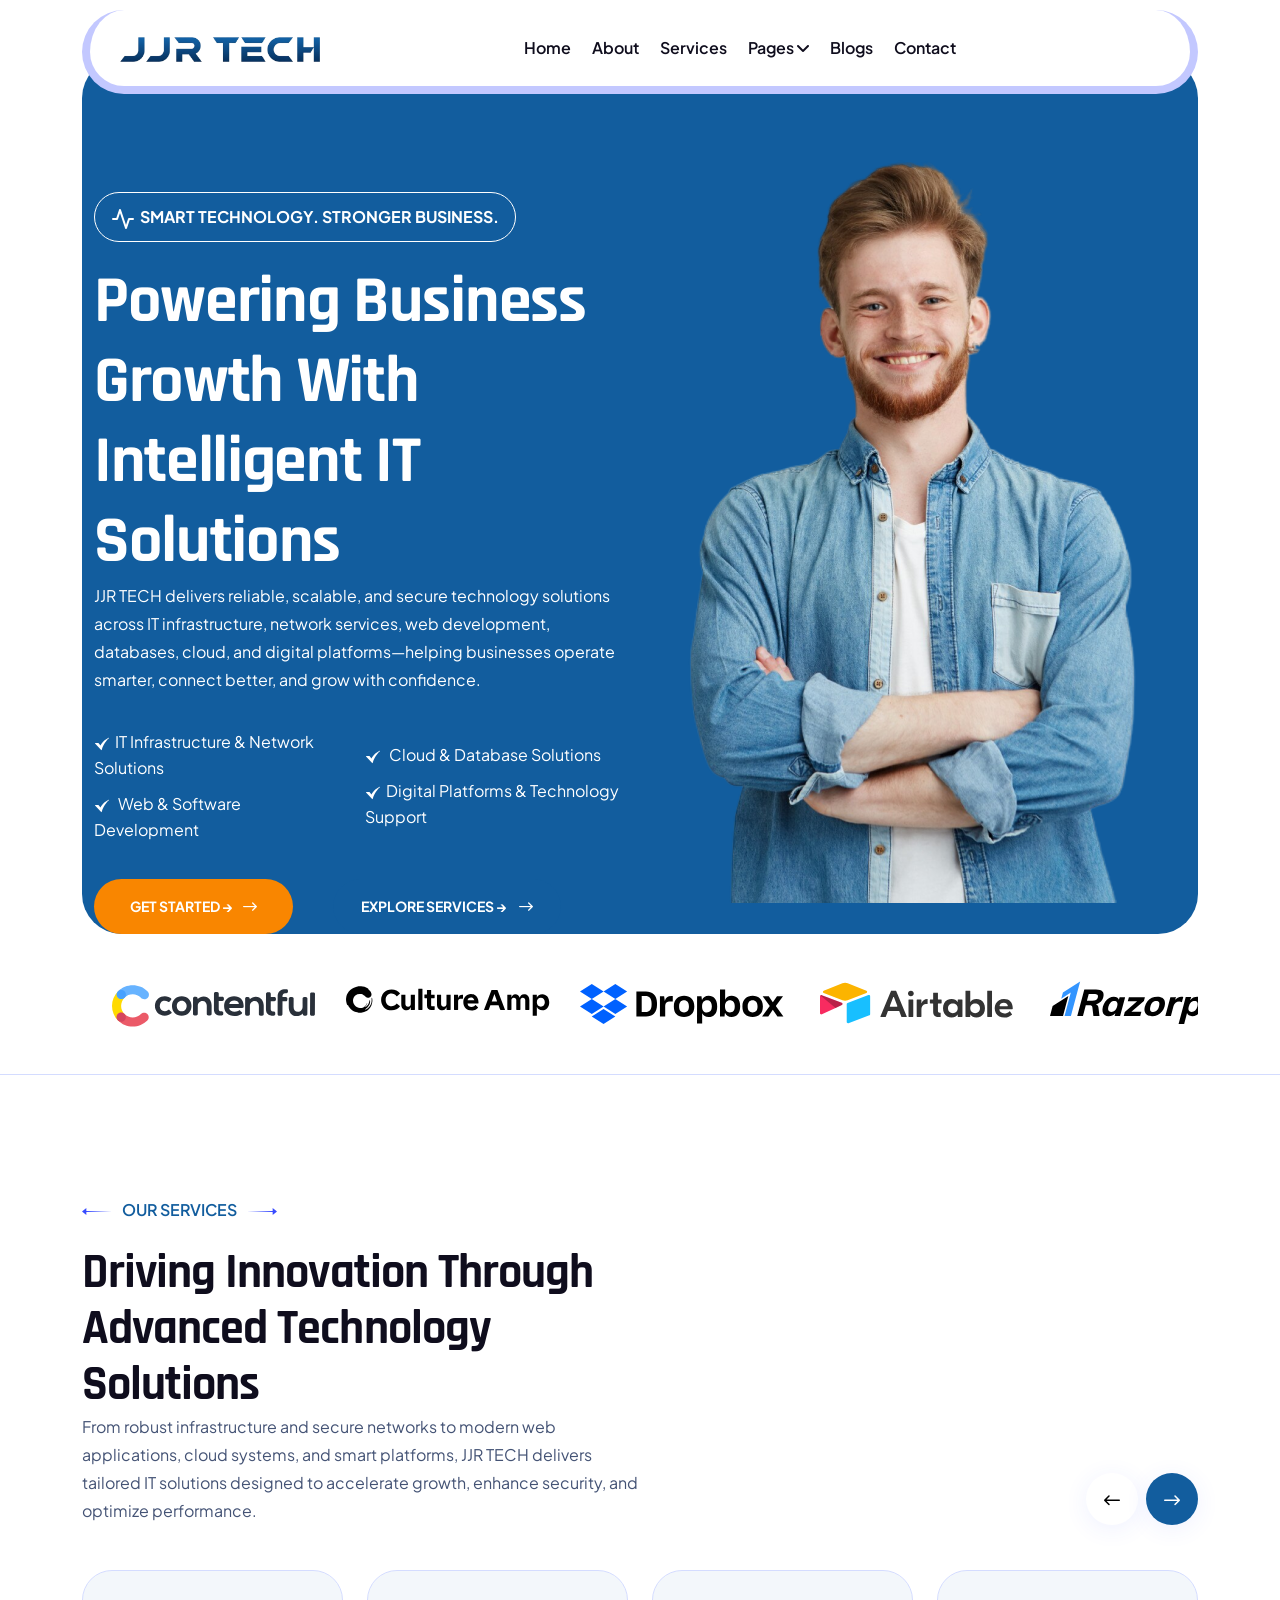
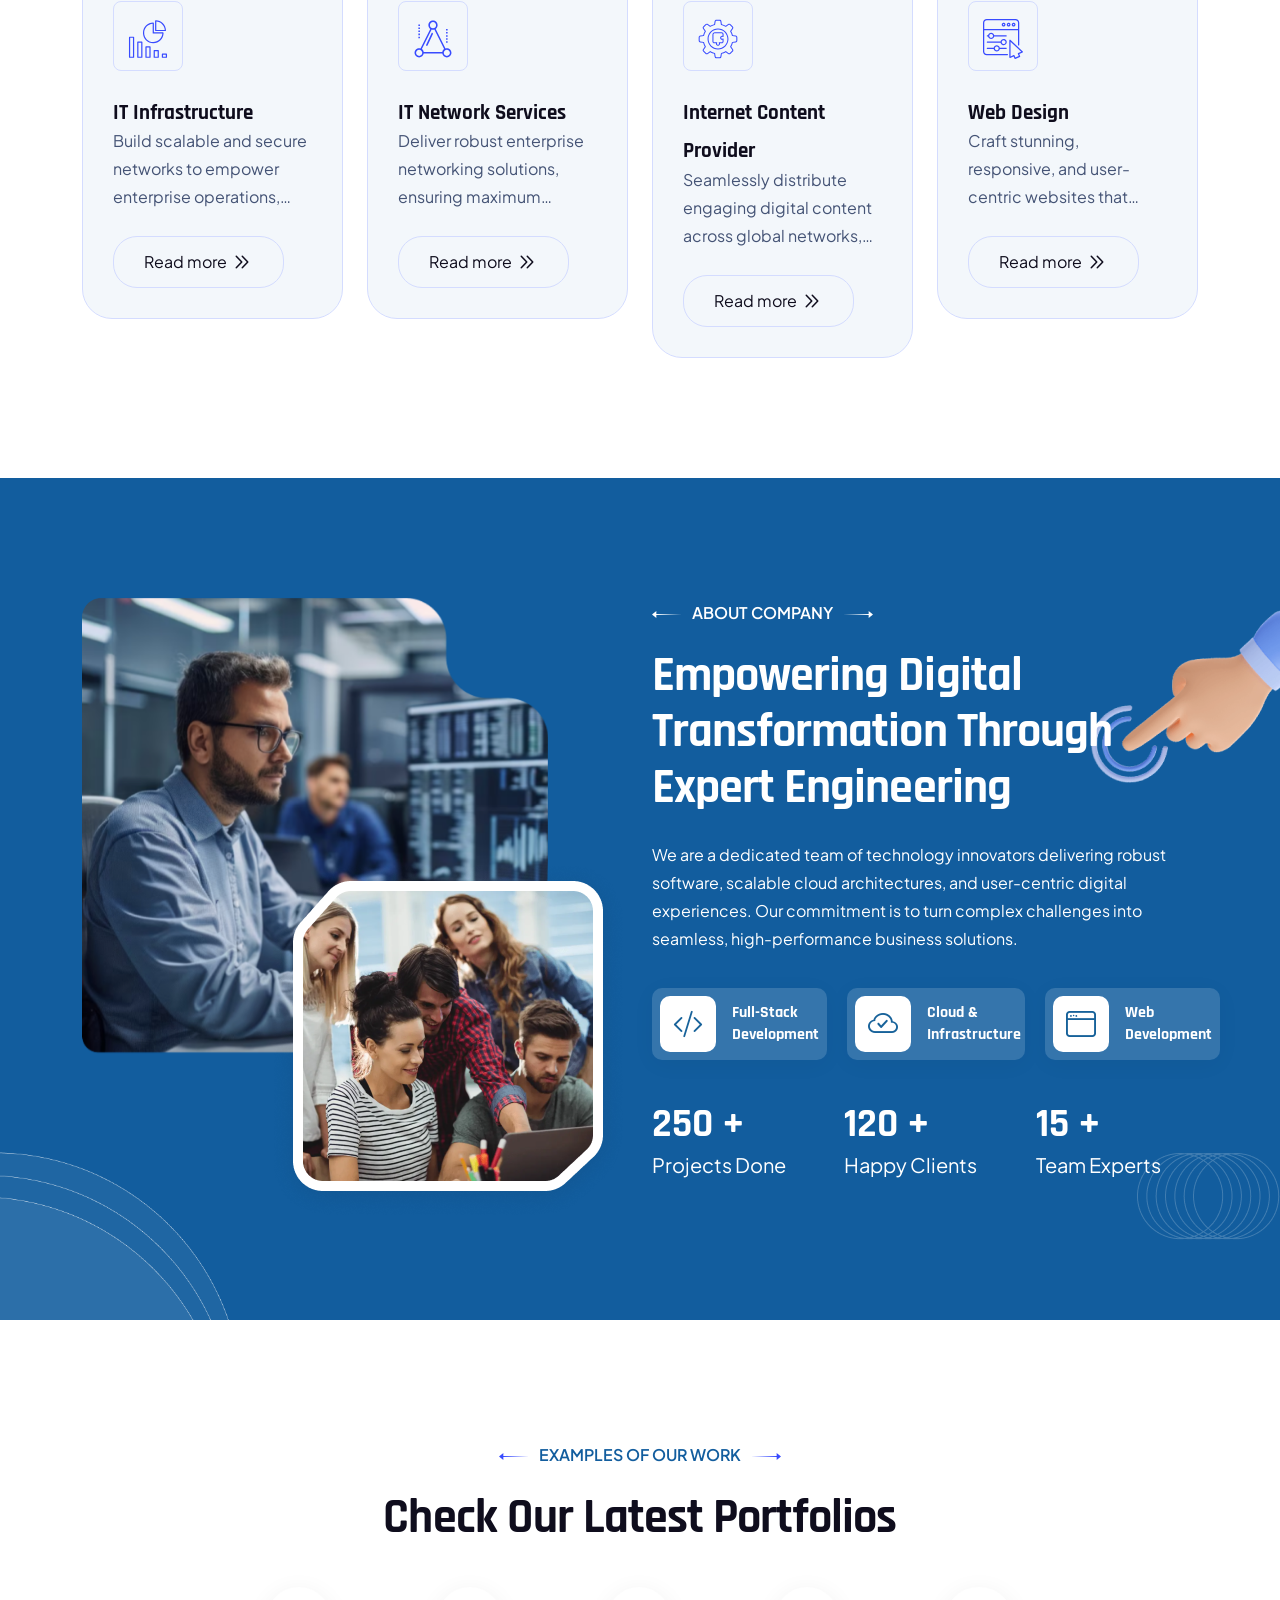
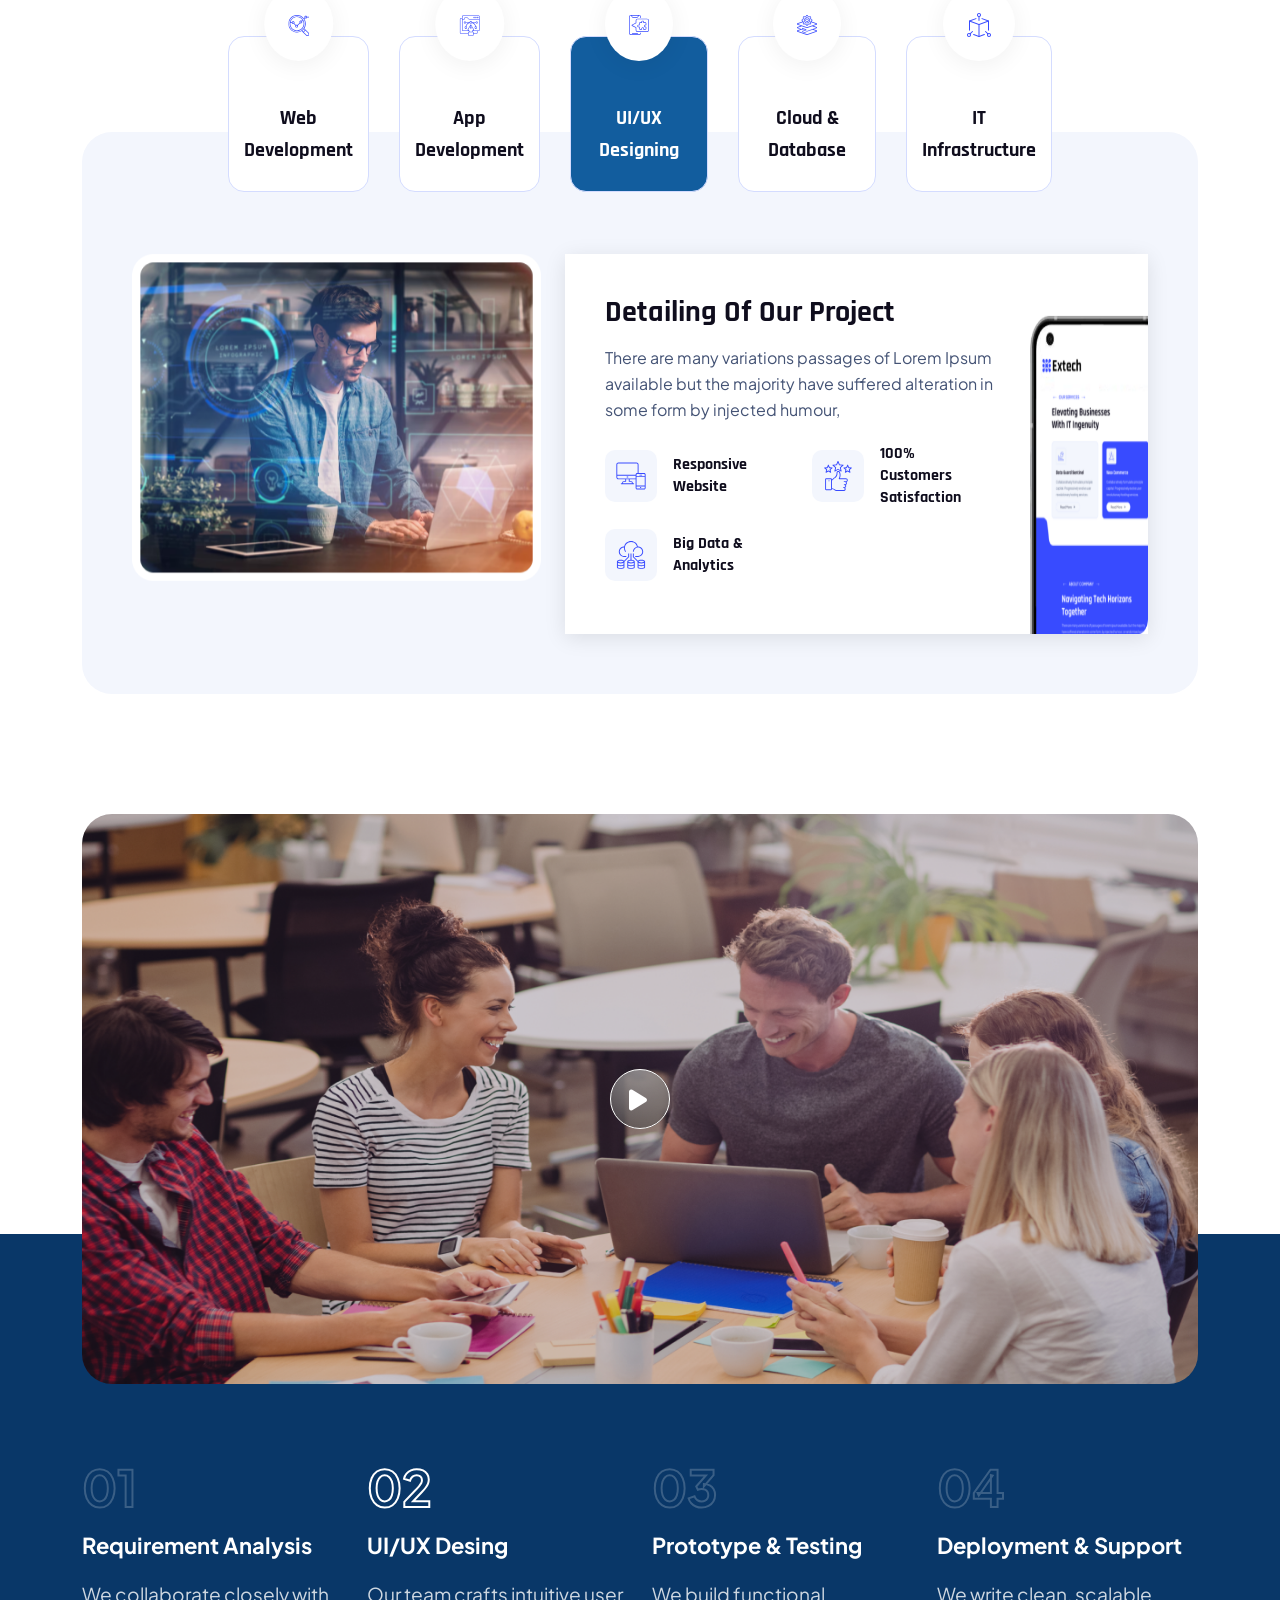
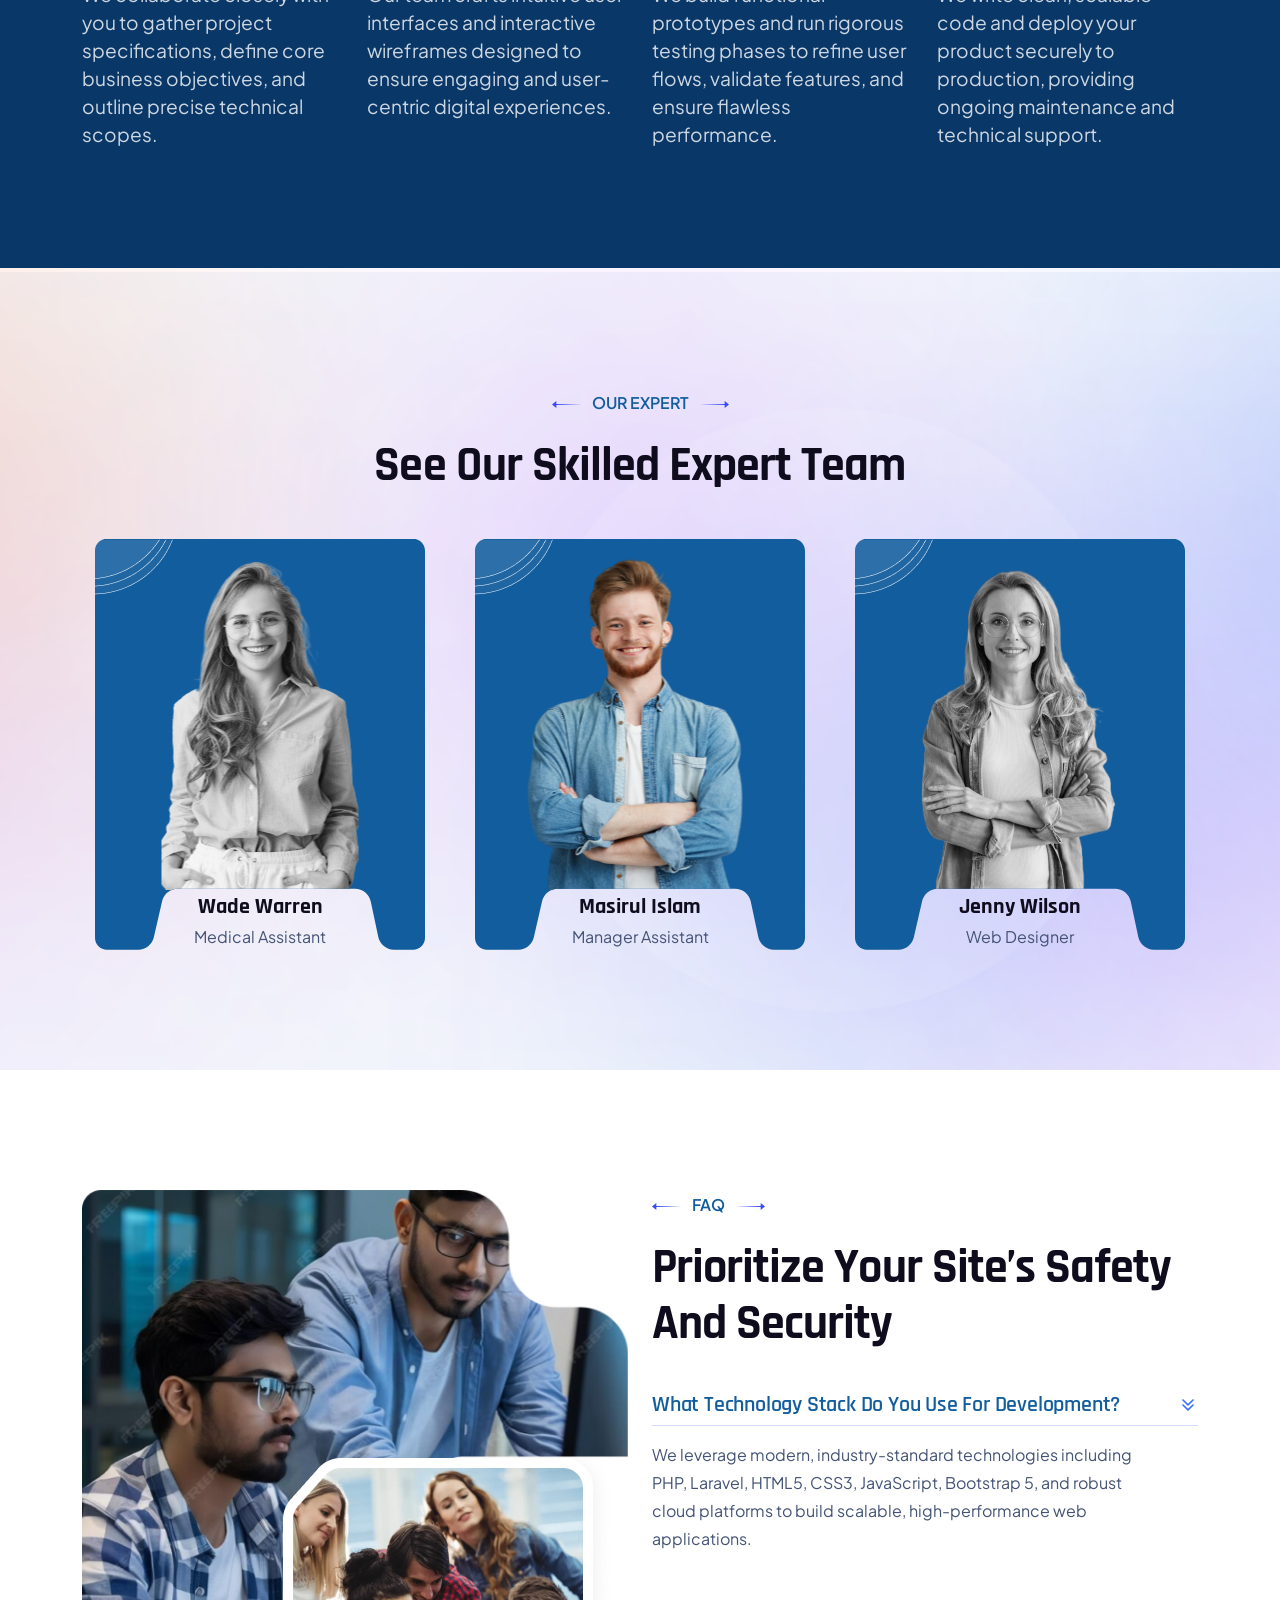
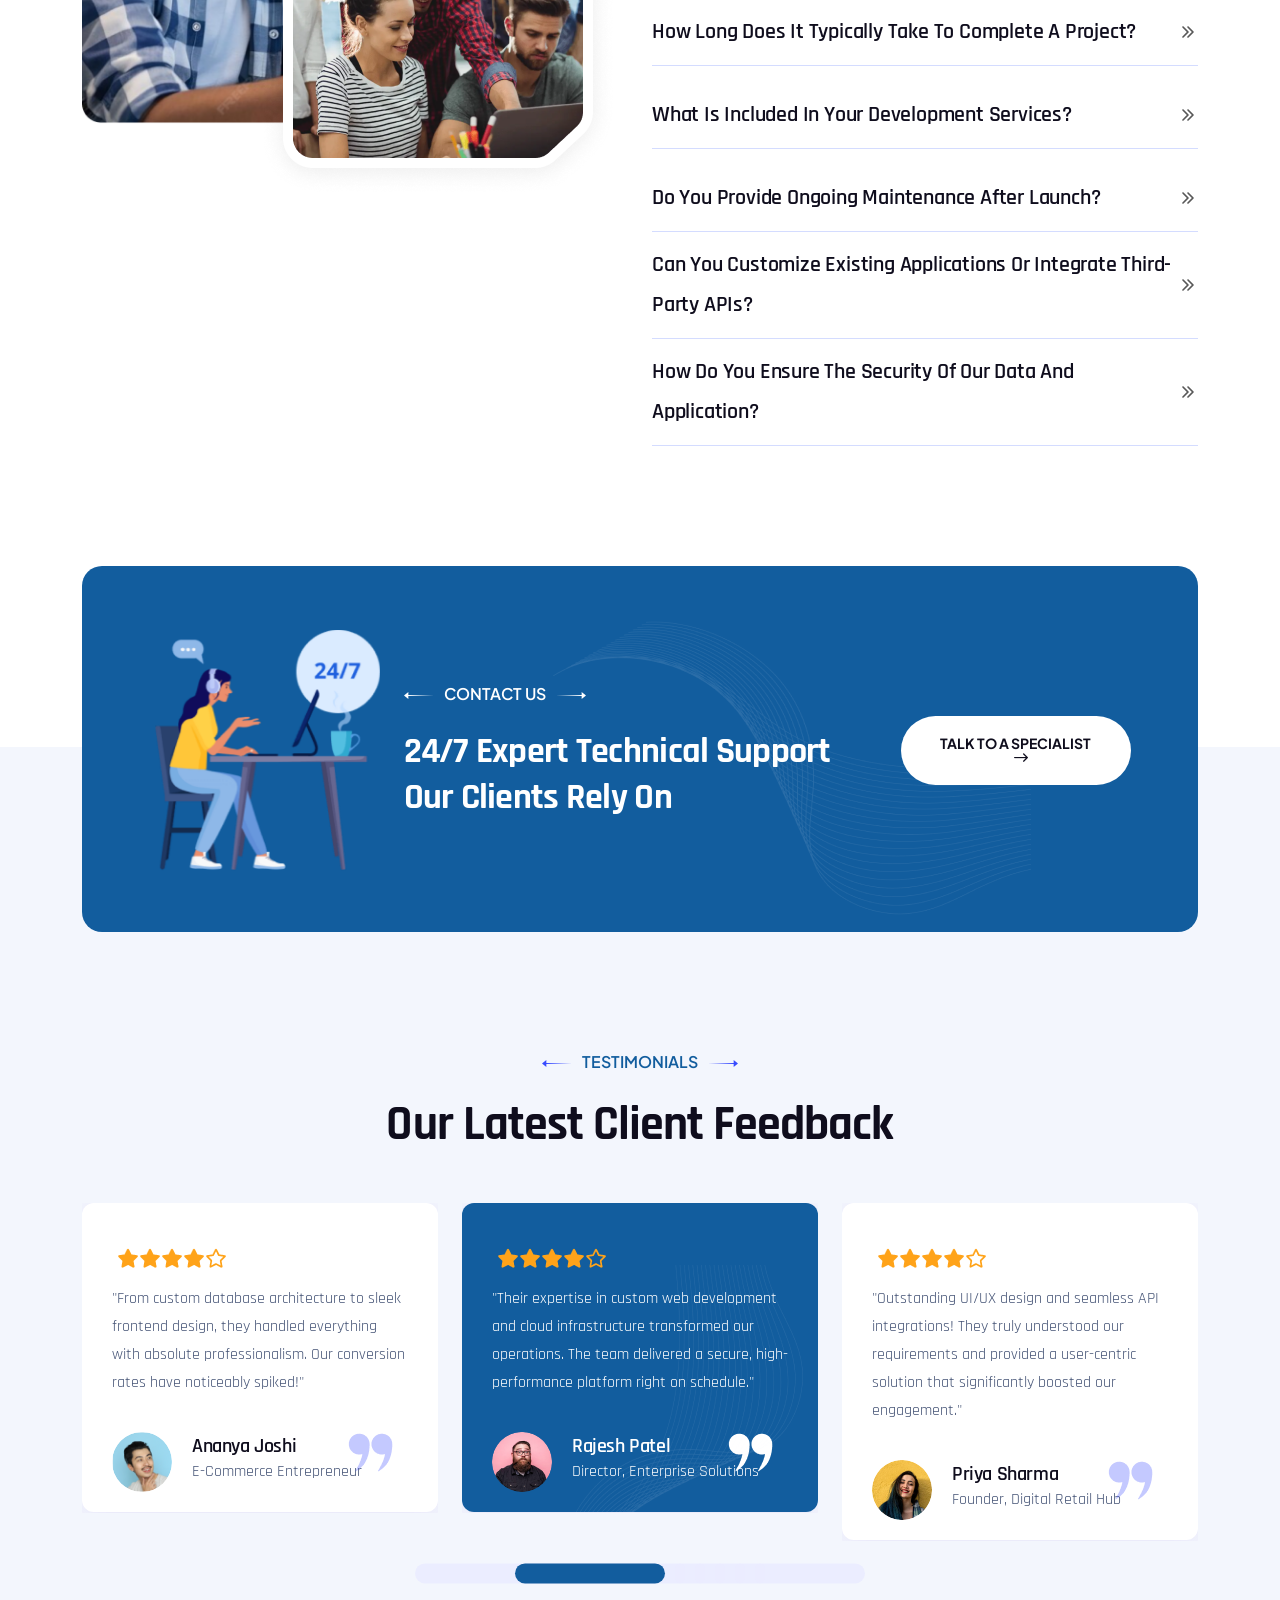
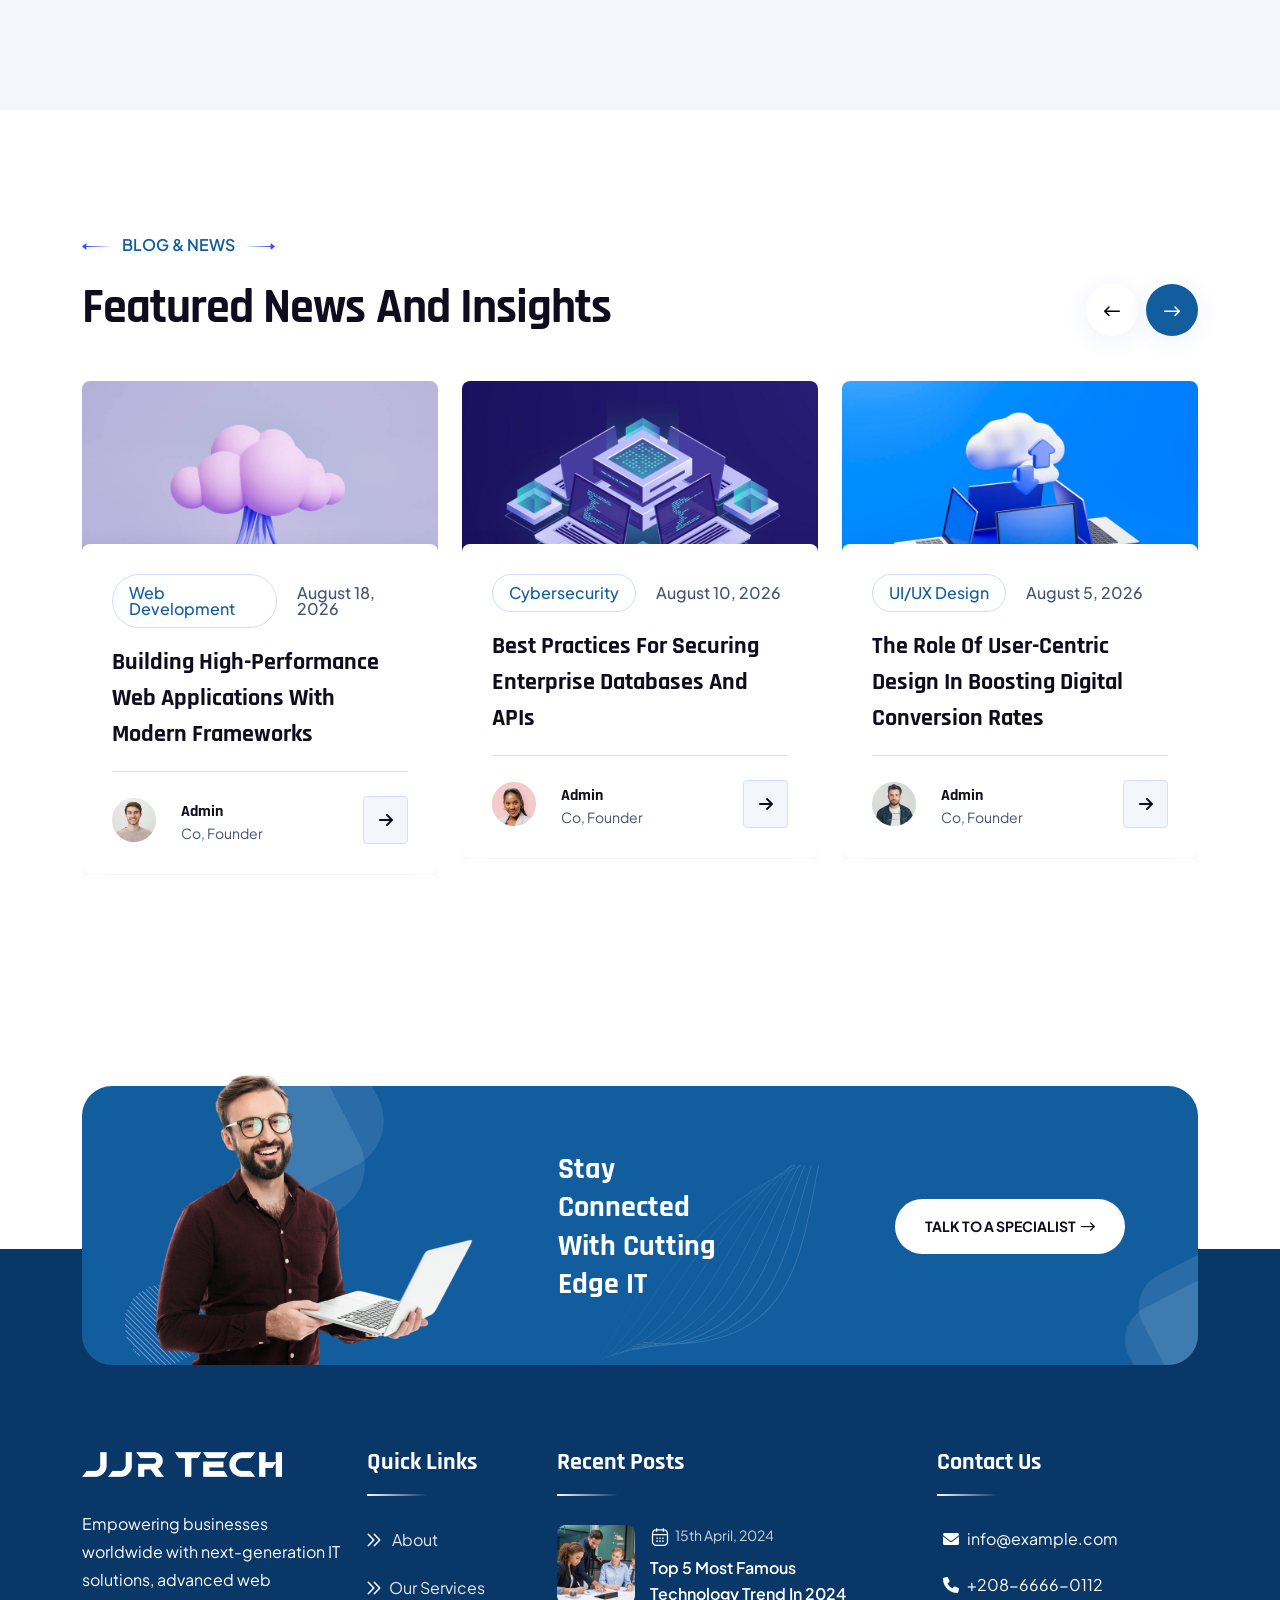
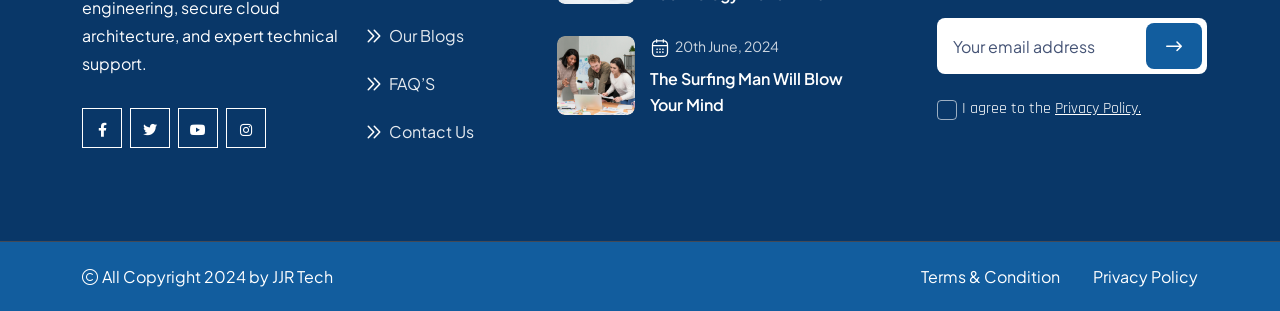
<file: index.html>
<!DOCTYPE html>
<html lang="zxx">
<!--<< Header Area >>-->

<head>
   <!-- ========== Meta Tags ========== -->
   <meta charset="UTF-8">
   <meta http-equiv="X-UA-Compatible" content="IE=edge">
   <meta name="viewport" content="width=device-width, initial-scale=1">
   <meta name="author" content="ex-coders">
   <meta name="description" content="Extech - IT Solution & Technology HTML Template">
   <!-- ======== Page title ============ -->
   <title>JJR Tech - IT Solution & Technology HTML Template</title>
   <!--<< Favcion >>-->
   <link rel="stylesheet" href="https://cdnjs.cloudflare.com/ajax/libs/font-awesome/4.7.0/css/font-awesome.min.css">
   <link rel="stylesheet" href="https://cdn.jsdelivr.net/npm/bootstrap-icons@1.11.3/font/bootstrap-icons.min.css">
   <link rel="shortcut icon" href="assets/img/favicon.svg">
   <!--<< Bootstrap min.css >>-->
   <link rel="stylesheet" href="assets/css/bootstrap.min.css">
   <!--<< All Min Css >>-->
   <link rel="stylesheet" href="assets/css/all.min.css">
   <!--<< Animate.css >>-->
   <link rel="stylesheet" href="assets/css/animate.css">
   <!--<< Magnific Popup.css >>-->
   <link rel="stylesheet" href="assets/css/magnific-popup.css">
   <!--<< MeanMenu.css >>-->
   <link rel="stylesheet" href="assets/css/meanmenu.css">
   <!--<< Swiper Bundle.css >>-->
   <link rel="stylesheet" href="assets/css/swiper-bundle.min.css">
   <!--<< Nice Select.css >>-->
   <link rel="stylesheet" href="assets/css/nice-select.css">
   <!--<< Main.css >>-->
   <link rel="stylesheet" href="assets/css/main.css">

   <link rel="stylesheet" href="assets/css/responsive.css">
   <style>
      .fancy-box.style2 .icon {
         width: 56px;
         height: 56px;
         display: flex;
         align-items: center;
         justify-content: center;
         background: #fff;
         border-radius: 10px;
      }

      .fancy-box.style2 .icon i {
         font-size: 30px;
         color: #17629a;
         line-height: 1;
      }
   </style>
</head>

<body>

   <!-- Offcanvas Area Start -->
   <div class="fix-area">
      <div class="offcanvas__info">
         <div class="offcanvas__wrapper">
            <div class="offcanvas__content">
               <div class="offcanvas__top mb-5 d-flex justify-content-between align-items-center">
                  <div class="offcanvas__logo">
                     <a href="index.html">
                        <img src="assets/img/logo.png" alt="logo-img">
                     </a>
                  </div>
                  <div class="offcanvas__close">
                     <button>
                        <i class="fas fa-times"></i>
                     </button>
                  </div>
               </div>
               <p class="text d-none d-lg-block">
                  Nullam dignissim, ante scelerisque the is euismod fermentum odio sem semper the is erat, a feugiat leo
                  urna eget eros. Duis Aenean a imperdiet risus.
               </p>
               <div class="mobile-menu fix mb-3"></div>
               <div class="offcanvas__contact">
                  <h4>Contact Info</h4>
                  <ul>
                     <li class="d-flex align-items-center">
                        <div class="offcanvas__contact-icon">
                           <i class="fal fa-map-marker-alt"></i>
                        </div>
                        <div class="offcanvas__contact-text">
                           <a target="_blank" href="#">Main Street, Melbourne, Australia</a>
                        </div>
                     </li>
                     <li class="d-flex align-items-center">
                        <div class="offcanvas__contact-icon mr-15">
                           <i class="fal fa-envelope"></i>
                        </div>
                        <div class="offcanvas__contact-text">
                           <a href="mailto:info@azent.com"><span
                                 class="mailto:info@example.com">info@example.com</span></a>
                        </div>
                     </li>
                     <li class="d-flex align-items-center">
                        <div class="offcanvas__contact-icon mr-15">
                           <i class="fal fa-clock"></i>
                        </div>
                        <div class="offcanvas__contact-text">
                           <a target="_blank" href="#">Mod-friday, 09am -05pm</a>
                        </div>
                     </li>
                     <li class="d-flex align-items-center">
                        <div class="offcanvas__contact-icon mr-15">
                           <i class="far fa-phone"></i>
                        </div>
                        <div class="offcanvas__contact-text">
                           <a href="tel:+11002345909">+11002345909</a>
                        </div>
                     </li>
                  </ul>
                  <div class="header-button mt-4">
                     <a href="contact.html" class="theme-btn text-center">
                        <span>get A Quote<i class="fa-solid fa-arrow-right-long"></i></span>
                     </a>
                  </div>
                  <div class="social-icon d-flex align-items-center">
                     <a href="#"><i class="fab fa-facebook-f"></i></a>
                     <a href="#"><i class="fab fa-twitter"></i></a>
                     <a href="#"><i class="fab fa-youtube"></i></a>
                     <a href="#"><i class="fab fa-linkedin-in"></i></a>
                  </div>
               </div>
            </div>
         </div>
      </div>
   </div>
   <div class="offcanvas__overlay"></div>

   <!-- Header Section Start -->
   <header>
      <div id="header-sticky" class="header-1">
         <div class="container">
            <div class="mega-menu-wrapper">
               <div class="header-main style-2">
                  <div class="header-left">
                     <div class="logo">
                        <a href="index.html" class="header-logo">
                           <img src="assets/img/logo.png" alt="logo-img" width="200px;" height="auto">
                        </a>
                     </div>
                  </div>
                  <div class="header-middle">
                     <div class="mean__menu-wrapper">
                        <div class="main-menu">
                           <nav id="mobile-menu">
                              <ul>
                                 <li class="active menu-thumb">
                                    <a href="index.html">
                                       Home
                                    </a>
                                 </li>

                                 <li>
                                    <a href="about.html">About</a>
                                 </li>
                                 <li>
                                    <a href="service.html">
                                       Services
                                    </a>
                                 </li>
                                 <li class="has-dropdown">
                                    <a href="news.html">
                                       Pages
                                       <i class="fas fa-angle-down"></i>
                                    </a>
                                    <ul class="submenu">
                                       <li>
                                          <a href="project.html">
                                             Projects
                                          </a>
                                       </li>
                                       <li>
                                          <a href="team.html">
                                             Team
                                          </a>
                                       </li>
                                       <li><a href="faq.html">Faq's</a></li>
                                    </ul>
                                 </li>
                                 <li>
                                    <a href="news.html">
                                       Blogs
                                    </a>
                                 </li>
                                 <li>
                                    <a href="contact.html">Contact</a>
                                 </li>
                              </ul>
                           </nav>
                        </div>
                     </div>
                  </div>
                  <div class="header-right d-flex justify-content-end align-items-center">
                     <div class="header-button ms-4">
                        <a href="contact.html" class="gt-btn">
                           <span>
                              get A Quote
                              <i class="fa-solid fa-arrow-right-long"></i>
                           </span>
                        </a>
                     </div>
                     <div class="header__hamburger d-block d-xl-none my-auto">
                        <div class="sidebar__toggle">
                           <i class="fas fa-bars"></i>
                        </div>
                     </div>
                  </div>
               </div>
            </div>
         </div>
      </div>
   </header> 

   <!-- Search Area Start -->
   <div class="search-wrap">
      <div class="search-inner">
         <i class="fas fa-times search-close" id="search-close"></i>
         <div class="search-cell">
            <form method="get">
               <div class="search-field-holder">
                  <input type="search" class="main-search-input" placeholder="Search...">
               </div>
            </form>
         </div>
      </div>
   </div>

   <!-- Hero Section    S T A R T -->
   <section class="hero-section fix">
      <div class="hero-wrapper style1" height="100px;">
         <div class="shape1_2 d-none d-xxl-block"><img src="assets/img/shape/heroShape1_2.png" alt="shape"></div>
         <div class="shape1_4 movingX d-none d-xxl-block"><img src="assets/img/shape/heroShape1_4.png" alt="shape">
         </div>
         <div class="shape1_5  float-bob-y d-none d-xxl-block"><img src="assets/img/shape/heroShape1_5.png" alt="shape">
         </div>
         <div class="container">
            <div class="hero-main-container style1 border-radius">
               <div class="container">
                  <div class="row d-flex align-items-center align-items-xl-start">
                     <div class="col-xl-6 order-2 order-xl-1">
                        <div class="hero-content style1">
                           <h6 class="subtitle"> <img src="assets/img/icon/subtitleIcon1_1.svg" alt="icon">SMART TECHNOLOGY. STRONGER BUSINESS.</h6>
                           <h1>Powering Business Growth With Intelligent IT Solutions</h1>
                           <p class="text-white">JJR TECH delivers reliable, scalable, and secure technology solutions across IT infrastructure, network services, web development, databases, cloud, and digital platforms—helping businesses operate smarter, connect better, and grow with confidence.</p>

                           <div class="checklist-wrapper style3">
                              <ul class="checklist style3">
                                 <li><img src="assets/img/icon/checkmarkIcon2.svg" alt="icon">IT Infrastructure & Network Solutions
                                 </li>
                                 <li><img src="assets/img/icon/checkmarkIcon2.svg" alt="icon"> Web & Software Development
                                 </li>
                              </ul>
                              <ul class="checklist style3">
                                 <li><img src="assets/img/icon/checkmarkIcon2.svg" alt="icon"> Cloud & Database Solutions</li>
                                 <li><img src="assets/img/icon/checkmarkIcon2.svg" alt="icon">Digital Platforms & Technology Support</li>
                              </ul>
                           </div>
                           <div class="contact-meta">
                              <div class="btn-wrapper">
                                 <a href="contact.html" class="gt-btn style4">Get Started →<i class="fa-sharp fa-regular fa-arrow-right-long"></i></a>
                              </div>

                              <div class="btn-wrapper">
                                 <a href="contact.html" class="gt-btn style1">Explore Services → <i class="fa-sharp fa-regular fa-arrow-right-long"></i></a>
                              </div>
                           </div>
                        </div>
                     </div>
                     <div class="col-xl-6 order-1 order-xl-2 justify-content-center">
                        <div class="hero-thumb style1">
                           <div class="main-thumb">
                              <img src="assets/img/hero/heroThumb1_1.png" alt="thumb">
                           </div>

                           <div class="shape1_1 d-none d-xxl-block"><img src="assets/img/shape/heroShape1_1.png"
                                 alt="shape"></div>
                        </div>
                     </div>
                  </div>
               </div>
 
            </div>
         </div>
      </div>
   </section>

   <!-- Brand Slider Section    S T A R T -->
   <div class="brand-slider-section fix">
      <div class="brand-slider-container-wrapper style1">
         <div class="container">
            <div class="row">
               <div class="slider-area brandSliderOne">
                  <div class="swiper gt-slider" id="brandSliderOne"
                     data-slider-options='{"loop": true, "breakpoints":{"0":{"slidesPerView":1},"576":{"slidesPerView":2,"centeredSlides":true},"768":{"slidesPerView":3},"992":{"slidesPerView":4},"1200":{"slidesPerView":5}}}'>
                     <div class="swiper-wrapper">
                        <div class="swiper-slide">
                           <div class="brand-logo">
                              <img src="assets/img/brand-logo/brandLogo1_1.svg" alt="brandLogo">
                           </div>
                        </div>
                        <div class="swiper-slide">
                           <div class="brand-logo">
                              <img src="assets/img/brand-logo/brandLogo1_2.svg" alt="brandLogo">
                           </div>
                        </div>
                        <div class="swiper-slide">
                           <div class="brand-logo">
                              <img src="assets/img/brand-logo/brandLogo1_3.svg" alt="brandLogo">
                           </div>
                        </div>
                        <div class="swiper-slide">
                           <div class="brand-logo">
                              <img src="assets/img/brand-logo/brandLogo1_4.svg" alt="brandLogo">
                           </div>
                        </div>
                        <div class="swiper-slide">
                           <div class="brand-logo">
                              <img src="assets/img/brand-logo/brandLogo1_5.svg" alt="brandLogo">
                           </div>
                        </div>
                        <div class="swiper-slide">
                           <div class="brand-logo">
                              <img src="assets/img/brand-logo/brandLogo1_1.svg" alt="brandLogo">
                           </div>
                        </div>
                        <div class="swiper-slide">
                           <div class="brand-logo">
                              <img src="assets/img/brand-logo/brandLogo1_2.svg" alt="brandLogo">
                           </div>
                        </div>
                        <div class="swiper-slide">
                           <div class="brand-logo">
                              <img src="assets/img/brand-logo/brandLogo1_3.svg" alt="brandLogo">
                           </div>
                        </div>
                        <div class="swiper-slide">
                           <div class="brand-logo">
                              <img src="assets/img/brand-logo/brandLogo1_4.svg" alt="brandLogo">
                           </div>
                        </div>
                        <div class="swiper-slide">
                           <div class="brand-logo">
                              <img src="assets/img/brand-logo/brandLogo1_5.svg" alt="brandLogo">
                           </div>
                        </div>
                     </div>
                  </div>
               </div>
            </div>
         </div>
      </div>
   </div>

   <!-- Service Section    S T A R T -->
   <section class="service-section space fix">
      <div class="service-container-wrapper style1">
         <div class="container">
            <div class="title-wrap mb-45">
               <div class="section-title">
                  <div class="subtitle"> <img src="assets/img/icon/arrowLeft.svg" alt="icon"> <span> Our Services
                     </span><img src="assets/img/icon/arrowRight.svg" alt="icon"></div>
                  <h2 class="title">Driving Innovation Through Advanced Technology Solutions</h2>
                  <p>From robust infrastructure and secure networks to modern web applications, cloud systems, and smart platforms, JJR TECH delivers tailored IT solutions designed to accelerate growth, enhance security, and optimize performance.</p>
               </div>
               <div class="arrow-btn text-end wow fadeInUp" data-wow-delay=".9s">
                  <button data-slider-prev="#serviceSliderOne" class="slider-arrow style1"><i
                        class="fa-sharp fa-regular fa-arrow-left-long"></i></button>
                  <button data-slider-next="#serviceSliderOne" class="slider-arrow style1 slider-next"><i
                        class="fa-regular fa-arrow-right-long"></i></button>
               </div>
            </div>

            <div class="row">
               <div class="slider-area serviceSliderOne">

                  <div class="swiper gt-slider" id="serviceSliderOne"
                     data-slider-options='{"loop": true, "breakpoints":{"0":{"slidesPerView":1},"576":{"slidesPerView":2,"centeredSlides":true},"768":{"slidesPerView":2},"992":{"slidesPerView":3},"1200":{"slidesPerView":4}}}'>
                     <div class="swiper-wrapper">

                        <style>
                           .service-card .body p {
                              display: -webkit-box;
                              -webkit-box-orient: vertical;
                              -webkit-line-clamp: 3; /* Limits the text to 3 lines */
                              overflow: hidden;
                              text-overflow: ellipsis;
                           }
                        </style>

                        <div class="swiper-slide">
                           <div class="service-card style1">
                              <div class="icon">
                                 <img src="assets/img/icon/serviceIcon1_1.svg" alt="icon">
                              </div>
                              <div class="body">
                                 <h3> <a href="service-details.html">IT Infrastructure</a> </h3>
                                 <p>Build scalable and secure networks to empower enterprise operations, driving seamless connectivity and optimal performance.</p>
                                 <a href="service-details.html" class="link-btn style1">Read more <i
                                       class="fa-regular fa-chevrons-right"></i></a>
                              </div>
                           </div>
                        </div>

                        <div class="swiper-slide">
                           <div class="service-card style1">
                              <div class="icon">
                                 <img src="assets/img/icon/serviceIcon1_2.svg" alt="icon">
                              </div>
                              <div class="body">
                                 <h3> <a href="service-details.html">IT Network Services</a> </h3>
                                 <p>Deliver robust enterprise networking solutions, ensuring maximum uptime, high-speed data transmission, and ironclad system security.</p>
                                 <a href="service-details.html" class="link-btn style1">Read more <i
                                       class="fa-regular fa-chevrons-right"></i></a>
                              </div>
                           </div>
                        </div>

                        <div class="swiper-slide">
                           <div class="service-card style1">
                              <div class="icon">
                                 <img src="assets/img/icon/serviceIcon1_3.svg" alt="icon">
                              </div>
                              <div class="body">
                                 <h3> <a href="service-details.html">Internet Content Provider</a> </h3>
                                 <p>Seamlessly distribute engaging digital content across global networks, expanding audience reach and maximizing online visibility.</p>
                                 <a href="service-details.html" class="link-btn style1">Read more <i
                                       class="fa-regular fa-chevrons-right"></i></a>
                              </div>
                           </div>
                        </div>

                        <div class="swiper-slide">
                           <div class="service-card style1">
                              <div class="icon">
                                 <img src="assets/img/icon/serviceIcon1_4.svg" alt="icon">
                              </div>
                              <div class="body">
                                 <h3> <a href="service-details.html">Web Design</a> </h3>
                                 <p>Craft stunning, responsive, and user-centric websites that captivate visitors and elevate your brand identity online.</p>
                                 <a href="service-details.html" class="link-btn style1">Read more <i
                                       class="fa-regular fa-chevrons-right"></i></a>
                              </div>
                           </div>
                        </div>

                        <div class="swiper-slide">
                           <div class="service-card style1">
                              <div class="icon">
                                 <img src="assets/img/icon/serviceIcon1_1.svg" alt="icon">
                              </div>
                              <div class="body">
                                 <h3> <a href="service-details.html">Electronic Chips Programming</a> </h3>
                                 <p>Develop advanced firmware and microcode to optimize hardware functionality, precision control, and embedded device performance.</p>
                                 <a href="service-details.html" class="link-btn style1">Read more <i
                                       class="fa-regular fa-chevrons-right"></i></a>
                              </div>
                           </div>
                        </div>

                        <div class="swiper-slide">
                           <div class="service-card style1">
                              <div class="icon">
                                 <img src="assets/img/icon/serviceIcon1_2.svg" alt="icon">
                              </div>
                              <div class="body">
                                 <h3> <a href="service-details.html">Social Media Apps</a> </h3>
                                 <p>Build dynamic social applications and manage digital platforms to foster active community engagement and brand growth.</p>
                                 <a href="service-details.html" class="link-btn style1">Read more <i
                                       class="fa-regular fa-chevrons-right"></i></a>
                              </div>
                           </div>
                        </div>

                        <div class="swiper-slide">
                           <div class="service-card style1">
                              <div class="icon">
                                 <img src="assets/img/icon/serviceIcon1_1.svg" alt="icon">
                              </div>
                              <div class="body">
                                 <h3> <a href="service-details.html">Database System Design</a> </h3>
                                 <p>Architect secure, high-performance database systems to organize complex enterprise data, streamline queries, and ensure availability.</p>
                                 <a href="service-details.html" class="link-btn style1">Read more <i
                                       class="fa-regular fa-chevrons-right"></i></a>
                              </div>
                           </div>
                        </div>

                        <div class="swiper-slide">
                           <div class="service-card style1">
                              <div class="icon">
                                 <img src="assets/img/icon/serviceIcon1_2.svg" alt="icon">
                              </div>
                              <div class="body">
                                 <h3> <a href="service-details.html">Cloud & Datacenters</a> </h3>
                                 <p>Provide reliable cloud environments and modern datacenter infrastructure to ensure scalable computing and resilient data storage.</p>
                                 <a href="service-details.html" class="link-btn style1">Read more <i
                                       class="fa-regular fa-chevrons-right"></i></a>
                              </div>
                           </div>
                        </div>

                        <div class="swiper-slide">
                           <div class="service-card style1">
                              <div class="icon">
                                 <img src="assets/img/icon/serviceIcon1_2.svg" alt="icon">
                              </div>
                              <div class="body">
                                 <h3> <a href="service-details.html">Communication Software</a> </h3>
                                 <p>Engineer specialized software for computer systems and communication hardware to enable seamless data exchange and device control.</p>
                                 <a href="service-details.html" class="link-btn style1">Read more <i
                                       class="fa-regular fa-chevrons-right"></i></a>
                              </div>
                           </div>
                        </div>

                     </div>

                  </div>

               </div>
            </div>

         </div>
      </div>
   </section>

   <!-- About Section    S T A R T -->
   <section class="about-section space fix bg-theme-color">
      <div class="about-container-wrapper style1">
         <div class="shape1"><img src="assets/img/shape/aboutShape1_1.png" alt="shape"></div>
         <div class="shape2"><img src="assets/img/shape/aboutShape1_2.png" alt="shape"></div>
         <div class="shape3"><img src="assets/img/shape/aboutShape1_3.png" alt="shape"></div>
         <div class="container">

            <div class="row gy-5 gx-70">

               <div class="col-xl-6">
                  <div class="about-thumb">

                     <div class="thumb1">
                        <img class="img-custom-anim-left wow fadeInUp" data-wow-delay=".5s"
                           src="assets/img/about/aboutThumb1_1.png" alt="thumb">

                        <!-- SVG Mask -->
                        <svg xmlns="http://www.w3.org/2000/svg" width="0" height="0" style="position: absolute;">
                           <clipPath id="aboutThumbdMask1">
                              <path
                                 d="M0 20C0 8.95431 8.9543 0 20 0H395.5C423.114 0 445.5 22.3858 445.5 50V72.5C445.5 100.114 467.886 122.5 495.5 122.5H520C547.614 122.5 570 144.886 570 172.5V321.5L562.197 537.223C561.808 547.98 552.975 556.5 542.21 556.5H20C8.95432 556.5 0 547.546 0 536.5V20Z" />
                           </clipPath>
                        </svg>
                     </div>

                     <div class="thumb2">
                        <img class="img-custom-anim-top wow fadeInUp" data-wow-delay=".8s"
                           src="assets/img/about/aboutThumb1_2.png" alt="thumb">
                     </div>

                  </div>
               </div>

               <div class="col-xl-6">
                  <div class="about-content">
                     <div class="section-title mxw-560">
                        <div class="subtitle text-white wow fadeInUp" data-wow-delay=".3s"> <img
                              src="assets/img/icon/arrowLeftWhite.svg" alt="icon"> <span class="text-white"> about
                              company
                           </span><img src="assets/img/icon/arrowRightWhite.svg" alt="icon"></div>
                        <h2 class="title text-white wow fadeInUp" data-wow-delay=".6s">Empowering Digital Transformation Through Expert Engineering</h2>
                        <p class="mt-25 text-white wow fadeInUp" data-wow-delay=".5s">We are a dedicated team of technology innovators delivering robust software, scalable cloud architectures, and user-centric digital experiences. Our commitment is to turn complex challenges into seamless, high-performance business solutions.</p>
                     </div>
                     <div class="fancy-box-wrapper style2">

                       <div class="fancy-box style2 wow fadeInUp" data-wow-delay=".3s">
                           <div class="item">
                              <div class="icon">
                                    <i class="bi bi-code-slash"></i>
                              </div>
                           </div>

                           <div class="item">
                              <h6>Full-Stack Development</h6>
                           </div>
                        </div>

                        <div class="fancy-box style2 wow fadeInUp" data-wow-delay=".5s">
                           <div class="item">
                              <div class="icon">
                                    <i class="bi bi-cloud-check"></i>
                              </div>
                           </div>

                           <div class="item">
                              <h6>Cloud & Infrastructure</h6>
                           </div>
                        </div>

                        <div class="fancy-box style2 wow fadeInUp" data-wow-delay=".5s">
                           <div class="item">
                              <div class="icon">
                                    <i class="bi-window"></i>
                              </div>
                           </div>

                           <div class="item">
                              <h6>Web Development</h6>
                           </div>
                        </div>

                     </div>
                     <div class="counter-box-wrapper style1">
                        <div class="counter-box style1 wow fadeInUp" data-wow-delay=".3s">
                           <h3>
                              <span class="counter-number">250</span> +
                           </h3>
                           <h6>Projects Done</h6>
                        </div>
                        <div class="counter-box style1 wow fadeInUp" data-wow-delay=".5s">
                           <h3>
                              <span class="counter-number">120</span> +
                           </h3>
                           <h6>Happy Clients</h6>
                        </div>
                        <div class="counter-box style1 wow fadeInUp" data-wow-delay=".8s">
                           <h3>
                              <span class="counter-number">15</span> +
                           </h3>
                           <h6>Team Experts</h6>
                        </div>
                     </div>
                  </div>
               </div>

            </div>
            
         </div>
      </div>
   </section>

   <!-- Project Section   S T A R T -->
   <section class="project-section space fix">
      <div class="project-container-wrapper style1">
         <div class="container">
            <div class="section-title title-area  mx-auto mb-10">
               <div class="subtitle d-flex justify-content-center"> <img src="assets/img/icon/arrowLeft.svg" alt="icon">
                  <span>Examples of our work
                  </span><img src="assets/img/icon/arrowRight.svg" alt="icon">
               </div>
               <h2 class="title text-center">Check Our Latest Portfolios</h2>
            </div>

            <!-- Navigation Cards -->
            <div class="project-item-wrapper style1">
               <div class="project-item-card style1 wow fadeInUp" data-wow-delay=".2s" data-category="web-dev">
                  <div class="project-icon">
                     <img src="assets/img/icon/projectItemIcon1_1.svg" alt="icon">
                  </div>
                  <h5>Web Development</h5>
               </div>
               <div class="project-item-card style1 wow fadeInUp" data-wow-delay=".4s" data-category="app-dev">
                  <div class="project-icon">
                     <img src="assets/img/icon/projectItemIcon1_2.svg" alt="icon">
                  </div>
                  <h5>App Development</h5>
               </div>
               <div class="project-item-card style1 active wow fadeInUp" data-wow-delay=".6s" data-category="ui-ux">
                  <div class="project-icon">
                     <img src="assets/img/icon/projectItemIcon1_3.svg" alt="icon">
                  </div>
                  <h5>UI/UX Designing</h5>
               </div>
               <div class="project-item-card style1 wow fadeInUp" data-wow-delay=".8s" data-category="cloud-db">
                  <div class="project-icon">
                     <img src="assets/img/icon/projectItemIcon1_4.svg" alt="icon">
                  </div>
                  <h5>Cloud & Database</h5>
               </div>
               <div class="project-item-card style1 wow fadeInUp" data-wow-delay="1s" data-category="it-infra">
                  <div class="project-icon">
                     <img src="assets/img/icon/projectItemIcon1_5.svg" alt="icon">
                  </div>
                  <h5>IT Infrastructure</h5>
               </div>
            </div>

            <!-- Dynamic Content Area -->
            <div class="project-wrapper style1">
               <div class="row gy-5 gx-60">
                  <div class="col-xl-5">
                     <div class="project-thumb img-custom-anim-left wow fadeInUp" data-wow-delay=".5s">
                        <img id="project-main-thumb" src="assets/img/project/projectThumb1_1.png" alt="thumb">
                     </div>
                  </div>
                  <div class="col-xl-7">
                     <div class="project-content-wrapper style1">
                        <div class="project-content style1">
                           <div class="row">
                              <div class="col-xl-9">
                                 <div class="project-content-left">
                                    <h3 id="project-title">Detailing of our Project</h3>
                                    <p id="project-desc" class="text">There are many variations passages of Lorem Ipsum available but the majority have suffered alteration in some form by injected humour,</p>
                                    
                                    <div class="fancy-box-wrapper style3">
                                       <div class="fancy-box style3">
                                          <div class="item">
                                             <div class="icon">
                                                <img src="assets/img/icon/projectIcon1_1.svg" alt="icon">
                                             </div>
                                          </div>
                                          <div class="item">
                                             <h6 id="feature-1">Responsive website</h6>
                                          </div>
                                       </div>
                                       <div class="fancy-box style3">
                                          <div class="item">
                                             <div class="icon">
                                                <img src="assets/img/icon/projectIcon1_2.svg" alt="icon">
                                             </div>
                                          </div>
                                          <div class="item">
                                             <h6 id="feature-2">100% Customers Satisfaction</h6>
                                          </div>
                                       </div>
                                    </div>

                                    <div class="fancy-box style3">
                                       <div class="item">
                                          <div class="icon">
                                             <img src="assets/img/icon/projectIcon1_3.svg" alt="icon">
                                          </div>
                                       </div>
                                       <div class="item">
                                          <h6 id="feature-3">Big Data & Analytics</h6>
                                       </div>
                                    </div>
                                 </div>
                              </div>
                              <div class="col-xl-3">
                                 <div class="project-content-right">
                                    <img id="project-sub-thumb" class="img-custom-anim-right wow fadeInUp" data-wow-delay=".6s"
                                       src="assets/img/project/projectThumb1_2.png" alt="thumb">
                                 </div>
                              </div>
                           </div>
 
                     </div>
                  </div>
               </div>
            </div>
            
         </div>
      </div>
   </section>

   <script>
      document.addEventListener("DOMContentLoaded", function () {
    // Define content data for each service category
    const projectData = {
        "web-dev": {
            title: "Custom Web Development Portfolio",
            desc: "We build high-performance, fully responsive corporate websites and web applications tailored to optimize business operations and maximize user engagement.",
            f1: "Responsive Design",
            f2: "SEO Optimized",
            f3: "Cross-Browser Compatibility",
            thumb1: "assets/img/project/projectThumb1_1.png",
            thumb2: "assets/img/project/projectThumb1_2.png"
        },
        "app-dev": {
            title: "Mobile App Development Solutions",
            desc: "Engineered robust, feature-rich iOS and Android mobile applications designed to offer seamless user experiences and scalable digital workflows.",
            f1: "Cross-Platform Support",
            f2: "High Security Standards",
            f3: "Real-Time Sync",
            thumb1: "assets/img/project/projectThumb1_1.png", // Change image paths if you have separate assets
            thumb2: "assets/img/project/projectThumb1_2.png"
        },
        "ui-ux": {
            title: "UI/UX Design & Prototyping",
            desc: "Crafting intuitive, user-centric interfaces and interactive wireframes that captivate target audiences and elevate brand identity online.",
            f1: "User Research & Wireframing",
            f2: "Interactive Prototyping",
            f3: "Modern Design Systems",
            thumb1: "assets/img/project/projectThumb1_1.png",
            thumb2: "assets/img/project/projectThumb1_2.png"
        },
        "cloud-db": {
            title: "Cloud Architecture & Database Design",
            desc: "Architect secure, high-performance cloud environments and structured database systems to ensure maximum availability and seamless data management.",
            f1: "Secure Data Pipelines",
            f2: "Cloud Scalability",
            f3: "Automated Backups",
            thumb1: "assets/img/project/projectThumb1_1.png",
            thumb2: "assets/img/project/projectThumb1_2.png"
        },
        "it-infra": {
            title: "Robust IT Infrastructure Services",
            desc: "Building resilient enterprise IT networks and computing infrastructure designed to empower daily operations and guarantee uptime.",
            f1: "Network Security",
            f2: "24/7 Monitoring",
            f3: "Enterprise Hardware Setup",
            thumb1: "assets/img/project/projectThumb1_1.png",
            thumb2: "assets/img/project/projectThumb1_2.png"
        }
    };

    const cards = document.querySelectorAll(".project-item-card");

    cards.forEach(card => {
        card.addEventListener("click", function () {
            // Remove active class from all cards
            cards.forEach(c => c.classList.remove("active"));
            // Add active class to clicked card
            this.classList.add("active");

            // Get category key
            const category = this.getAttribute("data-category");
            const data = projectData[category];

            if (data) {
                // Update text elements
                document.getElementById("project-title").innerText = data.title;
                document.getElementById("project-desc").innerText = data.desc;
                document.getElementById("feature-1").innerText = data.f1;
                document.getElementById("feature-2").innerText = data.f2;
                document.getElementById("feature-3").innerText = data.f3;

                // Update images
                document.getElementById("project-main-thumb").setAttribute("src", data.thumb1);
                document.getElementById("project-sub-thumb").setAttribute("src", data.thumb2);
            }
        });
    });
});
   </script>

   <!-- Video Section    S T A R T -->
   <div class="video-box-area wow fadeInUp" data-wow-delay="0.6s">
      <div class="video-wrap style1 img-custom-anim-left wow fadeInUp" data-wow-delay=".6s">
         <div class="container">
            <div class="video-box fix background-image" data-bg-src="assets/img/video/videoThumb1_1.png">
               <a href="https://www.youtube.com/watch?v=f2Gzr8sAGB8" class="play-btn popup-video"><i
                     class="fa-sharp fa-solid fa-play"></i></a>
            </div>
         </div>
      </div>
   </div>

   <!-- Work Process Section   S T A R T -->
   <section class="work-process-section space bg-theme-color2 fix">
      <div class="work-process-wrapper style1 space pb-0">
         <div class="container">
            <div class="row gy-5">
               <div class="col-xl-3">
                  <div class="work-process-card style1 wow fadeInUp" data-wow-delay=".2s">
                     <div class="number">01</div>
                     <h3 class="title">Requirement Analysis</h3>
                     <p class="text">We collaborate closely with you to gather project specifications, define core business objectives, and outline precise technical scopes.</p>
                  </div>
               </div>
               <div class="col-xl-3">
                  <div class="work-process-card style1 active wow fadeInUp" data-wow-delay=".4s">
                     <div class="number">02</div>
                     <h3 class="title">UI/UX Desing</h3>
                     <p class="text">Our team crafts intuitive user interfaces and interactive wireframes designed to ensure engaging and user-centric digital experiences.</p>
                  </div>
               </div>
               <div class="col-xl-3">
                  <div class="work-process-card style1 wow fadeInUp" data-wow-delay=".6s">
                     <div class="number">03</div>
                     <h3 class="title">Prototype & Testing</h3>
                     <p class="text">We build functional prototypes and run rigorous testing phases to refine user flows, validate features, and ensure flawless performance.</p>
                  </div>
               </div>
               <div class="col-xl-3">
                  <div class="work-process-card style1 wow fadeInUp" data-wow-delay=".8s">
                     <div class="number">04</div>
                     <h3 class="title">Deployment & Support</h3>
                     <p class="text">We write clean, scalable code and deploy your product securely to production, providing ongoing maintenance and technical support.</p>
                  </div>
               </div>
            </div>
         </div>
      </div>
   </section>

   <!-- Team Section   S T A R T -->
   <section class="team-section  fix">
      <div class="team-wrapper space style1" data-bg-src="assets/img/bg/teamBg1_1.png">
         <div class="container">
            <div class="row">
               <div class="col-12 d-flex justify-content-center">
                  <div class="section-title title-area  mx-auto mb-45">
                     <div class="subtitle d-flex justify-content-center"> <img src="assets/img/icon/arrowLeft.svg"
                           alt="icon"> <span> Our Expert
                        </span><img src="assets/img/icon/arrowRight.svg" alt="icon"></div>
                     <h2 class="title text-center">See Our Skilled Expert Team</h2>
                  </div>
               </div>
            </div>
            <div class="row">
               <div class="slider-area">
                  <div class="swiper gt-slider teamSliderOne" id="teamSliderOne"
                     data-slider-options='{"loop": true, "breakpoints":{"0":{"slidesPerView":1,"centeredSlides":true},"576":{"slidesPerView":2,"centeredSlides":true},"768":{"slidesPerView":2},"992":{"slidesPerView":3},"1300":{"slidesPerView":4}}}'>
                     <div class="swiper-wrapper">
                        <div class="swiper-slide">
                           <div class="team-card style1 img-custom-anim-left wow fadeInUp" data-wow-delay=".4s">
                              <div class="team-card-thumb">
                                 <div class="shape1"><img src="assets/img/shape/teamCardShape1_1.png" alt="shape"></div>
                                 <div class="shape2"><img src="assets/img/shape/teamCardShape1_2.png" alt="shape"></div>

                                 <img class="thumbimg" src="assets/img/team/teamThumb1_1.png" alt="thumb">


                                 <!-- SVG Mask -->
                                 <svg xmlns="http://www.w3.org/2000/svg" width="0" height="0"
                                    style="position: absolute;">
                                    <clipPath id="teamCardMask">
                                       <path
                                          d="M0 12C0 5.37259 5.37258 0 12 0H318C324.627 0 330 5.37258 330 12V399C330 405.627 324.627 411 318 411H298.949C291.398 411 284.875 405.72 283.301 398.335L275.699 362.665C274.125 355.28 267.602 350 260.051 350H174H82.7439C75.2862 350 68.8175 355.152 67.1493 362.421L58.8507 398.579C57.1825 405.848 50.7138 411 43.2561 411H12C5.37258 411 0 405.627 0 399V12Z" />
                                    </clipPath>
                                 </svg>
                              </div>

                              <div class="team-content">
                                 <h3><a href="team-details.html">Wade Warren</a></h3>
                                 <p>Medical Assistant</p>
                              </div>
                           </div>
                        </div>
                        <div class="swiper-slide">
                           <div class="team-card style1 img-custom-anim-left wow fadeInUp" data-wow-delay=".6s">
                              <div class="team-card-thumb">
                                 <div class="shape1"><img src="assets/img/shape/teamCardShape1_1.png" alt="shape"></div>
                                 <div class="shape2"><img src="assets/img/shape/teamCardShape1_2.png" alt="shape"></div>

                                 <img class="thumbimg" src="assets/img/team/teamThumb1_2.png" alt="thumb">


                                 <!-- SVG Mask -->
                                 <svg xmlns="http://www.w3.org/2000/svg" width="0" height="0"
                                    style="position: absolute;">
                                    <clipPath id="teamCardMask2">
                                       <path
                                          d="M0 12C0 5.37259 5.37258 0 12 0H318C324.627 0 330 5.37258 330 12V399C330 405.627 324.627 411 318 411H298.949C291.398 411 284.875 405.72 283.301 398.335L275.699 362.665C274.125 355.28 267.602 350 260.051 350H174H82.7439C75.2862 350 68.8175 355.152 67.1493 362.421L58.8507 398.579C57.1825 405.848 50.7138 411 43.2561 411H12C5.37258 411 0 405.627 0 399V12Z" />
                                    </clipPath>
                                 </svg>
                              </div>

                              <div class="team-content">
                                 <h3><a href="team-details.html">Masirul Islam</a></h3>
                                 <p>Manager Assistant</p>
                              </div>
                           </div>
                        </div>
                        <div class="swiper-slide">
                           <div class="team-card style1 img-custom-anim-left wow fadeInUp" data-wow-delay=".8s">
                              <div class="team-card-thumb">
                                 <div class="shape1"><img src="assets/img/shape/teamCardShape1_1.png" alt="shape"></div>
                                 <div class="shape2"><img src="assets/img/shape/teamCardShape1_2.png" alt="shape"></div>

                                 <img class="thumbimg" src="assets/img/team/teamThumb1_3.png" alt="thumb">


                                 <!-- SVG Mask -->
                                 <svg xmlns="http://www.w3.org/2000/svg" width="0" height="0"
                                    style="position: absolute;">
                                    <clipPath id="teamCardMask3">
                                       <path
                                          d="M0 12C0 5.37259 5.37258 0 12 0H318C324.627 0 330 5.37258 330 12V399C330 405.627 324.627 411 318 411H298.949C291.398 411 284.875 405.72 283.301 398.335L275.699 362.665C274.125 355.28 267.602 350 260.051 350H174H82.7439C75.2862 350 68.8175 355.152 67.1493 362.421L58.8507 398.579C57.1825 405.848 50.7138 411 43.2561 411H12C5.37258 411 0 405.627 0 399V12Z" />
                                    </clipPath>
                                 </svg>
                              </div>

                              <div class="team-content">
                                 <h3><a href="team-details.html">Jenny Wilson</a></h3>
                                 <p>Web Designer</p>
                              </div>
                           </div>
                        </div>
                        <div class="swiper-slide">
                           <div class="team-card style1 img-custom-anim-left wow fadeInUp" data-wow-delay="1s">
                              <div class="team-card-thumb">
                                 <div class="shape1"><img src="assets/img/shape/teamCardShape1_1.png" alt="shape"></div>
                                 <div class="shape2"><img src="assets/img/shape/teamCardShape1_2.png" alt="shape"></div>

                                 <img class="thumbimg" src="assets/img/team/teamThumb1_4.png" alt="thumb">


                                 <!-- SVG Mask -->
                                 <svg xmlns="http://www.w3.org/2000/svg" width="0" height="0"
                                    style="position: absolute;">
                                    <clipPath id="teamCardMask4">
                                       <path
                                          d="M0 12C0 5.37259 5.37258 0 12 0H318C324.627 0 330 5.37258 330 12V399C330 405.627 324.627 411 318 411H298.949C291.398 411 284.875 405.72 283.301 398.335L275.699 362.665C274.125 355.28 267.602 350 260.051 350H174H82.7439C75.2862 350 68.8175 355.152 67.1493 362.421L58.8507 398.579C57.1825 405.848 50.7138 411 43.2561 411H12C5.37258 411 0 405.627 0 399V12Z" />
                                    </clipPath>
                                 </svg>
                              </div>

                              <div class="team-content">
                                 <h3><a href="team-details.html">Floyd Miles</a></h3>
                                 <p>Head Assistant</p>
                              </div>
                           </div>
                        </div>
                        <div class="swiper-slide">
                           <div class="team-card style1 img-custom-anim-left wow fadeInUp" data-wow-delay=".4s">
                              <div class="team-card-thumb">
                                 <div class="shape1"><img src="assets/img/shape/teamCardShape1_1.png" alt="shape"></div>
                                 <div class="shape2"><img src="assets/img/shape/teamCardShape1_2.png" alt="shape"></div>

                                 <img class="thumbimg" src="assets/img/team/teamThumb1_1.png" alt="thumb">


                                 <!-- SVG Mask -->
                                 <svg xmlns="http://www.w3.org/2000/svg" width="0" height="0"
                                    style="position: absolute;">
                                    <clipPath id="teamCardMask5">
                                       <path
                                          d="M0 12C0 5.37259 5.37258 0 12 0H318C324.627 0 330 5.37258 330 12V399C330 405.627 324.627 411 318 411H298.949C291.398 411 284.875 405.72 283.301 398.335L275.699 362.665C274.125 355.28 267.602 350 260.051 350H174H82.7439C75.2862 350 68.8175 355.152 67.1493 362.421L58.8507 398.579C57.1825 405.848 50.7138 411 43.2561 411H12C5.37258 411 0 405.627 0 399V12Z" />
                                    </clipPath>
                                 </svg>
                              </div>

                              <div class="team-content">
                                 <h3><a href="team-details.html">Wade Warren</a></h3>
                                 <p>Medical Assistant</p>
                              </div>
                           </div>
                        </div>
                        <div class="swiper-slide">
                           <div class="team-card style1 img-custom-anim-left wow fadeInUp" data-wow-delay=".8s">
                              <div class="team-card-thumb">
                                 <div class="shape1"><img src="assets/img/shape/teamCardShape1_1.png" alt="shape"></div>
                                 <div class="shape2"><img src="assets/img/shape/teamCardShape1_2.png" alt="shape"></div>

                                 <img class="thumbimg" src="assets/img/team/teamThumb1_2.png" alt="thumb">


                                 <!-- SVG Mask -->
                                 <svg xmlns="http://www.w3.org/2000/svg" width="0" height="0"
                                    style="position: absolute;">
                                    <clipPath id="teamCardMask6">
                                       <path
                                          d="M0 12C0 5.37259 5.37258 0 12 0H318C324.627 0 330 5.37258 330 12V399C330 405.627 324.627 411 318 411H298.949C291.398 411 284.875 405.72 283.301 398.335L275.699 362.665C274.125 355.28 267.602 350 260.051 350H174H82.7439C75.2862 350 68.8175 355.152 67.1493 362.421L58.8507 398.579C57.1825 405.848 50.7138 411 43.2561 411H12C5.37258 411 0 405.627 0 399V12Z" />
                                    </clipPath>
                                 </svg>
                              </div>

                              <div class="team-content">
                                 <h3><a href="team-details.html">Masirul Islam</a></h3>
                                 <p>Manager Assistant</p>
                              </div>
                           </div>
                        </div>
                        <div class="swiper-slide">
                           <div class="team-card style1 img-custom-anim-left wow fadeInUp" data-wow-delay=".4s">
                              <div class="team-card-thumb">
                                 <div class="shape1"><img src="assets/img/shape/teamCardShape1_1.png" alt="shape"></div>
                                 <div class="shape2"><img src="assets/img/shape/teamCardShape1_2.png" alt="shape"></div>

                                 <img class="thumbimg" src="assets/img/team/teamThumb1_3.png" alt="thumb">


                                 <!-- SVG Mask -->
                                 <svg xmlns="http://www.w3.org/2000/svg" width="0" height="0"
                                    style="position: absolute;">
                                    <clipPath id="teamCardMask7">
                                       <path
                                          d="M0 12C0 5.37259 5.37258 0 12 0H318C324.627 0 330 5.37258 330 12V399C330 405.627 324.627 411 318 411H298.949C291.398 411 284.875 405.72 283.301 398.335L275.699 362.665C274.125 355.28 267.602 350 260.051 350H174H82.7439C75.2862 350 68.8175 355.152 67.1493 362.421L58.8507 398.579C57.1825 405.848 50.7138 411 43.2561 411H12C5.37258 411 0 405.627 0 399V12Z" />
                                    </clipPath>
                                 </svg>
                              </div>

                              <div class="team-content">
                                 <h3><a href="team-details.html">Jenny Wilson</a></h3>
                                 <p>Web Designer</p>
                              </div>
                           </div>
                        </div>
                        <div class="swiper-slide">
                           <div class="team-card style1 img-custom-anim-left wow fadeInUp" data-wow-delay=".6s">
                              <div class="team-card-thumb">
                                 <div class="shape1"><img src="assets/img/shape/teamCardShape1_1.png" alt="shape"></div>
                                 <div class="shape2"><img src="assets/img/shape/teamCardShape1_2.png" alt="shape"></div>

                                 <img class="thumbimg" src="assets/img/team/teamThumb1_4.png" alt="thumb">


                                 <!-- SVG Mask -->
                                 <svg xmlns="http://www.w3.org/2000/svg" width="0" height="0"
                                    style="position: absolute;">
                                    <clipPath id="teamCardMask8">
                                       <path
                                          d="M0 12C0 5.37259 5.37258 0 12 0H318C324.627 0 330 5.37258 330 12V399C330 405.627 324.627 411 318 411H298.949C291.398 411 284.875 405.72 283.301 398.335L275.699 362.665C274.125 355.28 267.602 350 260.051 350H174H82.7439C75.2862 350 68.8175 355.152 67.1493 362.421L58.8507 398.579C57.1825 405.848 50.7138 411 43.2561 411H12C5.37258 411 0 405.627 0 399V12Z" />
                                    </clipPath>
                                 </svg>
                              </div>

                              <div class="team-content">
                                 <h3><a href="team-details.html">Floyd Miles</a></h3>
                                 <p>Head Assistant</p>
                              </div>
                           </div>
                        </div>
                     </div>
                  </div>
               </div>
            </div>
         </div>
      </div>
   </section>

   <!-- Faq Section   S T A R T -->
   <section class="faq-section space pb-0 fix">
      <div class="container">
         <div class="faq-wrapper style1">
            <div class="row gy-5">
               <div class="col-xl-6">
                  <div class="faq-thumb">
                     <img class="thumb1 img-custom-anim-top wow fadeInUp" data-wow-delay=".4s"
                        src="assets/img/faq/faqThumb1_1.png" alt="thumb">
                     <div class="thumb2"><img src="assets/img/faq/faqThumb1_2.png" alt="thumb"></div>
                  </div>
               </div>
               <div class="col-xl-6">
                  <div class="section-title mxw-560">
                     <div class="subtitle"> <img src="assets/img/icon/arrowLeft.svg" alt="icon"> <span> Faq
                        </span><img src="assets/img/icon/arrowRight.svg" alt="icon"></div>
                     <h2 class="title">Prioritize Your Site’s Safety and Security</h2>
                  </div>
                  <div class="faq-content style1">
                     <div class="faq-accordion">
                        <div class="accordion" id="accordion">

                           <div class="accordion-item mb-3 wow fadeInUp" data-wow-delay=".3s">
                              <h5 class="accordion-header">
                                 <button class="accordion-button" type="button" data-bs-toggle="collapse"
                                    data-bs-target="#faq1" aria-expanded="true" aria-controls="faq1">
                                    What technology stack do you use for development?
                                 </button>
                              </h5>
                              <div id="faq1" class="accordion-collapse show" data-bs-parent="#accordion">
                                 <div class="accordion-body">
                                    We leverage modern, industry-standard technologies including PHP, Laravel, HTML5, CSS3, JavaScript, Bootstrap 5, and robust cloud platforms to build scalable, high-performance web applications.
                                 </div>
                              </div>
                           </div>

                           <div class="accordion-item mb-3 wow fadeInUp" data-wow-delay=".5s">
                              <h5 class="accordion-header">
                                 <button class="accordion-button collapsed" type="button" data-bs-toggle="collapse"
                                    data-bs-target="#faq2" aria-expanded="false" aria-controls="faq2">
                                    How long does it typically take to complete a project?
                                 </button>
                              </h5>
                              <div id="faq2" class="accordion-collapse collapse" data-bs-parent="#accordion">
                                 <div class="accordion-body">
                                    Project timelines vary depending on the scope and complexity. A standard web design or medium-scale application usually takes anywhere from 2 to 6 weeks from initial requirement analysis to final deployment.
                                 </div>
                              </div>
                           </div>

                           <div class="accordion-item mb-3 wow fadeInUp" data-wow-delay=".7s">
                              <h5 class="accordion-header">
                                 <button class="accordion-button collapsed" type="button" data-bs-toggle="collapse"
                                    data-bs-target="#faq3" aria-expanded="false" aria-controls="faq3">
                                    What is included in your development services?
                                 </button>
                              </h5>
                              <div id="faq3" class="accordion-collapse collapse" data-bs-parent="#accordion">
                                 <div class="accordion-body">
                                    Our services encompass end-to-end solutions including requirement analysis, UI/UX prototyping, custom front-end and back-end development, database architecture, cloud setup, and ongoing post-launch support.
                                 </div>
                              </div>
                           </div>

                           <div class="accordion-item wow fadeInUp" data-wow-delay=".7s">
                              <h5 class="accordion-header">
                                 <button class="accordion-button collapsed" type="button" data-bs-toggle="collapse"
                                    data-bs-target="#faq4" aria-expanded="false" aria-controls="faq4">
                                    Do you provide ongoing maintenance after launch?
                                 </button>
                              </h5>
                              <div id="faq4" class="accordion-collapse collapse" data-bs-parent="#accordion">
                                 <div class="accordion-body">
                                    Yes, we offer comprehensive post-launch maintenance, security monitoring, performance optimizations, and feature updates to ensure your digital platform remains secure and up-to-date.
                                 </div>
                              </div>
                           </div>

                           <div class="accordion-item wow fadeInUp" data-wow-delay=".7s">
                              <h5 class="accordion-header">
                                 <button class="accordion-button collapsed" type="button" data-bs-toggle="collapse"
                                    data-bs-target="#faq5" aria-expanded="false" aria-controls="faq5">
                                    Can you customize existing applications or integrate third-party APIs?
                                 </button>
                              </h5>
                              <div id="faq5" class="accordion-collapse collapse" data-bs-parent="#accordion">
                                 <div class="accordion-body">
                                  Yes, we specialize in enhancing existing systems, refactoring codebases, and integrating secure third-party APIs such as payment gateways, CRM solutions, and cloud services to expand your platform's capabilities.
                                 </div>
                              </div>
                           </div>

                           <div class="accordion-item wow fadeInUp" data-wow-delay=".7s">
                              <h5 class="accordion-header">
                                 <button class="accordion-button collapsed" type="button" data-bs-toggle="collapse"
                                    data-bs-target="#faq5" aria-expanded="false" aria-controls="faq5">
                                    How do you ensure the security of our data and application?
                                 </button>
                              </h5>
                              <div id="faq5" class="accordion-collapse collapse" data-bs-parent="#accordion">
                                 <div class="accordion-body">
                                  We adhere to industry best practices, implementing secure database architecture, encrypted data pipelines, secure authentication, and rigorous testing protocols to safeguard your application and user data against potential vulnerabilities.
                                 </div>
                              </div>
                           </div>

                        </div>
                     </div>
                  </div>
               </div>
            </div>
         </div>
      </div>
   </section>

   <!-- Cta Section   S T A R T -->
   <section class="cta-section space pb-0">
      <div class="container">
         <div class="cta-wrap style1 fix">
            <div class="shape"><img src="assets/img/shape/ctaShape1_1.png" alt="shape"></div>
            <div class="row gy-5">
               <div class="col-xl-3">
                  <div class="cta-thumb img-custom-anim-left wow fadeInUp" data-wow-delay=".4s">
                     <img src="assets/img/cta/ctaThumb1_1.png" alt="thumb">
                  </div>
               </div>
               <div class="col-xl-6 d-flex align-items-center">
                  <div class="section-title">
                     <div class="subtitle"> <img src="assets/img/icon/arrowLeftWhite.svg" alt="icon"> <span
                           class="text-white"> Contact US
                        </span><img src="assets/img/icon/arrowRightWhite.svg" alt="icon"></div>
                     <h2 class="title">24/7 Expert Technical Support Our Clients Rely On</h2>
                  </div>
               </div>
               <div class="col-xl-3 d-flex align-items-center">
                  <div class="btn-wrapper">
                     <a class="gt-btn style5" href="contact.html">TALK TO A SPECIALIST<i
                           class="fa-sharp fa-regular fa-arrow-right-long"></i></a>
                  </div>
               </div>
            </div>
         </div>
      </div>
   </section>

   <!-- Testimonial Section   S T A R T -->
   <section class="testimonial-section space pb-0 fix wow fadeInUp" data-wow-delay=".5s"
      data-bg-src="assets/img/bg/testimonialBg1_1.png">
      <div class="testimonial-wrap style3 space">
         <div class="container">
            <div class="row">
               <div class="col-12 d-flex justify-content-center">
                  <div class="section-title title-area mb-50 mx-auto">
                     <div class="subtitle d-flex justify-content-center"> <img src="assets/img/icon/arrowLeft.svg"
                           alt="icon"> <span> Testimonials
                        </span><img src="assets/img/icon/arrowRight.svg" alt="icon"></div>
                     <h2 class="title text-center">Our Latest Client Feedback</h2>
                  </div>
               </div>
            </div>
            <div class="slider-area">
               <div class="swiper gt-slider testimonial-slider3" id="testimonialSlider3"
                  data-slider-options='{"loop": true,"centeredSlides":true, "breakpoints":{"0":{"slidesPerView":1},"576":{"slidesPerView":1},"768":{"slidesPerView":1},"992":{"slidesPerView":2},"1200":{"slidesPerView":3}}}'>
                  <div class="swiper-wrapper">

                     <div class="swiper-slide">
                        <div class="testimonial-card style3 img-custom-anim-left wow fadeInUp" data-wow-delay=".4s">
                           <ul class="star-wrap">
                              <li><img src="assets/img/icon/starIcon2.png" alt="icon"></li>
                              <li><img src="assets/img/icon/starIcon2.png" alt="icon"></li>
                              <li><img src="assets/img/icon/starIcon2.png" alt="icon"></li>
                              <li><img src="assets/img/icon/starIcon2.png" alt="icon"></li>
                              <li><img src="assets/img/icon/starIconRegular.png" alt="icon"></li>
                           </ul>
                           <p class="text">"Their expertise in custom web development and cloud infrastructure transformed our operations. The team delivered a secure, high-performance platform right on schedule."
                           </p>
                           <div class="profile-box">
                              <div class="testi-thumb">
                                 <img src="assets/img/testimonial/testiThumb3_1.png" alt="thumb">
                              </div>
                              <div class="testi-content">
                                 <h3 class="title">Rajesh Patel</h3>
                                 <div class="designation">Director, Enterprise Solutions</div>
                              </div>
                           </div>
                           <div class="quote">
                              <img class="darkQuote" src="assets/img/icon/quoteIconDark.png" alt="icon">
                              <img class="whiteQuote" src="assets/img/icon/quoteIconWhite.png" alt="icon">
                           </div>
                           <div class="shape3_1"><img src="assets/img/shape/testimonialShape3_1.png" alt="shape">
                           </div>
                        </div>
                     </div>

                     <div class="swiper-slide">
                        <div class="testimonial-card style3 img-custom-anim-left wow fadeInUp" data-wow-delay=".4s">
                           <ul class="star-wrap">
                              <li><img src="assets/img/icon/starIcon2.png" alt="icon"></li>
                              <li><img src="assets/img/icon/starIcon2.png" alt="icon"></li>
                              <li><img src="assets/img/icon/starIcon2.png" alt="icon"></li>
                              <li><img src="assets/img/icon/starIcon2.png" alt="icon"></li>
                              <li><img src="assets/img/icon/starIconRegular.png" alt="icon"></li>
                           </ul>
                           <p class="text">"Outstanding UI/UX design and seamless API integrations! They truly understood our requirements and provided a user-centric solution that significantly boosted our engagement."
                           </p>
                           <div class="profile-box">
                              <div class="testi-thumb">
                                 <img src="assets/img/testimonial/testiThumb3_2.png" alt="thumb">
                              </div>
                              <div class="testi-content">
                                 <h3 class="title">Priya Sharma</h3>
                                 <div class="designation">Founder, Digital Retail Hub</div>
                              </div>
                           </div>
                           <div class="quote">
                              <img class="darkQuote" src="assets/img/icon/quoteIconDark.png" alt="icon">
                              <img class="whiteQuote" src="assets/img/icon/quoteIconWhite.png" alt="icon">
                           </div>
                           <div class="shape3_1"><img src="assets/img/shape/testimonialShape3_1.png" alt="shape">
                           </div>
                        </div>
                     </div>

                     <div class="swiper-slide">
                        <div class="testimonial-card style3 img-custom-anim-left wow fadeInUp" data-wow-delay=".4s">
                           <ul class="star-wrap">
                              <li><img src="assets/img/icon/starIcon2.png" alt="icon"></li>
                              <li><img src="assets/img/icon/starIcon2.png" alt="icon"></li>
                              <li><img src="assets/img/icon/starIcon2.png" alt="icon"></li>
                              <li><img src="assets/img/icon/starIcon2.png" alt="icon"></li>
                              <li><img src="assets/img/icon/starIconRegular.png" alt="icon"></li>
                           </ul>
                           <p class="text">"Their 24/7 technical support and deep understanding of database architecture gave us complete peace of mind. Exceptional service from a highly professional team! "
                           </p>
                           <div class="profile-box">
                              <div class="testi-thumb">
                                 <img src="assets/img/testimonial/testiThumb3_3.png" alt="thumb">
                              </div>
                              <div class="testi-content">
                                 <h3 class="title">Amit Desai</h3>
                                 <div class="designation">CTO, TechVanguard Systems</div>
                              </div>
                           </div>
                           <div class="quote">
                              <img class="darkQuote" src="assets/img/icon/quoteIconDark.png" alt="icon">
                              <img class="whiteQuote" src="assets/img/icon/quoteIconWhite.png" alt="icon">
                           </div>
                           <div class="shape3_1"><img src="assets/img/shape/testimonialShape3_1.png" alt="shape">
                           </div>
                        </div>
                     </div>

                     <div class="swiper-slide">
                        <div class="testimonial-card style3 img-custom-anim-left wow fadeInUp" data-wow-delay=".4s">
                           <ul class="star-wrap">
                              <li><img src="assets/img/icon/starIcon2.png" alt="icon"></li>
                              <li><img src="assets/img/icon/starIcon2.png" alt="icon"></li>
                              <li><img src="assets/img/icon/starIcon2.png" alt="icon"></li>
                              <li><img src="assets/img/icon/starIcon2.png" alt="icon"></li>
                              <li><img src="assets/img/icon/starIconRegular.png" alt="icon"></li>
                           </ul>
                           <p class="text">"Working with their development team was a game-changer for our mobile application. The code quality, attention to detail, and rapid delivery exceeded our expectations."
                           </p>
                           <div class="profile-box">
                              <div class="testi-thumb">
                                 <img src="assets/img/testimonial/testiThumb3_1.png" alt="thumb">
                              </div>
                              <div class="testi-content">
                                 <h3 class="title">Neha Gupta</h3>
                                 <div class="designation">Product Manager, FinTech Solutions</div>
                              </div>
                           </div>
                           <div class="quote">
                              <img class="darkQuote" src="assets/img/icon/quoteIconDark.png" alt="icon">
                              <img class="whiteQuote" src="assets/img/icon/quoteIconWhite.png" alt="icon">
                           </div>
                           <div class="shape3_1"><img src="assets/img/shape/testimonialShape3_1.png" alt="shape">
                           </div>
                        </div>
                     </div>

                     <div class="swiper-slide">
                        <div class="testimonial-card style3 img-custom-anim-left wow fadeInUp" data-wow-delay=".4s">
                           <ul class="star-wrap">
                              <li><img src="assets/img/icon/starIcon2.png" alt="icon"></li>
                              <li><img src="assets/img/icon/starIcon2.png" alt="icon"></li>
                              <li><img src="assets/img/icon/starIcon2.png" alt="icon"></li>
                              <li><img src="assets/img/icon/starIcon2.png" alt="icon"></li>
                              <li><img src="assets/img/icon/starIconRegular.png" alt="icon"></li>
                           </ul>
                           <p class="text">"Their robust IT infrastructure and cloud setup streamlined our entire data pipeline. System downtime is a thing of the past thanks to their expert engineering."
                           </p>
                           <div class="profile-box">
                              <div class="testi-thumb">
                                 <img src="assets/img/testimonial/testiThumb3_2.png" alt="thumb">
                              </div>
                              <div class="testi-content">
                                 <h3 class="title">Vikram Mehta</h3>
                                 <div class="designation">Operations Head, Logistics Net</div>
                              </div>
                           </div>
                           <div class="quote">
                              <img class="darkQuote" src="assets/img/icon/quoteIconDark.png" alt="icon">
                              <img class="whiteQuote" src="assets/img/icon/quoteIconWhite.png" alt="icon">
                           </div>
                           <div class="shape3_1"><img src="assets/img/shape/testimonialShape3_1.png" alt="shape">
                           </div>
                        </div>
                     </div>

                     <div class="swiper-slide">
                        <div class="testimonial-card style3 img-custom-anim-left wow fadeInUp" data-wow-delay=".4s">
                           <ul class="star-wrap">
                              <li><img src="assets/img/icon/starIcon2.png" alt="icon"></li>
                              <li><img src="assets/img/icon/starIcon2.png" alt="icon"></li>
                              <li><img src="assets/img/icon/starIcon2.png" alt="icon"></li>
                              <li><img src="assets/img/icon/starIcon2.png" alt="icon"></li>
                              <li><img src="assets/img/icon/starIconRegular.png" alt="icon"></li>
                           </ul>
                           <p class="text">"From custom database architecture to sleek frontend design, they handled everything with absolute professionalism. Our conversion rates have noticeably spiked!"
                           </p>
                           <div class="profile-box">
                              <div class="testi-thumb">
                                 <img src="assets/img/testimonial/testiThumb3_3.png" alt="thumb">
                              </div>
                              <div class="testi-content">
                                 <h3 class="title">Ananya Joshi</h3>
                                 <div class="designation">E-Commerce Entrepreneur</div>
                              </div>
                           </div>
                           <div class="quote">
                              <img class="darkQuote" src="assets/img/icon/quoteIconDark.png" alt="icon">
                              <img class="whiteQuote" src="assets/img/icon/quoteIconWhite.png" alt="icon">
                           </div>
                           <div class="shape3_1"><img src="assets/img/shape/testimonialShape3_1.png" alt="shape">
                           </div>
                        </div>
                     </div>

                  </div>
                  <div class="slider-pagination"></div>
               </div>
            </div>
         </div>
      </div>
   </section>

   <!-- Blog Section    S T A R T -->
   <section class="blog-section space fix">
      <div class="blog-wrapper style1 space pt-0">
         <div class="container">
            <div class="title-wrap mb-45">
               <div class="section-title">
                  <div class="subtitle"> <img src="assets/img/icon/arrowLeft.svg" alt="icon"> <span> Blog & News
                     </span><img src="assets/img/icon/arrowRight.svg" alt="icon"></div>
                  <h2 class="title">Featured News And Insights</h2>
               </div>
               <div class="arrow-btn text-end wow fadeInUp" data-wow-delay=".9s">
                  <button data-slider-prev="#blogSliderOne" class="slider-arrow style1"><i
                        class="fa-sharp fa-regular fa-arrow-left-long"></i></button>
                  <button data-slider-next="#blogSliderOne" class="slider-arrow style1 slider-next"><i
                        class="fa-regular fa-arrow-right-long"></i> </button>
               </div>
            </div>
            <div class="row">
               <div class="slider-area blogSliderOne">
                  <div class="swiper gt-slider" id="blogSliderOne"
                     data-slider-options='{"loop": true, "breakpoints":{"0":{"slidesPerView":1},"576":{"slidesPerView":1,"centeredSlides":true},"768":{"slidesPerView":2},"992":{"slidesPerView":2},"1200":{"slidesPerView":3}}}'>
                     <div class="swiper-wrapper">
                        
                        <div class="swiper-slide">
                           <div class="blog-card style1 img-custom-anim-left wow fadeInUp" data-wow-delay=".4s">
                              <div class="blog-card-thumb">
                                 <img src="assets/img/blog/blogThumb1_1.jpg" alt="thumb">
                              </div>
                              <div class="blog-card-body">
                                 <div class="blog-meta">
                                    <div class="tag">Web Development</div>
                                    <div class="date">August 18, 2026</div>
                                 </div>
                                 <h3><a href="news-details.html">Building High-Performance Web Applications with Modern Frameworks</a></h3>
                                 <div class="author-meta">
                                    <div class="fancy-box style1">
                                       <div class="item"><img src="assets/img/blog/blogProfile1_1.png" alt="thumb">
                                       </div>
                                       <div class="item">
                                          <h6>Admin</h6>
                                          <p>Co, Founder</p>
                                       </div>
                                    </div>

                                    <a class="link-btn style1" href="news-details.html"><i
                                          class="fa-solid fa-arrow-right"></i></a>
                                 </div>
                              </div>
                           </div>
                        </div>

                        <div class="swiper-slide">
                           <div class="blog-card style1 img-custom-anim-top wow fadeInUp" data-wow-delay=".6s">
                              <div class="blog-card-thumb">
                                 <img src="assets/img/blog/blogThumb1_2.jpg" alt="thumb">
                              </div>
                              <div class="blog-card-body">
                                 <div class="blog-meta">
                                    <div class="tag"> Cybersecurity</div>
                                    <div class="date">August 10, 2026</div>
                                 </div>
                                 <h3><a href="news-details.html">Best Practices for Securing Enterprise Databases and APIs</a></h3>
                                 <div class="author-meta">
                                    <div class="fancy-box style1">
                                       <div class="item"><img src="assets/img/blog/blogProfile1_2.png" alt="thumb">
                                       </div>
                                       <div class="item">
                                          <h6>Admin</h6>
                                          <p>Co, Founder</p>
                                       </div>
                                    </div>

                                    <a class="link-btn style1" href="news-details.html"><i
                                          class="fa-solid fa-arrow-right"></i></a>
                                 </div>
                              </div>
                           </div>
                        </div>

                        <div class="swiper-slide">
                           <div class="blog-card style1 img-custom-anim-left wow fadeInUp" data-wow-delay=".8s">
                              <div class="blog-card-thumb">
                                 <img src="assets/img/blog/blogThumb1_3.jpg" alt="thumb">
                              </div>
                              <div class="blog-card-body">
                                 <div class="blog-meta">
                                    <div class="tag">UI/UX Design</div>
                                    <div class="date">August 5, 2026</div>
                                 </div>
                                 <h3><a href="news-details.html">The Role of User-Centric Design in Boosting Digital Conversion Rates</a></h3>
                                 <div class="author-meta">
                                    <div class="fancy-box style1">
                                       <div class="item"><img src="assets/img/blog/blogProfile1_3.png" alt="thumb">
                                       </div>
                                       <div class="item">
                                          <h6>Admin</h6>
                                          <p>Co, Founder</p>
                                       </div>
                                    </div>

                                    <a class="link-btn style1" href="news-details.html"><i
                                          class="fa-solid fa-arrow-right"></i></a>
                                 </div>
                              </div>
                           </div>
                        </div>

                        <div class="swiper-slide">
                           <div class="blog-card style1 img-custom-anim-left wow fadeInUp" data-wow-delay="1s">
                              <div class="blog-card-thumb">
                                 <img src="assets/img/blog/blogThumb1_1.jpg" alt="thumb">
                              </div>
                              <div class="blog-card-body">
                                 <div class="blog-meta">
                                    <div class="tag">Database Systems</div>
                                    <div class="date">July 28, 2026</div>
                                 </div>
                                 <h3><a href="news-details.html">Optimizing Query Performance in Complex Enterprise Databases</a></h3>
                                 <div class="author-meta">
                                    <div class="fancy-box style1">
                                       <div class="item"><img src="assets/img/blog/blogProfile1_1.png" alt="thumb">
                                       </div>
                                       <div class="item">
                                          <h6>Admin</h6>
                                          <p>Co, Founder</p>
                                       </div>
                                    </div>

                                    <a class="link-btn style1" href="news-details.html"><i
                                          class="fa-sharp fa-regular fa-arrow-right-long"></i></a>
                                 </div>
                              </div>
                           </div>
                        </div>

                        <div class="swiper-slide">
                           <div class="blog-card style1 img-custom-anim-left wow fadeInUp" data-wow-delay=".4s">
                              <div class="blog-card-thumb">
                                 <img src="assets/img/blog/blogThumb1_2.jpg" alt="thumb">
                              </div>
                              <div class="blog-card-body">
                                 <div class="blog-meta">
                                    <div class="tag"> Mobile Apps</div>
                                    <div class="date">July 20, 2026</div>
                                 </div>
                                 <h3><a href="news-details.html">Cross-Platform Mobile Development: Trends and Best Practices for 2026</a></h3>
                                 <div class="author-meta">
                                    <div class="fancy-box style1">
                                       <div class="item"><img src="assets/img/blog/blogProfile1_2.png" alt="thumb">
                                       </div>
                                       <div class="item">
                                          <h6>Admin</h6>
                                          <p>Co, Founder</p>
                                       </div>
                                    </div>

                                    <a class="link-btn style1" href="news-details.html"><i
                                          class="fa-sharp fa-regular fa-arrow-right-long"></i></a>
                                 </div>
                              </div>
                           </div>
                        </div>

                        <div class="swiper-slide">
                           <div class="blog-card style1 img-custom-anim-left wow fadeInUp" data-wow-delay=".8s">
                              <div class="blog-card-thumb">
                                 <img src="assets/img/blog/blogThumb1_3.jpg" alt="thumb">
                              </div>
                              <div class="blog-card-body">
                                 <div class="blog-meta">
                                    <div class="tag">IT Infrastructure</div>
                                    <div class="date">July 15, 2026</div>
                                 </div>
                                 <h3><a href="news-details.html">Ensuring Maximum Uptime and Reliability in Modern Datacenters</a></h3>
                                 <div class="author-meta">
                                    <div class="fancy-box style1">
                                       <div class="item"><img src="assets/img/blog/blogProfile1_3.png" alt="thumb">
                                       </div>
                                       <div class="item">
                                          <h6>Admin</h6>
                                          <p>Co, Founder</p>
                                       </div>
                                    </div>

                                    <a class="link-btn style1" href="news-details.html"><i
                                          class="fa-sharp fa-regular fa-arrow-right-long"></i></a>
                                 </div>
                              </div>
                           </div>
                        </div>
                        
                     </div>
                  </div>
               </div>
            </div>
         </div>
      </div>
   </section>

   <!-- Cta Section   S T A R T -->
   <section class="cta-section space pb-0 mt-n150 mb-n116 z-5">
      <div class="container">
         <div class="cta-wrap style2">
            <div class="shape1_1 rotate360 d-none d-xl-block"><img src="assets/img/shape/ctaShape2_1.png" alt="shape">
            </div>
            <div class="shape1_2 d-none d-xl-block"><img src="assets/img/shape/ctaShape2_2.png" alt="shape"> </div>
            <div class="shape1_3 d-none d-xl-block"><img src="assets/img/shape/ctaShape2_3.png" alt="shape"></div>
            <div class="shape1_4 d-none d-xl-block"><img src="assets/img/shape/ctaShape2_4.png" alt="shape"></div>
            <div class="cta-thumb d-none d-xl-block">
               <img src="assets/img/cta/ctaThumb.png" alt="thumb">
            </div>
            <h3 class="cta-title text-white wow fadeInUp" data-wow-delay=".3s">Stay Connected With Cutting Edge IT
            </h3>
            <div class="btn-wrapper">
               <a class="gt-btn style5" href="contact.html">Talk to a Specialist<i
                     class="fa-sharp fa-regular fa-arrow-right-long"></i></a>
            </div>
         </div>
      </div>
   </section>

   <!-- Footer Area   S T A R T -->
   <footer class="footer-area">
      <div class="widget-area style1  pt-100 pb-80">
         <div class="container">
            <div class="footer-layout style1">
               <div class="row">
                  <div class="col-xl-3 col-md-6 col-12">
                     <div class="widget footer-widget wow fadeInUp" data-wow-delay=".6s">
                        <div class="gt-widget-about">
                           <div class="about-logo">
                              <a href="index.html">
                                 <img src="assets/img/logo-footer-white.png" alt="JJR Tech" width="200px;" height="auto">
                              </a>
                           </div>
                           <p class="about-text">Empowering businesses worldwide with next-generation IT solutions, advanced web engineering, secure cloud architecture, and expert technical support.
                           </p>
                           <div class="gt-social style2">
                              <a href="https://www.facebook.com/"><i class="fab fa-facebook-f"></i></a>
                              <a href="https://www.twitter.com/"><i class="fab fa-twitter"></i></a>
                              <a href="https://www.youtube.com/"><i class="fab fa-youtube"></i></a>
                              <a href="https://www.instagram.com/"><i class="fab fa-instagram"></i></a>
                           </div>
                        </div>
                     </div>
                  </div>
                  <div class="col-xl-2 col-md-6 col-12">
                     <div class="widget widget_nav_menu footer-widget wow fadeInUp" data-wow-delay="1s">
                        <h3 class="widget_title">Quick Links</h3>
                        <div class="menu-all-pages-container">
                           <ul class="menu">
                              <li><a href="about.html"><i class="fa-solid fa-chevrons-right"></i> About</a>
                              </li>
                              <li><a href="service.html"><i class="fa-solid fa-chevrons-right"></i>Our Services</a>
                              </li>
                              <li><a href="news.html"><i class="fa-solid fa-chevrons-right"></i>Our
                                    Blogs</a>
                              </li>
                              <li><a href="faq.html"><i class="fa-solid fa-chevrons-right"></i>FAQ’S</a></li>
                              <li><a href="contact.html"><i class="fa-solid fa-chevrons-right"></i>Contact Us</a>
                              </li>
                           </ul>
                        </div>
                     </div>
                  </div>
                  <div class="col-xl-4 col-md-6 col-12">
                     <div class="widget footer-widget wow fadeInUp" data-wow-delay="1.3s">
                        <h3 class="widget_title">Recent Posts</h3>
                        <div class="recent-post-wrap">
                           <div class="recent-post">
                              <div class="media-img">
                                 <a href="news-details.html"><img src="assets/img/footer/footerThumb1_1.png"
                                       alt="thumb"></a>
                              </div>
                              <div class="media-body">
                                 <div class="recent-post-meta">
                                    <a href="news-details.html"><img src="assets/img/icon/calendarIcon.svg"
                                          alt="icon">15th April, 2024</a>
                                 </div>
                                 <h4 class="post-title"><a class="text-inherit" href="news-details.html">Top 5 Most
                                       Famous Technology Trend In 2024</a>
                                 </h4>
                              </div>
                           </div>
                           <div class="recent-post">
                              <div class="media-img">
                                 <a href="news-details.html"><img src="assets/img/footer/footerThumb1_2.png"
                                       alt="thumb"></a>
                              </div>
                              <div class="media-body">
                                 <div class="recent-post-meta">
                                    <a href="news-details.html"><img src="assets/img/icon/calendarIcon.svg"
                                          alt="icon">20th June, 2024</a>
                                 </div>
                                 <h4 class="post-title"><a class="text-inherit" href="news-details.html">The Surfing
                                       Man Will Blow Your Mind</a>
                                 </h4>
                              </div>
                           </div>
                        </div>
                     </div>
                  </div>
                  <div class="col-xl-3 col-md-6 col-12">
                     <div class="widget widget_nav_menu footer-widget wow fadeInUp" data-wow-delay="1.6s">
                        <h3 class="widget_title">Contact Us</h3>
                        <div class="checklist style2">
                           <ul class="ps-0">
                              <li class="text-white"><i class="fa-solid fa-envelope"></i></li>
                              <li class="text-white">info@example.com</li>
                           </ul>
                           <ul class="ps-0">
                              <li class="text-white"><i class="fa-solid fa-phone"></i></li>
                              <li class="text-white">+208-6666-0112</li>
                           </ul>
                           <div class="email-input-container">
                              <input type="email" id="email" placeholder="Your email address" required="">
                              <button type="submit" id="submitButton" disabled=""><i
                                    class="fa-regular fa-arrow-right-long"></i></button>
                           </div>
                           <form id="termsForm">
                              <label class="custom-checkbox">
                                 <input type="checkbox" name="agree" id="agreeCheckbox">
                                 <span class="checkmark"></span>
                                 I agree to the <a class="text-underline" href="contact.html" target="_blank">Privacy
                                    Policy.</a>
                              </label>
                              <br>
                           </form>
                        </div>
                     </div>
                  </div>
               </div>
            </div>
         </div>
      </div>
      <div class="copyright-wrap bg-theme">
         <div class="container">
            <div class="copyright-layout">
               <div class="layout-text wow fadeInUp" data-wow-delay=".3s">
                  <p class="copyright">
                     <i class="fal fa-copyright"></i> All Copyright 2024 by <a href="index.html">JJR Tech</a>
                  </p>
               </div>
               <div class="layout-link wow fadeInUp" data-wow-delay=".6s">
                  <div class="link-wrapper">
                     <a href="contact.html">Terms &amp; Condition </a>
                     <a href="contact.html">Privacy Policy</a>
                  </div>
               </div>
            </div>
         </div>
      </div>
   </footer>

   <!--<< All JS Plugins >>-->
   <script src="assets/js/jquery-3.7.1.min.js"></script>
   <!--<< Viewport Js >>-->
   <script src="assets/js/viewport.jquery.js"></script>
   <!--<< Bootstrap Js >>-->
   <script src="assets/js/bootstrap.bundle.min.js"></script>
   <!--<< Nice Select Js >>-->
   <script src="assets/js/jquery.nice-select.min.js"></script>
   <!--<< Waypoints Js >>-->
   <script src="assets/js/jquery.waypoints.js"></script>
   <!--<< Counterup Js >>-->
   <script src="assets/js/jquery.counterup.min.js"></script>
   <!--<< Swiper Slider Js >>-->
   <script src="assets/js/swiper-bundle.min.js"></script>
   <!--<< MeanMenu Js >>-->
   <script src="assets/js/jquery.meanmenu.min.js"></script>
   <!--<< Magnific Popup Js >>-->
   <script src="assets/js/jquery.magnific-popup.min.js"></script>
   <!--<< Wow Animation Js >>-->
   <script src="assets/js/wow.min.js"></script>
   <!--<< Main.js >>-->
   <script src="assets/js/main.js"></script>
</body>

</html>
</file>
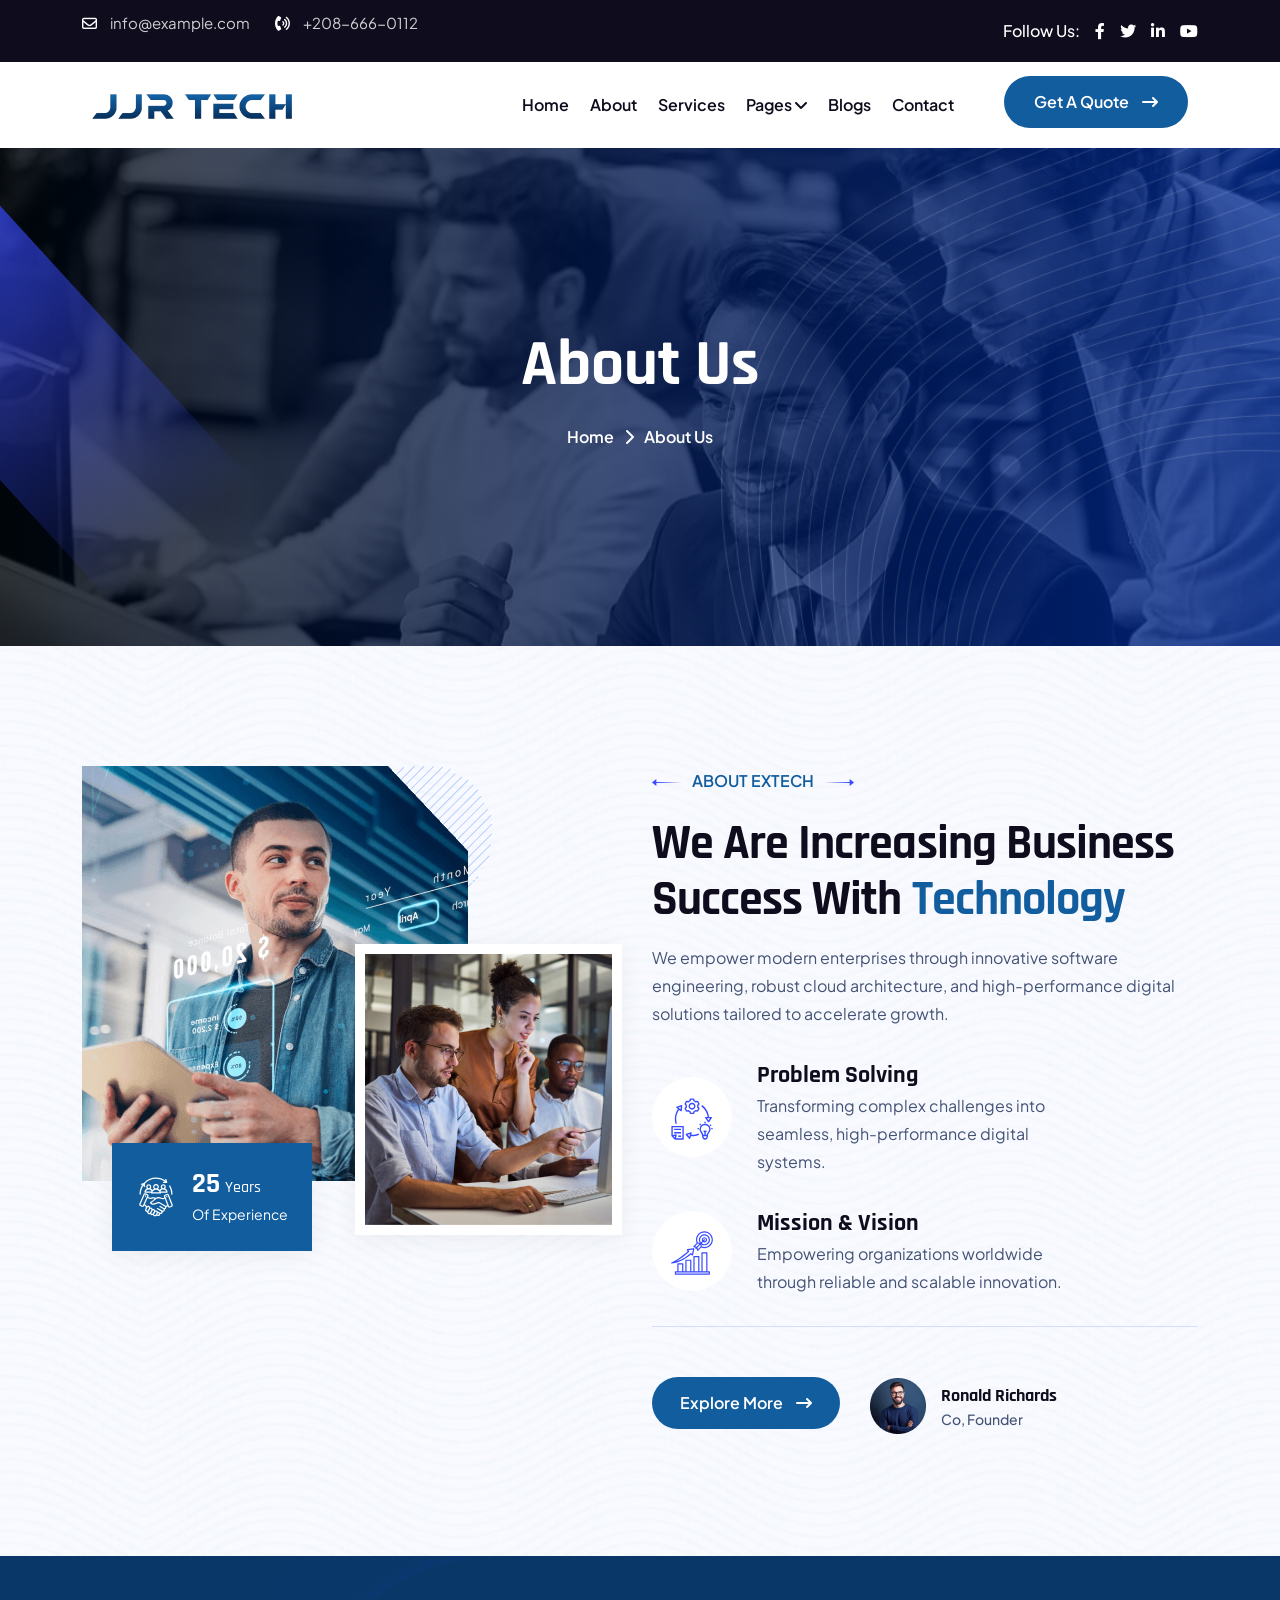
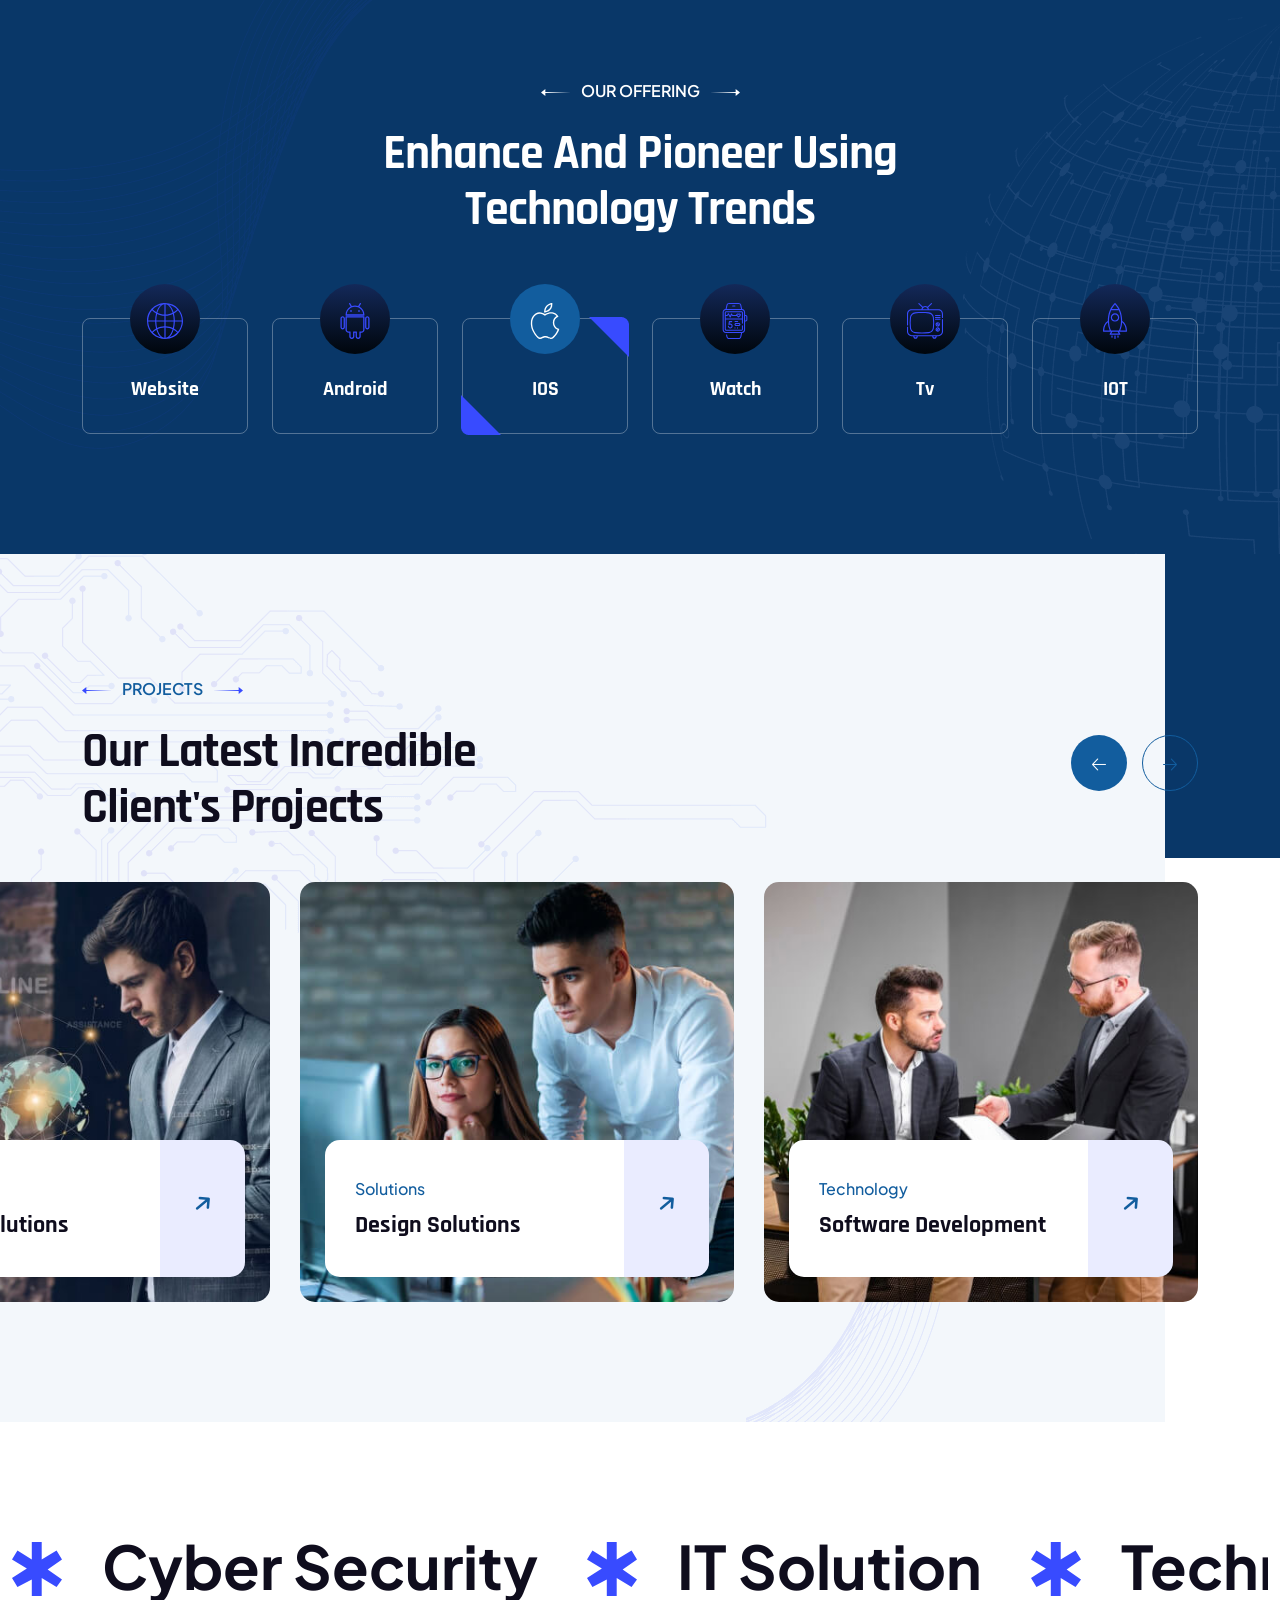
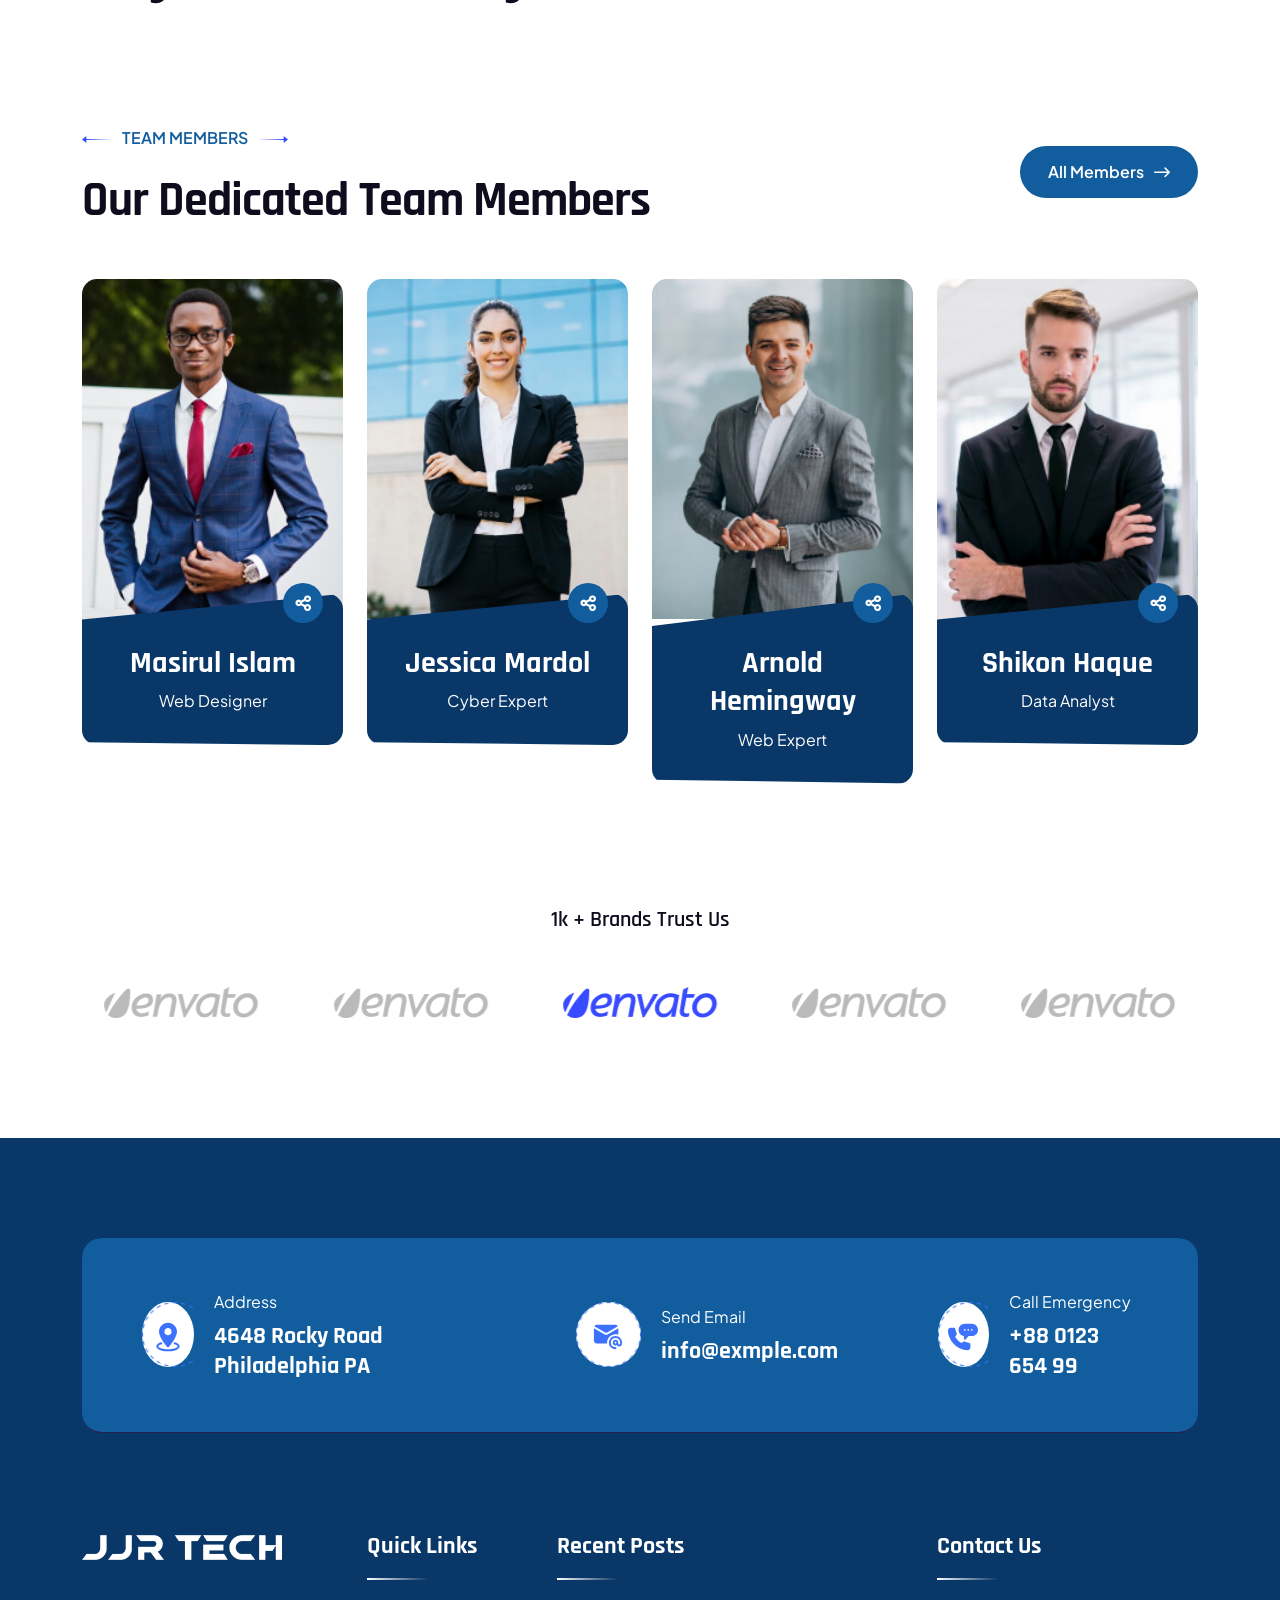
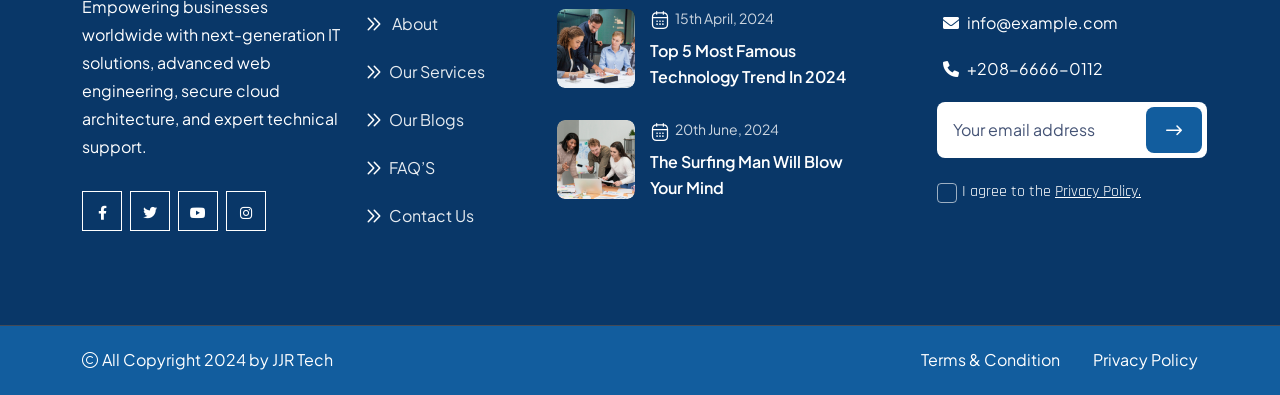
<file: about.html>
<!DOCTYPE html>
<html lang="zxx">
<!--<< Header Area >>-->

<head>
    <!-- ========== Meta Tags ========== -->
    <meta charset="UTF-8">
    <meta http-equiv="X-UA-Compatible" content="IE=edge">
    <meta name="viewport" content="width=device-width, initial-scale=1">
    <meta name="author" content="ex-coders">
    <meta name="description" content="Extech - IT Solution & Technology HTML Template">
    <!-- ======== Page title ============ -->
    <title>JJR Tech - IT Solution & Technology HTML Template</title>
    <!--<< Favcion >>-->
    <link rel="shortcut icon" href="assets/img/favicon.svg">
    <!--<< Bootstrap min.css >>-->
    <link rel="stylesheet" href="assets/css/bootstrap.min.css">
    <!--<< All Min Css >>-->
    <link rel="stylesheet" href="assets/css/all.min.css">
    <!--<< Animate.css >>-->
    <link rel="stylesheet" href="assets/css/animate.css">
    <!--<< Magnific Popup.css >>-->
    <link rel="stylesheet" href="assets/css/magnific-popup.css">
    <!--<< MeanMenu.css >>-->
    <link rel="stylesheet" href="assets/css/meanmenu.css">
    <!--<< Swiper Bundle.css >>-->
    <link rel="stylesheet" href="assets/css/swiper-bundle.min.css">
    <!--<< Nice Select.css >>-->
    <link rel="stylesheet" href="assets/css/nice-select.css">
    <!--<< Main.css >>-->
    <link rel="stylesheet" href="assets/css/main.css">
    <link rel="stylesheet" href="assets/css/responsive.css">
</head>

<body>


    <!-- Offcanvas Area Start -->
    <div class="fix-area">
        <div class="offcanvas__info">
            <div class="offcanvas__wrapper">
                <div class="offcanvas__content">
                    <div class="offcanvas__top mb-5 d-flex justify-content-between align-items-center">
                        <div class="offcanvas__logo">
                            <a href="index.html">
                                <img src="assets/img/logo.png" alt="logo-img" width="200px;" height="auto">
                            </a>
                        </div>
                        <div class="offcanvas__close">
                            <button>
                                <i class="fas fa-times"></i>
                            </button>
                        </div>
                    </div>
                    <p class="text d-none d-lg-block">
                        Nullam dignissim, ante scelerisque the is euismod fermentum odio sem semper the is erat, a
                        feugiat leo urna eget eros. Duis Aenean a imperdiet risus.
                    </p>
                    <div class="mobile-menu fix mb-3"></div>
                    <div class="offcanvas__contact">
                        <h4>Contact Info</h4>
                        <ul>
                            <li class="d-flex align-items-center">
                                <div class="offcanvas__contact-icon">
                                    <i class="fal fa-map-marker-alt"></i>
                                </div>
                                <div class="offcanvas__contact-text">
                                    <a target="_blank" href="#">Main Street, Melbourne, Australia</a>
                                </div>
                            </li>
                            <li class="d-flex align-items-center">
                                <div class="offcanvas__contact-icon mr-15">
                                    <i class="fal fa-envelope"></i>
                                </div>
                                <div class="offcanvas__contact-text">
                                    <a href="mailto:info@azent.com"><span
                                            class="mailto:info@example.com">info@example.com</span></a>
                                </div>
                            </li>
                            <li class="d-flex align-items-center">
                                <div class="offcanvas__contact-icon mr-15">
                                    <i class="fal fa-clock"></i>
                                </div>
                                <div class="offcanvas__contact-text">
                                    <a target="_blank" href="#">Mod-friday, 09am -05pm</a>
                                </div>
                            </li>
                            <li class="d-flex align-items-center">
                                <div class="offcanvas__contact-icon mr-15">
                                    <i class="far fa-phone"></i>
                                </div>
                                <div class="offcanvas__contact-text">
                                    <a href="tel:+11002345909">+11002345909</a>
                                </div>
                            </li>
                        </ul>
                        <div class="header-button mt-4">
                            <a href="contact.html" class="theme-btn text-center">
                                <span>get A Quote<i class="fa-solid fa-arrow-right-long"></i></span>
                            </a>
                        </div>
                        <div class="social-icon d-flex align-items-center">
                            <a href="#"><i class="fab fa-facebook-f"></i></a>
                            <a href="#"><i class="fab fa-twitter"></i></a>
                            <a href="#"><i class="fab fa-youtube"></i></a>
                            <a href="#"><i class="fab fa-linkedin-in"></i></a>
                        </div>
                    </div>
                </div>
            </div>
        </div>
    </div>
    <div class="offcanvas__overlay"></div>

    <!-- Header Section Start -->
    <header>
        <div class="header-top-section top-style-3">
            <div class="container">
                <div class="header-top-wrapper">
                    <ul class="contact-list">
                        <li>
                            <i class="far fa-envelope"></i>
                            <a href="mailto:info@example.com" class="link">info@example.com</a>
                        </li>
                        <li>
                            <i class="fa-solid fa-phone-volume"></i>
                            <a href="tel:2086660112">+208-666-0112</a>
                        </li>
                    </ul>
                    <div class="top-right">
                        <div class="social-icon d-flex align-items-center">
                            <span>Follow Us:</span>
                            <a href="#"><i class="fab fa-facebook-f"></i></a>
                            <a href="#"><i class="fab fa-twitter"></i></a>
                            <a href="#"><i class="fa-brands fa-linkedin-in"></i></a>
                            <a href="#"><i class="fa-brands fa-youtube"></i></a>
                        </div>
                    </div>
                </div>
            </div>
        </div>
        <div id="header-sticky" class="header-3">
            <div class="container">
                <div class="mega-menu-wrapper">
                    <div class="header-main">
                        <div class="header-left">
                            <div class="logo">
                                <a href="index.html" class="header-logo">
                                    <img src="assets/img/logo.png" alt="logo-img" width="200px;" height="auto">
                                </a>
                            </div>
                        </div>
                        <div class="header-right d-flex justify-content-end align-items-center">
                            <div class="mean__menu-wrapper">
                                <div class="main-menu">
                                    <nav id="mobile-menu">
                                        <ul>
                                            <li class="active menu-thumb"><a href="index.html">Home</a></li>
                                            <li><a href="about.html">About</a></li>
                                            <li><a href="service.html">Services</a></li>
                                            <li class="has-dropdown">
                                                <a href="news.html">
                                                    Pages
                                                    <i class="fas fa-angle-down"></i>
                                                </a>
                                                <ul class="submenu">
                                                    <li><a href="project.html">Projects</a></li>
                                                    <li><a href="team.html">Team</a></li>
                                                    <li><a href="faq.html">Faq's</a></li>
                                                </ul>
                                            </li>
                                            <li><a href="news.html">Blogs</a></li>
                                            <li><a href="contact.html">Contact</a></li>
                                        </ul>
                                    </nav>
                                </div>
                            </div>
                            <div class="header-button">
                                <a href="contact.html" class="theme-btn bg-white">
                                    <span>
                                        get A Quote
                                        <i class="fa-solid fa-arrow-right-long"></i>
                                    </span>
                                </a>
                            </div>
                            <div class="header__hamburger d-lg-none my-auto">
                                <div class="sidebar__toggle">
                                    <i class="fas fa-bars"></i>
                                </div>
                            </div>
                        </div>
                    </div>
                </div>
            </div>
        </div>
    </header>

    <!-- Search Area Start -->
    <div class="search-wrap">
        <div class="search-inner">
            <i class="fas fa-times search-close" id="search-close"></i>
            <div class="search-cell">
                <form method="get">
                    <div class="search-field-holder">
                        <input type="search" class="main-search-input" placeholder="Search...">
                    </div>
                </form>
            </div>
        </div>
    </div>

    <!--<< Breadcrumb Section Start >>-->
    <div class="breadcrumb-wrapper bg-cover" style="background-image: url('assets/img/breadcrumb.jpg');">
        <div class="border-shape">
            <img src="assets/img/element.png" alt="shape-img">
        </div>
        <div class="line-shape">
            <img src="assets/img/line-element.png" alt="shape-img">
        </div>
        <div class="container">
            <div class="page-heading">
                <h1 class="wow fadeInUp" data-wow-delay=".3s">About Us</h1>
                <ul class="breadcrumb-items wow fadeInUp" data-wow-delay=".5s">
                    <li>
                        <a href="index.html">
                            Home
                        </a>
                    </li>
                    <li>
                        <i class="fas fa-chevron-right"></i>
                    </li>
                    <li>
                        About Us
                    </li>
                </ul>
            </div>
        </div>
    </div>

    <!-- About Section Start -->
    <section class="about-section section-padding fix bg-cover"
        style="background-image: url('assets/img/service/service-bg-2.jpg');">
        <div class="container">
            <div class="about-wrapper style-2">
                <div class="row">
                    <div class="col-lg-6">
                        <div class="about-image-items">
                            <div class="circle-shape">
                                <img src="assets/img/about/circle.png" alt="shape-img">
                            </div>
                            <div class="counter-shape float-bob-y">
                                <div class="icon">
                                    <img src="assets/img/about/icon-1.svg" alt="icon-img">
                                </div>
                                <div class="content">
                                    <h3><span class="count">25</span>Years</h3>
                                    <p>Of Experience</p>
                                </div>
                            </div>
                            <div class="about-image-1 bg-cover wow fadeInLeft" data-wow-delay=".3s"
                                style="background-image: url('assets/img/about/03.png');">
                                <div class="about-image-2 wow fadeInUp" data-wow-delay=".5s">
                                    <img src="assets/img/about/04.jpg" alt="about-img">
                                </div>
                            </div>
                        </div>
                    </div>
                    <div class="col-lg-6 mt-4 mt-lg-0">
                        <div class="about-content">
                            <div class="section-title mb-3 mxw-650">
                                <div class="subtitle"> <img src="assets/img/icon/arrowLeft.svg" alt="icon"> <span>ABOUT
                                        EXTECH
                                    </span><img src="assets/img/icon/arrowRight.svg" alt="icon"></div>
                                <h2 class="title"> We Are Increasing Business Success With <span>Technology</span> </h2>
                            </div>
                            <p class="mt-3 mt-md-0 wow fadeInUp" data-wow-delay=".5s">
                                We empower modern enterprises through innovative software engineering, robust cloud architecture, and high-performance digital solutions tailored to accelerate growth.
                            </p>
                            <div class="about-icon-items">
                                <div class="icon-items wow fadeInUp" data-wow-delay=".7s">
                                    <div class="icon">
                                        <img src="assets/img/about/icon-4.svg" alt="icon-img">
                                    </div>
                                    <div class="content">
                                        <h4>Problem Solving</h4>
                                        <p>
                                           Transforming complex challenges into seamless, high-performance digital systems.
                                        </p>
                                    </div>
                                </div>
                                <div class="icon-items wow fadeInUp" data-wow-delay=".9s">
                                    <div class="icon">
                                        <img src="assets/img/about/icon-5.svg" alt="icon-img">
                                    </div>
                                    <div class="content">
                                        <h4>Mission & Vision</h4>
                                        <p>
                                            Empowering organizations worldwide through reliable and scalable innovation.
                                        </p>
                                    </div>
                                </div>
                            </div>
                            <div class="about-author">
                                <div class="about-button wow fadeInUp" data-wow-delay=".5s">
                                    <a href="about.html" class="theme-btn">
                                        Explore More
                                        <i class="fa-solid fa-arrow-right-long"></i>
                                    </a>
                                </div>
                                <div class="author-image wow fadeInUp" data-wow-delay=".7s">
                                    <img src="assets/img/about/author.png" alt="author-img">
                                    <div class="content">
                                        <h6>Ronald Richards</h6>
                                        <p>Co, Founder</p>
                                    </div>
                                </div>
                            </div>
                        </div>
                    </div>
                </div>
            </div>
        </div>
    </section>

    <!-- Offer Section Start -->
    <section class="offer-section fix section-bg-2 section-padding">
        <div class="line-shape">
            <img src="assets/img/team/line-shape.png" alt="shape-img">
        </div>
        <div class="mask-shape">
            <img src="assets/img/team/mask-shape.png" alt="shape-img">
        </div>
        <div class="container">
            <div class="section-title title-area  mx-auto mb-15">
                <div class="subtitle d-flex justify-content-center"> <img src="assets/img/icon/arrowLeftWhite.svg"
                        alt="icon"> <span class="text-white"> Our offering
                    </span><img src="assets/img/icon/arrowRightWhite.svg" alt="icon"></div>
                <h2 class="title text-center text-white"> Enhance and Pioneer Using <br> Technology Trends</h2>
            </div>

            <div class="row">
                <div class="col-xl-2 col-lg-4 col-md-4 col-sm-6 wow fadeInUp" data-wow-delay=".2s">
                    <div class="offer-items">
                        <div class="shape-top">
                            <img src="assets/img/shape/offer-top.png" alt="shape-img">
                        </div>
                        <div class="shape-bottom">
                            <img src="assets/img/shape/offer-bottom.png" alt="shape-img">
                        </div>
                        <div class="icon">
                            <svg width="36" height="36" viewBox="0 0 36 36" fill="none"
                                xmlns="http://www.w3.org/2000/svg">
                                <g clip-path="url(#clip0_2517_1804)">
                                    <path
                                        d="M18 0C10.3961 0 0 5.74724 0 18C0 29.9409 9.99921 36 18 36C31.7268 36 36 23.974 36 18C36 9.18425 29.2535 0 18 0ZM13.826 1.6937C11.948 3.29528 10.389 5.94567 9.38268 9.23386C8.07874 8.46142 6.8811 7.50472 5.81811 6.39213C8.01496 4.08898 10.7929 2.47323 13.826 1.6937ZM5.04567 7.25669C6.23622 8.49685 7.58976 9.55276 9.06378 10.389C8.51102 12.5362 8.18504 14.9173 8.14252 17.4189H1.17638C1.30394 13.6843 2.66457 10.1197 5.04567 7.25669ZM5.04567 28.7433C2.65748 25.8803 1.30394 22.3158 1.17638 18.5811H8.14252C8.18504 21.0898 8.51102 23.4638 9.06378 25.611C7.59685 26.4543 6.24331 27.5032 5.04567 28.7433ZM5.81811 29.615C6.8811 28.5024 8.07874 27.5457 9.38268 26.7732C10.389 30.0543 11.948 32.7118 13.826 34.3134C10.7929 33.5268 8.01496 31.911 5.81811 29.615ZM17.4189 34.7953C14.4 34.4126 11.7992 31.0394 10.3961 26.2063C12.5646 25.1079 14.9598 24.4913 17.4189 24.3992V34.7953ZM17.4189 23.2441C14.8535 23.3291 12.3591 23.9598 10.0984 25.0654C9.62362 23.0811 9.34016 20.8913 9.29764 18.5811H17.4189V23.2441ZM17.4189 17.4189H9.29764C9.34016 15.1087 9.62362 12.9189 10.0984 10.9346C12.3661 12.0402 14.8606 12.6709 17.4189 12.7559V17.4189ZM17.4189 11.6008C14.9528 11.5157 12.5646 10.8921 10.3961 9.7937C11.7992 4.95354 14.4 1.5874 17.4189 1.20472V11.6008ZM30.9543 7.25669C33.3354 10.1197 34.6961 13.6843 34.8236 17.4189H27.8646C27.8221 14.9102 27.4961 12.5362 26.9433 10.389C28.4102 9.54567 29.7638 8.49685 30.9543 7.25669ZM30.1819 6.38504C29.1189 7.49764 27.9213 8.45433 26.6173 9.22677C25.611 5.94567 24.052 3.29528 22.174 1.68661C25.2071 2.47323 27.985 4.08898 30.1819 6.38504ZM18.5811 1.20472C21.6 1.5874 24.2008 4.96063 25.6039 9.7937C23.4354 10.8921 21.0472 11.5087 18.5811 11.6008V1.20472ZM18.5811 12.7559C21.1465 12.6709 23.6409 12.0402 25.9016 10.9346C26.3764 12.9189 26.6598 15.1087 26.7024 17.4189H18.5811V12.7559ZM18.5811 18.5811H26.7024C26.6598 20.8913 26.3764 23.0811 25.9016 25.0654C23.6195 23.9424 21.1233 23.3213 18.5811 23.2441V18.5811ZM18.5811 34.7953V24.3992C21.0472 24.4843 23.4354 25.1079 25.6039 26.2063C24.2008 31.0465 21.6 34.4126 18.5811 34.7953ZM22.174 34.3063C24.052 32.7047 25.611 30.0543 26.6173 26.7661C27.9213 27.5386 29.1189 28.4953 30.1819 29.6079C27.985 31.911 25.2071 33.5268 22.174 34.3063ZM30.9543 28.7433C29.7638 27.5032 28.4102 26.4543 26.9433 25.611C27.4961 23.4638 27.8221 21.0827 27.8646 18.5811H34.8236C34.6961 22.3158 33.3354 25.8803 30.9543 28.7433Z"
                                        fill="#384BFF" />
                                </g>
                                <defs>
                                    <clipPath id="clip0_2517_1804">
                                        <rect width="36" height="36" fill="white" />
                                    </clipPath>
                                </defs>
                            </svg>
                        </div>
                        <div class="content">
                            <h5>Website</h5>
                        </div>
                    </div>
                </div>
                <div class="col-xl-2 col-lg-4 col-md-4 col-sm-6 wow fadeInUp" data-wow-delay=".4s">
                    <div class="offer-items">
                        <div class="shape-top">
                            <img src="assets/img/shape/offer-top.png" alt="shape-img">
                        </div>
                        <div class="shape-bottom">
                            <img src="assets/img/shape/offer-bottom.png" alt="shape-img">
                        </div>
                        <div class="icon">
                            <svg width="36" height="36" viewBox="0 0 36 36" fill="none"
                                xmlns="http://www.w3.org/2000/svg">
                                <path
                                    d="M22.3329 3.58547L23.91 0.956883C23.9526 0.885763 23.9809 0.806935 23.9931 0.724898C24.0053 0.642862 24.0012 0.559225 23.9811 0.478762C23.961 0.398299 23.9252 0.322586 23.8758 0.255946C23.8265 0.189306 23.7644 0.133044 23.6933 0.0903717C23.6222 0.0476998 23.5434 0.0194538 23.4613 0.00724644C23.3793 -0.00496089 23.2957 -0.000890475 23.2152 0.0192253C23.1347 0.039341 23.059 0.0751082 22.9924 0.124485C22.9257 0.173861 22.8695 0.23588 22.8268 0.307L21.1626 3.08085C20.1717 2.72843 19.1107 2.52633 18.0004 2.52633C16.8901 2.52633 15.829 2.72843 14.8381 3.08085L13.1739 0.307C13.0878 0.163366 12.948 0.0598509 12.7855 0.0192253C12.623 -0.0214003 12.4511 0.00419186 12.3074 0.0903718C12.1638 0.176552 12.0603 0.31626 12.0196 0.478762C11.979 0.641265 12.0046 0.81325 12.0908 0.956883L13.6678 3.58547C10.6192 5.16123 8.52686 8.33802 8.52686 12.0005C8.52686 12.168 8.59339 12.3286 8.71184 12.4471C8.83028 12.5655 8.99092 12.632 9.15842 12.632H26.8423C27.0098 12.632 27.1705 12.5655 27.2889 12.4471C27.4074 12.3286 27.4739 12.168 27.4739 12.0005C27.4733 8.33865 25.3815 5.16186 22.3329 3.58547ZM9.81399 11.3689C10.1374 7.13551 13.6855 3.7901 18.0004 3.7901C22.3152 3.7901 25.8634 7.13551 26.1868 11.3689H9.81399Z"
                                    fill="#384BFF" />
                                <path
                                    d="M22.4068 7.17725H21.5744C21.464 7.17725 21.3581 7.2211 21.2801 7.29915C21.202 7.3772 21.1582 7.48306 21.1582 7.59345V8.42586C21.1582 8.65575 21.3445 8.84206 21.5744 8.84206H22.4074C22.5178 8.84206 22.6237 8.79821 22.7017 8.72016C22.7798 8.6421 22.8236 8.53624 22.8236 8.42586V7.59345C22.8234 7.48301 22.7795 7.37715 22.7013 7.29911C22.6231 7.22108 22.5172 7.17725 22.4068 7.17725ZM14.4257 7.17725H13.5926C13.4822 7.17725 13.3764 7.2211 13.2983 7.29915C13.2203 7.3772 13.1764 7.48306 13.1764 7.59345V8.42586C13.1764 8.65575 13.3627 8.84206 13.5926 8.84206H14.4257C14.536 8.84206 14.6419 8.79821 14.72 8.72016C14.798 8.6421 14.8419 8.53624 14.8419 8.42586V7.59345C14.8419 7.48306 14.798 7.3772 14.72 7.29915C14.6419 7.2211 14.536 7.17725 14.4257 7.17725ZM26.8416 13.2637H9.15774C8.99024 13.2637 8.8296 13.3302 8.71116 13.4486C8.59272 13.5671 8.52618 13.7277 8.52618 13.8952V26.6346C8.52751 27.4436 8.8497 28.219 9.42205 28.7908C9.9944 29.3625 10.7702 29.6839 11.5792 29.6844H12.3156V33.4776C12.3156 34.8683 13.4486 36.0001 14.8419 36.0001C16.2351 36.0001 17.3681 34.8683 17.3681 33.4776V29.6844H18.6313V33.4776C18.6313 34.8683 19.7643 36.0001 21.1575 36.0001C22.5508 36.0001 23.6838 34.8683 23.6838 33.4776V29.6844H24.4202C25.2293 29.6841 26.0051 29.3628 26.5775 28.791C27.1499 28.2192 27.472 27.4436 27.4732 26.6346V13.8952C27.4732 13.7277 27.4067 13.5671 27.2882 13.4486C27.1698 13.3302 27.0091 13.2637 26.8416 13.2637ZM26.2101 26.6346C26.2092 27.1087 26.0203 27.5632 25.6847 27.8982C25.3491 28.2332 24.8944 28.4213 24.4202 28.4213H23.0522C22.8847 28.4213 22.7241 28.4878 22.6057 28.6063C22.4872 28.7247 22.4207 28.8854 22.4207 29.0529V33.4776C22.4207 33.8126 22.2876 34.1339 22.0507 34.3708C21.8138 34.6077 21.4925 34.7408 21.1575 34.7408C20.8225 34.7408 20.5012 34.6077 20.2644 34.3708C20.0275 34.1339 19.8944 33.8126 19.8944 33.4776V29.0529C19.8944 28.8854 19.8279 28.7247 19.7094 28.6063C19.591 28.4878 19.4303 28.4213 19.2628 28.4213H16.7366C16.5691 28.4213 16.4084 28.4878 16.29 28.6063C16.1715 28.7247 16.105 28.8854 16.105 29.0529V33.4776C16.105 33.8126 15.9719 34.1339 15.735 34.3708C15.4981 34.6077 15.1769 34.7408 14.8419 34.7408C14.5069 34.7408 14.1856 34.6077 13.9487 34.3708C13.7118 34.1339 13.5787 33.8126 13.5787 33.4776V29.0529C13.5787 28.8854 13.5122 28.7247 13.3937 28.6063C13.2753 28.4878 13.1147 28.4213 12.9472 28.4213H11.5798C11.1056 28.4211 10.6509 28.233 10.3153 27.898C9.97962 27.5631 9.79048 27.1087 9.78931 26.6346V14.5268H26.2101V26.6346ZM30.3153 13.2637C29.0963 13.2637 28.1048 14.2565 28.1048 15.4767V24.3136C28.1048 25.5338 29.0963 26.5266 30.3153 26.5266C31.5342 26.5266 32.5258 25.5338 32.5258 24.3136V15.4767C32.5254 14.8903 32.2925 14.328 31.8781 13.9131C31.4637 13.4982 30.9017 13.2647 30.3153 13.2637ZM31.2626 24.3136C31.2626 24.8371 30.8376 25.2635 30.3153 25.2635C29.793 25.2635 29.3679 24.8371 29.3679 24.3136V15.4767C29.3679 14.9531 29.793 14.5268 30.3153 14.5268C30.8376 14.5268 31.2626 14.9531 31.2626 15.4767V24.3136ZM5.68412 13.2637C4.46519 13.2637 3.47363 14.2565 3.47363 15.4767V24.3136C3.47363 25.5338 4.46519 26.5266 5.68412 26.5266C6.90305 26.5266 7.89461 25.5338 7.89461 24.3136V15.4767C7.89427 14.8903 7.66136 14.328 7.24696 13.9131C6.83255 13.4982 6.27051 13.2647 5.68412 13.2637ZM6.63147 24.3136C6.63147 24.8371 6.20643 25.2635 5.68412 25.2635C5.16181 25.2635 4.73677 24.8371 4.73677 24.3136V15.4767C4.73677 14.9531 5.16181 14.5268 5.68412 14.5268C6.20643 14.5268 6.63147 14.9531 6.63147 15.4767V24.3136Z"
                                    fill="#384BFF" />
                            </svg>
                        </div>
                        <div class="content">
                            <h5>Android</h5>
                        </div>
                    </div>
                </div>
                <div class="col-xl-2 col-lg-4 col-md-4 col-sm-6 wow fadeInUp" data-wow-delay=".6s">
                    <div class="offer-items active">
                        <div class="shape-top">
                            <img src="assets/img/shape/offer-top.png" alt="shape-img">
                        </div>
                        <div class="shape-bottom">
                            <img src="assets/img/shape/offer-bottom.png" alt="shape-img">
                        </div>
                        <div class="icon">
                            <svg width="36" height="36" viewBox="0 0 36 36" fill="none"
                                xmlns="http://www.w3.org/2000/svg">
                                <g clip-path="url(#clip0_2517_1783)">
                                    <path
                                        d="M25.3682 0.727224L25.3303 0L24.6066 0.0778922C24.5356 0.0854747 17.5397 0.928503 17.06 8.75012L17.0117 9.53318L17.7948 9.48011C17.8747 9.47459 25.7984 8.84249 25.3682 0.727224ZM24.0027 1.60058C23.8711 6.3141 20.2039 7.62517 18.5206 7.97878C19.1617 3.39831 22.4835 2.00245 24.0027 1.60058Z"
                                        fill="white" />
                                    <path
                                        d="M32.1109 25.8609L31.6704 25.7182C29.0048 24.8566 27.2147 22.415 27.2147 19.6426C27.2147 17.1763 28.6092 14.9705 30.8549 13.8855L31.525 13.5622L31.1514 12.9191C30.9914 12.6434 29.4963 10.2011 26.3379 9.39256C23.8329 8.7515 21.0164 9.31881 17.9634 11.0793C16.671 10.2949 12.3779 8.03393 8.9624 10.3004C8.29377 10.6699 1.20696 14.9153 4.89546 26.3703C5.00369 26.6267 7.57551 32.652 10.6188 34.9088C11.4398 35.6933 13.5394 36.6735 15.9389 35.0377C16.3546 34.8661 19.136 33.7956 20.9006 35.0494C21.552 35.4954 22.6894 36.0007 23.8908 36.0007C24.8021 36.0007 25.7499 35.7105 26.5509 34.8833C26.9245 34.56 30.3373 31.514 32.1109 26.6888L32.1626 26.5482L32.1109 25.8609ZM25.63 33.8556L25.5769 33.9059C24.0652 35.4934 21.7733 33.9748 21.6885 33.9183C20.7869 33.2772 19.7426 33.0684 18.763 33.0684C16.9853 33.0684 15.4219 33.757 15.322 33.8018L15.2096 33.8652C13.1286 35.3176 11.7038 34.0396 11.5528 33.8942L11.4715 33.8245C8.71908 31.8173 6.1893 25.8926 6.18586 25.8906C2.73378 15.1593 9.34704 11.6494 9.62828 11.5067L9.7041 11.4619C12.9073 9.31122 17.5119 12.4242 17.5574 12.4552L17.9248 12.7075L18.3053 12.4779C21.1729 10.7443 23.7605 10.1549 25.996 10.7278C27.8172 11.1937 28.9779 12.3318 29.5459 13.0314C27.2388 14.4452 25.8368 16.9123 25.8368 19.6426C25.8368 22.7831 27.722 25.5735 30.5944 26.7873C28.8263 31.1031 25.6637 33.8273 25.63 33.8556Z"
                                        fill="white" />
                                </g>
                                <defs>
                                    <clipPath id="clip0_2517_1783">
                                        <rect width="36" height="36" fill="white" />
                                    </clipPath>
                                </defs>
                            </svg>

                        </div>
                        <div class="content">
                            <h5>IOS</h5>
                        </div>
                    </div>
                </div>
                <div class="col-xl-2 col-lg-4 col-md-4 col-sm-6 wow fadeInUp" data-wow-delay=".8s">
                    <div class="offer-items">
                        <div class="shape-top">
                            <img src="assets/img/shape/offer-top.png" alt="shape-img">
                        </div>
                        <div class="shape-bottom">
                            <img src="assets/img/shape/offer-bottom.png" alt="shape-img">
                        </div>
                        <div class="icon">
                            <svg width="36" height="36" viewBox="0 0 36 36" fill="none"
                                xmlns="http://www.w3.org/2000/svg">
                                <path
                                    d="M24.4282 8.14707H9.2927C8.43931 8.14707 7.74512 8.84133 7.74512 9.69465V26.3053C7.74512 27.1586 8.43938 27.8528 9.2927 27.8528H24.4282C25.2815 27.8528 25.9757 27.1586 25.9757 26.3053V22.7742C25.9757 22.4829 25.7397 22.2468 25.4484 22.2468C25.1571 22.2468 24.9211 22.4829 24.9211 22.7742V26.3053C24.9209 26.4359 24.8689 26.5612 24.7765 26.6536C24.6841 26.746 24.5588 26.798 24.4282 26.7982H9.2927C9.03788 26.7982 8.82765 26.6038 8.80234 26.3556C8.80065 26.3391 8.7998 16.5811 8.7998 16.5811H24.9211V20.2426C24.9211 20.5339 25.1571 20.77 25.4484 20.77C25.7397 20.77 25.9757 20.5339 25.9757 20.2426V9.69465C25.9757 8.84133 25.2814 8.14707 24.4282 8.14707ZM8.7998 15.5264V12.9302H10.3292C10.4173 12.9302 10.5039 12.9082 10.5813 12.8661C10.6586 12.824 10.7242 12.7632 10.772 12.6893L11.3296 11.8272L12.772 14.2068C12.9768 14.5698 13.5557 14.5286 13.7075 14.1415L14.5524 12.1734L14.9696 12.7982C15.0177 12.8704 15.083 12.9295 15.1595 12.9704C15.236 13.0113 15.3214 13.0327 15.4081 13.0327H19.7785L20.9774 14.2259C21.291 14.5381 21.8011 14.538 22.1147 14.226L23.4531 12.8939C23.8595 12.4894 23.9738 11.8885 23.7444 11.3631C23.6104 11.0532 23.3651 10.8048 23.057 10.6668C22.7488 10.5288 22.4001 10.5113 22.0797 10.6177L21.5461 10.7928L21.0126 10.6177C20.6922 10.5112 20.3435 10.5287 20.0353 10.6667C19.7271 10.8046 19.4818 11.0531 19.3478 11.363C19.2629 11.5565 19.2234 11.7669 19.2324 11.978H15.6901L14.8898 10.7794C14.6754 10.4349 14.1147 10.4865 13.9666 10.8642L13.1427 12.7836L11.7951 10.5604C11.6096 10.2316 11.0956 10.2254 10.9014 10.5473L10.0423 11.8754H8.7998V9.69465C8.79995 9.56397 8.85193 9.43869 8.94433 9.34628C9.03674 9.25388 9.16202 9.2019 9.2927 9.20175H24.4282C24.5588 9.2019 24.6841 9.25388 24.7765 9.34628C24.8689 9.43869 24.9209 9.56397 24.9211 9.69465V15.5264H8.7998ZM20.3144 11.7852C20.3442 11.7165 20.3986 11.6615 20.467 11.6309C20.5354 11.6003 20.6127 11.5963 20.6838 11.6199L21.2947 11.8203C21.4594 11.8744 21.6332 11.8743 21.7974 11.8204L22.4086 11.6199C22.4797 11.5963 22.557 11.6002 22.6254 11.6308C22.6937 11.6614 22.7481 11.7165 22.7779 11.7852C22.8044 11.8453 22.8121 11.912 22.7998 11.9766C22.7875 12.0411 22.7559 12.1003 22.7091 12.1464L21.5461 13.3039L20.4495 12.2126C20.3374 12.0955 20.2315 11.9558 20.3144 11.7852ZM18.0123 2.48157H15.7086C15.5687 2.48157 15.4346 2.53713 15.3357 2.63602C15.2368 2.73492 15.1812 2.86905 15.1812 3.00891C15.1812 3.14877 15.2368 3.2829 15.3357 3.3818C15.4346 3.4807 15.5687 3.53625 15.7086 3.53625H18.0122C18.3035 3.53625 18.5396 3.30015 18.5396 3.00891C18.5396 2.71768 18.3035 2.48157 18.0123 2.48157Z"
                                    fill="#384BFF" />
                                <path
                                    d="M13.2418 24.3816C12.551 24.3979 11.9611 23.8925 11.8661 23.2118C11.8468 23.0732 11.7732 22.9481 11.6616 22.8638C11.55 22.7795 11.4094 22.743 11.2709 22.7623C11.1324 22.7817 11.0072 22.8552 10.9229 22.9669C10.8386 23.0785 10.8021 23.219 10.8215 23.3575C10.988 24.5509 12.0117 25.4366 13.2137 25.4365C13.23 25.4365 13.2465 25.4364 13.263 25.436C14.5224 25.4107 15.56 24.4061 15.6253 23.1491C15.66 22.4797 15.4255 21.8439 14.9648 21.3588C14.5107 20.8804 13.8723 20.6061 13.2134 20.6061C12.9715 20.6061 12.7693 20.6207 12.5898 20.6486L12.8349 19.1687H14.7069C14.8468 19.1687 14.9809 19.1132 15.0798 19.0143C15.1787 18.9154 15.2343 18.7813 15.2343 18.6414C15.2343 18.5015 15.1787 18.3674 15.0798 18.2685C14.9809 18.1696 14.8468 18.1141 14.7069 18.1141H12.3877C12.2628 18.1141 12.142 18.1584 12.0467 18.2392C11.9514 18.32 11.8879 18.432 11.8675 18.5552L11.4081 21.3282C11.3245 21.7729 11.8499 22.1033 12.2248 21.8573C12.4887 21.7386 12.7001 21.6608 13.2133 21.6608C13.5898 21.6608 13.9402 21.8114 14.1999 22.0849C14.4594 22.3583 14.5915 22.7168 14.5719 23.0944C14.5354 23.8019 13.9511 24.3673 13.2418 24.3816ZM20.702 19.0588C20.9933 19.0588 21.2293 18.8227 21.2293 18.5315C21.2293 18.2403 20.9933 18.0042 20.702 18.0042H18.0005C17.7092 18.0042 17.4732 18.2403 17.4732 18.5315C17.4732 18.8227 17.7092 19.0588 18.0005 19.0588H20.702ZM23.4596 21.5056C23.4596 20.6791 22.7872 20.0067 21.9607 20.0067H18.972C18.1456 20.0067 17.4732 20.6791 17.4732 21.5056C17.4732 22.332 18.1456 23.0044 18.972 23.0044H21.9607C22.7872 23.0044 23.4596 22.332 23.4596 21.5056ZM18.5279 21.5056C18.528 21.3878 18.5748 21.2749 18.6581 21.1917C18.7413 21.1084 18.8542 21.0616 18.972 21.0614H21.9607C22.2056 21.0614 22.4048 21.2607 22.4048 21.5056C22.4048 21.7505 22.2056 21.9497 21.9607 21.9497H18.972C18.8542 21.9496 18.7413 21.9027 18.6581 21.8195C18.5748 21.7362 18.528 21.6233 18.5279 21.5056Z"
                                    fill="#384BFF" />
                                <path
                                    d="M28.6772 11.9782H28.085V9.28238C28.085 7.59677 26.7928 6.20775 25.1471 6.05271L24.2543 2.08153C23.9787 0.855914 22.9089 0 21.6528 0H12.0677C10.8115 0 9.74171 0.855914 9.46616 2.08153L8.57326 6.05271C6.92753 6.20775 5.63525 7.59677 5.63525 9.28238V26.7176C5.63525 28.5067 7.09079 29.9622 8.87982 29.9622H24.0628L23.2253 33.6871C23.0587 34.428 22.4121 34.9453 21.6528 34.9453H12.0677C11.3083 34.9453 10.6618 34.428 10.4952 33.6871L10.0832 31.8545C10.068 31.7869 10.0396 31.723 9.99971 31.6664C9.95982 31.6098 9.90917 31.5616 9.85065 31.5246C9.79213 31.4875 9.72688 31.4624 9.65865 31.4506C9.59041 31.4388 9.52051 31.4405 9.45294 31.4557C9.3165 31.4864 9.19783 31.57 9.12304 31.6882C9.04825 31.8064 9.02346 31.9494 9.05413 32.0858L9.46616 33.9185C9.74171 35.1441 10.8114 36 12.0677 36H21.6528C22.9089 36 23.9787 35.1441 24.2543 33.9185L25.1471 29.9473C26.7928 29.7922 28.085 28.4032 28.085 26.7176V18.4657H28.6772C29.6075 18.4657 30.3644 17.7088 30.3644 16.7785V13.6654C30.3644 12.7351 29.6075 11.9782 28.6772 11.9782ZM10.4952 2.31286C10.6617 1.57205 11.3083 1.05469 12.0677 1.05469H21.6528C22.4121 1.05469 23.0587 1.57205 23.2253 2.31286L24.0628 6.0378H9.65769L10.4952 2.31286ZM27.0304 26.7176C27.0304 27.9251 26.048 28.9075 24.8405 28.9075H8.87989C7.67242 28.9075 6.69001 27.9251 6.69001 26.7176V9.28238C6.69001 8.0749 7.67242 7.09249 8.87989 7.09249H24.8406C26.048 7.09249 27.0304 8.0749 27.0304 9.28238V26.7176H27.0304ZM29.3097 16.7785C29.3097 17.1272 29.026 17.411 28.6772 17.411H28.085V13.0328H28.6772C29.026 13.0328 29.3097 13.3166 29.3097 13.6654V16.7785Z"
                                    fill="#384BFF" />
                                <path
                                    d="M18.0005 25.4834C18.3177 25.4834 18.5748 25.2263 18.5748 24.9092C18.5748 24.5921 18.3177 24.335 18.0005 24.335C17.6834 24.335 17.4263 24.5921 17.4263 24.9092C17.4263 25.2263 17.6834 25.4834 18.0005 25.4834Z"
                                    fill="#384BFF" />
                                <path
                                    d="M20.4663 25.4834C20.7835 25.4834 21.0406 25.2263 21.0406 24.9092C21.0406 24.5921 20.7835 24.335 20.4663 24.335C20.1492 24.335 19.8921 24.5921 19.8921 24.9092C19.8921 25.2263 20.1492 25.4834 20.4663 25.4834Z"
                                    fill="#384BFF" />
                            </svg>

                        </div>
                        <div class="content">
                            <h5>Watch</h5>
                        </div>
                    </div>
                </div>
                <div class="col-xl-2 col-lg-4 col-md-4 col-sm-6 wow fadeInUp" data-wow-delay=".9s">
                    <div class="offer-items">
                        <div class="shape-top">
                            <img src="assets/img/shape/offer-top.png" alt="shape-img">
                        </div>
                        <div class="shape-bottom">
                            <img src="assets/img/shape/offer-bottom.png" alt="shape-img">
                        </div>
                        <div class="icon">
                            <svg width="36" height="36" viewBox="0 0 36 36" fill="none"
                                xmlns="http://www.w3.org/2000/svg">
                                <g clip-path="url(#clip0_2517_1761)">
                                    <path
                                        d="M28.5331 13.0604H33.0025C33.0733 13.0612 33.1434 13.0479 33.209 13.0214C33.2746 12.9949 33.3343 12.9557 33.3846 12.906C33.4348 12.8562 33.4748 12.797 33.502 12.7318C33.5293 12.6665 33.5433 12.5965 33.5433 12.5257C33.5433 12.455 33.5293 12.385 33.502 12.3197C33.4748 12.2545 33.4348 12.1952 33.3846 12.1455C33.3343 12.0958 33.2746 12.0565 33.209 12.03C33.1434 12.0035 33.0733 11.9903 33.0025 11.9911H28.5331C28.2377 11.9911 27.9985 12.2306 27.9985 12.5259C27.9985 12.8212 28.2377 13.0604 28.5331 13.0604ZM28.5331 14.9673H33.0025C33.0733 14.9681 33.1434 14.9549 33.209 14.9284C33.2746 14.9019 33.3343 14.8626 33.3846 14.8129C33.4348 14.7632 33.4748 14.704 33.502 14.6387C33.5293 14.5734 33.5433 14.5034 33.5433 14.4327C33.5433 14.362 33.5293 14.2919 33.502 14.2267C33.4748 14.1614 33.4348 14.1022 33.3846 14.0525C33.3343 14.0027 33.2746 13.9635 33.209 13.937C33.1434 13.9105 33.0733 13.8973 33.0025 13.8981H28.5331C28.4629 13.8981 28.3933 13.9119 28.3285 13.9387C28.2636 13.9656 28.2047 14.0049 28.155 14.0546C28.1054 14.1042 28.066 14.1632 28.0392 14.228C28.0123 14.2929 27.9985 14.3624 27.9985 14.4326C27.9985 14.5028 28.0123 14.5723 28.0391 14.6372C28.066 14.7021 28.1054 14.761 28.155 14.8107C28.2046 14.8604 28.2636 14.8998 28.3284 14.9266C28.3933 14.9535 28.4628 14.9673 28.5331 14.9673ZM28.5331 16.8743H33.0025C33.0733 16.8751 33.1434 16.8618 33.209 16.8353C33.2746 16.8088 33.3343 16.7696 33.3846 16.7199C33.4348 16.6701 33.4748 16.6109 33.502 16.5457C33.5293 16.4804 33.5433 16.4104 33.5433 16.3396C33.5433 16.2689 33.5293 16.1989 33.502 16.1336C33.4748 16.0684 33.4348 16.0091 33.3846 15.9594C33.3343 15.9097 33.2746 15.8704 33.209 15.8439C33.1434 15.8174 33.0733 15.8042 33.0025 15.805H28.5331C28.4629 15.805 28.3933 15.8188 28.3285 15.8457C28.2636 15.8725 28.2047 15.9119 28.155 15.9615C28.1054 16.0112 28.066 16.0701 28.0392 16.135C28.0123 16.1998 27.9985 16.2693 27.9985 16.3395C27.9985 16.6348 28.2377 16.8743 28.5331 16.8743ZM30.7677 24.2294C30.1758 24.2294 29.6193 24.4601 29.2007 24.8786C28.3364 25.7428 28.3364 27.1487 29.2007 28.013C29.6327 28.4451 30.2002 28.6612 30.7679 28.6612C31.3354 28.6612 31.9028 28.4451 32.3351 28.013C32.7537 27.5945 32.9841 27.0378 32.9841 26.4458C32.9841 25.8537 32.7537 25.2972 32.3351 24.8786C31.9166 24.4601 31.3598 24.2294 30.7677 24.2294ZM29.9569 25.6348C30.0631 25.5279 30.1895 25.4431 30.3287 25.3854C30.4679 25.3277 30.6172 25.2982 30.7679 25.2986C30.8849 25.2986 30.9989 25.3165 31.1077 25.3499L29.6729 26.7848C29.5517 26.3915 29.646 25.9454 29.9569 25.6348ZM31.579 27.2569C31.2681 27.5675 30.822 27.6617 30.429 27.5409L31.8635 26.1061C31.8976 26.2161 31.9149 26.3306 31.9149 26.4458C31.9149 26.7521 31.7957 27.0402 31.579 27.2569ZM32.3351 19.7853C31.9166 19.3668 31.3598 19.1364 30.7679 19.1364C30.1758 19.1364 29.6193 19.3668 29.2007 19.7853C28.3366 20.6498 28.3366 22.0557 29.2007 22.9198C29.6327 23.3518 30.2002 23.568 30.7679 23.568C31.3354 23.568 31.9031 23.3518 32.3351 22.9197C32.7537 22.5012 32.9841 21.9448 32.9841 21.3526C32.9841 20.7607 32.7537 20.204 32.3351 19.7853ZM31.579 20.5415C31.6858 20.6478 31.7705 20.7742 31.8282 20.9134C31.8858 21.0526 31.9153 21.2019 31.9149 21.3526C31.9149 21.4696 31.8973 21.5839 31.8635 21.6924L30.4279 20.2567C30.538 20.2228 30.6525 20.2056 30.7677 20.2056C30.9184 20.2052 31.0677 20.2346 31.207 20.2923C31.3462 20.35 31.4727 20.4347 31.579 20.5415ZM29.9569 22.1639C29.646 21.853 29.5517 21.407 29.6728 21.0136L31.1068 22.4476C30.7133 22.5688 30.2675 22.4746 29.9569 22.1639Z"
                                        fill="#384BFF" />
                                    <path
                                        d="M31.3294 6.27265H21.8985C21.8109 5.64509 21.5645 5.05028 21.1827 4.54459L24.8145 0.912741C24.8642 0.863112 24.9035 0.804193 24.9304 0.739348C24.9573 0.674502 24.9711 0.605001 24.9711 0.534812C24.9711 0.464623 24.9573 0.395121 24.9304 0.330276C24.9035 0.265431 24.8642 0.206511 24.8145 0.156883C24.7649 0.10719 24.706 0.067768 24.6411 0.0408708C24.5762 0.0139735 24.5067 0.000128979 24.4365 0.000128979C24.3662 0.000128979 24.2967 0.0139735 24.2318 0.0408708C24.167 0.067768 24.108 0.10719 24.0584 0.156883L20.4261 3.78922C19.0907 2.78706 17.2373 2.78706 15.9022 3.78901L12.2698 0.156672C12.1695 0.0564322 12.0335 0.00012207 11.8918 0.00012207C11.75 0.00012207 11.614 0.0564322 11.5137 0.156672C11.464 0.206295 11.4246 0.265224 11.3977 0.33009C11.3708 0.394957 11.357 0.464487 11.357 0.534706C11.357 0.604926 11.3708 0.674456 11.3977 0.739322C11.4246 0.804188 11.464 0.863118 11.5137 0.912741L15.1455 4.54459C14.7637 5.05034 14.5173 5.64511 14.4295 6.27265H4.6706C2.09506 6.27265 3.5159e-05 8.36782 3.5159e-05 10.9433V22.0573C3.5159e-05 22.3526 0.239238 22.5918 0.534761 22.5918C0.604959 22.5918 0.674474 22.578 0.739332 22.5511C0.804191 22.5243 0.863123 22.4849 0.912761 22.4353C0.962399 22.3856 1.00177 22.3267 1.02863 22.2619C1.05548 22.197 1.06929 22.1275 1.06928 22.0573V10.9433C1.06928 8.95753 2.68484 7.34196 4.6706 7.34196H31.3297C33.3152 7.34196 34.9307 8.95753 34.9307 10.9433V14.5009C34.9307 14.7962 35.1699 15.0354 35.4654 15.0354C35.5356 15.0354 35.6052 15.0216 35.67 14.9948C35.7349 14.9679 35.7938 14.9285 35.8434 14.8789C35.8931 14.8292 35.9325 14.7703 35.9593 14.7055C35.9862 14.6406 36 14.5711 36 14.5009V10.9433C36 8.36775 33.9049 6.27265 31.3294 6.27265ZM16.2532 4.89594C17.3071 3.84238 19.0214 3.84238 20.0751 4.89622C20.4579 5.27822 20.7114 5.75473 20.8147 6.27279H15.5135C15.6166 5.7548 15.8702 5.27822 16.2532 4.89594ZM35.4652 16.1049C35.3234 16.105 35.1875 16.1613 35.0872 16.2616C34.987 16.3619 34.9307 16.4979 34.9307 16.6396V28.5873C34.9307 30.5727 33.3152 32.1883 31.3294 32.1883H4.6706C2.68484 32.1883 1.06928 30.5727 1.06928 28.5873V24.196C1.07009 24.1253 1.05686 24.0551 1.03035 23.9896C1.00385 23.924 0.9646 23.8643 0.914875 23.814C0.86515 23.7637 0.80594 23.7238 0.740674 23.6965C0.675408 23.6693 0.605383 23.6553 0.534655 23.6553C0.463927 23.6553 0.393902 23.6693 0.328636 23.6965C0.26337 23.7238 0.20416 23.7637 0.154435 23.814C0.104711 23.8643 0.0654601 23.924 0.0389567 23.9896C0.0124534 24.0551 -0.000775918 24.1253 3.5159e-05 24.196V28.5873C3.5159e-05 31.1625 2.09513 33.2575 4.6706 33.2575H6.24602L6.48192 34.1268C6.73188 35.0469 7.57233 35.6897 8.5259 35.6897C9.47948 35.6897 10.32 35.047 10.57 34.1268L10.8059 33.2575H25.1941L25.43 34.1268C25.68 35.0469 26.5207 35.6897 27.474 35.6897C28.4277 35.6897 29.2681 35.047 29.518 34.1268L29.754 33.2575H31.3297C33.9049 33.2575 36 31.1625 36 28.5873V16.6396C36 16.3444 35.7608 16.1049 35.4652 16.1049ZM9.53805 33.8463C9.41423 34.302 8.99805 34.6203 8.52597 34.6203C8.05382 34.6203 7.63772 34.302 7.51382 33.8463L7.354 33.2575H9.69794L9.53805 33.8463ZM28.4862 33.8463C28.3623 34.302 27.9462 34.6203 27.474 34.6203C27.0019 34.6203 26.5858 34.302 26.4622 33.8463L26.3023 33.2575H28.646L28.4862 33.8463Z"
                                        fill="#384BFF" />
                                    <path
                                        d="M8.09745 30.1765C10.3635 30.4113 12.6402 30.5288 14.9183 30.5286C17.1972 30.5286 19.4765 30.4113 21.7395 30.1765C23.0386 30.0414 24.2685 29.4632 25.2024 28.5481C26.1365 27.6326 26.7391 26.4148 26.8997 25.1186C27.3392 21.5633 27.3392 17.9673 26.8997 14.4119C26.7391 13.1158 26.1365 11.898 25.2024 10.9825C24.2685 10.0674 23.0386 9.48922 21.7395 9.35408C17.2043 8.88441 12.6327 8.88441 8.09745 9.35408C6.79836 9.48894 5.56838 10.0674 4.63456 10.9825C3.70046 11.898 3.09753 13.1158 2.93722 14.4119C2.49749 17.9673 2.49749 21.5633 2.93722 25.1186C3.09753 26.4148 3.70046 27.6326 4.63456 28.5481C5.56838 29.4632 6.79808 30.0414 8.09745 30.1765ZM3.99844 14.5432C4.2709 12.3431 6.00179 10.6466 8.20784 10.4176C12.6697 9.9553 17.1673 9.9553 21.6291 10.4176C23.8351 10.6466 25.566 12.3432 25.8385 14.5432C26.2672 18.0113 26.2672 21.519 25.8385 24.9871C25.566 27.1872 23.8351 28.8837 21.629 29.1127C17.1672 29.575 12.6696 29.575 8.20784 29.1127C6.00179 28.8837 4.2709 27.1874 3.99844 24.9871C3.56943 21.519 3.56943 18.0113 3.99844 14.5432Z"
                                        fill="#384BFF" />
                                </g>
                                <defs>
                                    <clipPath id="clip0_2517_1761">
                                        <rect width="36" height="36" fill="white" />
                                    </clipPath>
                                </defs>
                            </svg>

                        </div>
                        <div class="content">
                            <h5>Tv</h5>
                        </div>
                    </div>
                </div>
                <div class="col-xl-2 col-lg-4 col-md-4 col-sm-6 wow fadeInUp" data-wow-delay=".9s">
                    <div class="offer-items">
                        <div class="shape-top">
                            <img src="assets/img/shape/offer-top.png" alt="shape-img">
                        </div>
                        <div class="shape-bottom">
                            <img src="assets/img/shape/offer-bottom.png" alt="shape-img">
                        </div>
                        <div class="icon">
                            <svg width="24" height="36" viewBox="0 0 24 36" fill="none"
                                xmlns="http://www.w3.org/2000/svg">
                                <path
                                    d="M11.9999 10.2061C9.68286 10.2061 7.79785 12.0901 7.79785 14.406C7.79785 16.722 9.68279 18.606 11.9999 18.606C14.317 18.606 16.202 16.7219 16.202 14.406C16.202 12.0901 14.317 10.2061 11.9999 10.2061ZM11.9999 17.4061C10.3446 17.4061 8.99788 16.0601 8.99788 14.406C8.99788 12.7519 10.3446 11.406 11.9999 11.406C13.6552 11.406 15.002 12.7519 15.002 14.406C15.002 16.0601 13.6552 17.4061 11.9999 17.4061Z"
                                    fill="#384BFF" />
                                <path
                                    d="M19.1903 18.0102C19.192 17.882 19.2001 17.7544 19.2001 17.626C19.2001 10.7685 16.7292 4.40667 12.4208 0.171803C12.3084 0.0616816 12.1574 0 12 0C11.8427 0 11.6917 0.0616816 11.5793 0.171803C7.2709 4.40667 4.79997 10.7685 4.79997 17.626C4.79997 17.7544 4.80806 17.882 4.80982 18.0102C1.91877 19.5144 0 23.5346 0 28.1996C0 28.3587 0.063212 28.5113 0.17573 28.6238C0.288248 28.7364 0.440854 28.7996 0.599979 28.7996H7.59406C7.59476 28.7996 7.5954 28.7999 7.5961 28.7999H7.92966L6.67592 30.8884C6.62123 30.9795 6.59171 31.0834 6.59038 31.1896C6.58905 31.2958 6.61594 31.4005 6.66832 31.4928C6.72061 31.5852 6.7965 31.6621 6.88822 31.7156C6.97995 31.7691 7.08422 31.7972 7.1904 31.7972H16.7925C16.8986 31.7972 17.0029 31.7691 17.0946 31.7156C17.1863 31.6621 17.2622 31.5852 17.3145 31.4928C17.3669 31.4005 17.3938 31.2958 17.3925 31.1896C17.3911 31.0834 17.3616 30.9795 17.3069 30.8884L16.053 28.7999H16.404C16.4047 28.7999 16.4053 28.7996 16.406 28.7996H23.4001C23.5592 28.7996 23.7118 28.7364 23.8243 28.6238C23.9369 28.5113 24.0001 28.3587 24.0001 28.1996C24.0001 23.5347 22.0814 19.5144 19.1903 18.0102ZM12.0001 1.45473C13.2677 2.78406 14.3501 4.32033 15.2367 6.00572H8.76336C9.65008 4.32026 10.7325 2.78399 12.0001 1.45473ZM1.21177 27.5996C1.35472 23.9749 2.78488 20.794 4.86143 19.374C5.04227 22.2454 5.66728 25.0445 6.69771 27.5996H1.21177ZM8.25036 30.5973L9.32931 28.7999H14.6533L15.7325 30.5973H8.25036ZM16.0117 27.5999H7.98845C6.68682 24.5589 6.00007 21.1194 6.00007 17.626C6.00007 13.8965 6.76697 10.3296 8.17857 7.20568H15.8216C17.2332 10.3296 18.0001 13.8965 18.0001 17.626C18.0001 21.1195 17.3134 24.5589 16.0117 27.5999ZM17.3024 27.5996C18.3329 25.0445 18.9579 22.2454 19.1387 19.374C21.2153 20.794 22.6454 23.9749 22.7884 27.5996H17.3024ZM12.0001 32.4005C11.9213 32.4005 11.8433 32.416 11.7705 32.4462C11.6977 32.4763 11.6315 32.5205 11.5758 32.5762C11.5201 32.632 11.4759 32.6981 11.4458 32.7709C11.4156 32.8437 11.4001 32.9217 11.4001 33.0005V35.3999C11.4001 35.559 11.4633 35.7116 11.5758 35.8242C11.6883 35.9367 11.8409 35.9999 12.0001 35.9999C12.1592 35.9999 12.3118 35.9367 12.4243 35.8242C12.5368 35.7116 12.6001 35.559 12.6001 35.3999V33.0006C12.6001 32.9218 12.5845 32.8437 12.5544 32.7709C12.5243 32.6981 12.4801 32.632 12.4243 32.5763C12.3686 32.5205 12.3025 32.4763 12.2297 32.4462C12.1569 32.416 12.0789 32.4005 12.0001 32.4005ZM8.99687 32.4005C8.91808 32.4005 8.84006 32.416 8.76727 32.4462C8.69448 32.4763 8.62834 32.5205 8.57262 32.5762C8.51691 32.632 8.47272 32.6981 8.44256 32.7709C8.41241 32.8437 8.39689 32.9217 8.39689 33.0005V34.1993C8.39689 34.3584 8.46011 34.5111 8.57262 34.6236C8.68514 34.7361 8.83775 34.7993 8.99687 34.7993C9.156 34.7993 9.3086 34.7361 9.42112 34.6236C9.53364 34.5111 9.59685 34.3584 9.59685 34.1993V33.0005C9.59683 32.8414 9.53361 32.6888 9.4211 32.5763C9.30859 32.4637 9.15599 32.4005 8.99687 32.4005ZM15.0033 32.4005C14.9246 32.4005 14.8465 32.416 14.7737 32.4462C14.7009 32.4763 14.6348 32.5205 14.5791 32.5762C14.5234 32.632 14.4792 32.6981 14.449 32.7709C14.4189 32.8437 14.4034 32.9217 14.4034 33.0005V34.1993C14.4034 34.3584 14.4666 34.5111 14.5791 34.6236C14.6916 34.7361 14.8442 34.7993 15.0033 34.7993C15.1625 34.7993 15.3151 34.7361 15.4276 34.6236C15.5401 34.5111 15.6033 34.3584 15.6033 34.1993V33.0005C15.6033 32.8414 15.5401 32.6888 15.4276 32.5763C15.3151 32.4637 15.1625 32.4005 15.0033 32.4005Z"
                                    fill="#384BFF" />
                            </svg>

                        </div>
                        <div class="content">
                            <h5>IOT</h5>
                        </div>
                    </div>
                </div>
            </div>
        </div>
    </section>

    <!-- Project Section Start -->
    <section class="project-section-2 section-padding fix">
        <div class="left-shape">
            <img src="assets/img/project/left-shape.png" alt="shape-img">
        </div>
        <div class="right-shape">
            <img src="assets/img/project/right-shape.png" alt="shape-img">
        </div>
        <div class="container">
            <div class="row d-flex align-items-center justify-content-between">
                <div class="col-xl-6">
                    <div class="section-title mb-3 mxw-650">
                        <div class="subtitle"> <img src="assets/img/icon/arrowLeft.svg" alt="icon"> <span> PROJECTS
                            </span><img src="assets/img/icon/arrowRight.svg" alt="icon"></div>
                        <h2 class="title"> Our Latest Incredible <br> Client's Projects </h2>
                    </div>
                </div>

                <div class="col-xl-6 d-flex  justify-content-start justify-content-lg-end">
                    <div class="array-button wow fadeInUp" data-wow-delay=".5s">
                        <button class="array-next"><i class="fal fa-arrow-left"></i></button>
                        <button class="array-prev"><i class="fal fa-arrow-right"></i></button>
                    </div>
                </div>
            </div>
            <div class="project-wrapper">
                <div class="swiper project-slider-2">
                    <div class="swiper-wrapper">
                        <div class="swiper-slide">
                            <div class="project-items style-2">
                                <div class="project-image">
                                    <img src="assets/img/project/05.jpg" alt="project-img">
                                    <div class="project-content style2">
                                        <p>Technology</p>
                                        <h4>
                                            <a href="project-details.html">Software Development</a>
                                        </h4>
                                        <a href="project-details.html" class="arrow-icon">
                                            <i class="fa-solid fa-arrow-right"></i>
                                        </a>
                                    </div>
                                </div>
                            </div>
                        </div>
                        <div class="swiper-slide">
                            <div class="project-items style-2">
                                <div class="project-image">
                                    <img src="assets/img/project/06.jpg" alt="project-img">
                                    <div class="project-content style2">
                                        <p>Technology</p>
                                        <h4>
                                            <a href="project-details.html">Analytic Solutions</a>
                                        </h4>
                                        <a href="project-details.html" class="arrow-icon">
                                            <i class="fa-solid fa-arrow-right"></i>
                                        </a>
                                    </div>
                                </div>
                            </div>
                        </div>
                        <div class="swiper-slide">
                            <div class="project-items style-2">
                                <div class="project-image">
                                    <img src="assets/img/project/07.jpg" alt="project-img">
                                    <div class="project-content style2">
                                        <p>Solutions</p>
                                        <h4>
                                            <a href="project-details.html">Design Solutions</a>
                                        </h4>
                                        <a href="project-details.html" class="arrow-icon">
                                            <i class="fa-solid fa-arrow-right"></i>
                                        </a>
                                    </div>
                                </div>
                            </div>
                        </div>
                    </div>
                </div>
            </div>
        </div>
    </section>

    <!--<< Marque Section Start >>-->
    <div class="marque-section-3 section-padding">
        <div class="container-fluid">
            <div class="marquee-wrapper style-2 text-slider">
                <div class="marquee-inner to-left">
                    <ul class="marqee-list d-flex">
                        <li class="marquee-item style-2">
                            <span class="text-slider"><img src="assets/img/asterisk.svg" alt="img"></span><span
                                class="text-slider text-style">Cyber Security</span>
                            <span class="text-slider"><img src="assets/img/asterisk.svg" alt="img"></span><span
                                class="text-slider text-style">IT Solution</span>
                            <span class="text-slider"><img src="assets/img/asterisk.svg" alt="img"></span><span
                                class="text-slider text-style">Technology</span>
                            <span class="text-slider"><img src="assets/img/asterisk.svg" alt="img"></span><span
                                class="text-slider text-style">Data Security</span>
                            <span class="text-slider"><img src="assets/img/asterisk.svg" alt="img"></span><span
                                class="text-slider text-style">Cyber Security</span>
                            <span class="text-slider"><img src="assets/img/asterisk.svg" alt="img"></span><span
                                class="text-slider text-style">IT Solution</span>
                            <span class="text-slider"><img src="assets/img/asterisk.svg" alt="img"></span><span
                                class="text-slider text-style">Technology</span>
                            <span class="text-slider"><img src="assets/img/asterisk.svg" alt="img"></span><span
                                class="text-slider text-style">Data Security</span>
                            <span class="text-slider"><img src="assets/img/asterisk.svg" alt="img"></span><span
                                class="text-slider text-style">Cyber Security</span>
                            <span class="text-slider"><img src="assets/img/asterisk.svg" alt="img"></span><span
                                class="text-slider text-style">IT Solution</span>
                            <span class="text-slider"><img src="assets/img/asterisk.svg" alt="img"></span><span
                                class="text-slider text-style">Technology</span>
                            <span class="text-slider"><img src="assets/img/asterisk.svg" alt="img"></span><span
                                class="text-slider text-style">Data Security</span>
                        </li>
                    </ul>
                </div>
            </div>
        </div>
    </div>


    <!--<< Team Section Start >>-->
    <section class="team-section-3 fix section-padding pt-0">
        <div class="container">
            <div class="row d-flex align-items-center justify-content-between mb-30">
                <div class="col-xl-7">
                    <div class="section-title-area">
                        <div class="section-title mxw-650">
                            <div class="subtitle"> <img src="assets/img/icon/arrowLeft.svg" alt="icon"> <span> Team
                                    Members
                                </span><img src="assets/img/icon/arrowRight.svg" alt="icon"></div>
                            <h2 class="title">Our Dedicated Team Members</h2>
                        </div>
                    </div>
                </div>

                <div class="col-xl-5 d-flex justify-content-end">
                    <div class="btn-wrapper" data-wow-delay=".9s">
                        <a href="team.html" class="theme-btn"> All Members<i
                                class="fa-sharp fa-regular fa-arrow-right-long"></i></a>
                    </div>
                </div>
            </div>


            <div class="row">
                <div class="col-xl-3 col-lg-4 col-md-6 wow fadeInUp" data-wow-delay=".3s">
                    <div class="single-team-items">
                        <div class="team-image">
                            <img src="assets/img/team/04.jpg" alt="team-img">
                            <div class="social-profile">
                                <ul>
                                    <li><a href="#"><i class="fab fa-facebook-f"></i></a></li>
                                    <li><a href="#"><i class="fa-brands fa-twitter"></i></a></li>
                                    <li><a href="#"><i class="fab fa-linkedin-in"></i></a></li>

                                </ul>
                                <span class="plus-btn"><i class="fas fa-share-alt"></i></span>
                            </div>
                        </div>
                        <div class="team-content text-center">
                            <h3>
                                <a href="team-details.html">Masirul Islam</a>
                            </h3>
                            <p>Web Designer</p>
                        </div>
                    </div>
                </div>
                <div class="col-xl-3 col-lg-4 col-md-6 wow fadeInUp" data-wow-delay=".5s">
                    <div class="single-team-items">
                        <div class="team-image">
                            <img src="assets/img/team/05.jpg" alt="team-img">
                            <div class="social-profile">
                                <ul>
                                    <li><a href="#"><i class="fab fa-facebook-f"></i></a></li>
                                    <li><a href="#"><i class="fa-brands fa-twitter"></i></a></li>
                                    <li><a href="#"><i class="fab fa-linkedin-in"></i></a></li>

                                </ul>
                                <span class="plus-btn"><i class="fas fa-share-alt"></i></span>
                            </div>
                        </div>
                        <div class="team-content text-center">
                            <h3>
                                <a href="team-details.html">Jessica Mardol</a>
                            </h3>
                            <p>Cyber Expert</p>
                        </div>
                    </div>
                </div>
                <div class="col-xl-3 col-lg-4 col-md-6 wow fadeInUp" data-wow-delay=".7s">
                    <div class="single-team-items">
                        <div class="team-image">
                            <img src="assets/img/team/06.jpg" alt="team-img">
                            <div class="social-profile">
                                <ul>
                                    <li><a href="#"><i class="fab fa-facebook-f"></i></a></li>
                                    <li><a href="#"><i class="fa-brands fa-twitter"></i></a></li>
                                    <li><a href="#"><i class="fab fa-linkedin-in"></i></a></li>

                                </ul>
                                <span class="plus-btn"><i class="fas fa-share-alt"></i></span>
                            </div>
                        </div>
                        <div class="team-content text-center">
                            <h3>
                                <a href="team-details.html">Arnold Hemingway</a>
                            </h3>
                            <p>Web Expert</p>
                        </div>
                    </div>
                </div>
                <div class="col-xl-3 col-lg-4 col-md-6 wow fadeInUp" data-wow-delay=".9s">
                    <div class="single-team-items">
                        <div class="team-image">
                            <img src="assets/img/team/07.jpg" alt="team-img">
                            <div class="social-profile">
                                <ul>
                                    <li><a href="#"><i class="fab fa-facebook-f"></i></a></li>
                                    <li><a href="#"><i class="fa-brands fa-twitter"></i></a></li>
                                    <li><a href="#"><i class="fab fa-linkedin-in"></i></a></li>

                                </ul>
                                <span class="plus-btn"><i class="fas fa-share-alt"></i></span>
                            </div>
                        </div>
                        <div class="team-content text-center">
                            <h3>
                                <a href="team-details.html">Shikon Haque</a>
                            </h3>
                            <p>Data Analyst</p>
                        </div>
                    </div>
                </div>
            </div>
        </div>
    </section>
    <!-- Brand Section Start -->
    <div class="brand-section fix section-padding pt-0">
        <div class="container">
            <div class="brand-wrapper">
                <h6 class="text-center wow fadeInUp" data-wow-delay=".3s">1k + Brands Trust Us</h6>
                <div class="swiper brand-slider">
                    <div class="swiper-wrapper">
                        <div class="swiper-slide">
                            <div class="brand-image">
                                <img src="assets/img/brand.png" alt="brand-img">
                            </div>
                        </div>
                        <div class="swiper-slide">
                            <div class="brand-image">
                                <img src="assets/img/brand.png" alt="brand-img">
                            </div>
                        </div>
                        <div class="swiper-slide">
                            <div class="brand-image">
                                <img src="assets/img/brand.png" alt="brand-img">
                            </div>
                        </div>
                        <div class="swiper-slide">
                            <div class="brand-image">
                                <img src="assets/img/brand.png" alt="brand-img">
                            </div>
                        </div>
                        <div class="swiper-slide">
                            <div class="brand-image">
                                <img src="assets/img/brand.png" alt="brand-img">
                            </div>
                        </div>
                    </div>
                </div>
            </div>
        </div>
    </div>

    <!--<< Footer Section Start >>-->
    <footer class="footer-section pt-100 bg-theme-color2">
        <div class="container">
            <div class="contact-info-area">
                <div class="contact-info-items wow fadeInUp" data-wow-delay=".7s">
                    <div class="icon">
                        <svg width="32" height="32" viewBox="0 0 32 32" fill="none" xmlns="http://www.w3.org/2000/svg">
                            <path fill-rule="evenodd" clip-rule="evenodd"
                                d="M16 1.6665C11.036 1.6665 7 5.7385 7 10.7612C7 12.4625 7.74933 14.5732 8.84 16.6785C11.2413 21.3145 15.2413 25.9838 15.2413 25.9838C15.3352 26.0932 15.4516 26.1809 15.5826 26.2411C15.7135 26.3012 15.8559 26.3324 16 26.3324C16.1441 26.3324 16.2865 26.3012 16.4174 26.2411C16.5484 26.1809 16.6648 26.0932 16.7587 25.9838C16.7587 25.9838 20.7587 21.3145 23.16 16.6785C24.2507 14.5732 25 12.4625 25 10.7612C25 5.7385 20.964 1.6665 16 1.6665ZM16 6.99984C15.0447 7.0256 14.1371 7.42322 13.4705 8.10804C12.8039 8.79286 12.4309 9.71081 12.4309 10.6665C12.4309 11.6222 12.8039 12.5401 13.4705 13.225C14.1371 13.9098 15.0447 14.3074 16 14.3332C16.9553 14.3074 17.8629 13.9098 18.5295 13.225C19.1961 12.5401 19.5691 11.6222 19.5691 10.6665C19.5691 9.71081 19.1961 8.79286 18.5295 8.10804C17.8629 7.42322 16.9553 7.0256 16 6.99984Z"
                                fill="#3C72FC" />
                            <path fill-rule="evenodd" clip-rule="evenodd"
                                d="M22.3788 23.1693C23.4628 23.4946 24.3562 23.8973 24.9735 24.3693C25.3735 24.6733 25.6668 24.9706 25.6668 25.3333C25.6668 25.5466 25.5455 25.74 25.3748 25.9333C25.0922 26.252 24.6722 26.5386 24.1522 26.8053C22.3148 27.7453 19.3442 28.3333 16.0002 28.3333C12.6562 28.3333 9.6855 27.7453 7.84816 26.8053C7.32816 26.5386 6.90816 26.252 6.6255 25.9333C6.45483 25.74 6.3335 25.5466 6.3335 25.3333C6.3335 24.9706 6.62683 24.6733 7.02683 24.3693C7.64416 23.8973 8.5375 23.4946 9.6215 23.1693C9.87557 23.0929 10.0889 22.9187 10.2146 22.6851C10.3402 22.4514 10.3679 22.1774 10.2915 21.9233C10.2151 21.6692 10.0409 21.4559 9.80726 21.3302C9.57359 21.2046 9.29957 21.1769 9.0455 21.2533C7.39483 21.7506 6.11216 22.432 5.3415 23.1853C4.66416 23.8453 4.3335 24.584 4.3335 25.3333C4.3335 26.2693 4.86283 27.2026 5.93883 27.9813C7.82683 29.3466 11.6188 30.3333 16.0002 30.3333C20.3815 30.3333 24.1735 29.3466 26.0615 27.9813C27.1375 27.2026 27.6668 26.2693 27.6668 25.3333C27.6668 24.584 27.3362 23.8453 26.6588 23.1853C25.8882 22.432 24.6055 21.7506 22.9548 21.2533C22.829 21.2155 22.697 21.2028 22.5663 21.216C22.4356 21.2292 22.3088 21.268 22.1931 21.3302C22.0774 21.3925 21.9751 21.4769 21.892 21.5786C21.8089 21.6804 21.7467 21.7975 21.7088 21.9233C21.671 22.0491 21.6583 22.1811 21.6715 22.3118C21.6847 22.4425 21.7236 22.5694 21.7858 22.6851C21.848 22.8008 21.9324 22.9031 22.0341 22.9862C22.1359 23.0692 22.253 23.1315 22.3788 23.1693Z"
                                fill="#3C72FC" />
                        </svg>

                    </div>
                    <div class="content">
                        <p>Address</p>
                        <h3>
                            4648 Rocky Road Philadelphia PA
                        </h3>
                    </div>
                </div>
                <div class="contact-info-items wow fadeInUp" data-wow-delay=".5s">
                    <div class="icon">
                        <svg width="30" height="30" viewBox="0 0 30 30" fill="none" xmlns="http://www.w3.org/2000/svg">
                            <path
                                d="M12.6498 10.8272C12.8023 10.914 12.976 10.9569 13.1514 10.9509C13.3312 10.9344 13.5053 10.8798 13.6623 10.7906L24.9217 4.22062C24.677 3.79416 24.3245 3.43955 23.8994 3.19239C23.4744 2.94523 22.9918 2.81422 22.5001 2.8125H3.75014C3.2583 2.81406 2.77554 2.94499 2.35032 3.19216C1.9251 3.43932 1.5724 3.79402 1.32764 4.22062L12.6498 10.8272Z"
                                fill="#3C72FC" />
                            <path
                                d="M25.3125 6.15918V12.6748C24.4104 12.3501 23.4587 12.1852 22.5 12.1873C20.2633 12.1908 18.1192 13.0808 16.5376 14.6624C14.956 16.244 14.066 18.3881 14.0625 20.6248C14.0623 20.9382 14.0811 21.2512 14.1188 21.5623H3.75C3.00476 21.5601 2.29069 21.263 1.76372 20.7361C1.23676 20.2091 0.939726 19.495 0.9375 18.7498V6.15918L11.7094 12.4498C12.1434 12.6872 12.6303 12.8116 13.125 12.8116C13.6197 12.8116 14.1066 12.6872 14.5406 12.4498L25.3125 6.15918Z"
                                fill="#3C72FC" />
                            <path
                                d="M22.5 14.0625C20.7595 14.0625 19.0903 14.7539 17.8596 15.9846C16.6289 17.2153 15.9375 18.8845 15.9375 20.625C15.9375 22.3655 16.6289 24.0347 17.8596 25.2654C19.0903 26.4961 20.7595 27.1875 22.5 27.1875C22.7486 27.1875 22.9871 27.0887 23.1629 26.9129C23.3387 26.7371 23.4375 26.4986 23.4375 26.25C23.4375 26.0014 23.3387 25.7629 23.1629 25.5871C22.9871 25.4113 22.7486 25.3125 22.5 25.3125C21.5729 25.3125 20.6666 25.0376 19.8958 24.5225C19.1249 24.0074 18.5241 23.2754 18.1693 22.4188C17.8145 21.5623 17.7217 20.6198 17.9026 19.7105C18.0834 18.8012 18.5299 17.966 19.1854 17.3104C19.841 16.6549 20.6762 16.2084 21.5855 16.0276C22.4948 15.8467 23.4373 15.9395 24.2938 16.2943C25.1504 16.6491 25.8824 17.2499 26.3975 18.0208C26.9126 18.7916 27.1875 19.6979 27.1875 20.625V21.5625C27.1875 21.8111 27.0887 22.0496 26.9129 22.2254C26.7371 22.4012 26.4986 22.5 26.25 22.5C26.0014 22.5 25.7629 22.4012 25.5871 22.2254C25.4113 22.0496 25.3125 21.8111 25.3125 21.5625V20.625C25.3125 20.0687 25.1476 19.525 24.8385 19.0625C24.5295 18.5999 24.0902 18.2395 23.5763 18.0266C23.0624 17.8137 22.4969 17.758 21.9513 17.8665C21.4057 17.9751 20.9046 18.2429 20.5113 18.6363C20.1179 19.0296 19.8501 19.5307 19.7415 20.0763C19.633 20.6219 19.6887 21.1874 19.9016 21.7013C20.1145 22.2152 20.4749 22.6545 20.9375 22.9635C21.4 23.2726 21.9437 23.4375 22.5 23.4375C22.9843 23.4344 23.4594 23.3048 23.8781 23.0616C24.2022 23.578 24.6856 23.9748 25.2552 24.1921C25.8248 24.4094 26.4496 24.4353 27.0353 24.266C27.621 24.0967 28.1356 23.7412 28.5013 23.2535C28.867 22.7657 29.064 22.1721 29.0625 21.5625V20.625C29.0605 18.8851 28.3685 17.2171 27.1382 15.9868C25.9079 14.7565 24.2399 14.0645 22.5 14.0625ZM22.5 21.5625C22.3146 21.5625 22.1333 21.5075 21.9792 21.4045C21.825 21.3015 21.7048 21.1551 21.6339 20.9838C21.5629 20.8125 21.5443 20.624 21.5805 20.4421C21.6167 20.2602 21.706 20.0932 21.8371 19.9621C21.9682 19.831 22.1352 19.7417 22.3171 19.7055C22.499 19.6693 22.6875 19.6879 22.8588 19.7589C23.0301 19.8298 23.1765 19.95 23.2795 20.1042C23.3825 20.2583 23.4375 20.4396 23.4375 20.625C23.4375 20.8736 23.3387 21.1121 23.1629 21.2879C22.9871 21.4637 22.7486 21.5625 22.5 21.5625Z"
                                fill="#3C72FC" />
                        </svg>
                    </div>
                    <div class="content">
                        <p>Send Email</p>
                        <h3>
                            <a href="mailto:infotech@gmail.com">info@exmple.com</a>
                        </h3>
                    </div>
                </div>
                <div class="contact-info-items wow fadeInUp" data-wow-delay=".3s">
                    <div class="icon">
                        <svg width="30" height="30" viewBox="0 0 30 30" fill="none" xmlns="http://www.w3.org/2000/svg">
                            <path
                                d="M23.7891 1.81641H16.7578C13.3658 1.81641 10.6055 4.5767 10.6055 7.96875C10.6055 11.063 12.9015 13.631 15.8789 14.0585V16.7578C15.8788 16.9317 15.9303 17.1016 16.0268 17.2462C16.1234 17.3907 16.2607 17.5033 16.4214 17.5697C16.7456 17.705 17.1258 17.6325 17.3793 17.3792L20.6374 14.1211H23.7891C27.1811 14.1211 30 11.3608 30 7.96875C30 4.5767 27.1811 1.81641 23.7891 1.81641ZM16.7578 8.84754C16.2723 8.84754 15.8789 8.45402 15.8789 7.96863C15.8789 7.48324 16.2723 7.08973 16.7578 7.08973C17.2432 7.08973 17.6367 7.48324 17.6367 7.96863C17.6367 8.45402 17.2432 8.84754 16.7578 8.84754ZM20.2734 8.84754C19.7879 8.84754 19.3945 8.45402 19.3945 7.96863C19.3945 7.48324 19.7879 7.08973 20.2734 7.08973C20.7588 7.08973 21.1523 7.48324 21.1523 7.96863C21.1523 8.45402 20.7588 8.84754 20.2734 8.84754ZM23.7891 8.84754C23.3036 8.84754 22.9102 8.45402 22.9102 7.96863C22.9102 7.48324 23.3036 7.08973 23.7891 7.08973C24.2745 7.08973 24.668 7.48324 24.668 7.96863C24.668 8.45402 24.2745 8.84754 23.7891 8.84754Z"
                                fill="#3C72FC" />
                            <path
                                d="M19.7461 28.1836C21.2 28.1836 22.3828 27.0008 22.3828 25.5469V22.0312C22.3828 21.6527 22.1408 21.3171 21.782 21.1978L16.5209 19.44C16.2634 19.3533 15.9819 19.3928 15.7553 19.5421L13.5186 21.033C11.1496 19.9035 8.33871 17.0925 7.20914 14.7236L8.7 12.4868C8.77415 12.3754 8.82189 12.2485 8.83958 12.1158C8.85728 11.9831 8.84447 11.8482 8.80213 11.7212L7.04432 6.46014C6.98611 6.28516 6.87428 6.13295 6.72469 6.02512C6.5751 5.91728 6.39534 5.85929 6.21094 5.85938H2.63672C1.18277 5.85938 0 7.02979 0 8.48373C0 18.61 9.6198 28.1836 19.7461 28.1836Z"
                                fill="#3C72FC" />
                        </svg>
                    </div>
                    <div class="content">
                        <p>Call Emergency</p>
                        <h3>
                            <a href="tel:+2085550112">+88 0123 654 99</a>
                        </h3>
                    </div>
                </div>
            </div>
        </div>
        <div class="widget-area style1  pb-80">
            <div class="container">
                <div class="footer-layout style1">
                    <div class="row">
                        <div class="col-xl-3 col-md-6 col-12">
                            <div class="widget footer-widget wow fadeInUp" data-wow-delay=".6s">
                                <div class="gt-widget-about">
                                    <div class="about-logo">
                                        <a href="index.html">
                                            <img src="assets/img/logo-footer-white.png" alt="JJR Tech" width="200px;" height="auto">
                                        </a>
                                    </div>
                                    <p class="about-text">Empowering businesses worldwide with next-generation IT solutions, advanced web engineering, secure cloud architecture, and expert technical support.
                                    </p>
                                    <div class="gt-social style2">
                                        <a href="https://www.facebook.com/"><i class="fab fa-facebook-f"></i></a>
                                        <a href="https://www.twitter.com/"><i class="fab fa-twitter"></i></a>
                                        <a href="https://www.youtube.com/"><i class="fab fa-youtube"></i></a>
                                        <a href="https://www.instagram.com/"><i class="fab fa-instagram"></i></a>
                                    </div>
                                </div>
                            </div>
                        </div>
                        <div class="col-xl-2 col-md-6 col-12">
                            <div class="widget widget_nav_menu footer-widget wow fadeInUp" data-wow-delay="1s">
                                <h3 class="widget_title">Quick Links</h3>
                                <div class="menu-all-pages-container">
                                    <ul class="menu">
                                        <li><a href="about.html"><i class="fa-solid fa-chevrons-right"></i>
                                                About</a>
                                        </li>
                                        <li><a href="service.html"><i class="fa-solid fa-chevrons-right"></i>Our
                                                Services</a>
                                        </li>
                                        <li><a href="news.html"><i class="fa-solid fa-chevrons-right"></i>Our
                                                Blogs</a>
                                        </li>
                                        <li><a href="faq.html"><i class="fa-solid fa-chevrons-right"></i>FAQ’S</a></li>
                                        <li><a href="contact.html"><i class="fa-solid fa-chevrons-right"></i>Contact
                                                Us</a>
                                        </li>
                                    </ul>
                                </div>
                            </div>
                        </div>
                        <div class="col-xl-4 col-md-6 col-12">
                            <div class="widget footer-widget wow fadeInUp" data-wow-delay="1.3s">
                                <h3 class="widget_title">Recent Posts</h3>
                                <div class="recent-post-wrap">
                                    <div class="recent-post">
                                        <div class="media-img">
                                            <a href="news-details.html"><img src="assets/img/footer/footerThumb1_1.png"
                                                    alt="thumb"></a>
                                        </div>
                                        <div class="media-body">
                                            <div class="recent-post-meta">
                                                <a href="news-details.html"><img src="assets/img/icon/calendarIcon.svg"
                                                        alt="icon">15th April, 2024</a>
                                            </div>
                                            <h4 class="post-title"><a class="text-inherit" href="news-details.html">Top
                                                    5 Most
                                                    Famous Technology Trend In 2024</a>
                                            </h4>
                                        </div>
                                    </div>
                                    <div class="recent-post">
                                        <div class="media-img">
                                            <a href="news-details.html"><img src="assets/img/footer/footerThumb1_2.png"
                                                    alt="thumb"></a>
                                        </div>
                                        <div class="media-body">
                                            <div class="recent-post-meta">
                                                <a href="news-details.html"><img src="assets/img/icon/calendarIcon.svg"
                                                        alt="icon">20th June, 2024</a>
                                            </div>
                                            <h4 class="post-title"><a class="text-inherit" href="news-details.html">The
                                                    Surfing
                                                    Man Will Blow Your Mind</a>
                                            </h4>
                                        </div>
                                    </div>
                                </div>
                            </div>
                        </div>
                        <div class="col-xl-3 col-md-6 col-12">
                            <div class="widget widget_nav_menu footer-widget wow fadeInUp" data-wow-delay="1.6s">
                                <h3 class="widget_title">Contact Us</h3>
                                <div class="checklist style2">
                                    <ul class="ps-0">
                                        <li class="text-white"><i class="fa-solid fa-envelope"></i></li>
                                        <li class="text-white">info@example.com</li>
                                    </ul>
                                    <ul class="ps-0">
                                        <li class="text-white"><i class="fa-solid fa-phone"></i></li>
                                        <li class="text-white">+208-6666-0112</li>
                                    </ul>
                                    <div class="email-input-container">
                                        <input type="email" id="email" placeholder="Your email address" required="">
                                        <button type="submit" id="submitButton" disabled=""><i
                                                class="fa-regular fa-arrow-right-long"></i></button>
                                    </div>
                                    <form id="termsForm">
                                        <label class="custom-checkbox">
                                            <input type="checkbox" name="agree" id="agreeCheckbox">
                                            <span class="checkmark"></span>
                                            I agree to the <a class="text-underline" href="contact.html"
                                                target="_blank">Privacy
                                                Policy.</a>
                                        </label>
                                        <br>
                                    </form>
                                </div>
                            </div>
                        </div>
                    </div>
                </div>
            </div>
        </div>
        <div class="copyright-wrap bg-theme">
            <div class="container">
                <div class="copyright-layout">
                    <div class="layout-text wow fadeInUp" data-wow-delay=".3s">
                        <p class="copyright">
                            <i class="fal fa-copyright"></i> All Copyright 2024 by <a href="index.html">JJR Tech</a>
                        </p>
                    </div>
                    <div class="layout-link wow fadeInUp" data-wow-delay=".6s">
                        <div class="link-wrapper">
                            <a href="contact.html">Terms &amp; Condition </a>
                            <a href="contact.html">Privacy Policy</a>
                        </div>
                    </div>
                </div>
            </div>
        </div>
    </footer>

    <!--<< All JS Plugins >>-->
    <script src="assets/js/jquery-3.7.1.min.js"></script>
    <!--<< Viewport Js >>-->
    <script src="assets/js/viewport.jquery.js"></script>
    <!--<< Bootstrap Js >>-->
    <script src="assets/js/bootstrap.bundle.min.js"></script>
    <!--<< Nice Select Js >>-->
    <script src="assets/js/jquery.nice-select.min.js"></script>
    <!--<< Waypoints Js >>-->
    <script src="assets/js/jquery.waypoints.js"></script>
    <!--<< Counterup Js >>-->
    <script src="assets/js/jquery.counterup.min.js"></script>
    <!--<< Swiper Slider Js >>-->
    <script src="assets/js/swiper-bundle.min.js"></script>
    <!--<< MeanMenu Js >>-->
    <script src="assets/js/jquery.meanmenu.min.js"></script>
    <!--<< Magnific Popup Js >>-->
    <script src="assets/js/jquery.magnific-popup.min.js"></script>
    <!--<< Wow Animation Js >>-->
    <script src="assets/js/wow.min.js"></script>
    <!--<< Main.js >>-->
    <script src="assets/js/main.js"></script>
</body>

</html>
</file>
<file: assets/css/nice-select.css>
.nice-select {
  -webkit-tap-highlight-color: transparent;
  background-color: transparent;
  border-radius: 5px;
  border: solid 1px #3f3877;
  box-sizing: border-box;
  clear: both;
  cursor: pointer;
  display: block;
  font-family: inherit;
  font-size: 18px;
  font-weight: normal;
  outline: none;
 padding: 14px 35px 14px 15px;
  position: relative;
  text-align: left !important;
  -webkit-transition: all 0.2s ease-in-out;
  transition: all 0.2s ease-in-out;
  -webkit-user-select: none;
     -moz-user-select: none;
      -ms-user-select: none;
          user-select: none;
  white-space: nowrap;
  width: 160px;
 }
  .nice-select:hover {
    border-color: #3f3877; }
  .nice-select:active, .nice-select.open, .nice-select:focus {
    border-color: #3f3877; }
  .nice-select:after {
    border-bottom: 2px solid #7b7c98;
    border-right: 2px solid #7b7c98;
    content: '';
    display: block;
    height: 12px;
    margin-top: -6px;
    pointer-events: none;
    position: absolute;
    right: 14px;
    top: 50%;
    -webkit-transform-origin: 66% 66%;
        -ms-transform-origin: 66% 66%;
            transform-origin: 66% 66%;
    -webkit-transform: rotate(45deg);
        -ms-transform: rotate(45deg);
            transform: rotate(45deg);
    -webkit-transition: all 0.15s ease-in-out;
    transition: all 0.15s ease-in-out;
    width: 12px; }
  .nice-select.open:after {
    -webkit-transform: rotate(-135deg);
        -ms-transform: rotate(-135deg);
            transform: rotate(-135deg); }
  .nice-select.open .list {
    opacity: 1;
    display: block;
    pointer-events: auto;
    -webkit-transform: scale(1) translateY(0);
        -ms-transform: scale(1) translateY(0);
            transform: scale(1) translateY(0); }
  .nice-select.disabled {
    border-color: #3f3877;
    color: #3f3877;
    pointer-events: none; }
    .nice-select.disabled:after {
      border-color: #3f3877; }
  .nice-select.wide {
    width: 100%; }
    .nice-select.wide .list {
      left: 0 !important;
      right: 0 !important; }
  .nice-select.right {
    float: right; }
    .nice-select.right .list {
      left: auto;
      right: 0; }
  .nice-select.small {
    font-size: 12px;
    height: 36px;
    line-height: 34px; }
    .nice-select.small:after {
      height: 4px;
      width: 4px; }
    .nice-select.small .option {
      line-height: 34px;
      min-height: 34px; }
  .nice-select .list {
    background-color: #150145;
    border-radius: 5px;
    box-sizing: border-box;
    margin-top: 4px;
    opacity: 0;
    width: 160px;
    display: none;
    overflow: hidden;
    padding: 0;
    pointer-events: none;
    position: absolute;
    right: 0;
    -webkit-transform-origin: 50% 0;
        -ms-transform-origin: 50% 0;
            transform-origin: 50% 0;
    -webkit-transform: scale(0.75) translateY(-21px);
        -ms-transform: scale(0.75) translateY(-21px);
            transform: scale(0.75) translateY(-21px);
    -webkit-transition: all 0.2s cubic-bezier(0.5, 0, 0, 1.25), opacity 0.15s ease-out;
    transition: all 0.2s cubic-bezier(0.5, 0, 0, 1.25), opacity 0.15s ease-out;
    z-index: 9;
    margin-bottom: 4px;
    
   }
   .nice-select .list li:not(:last-child){
      margin-right: 0 !important;
   }   
  .nice-select .option {
    cursor: pointer;
    font-weight: 400;
    line-height: 40px;
    list-style: none;
    min-height: 40px;
    outline: none;
    z-index: 9999999;
    padding: 0px 10px;
    border: 1px solid #121254;
    text-align: left;
    -webkit-transition: all 0.2s;
    transition: all 0.2s;
   }
    .nice-select .option:hover, .nice-select .option.focus, .nice-select .option.selected.focus {
      background-color: #101046; }
    .nice-select .option.selected {
      font-weight: bold; }
    .nice-select .option.disabled {
      background-color: transparent;
      color: #999;
      cursor: default;
     }

.no-csspointerevents .nice-select .list {
  display: none; }

.no-csspointerevents .nice-select.open .list {
  display: block; }
</file>
<file: assets/css/main.css>
/*
Theme Name: Extech
Author: ex-coders
Author URI: https://themeforest.net/user/ex-coders
Description: Extech - IT Solution & Technology HTML Template<
Version: 1.0.0
*/
/*CSS Table Of Content Ends Here*/
@import url("https://fonts.googleapis.com/css2?family=Plus+Jakarta+Sans:ital,wght@0,200..800;1,200..800&family=Rajdhani:wght@300;400;500;600;700&display=swap");
:root {
  --body: #fff;
  --black: #000;
  --white: #fff;
  --theme: #125D9E;
  --theme2: #093768;
  --theme-color3: #F98600;
  --header: #0F0D1D;
  --text: #585858;
  --text-2: #ffffffcc;
  --border: #E3E3E3;
  --border2: #242449;
  --border3: #5262FF;
  --bg: #F3F7FB;
  --bg2: #093768;
  --bg3: #ffffff33;
  --title-color: #0F0D1D;
  --header: #0F0D1D;
  --body-color: #ffffff;
  --smoke-color: #F3F7FB;
  --smoke-color2: #CFD3FC;
  --smoke-color3: #F7F7F7;
  --smoke-color4: #E0E0E0;
  --black-color: #000000;
  --gray-color: #F5F5F5;
  --white-color: #ffffff;
  --light-color: #BDBDBD;
  --text-color: #445375;
  --text-color2: #4F536C;
  --border-color: #D4DCFF;
  --title-font: "Rajdhani", sans-serif;
  --body-font: "Plus Jakarta Sans", sans-serif;
  --icon-font: "Font Awesome 6 Pro";
  --main-container: 1410px;
  --container-gutters: 30px;
  --section-space: 120px;
  --section-space-mobile: 80px;
  --section-title-space: 60px;
  --ripple-ani-duration: 5s;
  --box-shadow: 0px 4px 25px rgba(0, 0, 0, 0.06);
  --box-shadow-2: 0px 4px 25px rgba(56, 75, 255, 0.1);
}

/*-- margin Left And Right --*/
.mx-5 {
  margin-right: 5px;
  margin-left: 5px;
}

.mx-10 {
  margin-right: 10px;
  margin-left: 10px;
}

.mx-15 {
  margin-right: 15px;
  margin-left: 15px;
}

.mx-20 {
  margin-right: 20px;
  margin-left: 20px;
}

.mx-25 {
  margin-right: 25px;
  margin-left: 25px;
}

.mx-30 {
  margin-right: 30px;
  margin-left: 30px;
}

.mx-35 {
  margin-right: 35px;
  margin-left: 35px;
}

.mx-40 {
  margin-right: 40px;
  margin-left: 40px;
}

.mx-45 {
  margin-right: 45px;
  margin-left: 45px;
}

.mx-50 {
  margin-right: 50px;
  margin-left: 50px;
}

.mx-55 {
  margin-right: 55px;
  margin-left: 55px;
}

.mx-60 {
  margin-right: 60px;
  margin-left: 60px;
}

.mx-65 {
  margin-right: 65px;
  margin-left: 65px;
}

.mx-70 {
  margin-right: 70px;
  margin-left: 70px;
}

.mx-75 {
  margin-right: 75px;
  margin-left: 75px;
}

.mx-80 {
  margin-right: 80px;
  margin-left: 80px;
}

.mx-85 {
  margin-right: 85px;
  margin-left: 85px;
}

.mx-90 {
  margin-right: 90px;
  margin-left: 90px;
}

.mx-95 {
  margin-right: 95px;
  margin-left: 95px;
}

.mx-100 {
  margin-right: 100px;
  margin-left: 100px;
}

/*-- margin Top And Bottom --*/
.my-5 {
  margin-top: 5px;
  margin-bottom: 5px;
}

.my-10 {
  margin-top: 10px;
  margin-bottom: 10px;
}

.my-15 {
  margin-top: 15px;
  margin-bottom: 15px;
}

.my-20 {
  margin-top: 20px;
  margin-bottom: 20px;
}

.my-25 {
  margin-top: 25px;
  margin-bottom: 25px;
}

.my-30 {
  margin-top: 30px;
  margin-bottom: 30px;
}

.my-35 {
  margin-top: 35px;
  margin-bottom: 35px;
}

.my-40 {
  margin-top: 40px;
  margin-bottom: 40px;
}

.my-45 {
  margin-top: 45px;
  margin-bottom: 45px;
}

.my-50 {
  margin-top: 50px;
  margin-bottom: 50px;
}

.my-55 {
  margin-top: 55px;
  margin-bottom: 55px;
}

.my-60 {
  margin-top: 60px;
  margin-bottom: 60px;
}

.my-65 {
  margin-top: 65px;
  margin-bottom: 65px;
}

.my-70 {
  margin-top: 70px;
  margin-bottom: 70px;
}

.my-75 {
  margin-top: 75px;
  margin-bottom: 75px;
}

.my-80 {
  margin-top: 80px;
  margin-bottom: 80px;
}

.my-85 {
  margin-top: 85px;
  margin-bottom: 85px;
}

.my-90 {
  margin-top: 90px;
  margin-bottom: 90px;
}

.my-95 {
  margin-top: 95px;
  margin-bottom: 95px;
}

.my-100 {
  margin-top: 100px;
  margin-bottom: 100px;
}

/*-- margin Top --*/
.mt-5 {
  margin-top: 5px;
}

.mt-10 {
  margin-top: 10px;
}

.mt-15 {
  margin-top: 15px;
}

.mt-20 {
  margin-top: 20px;
}

.mt-25 {
  margin-top: 25px;
}

.mt-30 {
  margin-top: 30px;
}

.mt-35 {
  margin-top: 35px;
}

.mt-40 {
  margin-top: 40px;
}

.mt-45 {
  margin-top: 45px;
}

.mt-50 {
  margin-top: 50px;
}

.mt-55 {
  margin-top: 55px;
}

.mt-60 {
  margin-top: 60px;
}

.mt-65 {
  margin-top: 65px;
}

.mt-70 {
  margin-top: 70px;
}

.mt-75 {
  margin-top: 75px;
}

.mt-80 {
  margin-top: 80px;
}

.mt-85 {
  margin-top: 85px;
}

.mt-90 {
  margin-top: 90px;
}

.mt-95 {
  margin-top: 95px;
}

.mt-100 {
  margin-top: 100px;
}

/*-- margin Bottom --*/
.mb-5 {
  margin-bottom: 5px;
}

.mb-10 {
  margin-bottom: 10px;
}

.mb-15 {
  margin-bottom: 15px;
}

.mb-20 {
  margin-bottom: 20px;
}

.mb-25 {
  margin-bottom: 25px;
}

.mb-30 {
  margin-bottom: 30px;
}

.mb-35 {
  margin-bottom: 35px;
}

.mb-40 {
  margin-bottom: 40px;
}

.mb-45 {
  margin-bottom: 45px;
}

.mb-50 {
  margin-bottom: 50px;
}

.mb-55 {
  margin-bottom: 55px;
}

.mb-60 {
  margin-bottom: 60px;
}

.mb-65 {
  margin-bottom: 65px;
}

.mb-70 {
  margin-bottom: 70px;
}

.mb-75 {
  margin-bottom: 75px;
}

.mb-80 {
  margin-bottom: 80px;
}

.mb-85 {
  margin-bottom: 85px;
}

.mb-90 {
  margin-bottom: 90px;
}

.mb-95 {
  margin-bottom: 95px;
}

.mb-100 {
  margin-bottom: 100px;
}

/*-- margin Left --*/
.ml-5 {
  margin-left: 5px;
}

.ml-10 {
  margin-left: 10px;
}

.ml-15 {
  margin-left: 15px;
}

.ml-20 {
  margin-left: 20px;
}

.ml-25 {
  margin-left: 25px;
}

.ml-30 {
  margin-left: 30px;
}

.ml-35 {
  margin-left: 35px;
}

.ml-40 {
  margin-left: 40px;
}

.ml-45 {
  margin-left: 45px;
}

.ml-50 {
  margin-left: 50px;
}

.ml-55 {
  margin-left: 55px;
}

.ml-60 {
  margin-left: 60px;
}

.ml-65 {
  margin-left: 65px;
}

.ml-70 {
  margin-left: 70px;
}

.ml-75 {
  margin-left: 75px;
}

.ml-80 {
  margin-left: 80px;
}

.ml-85 {
  margin-left: 85px;
}

.ml-90 {
  margin-left: 90px;
}

.ml-95 {
  margin-left: 95px;
}

.ml-100 {
  margin-left: 100px;
}

/*-- margin Right --*/
.mr-5 {
  margin-right: 5px;
}

.mr-10 {
  margin-right: 10px;
}

.mr-15 {
  margin-right: 15px;
}

.mr-20 {
  margin-right: 20px;
}

.mr-25 {
  margin-right: 25px;
}

.mr-30 {
  margin-right: 30px;
}

.mr-35 {
  margin-right: 35px;
}

.mr-40 {
  margin-right: 40px;
}

.mr-45 {
  margin-right: 45px;
}

.mr-50 {
  margin-right: 50px;
}

.mr-55 {
  margin-right: 55px;
}

.mr-60 {
  margin-right: 60px;
}

.mr-65 {
  margin-right: 65px;
}

.mr-70 {
  margin-right: 70px;
}

.mr-75 {
  margin-right: 75px;
}

.mr-80 {
  margin-right: 80px;
}

.mr-85 {
  margin-right: 85px;
}

.mr-90 {
  margin-right: 90px;
}

.mr-95 {
  margin-right: 95px;
}

.mr-100 {
  margin-right: 100px;
}

.mb-200 {
  margin-bottom: 160px;
}

.mt-n30 {
  margin-top: -30px;
}

.mt-n150 {
  margin-top: -150px;
}

.mt-n116 {
  margin-top: -116px;
}

.mt-n108 {
  margin-top: -108px;
}

.mt-n110 {
  margin-top: -110px;
}

.mb-n116 {
  margin-bottom: -116px;
}

.mt-n368 {
  margin-top: -368px;
}

.mxw-560 {
  max-width: 560px;
}

.mxw-586 {
  max-width: 586px;
}

.mxw-650 {
  max-width: 650px;
}

/*-- Padding Left And Right --*/
.px-5 {
  padding-right: 5px;
  padding-left: 5px;
}

.px-10 {
  padding-right: 10px;
  padding-left: 10px;
}

.px-15 {
  padding-right: 15px;
  padding-left: 15px;
}

.px-20 {
  padding-right: 20px;
  padding-left: 20px;
}

.px-25 {
  padding-right: 25px;
  padding-left: 25px;
}

.px-30 {
  padding-right: 30px;
  padding-left: 30px;
}

.px-35 {
  padding-right: 35px;
  padding-left: 35px;
}

.px-40 {
  padding-right: 40px;
  padding-left: 40px;
}

.px-45 {
  padding-right: 45px;
  padding-left: 45px;
}

.px-50 {
  padding-right: 50px;
  padding-left: 50px;
}

.px-55 {
  padding-right: 55px;
  padding-left: 55px;
}

.px-60 {
  padding-right: 60px;
  padding-left: 60px;
}

.px-65 {
  padding-right: 65px;
  padding-left: 65px;
}

.px-70 {
  padding-right: 70px;
  padding-left: 70px;
}

.px-75 {
  padding-right: 75px;
  padding-left: 75px;
}

.px-80 {
  padding-right: 80px;
  padding-left: 80px;
}

.px-85 {
  padding-right: 85px;
  padding-left: 85px;
}

.px-90 {
  padding-right: 90px;
  padding-left: 90px;
}

.px-95 {
  padding-right: 95px;
  padding-left: 95px;
}

.px-100 {
  padding-right: 100px;
  padding-left: 100px;
}

/*-- Padding Top And Bottom --*/
.py-5 {
  padding-top: 5px;
  padding-bottom: 5px;
}

.py-10 {
  padding-top: 10px;
  padding-bottom: 10px;
}

.py-15 {
  padding-top: 15px;
  padding-bottom: 15px;
}

.py-20 {
  padding-top: 20px;
  padding-bottom: 20px;
}

.py-25 {
  padding-top: 25px;
  padding-bottom: 25px;
}

.py-30 {
  padding-top: 30px;
  padding-bottom: 30px;
}

.py-35 {
  padding-top: 35px;
  padding-bottom: 35px;
}

.py-40 {
  padding-top: 40px;
  padding-bottom: 40px;
}

.py-45 {
  padding-top: 45px;
  padding-bottom: 45px;
}

.py-50 {
  padding-top: 50px;
  padding-bottom: 50px;
}

.py-55 {
  padding-top: 55px;
  padding-bottom: 55px;
}

.py-60 {
  padding-top: 60px;
  padding-bottom: 60px;
}

.py-65 {
  padding-top: 65px;
  padding-bottom: 65px;
}

.py-70 {
  padding-top: 70px;
  padding-bottom: 70px;
}

.py-75 {
  padding-top: 75px;
  padding-bottom: 75px;
}

.py-80 {
  padding-top: 80px;
  padding-bottom: 80px;
}

.py-85 {
  padding-top: 85px;
  padding-bottom: 85px;
}

.py-90 {
  padding-top: 90px;
  padding-bottom: 90px;
}

.py-95 {
  padding-top: 95px;
  padding-bottom: 95px;
}

.py-100 {
  padding-top: 100px;
  padding-bottom: 100px;
}

/*-- Padding Top --*/
.pt-5 {
  padding-top: 5px;
}

.pt-10 {
  padding-top: 10px;
}

.pt-15 {
  padding-top: 15px;
}

.pt-20 {
  padding-top: 20px;
}

.pt-25 {
  padding-top: 25px;
}

.pt-30 {
  padding-top: 30px;
}

.pt-35 {
  padding-top: 35px;
}

.pt-40 {
  padding-top: 40px;
}

.pt-45 {
  padding-top: 45px;
}

.pt-50 {
  padding-top: 50px;
}

.pt-55 {
  padding-top: 55px;
}

.pt-60 {
  padding-top: 60px;
}

.pt-65 {
  padding-top: 65px;
}

.pt-70 {
  padding-top: 70px;
}

.pt-75 {
  padding-top: 75px;
}

.pt-80 {
  padding-top: 80px;
}

.pt-85 {
  padding-top: 85px;
}

.pt-90 {
  padding-top: 90px;
}

.pt-95 {
  padding-top: 95px;
}

.pt-100 {
  padding-top: 100px;
}

/*-- Padding Bottom --*/
.pb-5 {
  padding-bottom: 5px;
}

.pb-10 {
  padding-bottom: 10px;
}

.pb-15 {
  padding-bottom: 15px;
}

.pb-20 {
  padding-bottom: 20px;
}

.pb-25 {
  padding-bottom: 25px;
}

.pb-30 {
  padding-bottom: 30px;
}

.pb-35 {
  padding-bottom: 35px;
}

.pb-40 {
  padding-bottom: 40px;
}

.pb-45 {
  padding-bottom: 45px;
}

.pb-50 {
  padding-bottom: 50px;
}

.pb-55 {
  padding-bottom: 55px;
}

.pb-60 {
  padding-bottom: 60px;
}

.pb-65 {
  padding-bottom: 65px;
}

.pb-70 {
  padding-bottom: 70px;
}

.pb-75 {
  padding-bottom: 75px;
}

.pb-80 {
  padding-bottom: 80px;
}

.pb-85 {
  padding-bottom: 85px;
}

.pb-90 {
  padding-bottom: 90px;
}

.pb-95 {
  padding-bottom: 95px;
}

.pb-100 {
  padding-bottom: 100px;
}

/*-- Padding Left --*/
.pl-5 {
  padding-left: 5px;
}

.pl-10 {
  padding-left: 10px;
}

.pl-15 {
  padding-left: 15px;
}

.pl-20 {
  padding-left: 20px;
}

.pl-25 {
  padding-left: 25px;
}

.pl-30 {
  padding-left: 30px;
}

.pl-35 {
  padding-left: 35px;
}

.pl-40 {
  padding-left: 40px;
}

.pl-45 {
  padding-left: 45px;
}

.pl-50 {
  padding-left: 50px;
}

.pl-55 {
  padding-left: 55px;
}

.pl-60 {
  padding-left: 60px;
}

.pl-65 {
  padding-left: 65px;
}

.pl-70 {
  padding-left: 70px;
}

.pl-75 {
  padding-left: 75px;
}

.pl-80 {
  padding-left: 80px;
}

.pl-85 {
  padding-left: 85px;
}

.pl-90 {
  padding-left: 90px;
}

.pl-95 {
  padding-left: 95px;
}

.pl-100 {
  padding-left: 100px;
}

/*-- Padding Right --*/
.pr-5 {
  padding-right: 5px;
}

.pr-10 {
  padding-right: 10px;
}

.pr-15 {
  padding-right: 15px;
}

.pr-20 {
  padding-right: 20px;
}

.pr-25 {
  padding-right: 25px;
}

.pr-30 {
  padding-right: 30px;
}

.pr-35 {
  padding-right: 35px;
}

.pr-40 {
  padding-right: 40px;
}

.pr-45 {
  padding-right: 45px;
}

.pr-50 {
  padding-right: 50px;
}

.pr-55 {
  padding-right: 55px;
}

.pr-60 {
  padding-right: 60px;
}

.pr-65 {
  padding-right: 65px;
}

.pr-70 {
  padding-right: 70px;
}

.pr-75 {
  padding-right: 75px;
}

.pr-80 {
  padding-right: 80px;
}

.pr-85 {
  padding-right: 85px;
}

.pr-90 {
  padding-right: 90px;
}

.pr-95 {
  padding-right: 95px;
}

.pr-100 {
  padding-right: 100px;
}

.pb-60 {
  padding-bottom: 60px;
}

.pb-105 {
  padding-bottom: 105px;
}

.pt-105 {
  padding-top: 105px;
}

.pb-170 {
  padding-bottom: 170px;
  /* Small devices */
}
@media (max-width: 767px) {
  .pb-170 {
    padding-bottom: 80px;
  }
}

.pb-230 {
  padding-bottom: 230px;
}

.pt-225 {
  padding-top: 225px;
}

.pt-226 {
  padding-top: 226px;
  /* Small devices */
}
@media (max-width: 767px) {
  .pt-226 {
    padding-top: 112px;
  }
}

.pb-233 {
  padding-bottom: 233px;
  /* Small devices */
}
@media (max-width: 767px) {
  .pb-233 {
    padding-bottom: 190px;
  }
}

.pb-300 {
  padding-bottom: 300px;
  /* Small devices */
}
@media (max-width: 767px) {
  .pb-300 {
    padding-bottom: 190px;
  }
}

.pb-377 {
  padding-bottom: 377px;
}

.pb-390 {
  padding-bottom: 390px;
  /* Large devices */
  /* Medium devices */
}
@media (max-width: 1199px) {
  .pb-390 {
    padding-bottom: 250px;
  }
}
@media (max-width: 991px) {
  .pb-390 {
    padding-bottom: 180px;
  }
}

.pb-425 {
  padding-bottom: 425px !important;
}

.space,
.space-top {
  padding-top: var(--section-space);
}

.space,
.space-lg-bottom,
.space-bottom {
  padding-bottom: var(--section-space);
}

.space2,
.space2-top {
  padding-top: calc(var(--section-space) - 20px);
}

.space2,
.space2-bottom {
  padding-bottom: calc(var(--section-space) - 20px);
}

.space-extra,
.space-extra-top {
  padding-top: calc(var(--section-space) - 45px);
}

.space-extra,
.space-lg-extra-bottom,
.space-extra-bottom {
  padding-bottom: calc(var(--section-space) - 45px);
}

.space-extra2,
.space-extra2-top {
  padding-top: calc(var(--section-space) - 60px);
}

.space-extra2,
.space-extra2-bottom {
  padding-bottom: calc(var(--section-space) - 60px);
}

.custom-space-bottom {
  padding-bottom: 275px;
}

/* Medium devices */
@media (max-width: 991px) {
  .space,
  .space-top {
    padding-top: var(--section-space-mobile);
  }
  .custom-space-bottom,
  .space,
  .space-bottom {
    padding-bottom: var(--section-space-mobile);
  }
  .space-extra,
  .space-extra-top {
    padding-top: calc(var(--section-space-mobile) - 30px);
  }
  .space-extra,
  .space-extra-bottom {
    padding-bottom: calc(var(--section-space-mobile) - 30px);
  }
  .space-top-md-none {
    padding-top: 0;
  }
  .space-extra2,
  .space-extra2-top {
    padding-top: 60px;
  }
  .space-extra2,
  .space-extra2-bottom {
    padding-bottom: 60px;
  }
  .space-lg-extra-bottom,
  .space-lg-bottom {
    padding-bottom: 0;
  }
}
.theme-btn {
  overflow: hidden;
  background-color: var(--theme);
  color: var(--white);
  display: inline-block;
  font-size: 16px;
  font-weight: 600;
  border-radius: 0;
  text-transform: capitalize;
  transition: all 0.3s ease-in-out;
  position: relative;
  z-index: 1;
  line-height: 1;
  padding: 18px 28px;
  cursor: pointer;
  border-radius: 100px;
  -webkit-border-radius: 100px;
  -moz-border-radius: 100px;
  -ms-border-radius: 100px;
  -o-border-radius: 100px;
}
.theme-btn::before {
  content: "";
  background-color: var(--header);
  width: 0;
  height: 50%;
  position: absolute;
  top: 0;
  left: 0;
  transition: all 0.3s cubic-bezier(0.785, 0.135, 0.15, 0.86);
  z-index: -1;
}
.theme-btn::after {
  content: "";
  background-color: var(--header);
  width: 0;
  height: 50%;
  position: absolute;
  bottom: 0;
  right: 0;
  transition: all 0.3s cubic-bezier(0.785, 0.135, 0.15, 0.86);
  z-index: -1;
}
.theme-btn i {
  margin-left: 10px;
}
.theme-btn:hover {
  color: var(--white);
  border-radius: 100px;
  -webkit-border-radius: 100px;
  -moz-border-radius: 100px;
  -ms-border-radius: 100px;
  -o-border-radius: 100px;
}
.theme-btn:hover::before, .theme-btn:hover::after {
  width: 100%;
}
.theme-btn.hover-white::before, .theme-btn.hover-white::after {
  background-color: var(--white);
}
.theme-btn.hover-white:hover {
  color: var(--header);
}
.theme-btn.bg-white {
  background-color: var(--white);
  color: var(--header);
}
.theme-btn.bg-white:hover {
  color: var(--white);
}
.theme-btn.border-white {
  border: 1px solid var(--white);
  background-color: transparent;
}
.theme-btn.border-white::before, .theme-btn.border-white::after {
  background-color: var(--white);
}
.theme-btn.border-white:hover {
  color: var(--header) !important;
}
@media (max-width: 767px) {
  .theme-btn {
    padding: 20px 32px;
  }
}
@media (max-width: 575px) {
  .theme-btn {
    padding: 18px 30px;
    font-size: 14px;
  }
}

.theme-btn-2 {
  font-size: 16px;
  display: inline-block;
  font-weight: 600;
  color: var(--text-color);
  text-transform: capitalize;
}
.theme-btn-2 i {
  margin-left: 10px;
}
.theme-btn-2:hover {
  color: var(--theme);
}

.gt-btn {
  position: relative;
  z-index: 2;
  overflow: hidden;
  vertical-align: middle;
  display: inline-block;
  border: none;
  text-transform: uppercase;
  text-align: center;
  background: var(--theme);
  color: var(--white-color);
  font-family: var(--body-font);
  font-size: 14px;
  font-weight: 700;
  line-height: 1;
  padding: 20px 28px;
  min-width: 160px;
  cursor: pointer;
  border-radius: 100px;
  -webkit-border-radius: 100px;
  -moz-border-radius: 100px;
  -ms-border-radius: 100px;
  -o-border-radius: 100px;
}
.gt-btn i {
  margin-left: 5px;
}
.gt-btn::before {
  content: "";
  background-color: var(--header);
  width: 0;
  height: 50%;
  position: absolute;
  top: 0;
  left: 0;
  transition: all 0.3s cubic-bezier(0.785, 0.135, 0.15, 0.86);
  z-index: -1;
}
.gt-btn::after {
  content: "";
  background-color: var(--header);
  width: 0;
  height: 50%;
  position: absolute;
  bottom: 0;
  right: 0;
  transition: all 0.3s cubic-bezier(0.785, 0.135, 0.15, 0.86);
  z-index: -1;
}
.gt-btn i {
  margin-left: 10px;
}
.gt-btn:hover {
  color: var(--white);
  border-radius: 100px;
  -webkit-border-radius: 100px;
  -moz-border-radius: 100px;
  -ms-border-radius: 100px;
  -o-border-radius: 100px;
}
.gt-btn:hover::before, .gt-btn:hover::after {
  width: 100%;
}
.gt-btn.style2 {
  background: var(--white-color);
  border-radius: 20px;
  border: 1px solid var(--border-color);
  color: var(--theme);
  text-align: center;
  font-family: var(--body-font);
  font-size: 16px;
  font-style: normal;
  font-weight: 700;
  line-height: normal;
  transition: all 0.4s ease-in-out;
}
.gt-btn.style2 i {
  margin-left: 5px;
}
.gt-btn.style2::before {
  content: "";
  background-color: var(--theme);
  width: 0;
  height: 52%;
  position: absolute;
  top: 0;
  left: 0;
  transition: all 0.3s cubic-bezier(0.785, 0.135, 0.15, 0.86);
  z-index: -1;
}
.gt-btn.style2::after {
  content: "";
  background-color: var(--theme);
  width: 0;
  height: 50%;
  position: absolute;
  bottom: 0;
  right: 0;
  transition: all 0.3s cubic-bezier(0.785, 0.135, 0.15, 0.86);
  z-index: -1;
}
.gt-btn.style2 i {
  margin-left: 10px;
}
.gt-btn.style2:hover {
  color: var(--white);
  border-radius: 20px;
}
.gt-btn.style2:hover::before, .gt-btn.style2:hover::after {
  width: 100%;
}
.gt-btn.style3 {
  background: var(--theme2);
  border-radius: 20px;
  border: 1px solid var(--border-color);
  color: var(--white-color);
  text-align: center;
  font-family: var(--body-font);
  font-size: 16px;
  font-style: normal;
  font-weight: 700;
  line-height: normal;
  transition: all 0.4s ease-in-out;
}
.gt-btn.style3 i {
  margin-left: 5px;
}
.gt-btn.style3::before {
  content: "";
  background-color: var(--header);
  width: 0;
  height: 50%;
  position: absolute;
  top: 0;
  left: 0;
  transition: all 0.3s cubic-bezier(0.785, 0.135, 0.15, 0.86);
  z-index: -1;
}
.gt-btn.style3::after {
  content: "";
  background-color: var(--header);
  width: 0;
  height: 50%;
  position: absolute;
  bottom: 0;
  right: 0;
  transition: all 0.3s cubic-bezier(0.785, 0.135, 0.15, 0.86);
  z-index: -1;
}
.gt-btn.style3 i {
  margin-left: 10px;
}
.gt-btn.style3:hover {
  color: var(--white);
  border-radius: 20px;
}
.gt-btn.style3:hover::before, .gt-btn.style3:hover::after {
  width: 100%;
}
.gt-btn.style4 {
  padding: 20px 36px;
  border-radius: 100px;
  background: var(--theme-color3);
  color: var(--white-color);
  -webkit-border-radius: 100px;
  -moz-border-radius: 100px;
  -ms-border-radius: 100px;
  -o-border-radius: 100px;
}
.gt-btn.style4:hover {
  color: var(--white-color);
}
.gt-btn.style4:hover:before, .gt-btn.style4:hover:after {
  border-width: 100%;
}
.gt-btn.style5 {
  background: var(--white-color);
  color: var(--title-color);
  min-width: 230px;
}
.gt-btn.style5::before {
  content: "";
  background-color: var(--theme);
  width: 0;
  height: 50%;
  position: absolute;
  top: 0;
  left: 0;
  transition: all 0.3s cubic-bezier(0.785, 0.135, 0.15, 0.86);
  z-index: -1;
}
.gt-btn.style5::after {
  content: "";
  background-color: var(--theme);
  width: 0;
  height: 50%;
  position: absolute;
  bottom: 0;
  right: 0;
  transition: all 0.3s cubic-bezier(0.785, 0.135, 0.15, 0.86);
  z-index: -1;
}
.gt-btn.style5 i {
  margin-left: 10px;
}
.gt-btn.style5:hover {
  color: var(--white);
  border-radius: 100px;
  -webkit-border-radius: 100px;
  -moz-border-radius: 100px;
  -ms-border-radius: 100px;
  -o-border-radius: 100px;
}
.gt-btn.style5:hover::before, .gt-btn.style5:hover::after {
  background-color: var(--title-color);
  width: 100%;
}
.gt-btn.style6 {
  padding: 20px 36px;
  border-radius: 100px;
  background: var(--theme2);
  color: var(--white-color);
  -webkit-border-radius: 100px;
  -moz-border-radius: 100px;
  -ms-border-radius: 100px;
  -o-border-radius: 100px;
}
.gt-btn.style6:hover {
  color: var(--white-color);
}
.gt-btn.style6:hover:before, .gt-btn.style6:hover:after {
  width: 100%;
}

.icon-btn {
  display: inline-block;
  width: var(--btn-size, 40px);
  height: var(--btn-size, 40px);
  line-height: var(--btn-size, 40px);
  font-size: var(--btn-font-size, 16px);
  background-color: var(--gray-color);
  color: var(--title-color);
  text-align: center;
  border-radius: 50%;
  border: none;
  transition: 0.4s ease-in-out;
  position: relative;
}
.icon-btn:hover {
  background-color: var(--theme);
  color: var(--white-color);
}
.icon-btn.btn-border {
  background-color: var(--smoke-color3);
  border: 1px solid var(--smoke-color4);
  line-height: var(--btn-size, 38px);
}
.icon-btn.btn-border:hover {
  background: var(--theme);
  color: var(--white-color);
  border-color: var(--theme);
}
.icon-btn .badge {
  position: absolute;
  width: -moz-fit-content;
  width: fit-content;
  display: inline-block;
  text-align: center;
  background-color: var(--theme);
  color: var(--white-color);
  padding: 2px 4.1px 1px;
  font-size: 12px;
  border-radius: 50%;
  top: 0px;
  left: auto;
  right: -8px;
  font-weight: 500;
  transition: 0.3s ease-in-out;
  border: 1px solid var(--theme);
}
.icon-btn:hover .badge {
  background: var(--white-color);
  color: var(--theme);
}
.icon-btn.bg-none {
  background: transparent;
  font-size: var(--btn-font-size, 20px);
  width: auto;
  padding: 0;
}
.icon-btn.bg-none .badge {
  right: -12px;
}
.icon-btn.bg-none:hover {
  color: var(--theme);
}
.icon-btn.style2:hover {
  background: var(--title-color);
}

.play-btn {
  display: inline-block;
  position: relative;
  z-index: 1;
}
.play-btn > i {
  display: inline-block;
  width: var(--icon-size, 60px);
  height: var(--icon-size, 60px);
  line-height: var(--icon-size, 60px);
  text-align: center;
  border-radius: 100px;
  border: 1px solid var(--white-color);
  background: radial-gradient(157.24% 123.22% at 47.19% -0.63%, rgba(255, 255, 255, 0.4) 0%, rgba(255, 255, 255, 0) 100%);
  -webkit-backdrop-filter: blur(21px);
          backdrop-filter: blur(21px);
  color: var(--white-color);
  font-size: var(--icon-font-size, 24px);
  border-radius: 50%;
  z-index: 1;
  transition: all ease 0.4s;
}
.play-btn > i.fa-play {
  padding-right: 0.18em;
}
.play-btn:after, .play-btn:before {
  content: "";
  position: absolute;
  left: 0;
  top: 0;
  right: 0;
  bottom: 0;
  background-color: rgba(56, 56, 59, 0.3);
  animation-duration: var(--ripple-ani-duration);
  animation-timing-function: ease-in-out;
  animation-iteration-count: infinite;
  animation-name: ripple;
  z-index: -1;
  border-radius: 50%;
  transition: all ease 0.4s;
}
.play-btn:after {
  animation-delay: 2s;
}
.play-btn:hover i {
  background-color: var(--theme2);
  color: var(--white-color);
}
.play-btn:hover:after, .play-btn:hover:before {
  background-color: rgba(255, 255, 255, 0.3);
}
.play-btn.style2:before, .play-btn.style2:after {
  background-color: transparent;
  border: 1px solid var(--white-color);
}
.play-btn.style3 > i {
  background-color: var(--theme);
  color: var(--white-color);
  font-size: 20px;
}
.play-btn.style3:before, .play-btn.style3:after {
  background-color: var(--white-color);
}
.play-btn.style3:hover > i {
  background-color: var(--white-color);
  color: var(--theme);
}
.play-btn.style4 {
  position: absolute;
  width: 90px;
  height: 90px;
  line-height: 90px;
  text-align: center;
  top: 15%;
  left: 75%;
  transform: translate(-75%, -15%);
  -webkit-transform: translate(-75%, -15%);
  -moz-transform: translate(-75%, -15%);
  -ms-transform: translate(-75%, -15%);
  -o-transform: translate(-75%, -15%);
}
.play-btn.style4 > i {
  display: inline-block;
  width: 90px;
  height: 90px;
  line-height: 70px;
  text-align: center;
  background: var(--theme);
  border: 9px solid #C3C9FF;
  border-radius: 50%;
  z-index: 1;
  transition: all ease 0.4s;
  -webkit-transition: all ease 0.4s;
  -moz-transition: all ease 0.4s;
  -ms-transition: all ease 0.4s;
  -o-transition: all ease 0.4s;
}
.play-btn.style4:before {
  content: "";
  position: absolute;
  display: inline-block;
  left: 0;
  top: 0;
  right: 0;
  bottom: 0;
  background-color: rgba(255, 255, 255, 0.9);
  z-index: -1;
  border-radius: 50%;
  transition: all ease 0.4s;
  -webkit-transition: all ease 0.4s;
  -moz-transition: all ease 0.4s;
  -ms-transition: all ease 0.4s;
  -o-transition: all ease 0.4s;
}
.play-btn.style4:after {
  content: "";
  position: absolute;
  display: inline-block;
  left: 0;
  top: 0;
  right: 0;
  bottom: 0;
  background-color: rgba(255, 255, 255, 0.8);
  z-index: -1;
  border-radius: 50%;
  transition: all ease 0.5s;
  -webkit-transition: all ease 0.5s;
  -moz-transition: all ease 0.5s;
  -ms-transition: all ease 0.5s;
  -o-transition: all ease 0.5s;
}

.link-btn.style1 {
  display: inline-block;
  padding: 10px;
  border-radius: 4px;
  background: #F3F7FB;
  color: var(--title-color);
  border: 1px solid #D4DCFF;
}
.link-btn.style1 i {
  margin-left: 5px;
  width: 18px;
  height: 18px;
}
.link-btn.style1:hover {
  background: var(--theme);
  color: var(--white-color);
  transition: all 0.4s;
  -webkit-transition: all 0.4s;
  -moz-transition: all 0.4s;
  -ms-transition: all 0.4s;
  -o-transition: all 0.4s;
}
.link-btn.style2 {
  display: inline-block;
  padding: 5px 10px;
  border-radius: 4px;
  background: #F3F7FB;
  -webkit-border-radius: 4px;
  -moz-border-radius: 4px;
  -ms-border-radius: 4px;
  -o-border-radius: 4px;
}
.link-btn.style2:hover {
  background: var(--theme);
  color: var(--white-color);
  transition: all 0.4s;
  -webkit-transition: all 0.4s;
  -moz-transition: all 0.4s;
  -ms-transition: all 0.4s;
  -o-transition: all 0.4s;
}

.line-btn {
  font-size: 14px;
  font-weight: 600;
  display: inline-block;
  line-height: 0.8;
  position: relative;
  padding-bottom: 4px;
  margin-bottom: -1px;
  text-transform: uppercase;
  color: var(--title-color);
}
.line-btn i {
  margin-left: 5px;
  font-size: 0.9rem;
}
.line-btn:before {
  content: "";
  position: absolute;
  left: 0;
  bottom: 0;
  width: 100%;
  height: 1px;
  background-color: var(--title-color);
  transition: all ease 0.4s;
}
.line-btn:hover {
  color: var(--theme);
}
.line-btn:hover::before {
  background-color: var(--theme);
  width: 45px;
}

.scroll-top {
  position: fixed;
  right: 30px;
  bottom: 30px;
  height: 50px;
  width: 50px;
  cursor: pointer;
  display: block;
  border-radius: 50px;
  z-index: 10000;
  opacity: 1;
  visibility: hidden;
  transform: translateY(45px);
  transition: all 300ms linear;
}
.scroll-top:after {
  content: "\f062";
  font-family: var(--icon-font);
  position: absolute;
  text-align: center;
  line-height: 50px;
  font-size: 20px;
  color: var(--theme);
  left: 0;
  top: 0;
  height: 50px;
  width: 50px;
  cursor: pointer;
  display: block;
  z-index: 1;
  border: 2px solid var(--theme);
  box-shadow: none;
  border-radius: 50%;
}
.scroll-top svg {
  color: var(--theme);
  border-radius: 50%;
  background: var(--white-color);
}
.scroll-top svg path {
  fill: none;
}
.scroll-top .progress-circle path {
  stroke: var(--theme);
  stroke-width: 20px;
  box-sizing: border-box;
  transition: all 400ms linear;
}
.scroll-top.show {
  opacity: 1;
  visibility: visible;
  transform: translateY(0);
}

.arrow-btn .style1 {
  width: 52px;
  height: 52px;
  line-height: 35px;
  text-align: center;
  border: 1px solid transparent;
  border-radius: 50%;
  background: transparent;
  box-shadow: 0px 4px 25px 0px rgba(56, 75, 255, 0.08);
  -webkit-border-radius: 50%;
  -moz-border-radius: 50%;
  -ms-border-radius: 50%;
  -o-border-radius: 50%;
  transition: background 0.4s ease;
  -webkit-transition: background 0.4s ease;
  -moz-transition: background 0.4s ease;
  -ms-transition: background 0.4s ease;
  -o-transition: background 0.4s ease;
}
.arrow-btn .style1:hover {
  background: var(--title-color);
  color: var(--white-color);
  border: 1px solid transparent;
}
.arrow-btn .style1.slider-next {
  margin-left: 5px;
  background: var(--theme);
  color: var(--white-color);
}

/* Small devices */
@media (max-width: 767px) {
  .play-btn {
    --icon-size: 60px;
  }
}
/* --------------------------------------------
    Template Default Fonts & Fonts Styles
 ---------------------------------------------- */
select,
.single-select,
.form-control,
.form-select,
textarea,
input {
  height: 56px;
  padding: 0 20px;
  border: 1px solid var(--border-color);
  color: var(--body-color);
  background-color: transparent;
  font-size: 16px;
  width: 100%;
  font-family: "Plus Jakarta Sans", sans-serif;
  transition: 0.4s ease-in-out;
  border-radius: 0px;
}
select:focus,
.single-select:focus,
.form-control:focus,
.form-select:focus,
textarea:focus,
input:focus {
  outline: 0;
  box-shadow: none;
  border-color: var(--theme);
  background-color: var(--white-color);
}
select::-moz-placeholder,
.single-select::-moz-placeholder,
.form-control::-moz-placeholder,
.form-select::-moz-placeholder,
textarea::-moz-placeholder,
input::-moz-placeholder {
  color: var(--body-color);
}
select::-moz-placeholder, .single-select::-moz-placeholder, .form-control::-moz-placeholder, .form-select::-moz-placeholder, textarea::-moz-placeholder, input::-moz-placeholder {
  color: var(--body-color);
}
select::placeholder,
.single-select::placeholder,
.form-control::placeholder,
.form-select::placeholder,
textarea::placeholder,
input::placeholder {
  color: var(--body-color);
}

.form-text {
  font-size: 16px;
}
.form-text a {
  color: var(--title-color);
  font-weight: 500;
}

.single-select,
.form-select,
select {
  display: block;
  width: 100%;
  line-height: 56px;
  height: 56px;
  padding: 0 20px;
  font-size: 16px;
  cursor: pointer;
  background-image: none;
}
.single-select:after,
.form-select:after,
select:after {
  border-bottom: 1px solid var(--title-color);
  border-right: 1px solid var(--title-color);
  right: 20px;
  height: 7px;
  width: 7px;
}
.single-select .list,
.form-select .list,
select .list {
  width: 100%;
  display: block;
  border-radius: 0;
}
.single-select.style2,
.form-select.style2,
select.style2 {
  padding: 0 20px;
  font-size: 16px;
  position: relative;
  background-image: url("data:image/svg+xml;charset=utf-8,%3Csvg xmlns='http://www.w3.org/2000/svg' viewBox='0 0 16 16'%3E%3Cpath fill='none' stroke='%23343a40' stroke-linecap='round' stroke-linejoin='round' stroke-width='2' d='M2 5l6 6 6-6'/%3E%3C/svg%3E");
  background-size: 24px 12px;
}
.single-select.style2:after,
.form-select.style2:after,
select.style2:after {
  content: "";
  position: absolute;
  right: 20px;
  width: 10px;
  height: 6px;
  border-top: solid 6px var(--body-color);
  border-left: solid 5px transparent;
  border-right: solid 5px transparent;
  transform: rotate(0);
  border-bottom: 0;
  margin-top: -2px;
  z-index: 9;
}
.single-select.style2.open:after,
.form-select.style2.open:after,
select.style2.open:after {
  border-top: 0;
  border-bottom: solid 6px var(--body-color);
  border-left: solid 5px transparent;
  border-right: solid 5px transparent;
  transform: none;
}
.single-select.style3,
.form-select.style3,
select.style3 {
  background: var(--border-color);
  padding: 0 20px;
  font-size: 14px;
  background-image: url("data:image/svg+xml;charset=utf-8,%3Csvg xmlns='http://www.w3.org/2000/svg' viewBox='0 0 16 16'%3E%3Cpath fill='none' stroke='%23343a40' stroke-linecap='round' stroke-linejoin='round' stroke-width='2' d='M2 5l6 6 6-6'/%3E%3C/svg%3E");
  background-size: 50px 10px;
  background-repeat: no-repeat;
  background-position: right;
}
.single-select.style-white2,
.form-select.style-white2,
select.style-white2 {
  background: var(--white-color);
  border-color: var(--white-color);
  padding: 0 30px;
  background-image: url("data:image/svg+xml;charset=utf-8,%3Csvg xmlns='http://www.w3.org/2000/svg' viewBox='0 0 16 16'%3E%3Cpath fill='none' stroke='%23343a40' stroke-linecap='round' stroke-linejoin='round' stroke-width='2' d='M2 5l6 6 6-6'/%3E%3C/svg%3E");
  background-size: 70px 12px;
  background-repeat: no-repeat;
  background-position: right;
}
.single-select.style-white2:after,
.form-select.style-white2:after,
select.style-white2:after {
  right: 30px;
}

.single-select {
  background-image: none !important;
}

textarea.form-control,
textarea {
  min-height: 150px;
  padding-top: 16px;
  padding-bottom: 17px;
}
textarea.form-control.style2,
textarea.style2 {
  min-height: 105px;
}

.form-group {
  margin-bottom: var(--bs-gutter-x);
  position: relative;
}
.form-group > i {
  display: inline-block;
  position: absolute;
  right: 25px;
  top: 21px;
  font-size: 16px;
  color: var(--body-color);
}
.form-group > i.fa-envelope {
  padding-top: 1px;
}
.form-group > i.fa-comment {
  margin-top: -2px;
}
.form-group > i.fa-chevron-down {
  width: 17px;
  background-color: var(--smoke-color);
}
.form-group.has-label > i {
  top: 50px;
}
.form-group .input-icon {
  display: inline-block;
  position: absolute;
  right: 42px;
  top: 19px;
  font-size: 16px;
  color: var(--body-color);
}
.form-group .input-icon:hover {
  color: var(--theme);
}
.form-group.style-2 .form-control {
  padding: 0 30px 0 55px;
}
.form-group.style-2 textarea.form-control {
  padding: 16px 30px 30px 55px;
}
.form-group.style-white .form-control {
  background: var(--white-color);
}
.form-group.style-white2 .form-control {
  background: var(--white-color);
  border-color: var(--white-color);
  padding: 0 45px 0 30px;
}
.form-group.style-white2 textarea.form-control {
  padding: 16px 45px 30px 30px;
}

[class*=col-].form-group > i {
  right: calc(var(--bs-gutter-x) / 2 + 25px);
}
[class*=col-].form-group .form-icon-left {
  left: calc(var(--bs-gutter-x) / 2 + 30px);
  right: auto;
}

option:checked, option:focus, option:hover {
  background-color: var(--theme);
  color: var(--white-color);
}

input::-webkit-outer-spin-button,
input::-webkit-inner-spin-button {
  -webkit-appearance: none;
  margin: 0;
}

input[type=checkbox] {
  visibility: hidden;
  opacity: 0;
  display: inline-block;
  vertical-align: middle;
  width: 0;
  height: 0;
  display: none;
  border-radius: 10px;
}
input[type=checkbox]:checked ~ label:after {
  opacity: 1;
}
input[type=checkbox] ~ label {
  position: relative;
  padding-left: 30px;
  cursor: pointer;
  display: block;
}
input[type=checkbox] ~ label:before {
  content: "";
  position: absolute;
  left: 0px;
  top: 3.5px;
  background: var(--white-color);
  border: 1px solid var(--border-color);
  height: 20px;
  width: 20px;
  text-align: center;
}
input[type=checkbox] ~ label:after {
  content: "";
  position: absolute;
  left: 6px;
  top: 9px;
  background: var(--theme);
  height: 8px;
  width: 8px;
  opacity: 0;
  transition: 0.4s;
}
input[type=checkbox].style2 ~ label {
  color: #8B929C;
  padding-left: 23px;
  margin-bottom: -0.5em;
}
input[type=checkbox].style2 ~ label:before {
  background-color: white;
  border: 1px solid rgb(247, 204, 215);
  height: 14px;
  width: 14px;
  line-height: 14px;
  border-radius: 3px;
  top: 6px;
}
input[type=checkbox].style2:checked ~ label:before {
  color: var(--theme);
}

input[type=radio] {
  visibility: hidden;
  opacity: 0;
  display: inline-block;
  vertical-align: middle;
  width: 0;
  height: 0;
  display: none;
}
input[type=radio] ~ label {
  position: relative;
  padding-left: 30px;
  cursor: pointer;
  line-height: 1;
  display: inline-block;
  font-weight: 600;
  margin-bottom: 0;
}
input[type=radio] ~ label::before {
  content: "\f111";
  position: absolute;
  font-family: var(--icon-font);
  left: 0;
  top: -2px;
  width: 20px;
  height: 20px;
  padding-left: 0;
  font-size: 0.6em;
  line-height: 19px;
  text-align: center;
  border: 1px solid var(--theme);
  border-radius: 100%;
  font-weight: 700;
  background: var(--white-color);
  color: transparent;
  transition: all 0.2s ease;
}
input[type=radio]:checked ~ label::before {
  border-color: var(--theme);
  background-color: var(--theme);
  color: var(--white-color);
}

label {
  margin-bottom: 0.5em;
  margin-top: -0.3em;
  display: block;
  color: var(--title-color);
  font-family: "Plus Jakarta Sans", sans-serif;
  font-size: 16px;
}

textarea.is-invalid,
select.is-invalid,
input.is-invalid,
.was-validated input:invalid {
  border: 1px solid red !important;
  background-position: right calc(0.375em + 0.8875rem) center;
  background-image: none;
}
textarea.is-invalid:focus,
select.is-invalid:focus,
input.is-invalid:focus,
.was-validated input:invalid:focus {
  outline: 0;
  box-shadow: none;
}

textarea.is-invalid {
  background-position: top calc(0.375em + 0.5875rem) right calc(0.375em + 0.8875rem);
}

.row.no-gutters > .form-group {
  margin-bottom: 0;
}

.form-messages {
  display: none;
}
.form-messages.mb-0 * {
  margin-bottom: 0;
}
.form-messages.success {
  color: green;
  display: block;
}
.form-messages.error {
  color: red;
  display: block;
}
.form-messages pre {
  padding: 0;
  background-color: transparent;
  color: inherit;
}

a {
  text-decoration: none;
}

html,
body {
  scroll-behavior: smooth !important;
}

body {
  font-family: "Plus Jakarta Sans", sans-serif;
  font-size: 16px;
  font-weight: 400;
  color: var(--body-color);
  line-height: 26px;
  overflow-x: hidden;
  -webkit-font-smoothing: antialiased;
  /***scroll-bar***/
}
body .theme-red, body.theme-red {
  --theme-color: #F02801;
  --theme-color2: #FFC000;
}
body::-webkit-scrollbar {
  width: 10px;
  height: 10px;
}
body::-webkit-scrollbar-track {
  background: rgba(252, 0, 18, 0.1);
  box-shadow: inset 0 0 6px rgba(0, 0, 0, 0.3);
  -webkit-box-shadow: inset 0 0 6px rgba(0, 0, 0, 0.3);
}
body::-webkit-scrollbar-thumb {
  background-color: var(--theme);
  background-image: -webkit-linear-gradient(45deg, rgba(255, 255, 255, 0.3) 25%, transparent 20%, transparent 50%, rgba(255, 255, 255, 0.3) 50%, rgba(255, 255, 255, 0.3) 75%, transparent 75%, transparent);
}

iframe {
  border: none;
  width: 100%;
}

button:focus,
a:focus,
a:active,
input,
input:hover,
input:focus,
input:active,
textarea,
textarea:hover,
textarea:focus,
textarea:active {
  outline: none;
}

button {
  border: none;
  background: transparent;
}

input:focus {
  outline: none;
  box-shadow: none;
}

input::-moz-placeholder {
  color: var(--text-color) !important;
}

input::placeholder {
  color: var(--text-color) !important;
}

img:not([draggable]),
embed,
object,
video {
  max-width: 100%;
  height: auto;
}

ul {
  list-style-type: none;
  padding-left: 0px !important;
}

ol {
  list-style-type: decimal;
}

table {
  margin: 0 0 1.5em;
  width: 100%;
  border-collapse: collapse;
  border-spacing: 0;
  border: 1px solid var(--border-color);
}

th {
  font-weight: 700;
  color: var(--title-color);
}

td,
th {
  border: 1px solid var(--border-color);
  padding: 9px 12px;
}

a {
  color: var(--theme);
  text-decoration: none;
  outline: 0;
  transition: all ease 0.4s;
  -webkit-transition: all ease 0.4s;
  -moz-transition: all ease 0.4s;
  -ms-transition: all ease 0.4s;
  -o-transition: all ease 0.4s;
}
a:hover {
  color: var(--title-color);
}
a:active, a:focus, a:hover, a:visited {
  text-decoration: none;
  outline: 0;
}

button {
  transition: all ease 0.4s;
}

img {
  border: none;
  max-width: 100%;
}

ins {
  text-decoration: none;
}

pre {
  font-family: "Plus Jakarta Sans", sans-serif;
  background: #f5f5f5;
  color: #666;
  font-size: 14px;
  margin: 20px 0;
  overflow: auto;
  padding: 20px;
  white-space: pre-wrap;
  word-wrap: break-word;
}

span.ajax-loader:empty,
p:empty {
  display: none;
}

p {
  font-family: "Plus Jakarta Sans", sans-serif;
  margin-bottom: 0;
  color: var(--text-color);
  line-height: 1.75;
}

h1 a,
h2 a,
h3 a,
h4 a,
h5 a,
h6 a,
p a,
span a {
  font-size: inherit;
  font-family: inherit;
  font-weight: inherit;
  line-height: inherit;
}

.h1,
h1,
.h2,
h2,
.h3,
h3,
.h4,
h4,
.h5,
h5,
.h6,
h6 {
  font-family: var(--title-font);
  color: var(--title-color);
  text-transform: none;
  font-weight: 700;
  line-height: 1.4;
  margin-bottom: 0;
}

.h1,
h1 {
  font-size: 64px;
  line-height: 1.167;
}

.h2,
h2 {
  font-size: 40px;
  line-height: 50px;
}

.h3,
h3 {
  font-size: 30px;
  line-height: 1.278;
}

.h4,
h4 {
  font-size: 24px;
  line-height: 34px;
}

.h5,
h5 {
  font-size: 20px;
  line-height: 30px;
}

.h6,
h6 {
  font-size: 18px;
  line-height: 1.5;
}

/* Medium Large devices */
@media (max-width: 1399px) {
  .h1,
  h1 {
    font-size: 48px;
  }
}
/* Large devices */
@media (max-width: 1199px) {
  .h1,
  h1 {
    font-size: 44px;
    line-height: 1.3;
  }
  .h2,
  h2 {
    font-size: 40px;
    line-height: 1.25;
  }
  .h3,
  h3 {
    font-size: 30px;
  }
  .h4,
  h4 {
    font-size: 24px;
  }
  .h5,
  h5 {
    font-size: 20px;
  }
  .h6,
  h6 {
    font-size: 16px;
  }
}
/* Small devices */
@media (max-width: 767px) {
  .h1,
  h1 {
    font-size: 40px;
  }
  .h2,
  h2 {
    font-size: 34px;
    line-height: 1.3;
  }
  .h3,
  h3 {
    font-size: 26px;
  }
  .h4,
  h4 {
    font-size: 22px;
  }
  .h5,
  h5 {
    font-size: 18px;
  }
  .h6,
  h6 {
    font-size: 16px;
  }
}
/* Extra small devices */
@media (max-width: 575px) {
  .h1,
  h1 {
    font-size: 34px;
    line-height: 1.35;
  }
  .h2,
  h2 {
    font-size: 30px;
  }
}
/* Extra small devices */
@media (max-width: 375px) {
  .h1,
  h1 {
    font-size: 32px;
  }
}
.about-wrapper .about-image-items {
  position: relative;
}
.about-wrapper .about-image-items .video-box {
  position: absolute;
  top: 50%;
  left: 50%;
  transform: translate(-50%, -50%);
  z-index: 9;
}
.about-wrapper .about-image-items .video-box .video-buttton {
  width: 142px;
  height: 142px;
  line-height: 142px;
  text-align: center;
  border-radius: 50%;
  background-color: var(--theme);
  display: inline-block;
  z-index: 9;
  font-size: 24px;
  color: var(--white);
  position: relative;
}
.about-wrapper .about-image-items .video-box .video-buttton .text-circle {
  position: absolute;
  top: 7%;
  left: 7%;
  animation: cir36 10s linear infinite;
}
.about-wrapper .about-image-items .counter-shape {
  display: flex;
  align-items: center;
  gap: 16px;
  padding: 24px;
  background-color: var(--white);
  box-shadow: var(--box-shadow);
  position: absolute;
  bottom: 30px;
  left: -50px;
  z-index: 1;
}
@media (max-width: 575px) {
  .about-wrapper .about-image-items .counter-shape {
    left: 0;
  }
}
.about-wrapper .about-image-items .counter-shape .content h3 {
  font-size: 28px;
  font-weight: bold;
}
.about-wrapper .about-image-items .about-image-1 {
  max-width: 415px;
  height: 445px;
  position: relative;
}
@media (max-width: 991px) {
  .about-wrapper .about-image-items .about-image-1 {
    max-width: 560px;
  }
}
.about-wrapper .about-image-items .about-image-1 .about-image-2 {
  position: absolute;
  bottom: -13%;
  right: -35%;
}
@media (max-width: 1399px) {
  .about-wrapper .about-image-items .about-image-1 .about-image-2 {
    right: -20%;
  }
}
@media (max-width: 1199px) {
  .about-wrapper .about-image-items .about-image-1 .about-image-2 {
    width: 200px;
    bottom: 0;
    right: -10%;
  }
  .about-wrapper .about-image-items .about-image-1 .about-image-2 img {
    width: 100%;
    height: 100%;
  }
}
@media (max-width: 991px) {
  .about-wrapper .about-image-items .about-image-1 .about-image-2 {
    bottom: -13%;
    right: -35%;
  }
}
@media (max-width: 575px) {
  .about-wrapper .about-image-items .about-image-1 .about-image-2 {
    width: 140px;
    bottom: initial;
    top: 0;
    right: 0;
  }
}
.about-wrapper .about-image-items .about-image-1::after {
  content: "";
  width: 100%;
  height: 88%;
  position: absolute;
  right: -55px;
  top: 20%;
  border: 3px solid var(--theme);
  z-index: -1;
}
@media (max-width: 1199px) {
  .about-wrapper .about-image-items .about-image-1::after {
    right: -30px;
  }
}
@media (max-width: 991px) {
  .about-wrapper .about-image-items .about-image-1::after {
    width: 100%;
    height: 88%;
    right: -55px;
    top: 20%;
  }
}
@media (max-width: 575px) {
  .about-wrapper .about-image-items .about-image-1::after {
    display: none;
  }
}
.about-wrapper .about-content .about-icon-items {
  margin-top: 50px;
  display: flex;
  align-items: center;
  gap: 30px;
  border-bottom: 1px solid var(--border-color);
  padding-bottom: 40px;
}
@media (max-width: 1399px) {
  .about-wrapper .about-content .about-icon-items {
    flex-wrap: wrap;
    padding-bottom: 30px;
    margin-top: 30px;
  }
}
.about-wrapper .about-content .about-icon-items .icon-items {
  display: flex;
  align-items: center;
  gap: 25px;
}
.about-wrapper .about-content .about-icon-items .icon-items .icon {
  width: 80px;
  height: 80px;
  line-height: 80px;
  text-align: center;
  border-radius: 50%;
  background-color: var(--theme);
  color: var(--white);
}
.about-wrapper .about-content .about-icon-items .icon-items .content {
  flex-basis: 60%;
}
.about-wrapper .about-content .about-author {
  display: flex;
  align-items: center;
  gap: 30px;
  margin-top: 50px;
}
@media (max-width: 1199px) {
  .about-wrapper .about-content .about-author {
    flex-wrap: wrap;
  }
}
.about-wrapper .about-content .about-author .author-image {
  display: flex;
  align-items: center;
  gap: 15px;
}
.about-wrapper .about-content .about-author .author-image .content p {
  font-size: 14px;
  color: var(--text-color);
  font-weight: 500;
  margin-top: -2px;
}
.about-wrapper.style-2 .about-image-items .circle-shape {
  position: absolute;
  top: 0;
  right: 25%;
  animation: cir36 10s linear infinite;
}
.about-wrapper.style-2 .about-image-items .counter-shape {
  background-color: var(--theme);
  bottom: -70px;
  left: 30px;
}
@media (max-width: 991px) {
  .about-wrapper.style-2 .about-image-items .counter-shape {
    bottom: 20px;
  }
}
.about-wrapper.style-2 .about-image-items .counter-shape .icon {
  filter: grayscale(100%) brightness(300%);
}
.about-wrapper.style-2 .about-image-items .counter-shape .content h3 {
  color: var(--white);
  font-size: 16px;
  font-weight: 500;
}
.about-wrapper.style-2 .about-image-items .counter-shape .content h3 span {
  font-size: 28px;
  font-weight: bold;
  margin-right: 5px;
}
.about-wrapper.style-2 .about-image-items .counter-shape .content p {
  font-size: 14px;
  color: var(--white);
}
.about-wrapper.style-2 .about-image-items .about-image-1 {
  max-width: 386px;
  height: 415px;
}
@media (max-width: 991px) {
  .about-wrapper.style-2 .about-image-items .about-image-1 {
    max-width: 550px;
    height: 530px;
  }
}
@media (max-width: 767px) {
  .about-wrapper.style-2 .about-image-items .about-image-1 {
    max-width: 450px;
    height: 415px;
  }
}
@media (max-width: 575px) {
  .about-wrapper.style-2 .about-image-items .about-image-1 {
    max-width: 550px;
    height: 500px;
  }
}
.about-wrapper.style-2 .about-image-items .about-image-1 .about-image-2 {
  border: 10px solid var(--white);
  box-shadow: var(--box-shadow);
  right: -40%;
}
@media (max-width: 1199px) {
  .about-wrapper.style-2 .about-image-items .about-image-1 .about-image-2 {
    right: -20%;
  }
}
@media (max-width: 575px) {
  .about-wrapper.style-2 .about-image-items .about-image-1 .about-image-2 {
    right: 0;
  }
}
.about-wrapper.style-2 .about-image-items .about-image-1::after {
  display: none;
}
.about-wrapper.style-2 .about-content .about-icon-items .icon-items .icon {
  background-color: var(--white);
  color: var(--theme);
}

.about-wrapper-2 {
  margin-bottom: -30px;
}
@media (max-width: 1399px) {
  .about-wrapper-2 {
    margin-bottom: 0;
  }
}
@media (max-width: 1199px) {
  .about-wrapper-2 {
    margin-bottom: -10px;
  }
}
.about-wrapper-2 .about-image {
  position: relative;
  z-index: 9;
}
.about-wrapper-2 .about-image .video-box {
  position: absolute;
  top: 13%;
  right: 14%;
  width: 125px;
  height: 125px;
  line-height: 125px;
  background-color: var(--white);
  border-radius: 50%;
  text-align: center;
}
@media (max-width: 767px) {
  .about-wrapper-2 .about-image .video-box {
    width: 105px;
    height: 105px;
    line-height: 105px;
  }
}
@media (max-width: 575px) {
  .about-wrapper-2 .about-image .video-box {
    width: 95px;
    height: 95px;
    line-height: 95px;
  }
}
.about-wrapper-2 .about-image .video-box .video-btn {
  width: 85px;
  height: 85px;
  line-height: 85px;
  font-size: 22px;
  background-color: var(--theme);
  color: var(--white);
  display: inline-block;
  text-align: center;
  border-radius: 50%;
}
@media (max-width: 767px) {
  .about-wrapper-2 .about-image .video-box .video-btn {
    width: 70px;
    height: 70px;
    line-height: 70px;
  }
}
@media (max-width: 575px) {
  .about-wrapper-2 .about-image .video-box .video-btn {
    width: 60px;
    height: 60px;
    line-height: 60px;
  }
}
.about-wrapper-2 .about-image .video-box .ripple::before, .about-wrapper-2 .about-image .video-box .ripple::after {
  box-shadow: 0 0 0 0 rgba(56, 75, 255, 0.8);
}
.about-wrapper-2 .about-image .shape-image {
  position: absolute;
  bottom: 10%;
  left: -12%;
  z-index: -1;
}
.about-wrapper-2 .about-image .circle-shape {
  position: absolute;
  left: 55%;
  transform: translateX(-50%);
  bottom: 25px;
  z-index: -1;
}
.about-wrapper-2 .about-image img {
  width: 100%;
  height: 100%;
}
.about-wrapper-2 .about-content p {
  border-bottom: 1px solid var(--border-color);
  padding-bottom: 35px;
  display: inline-block;
}
.about-wrapper-2 .about-content .icon-area {
  margin-top: 30px;
  display: flex;
  align-items: center;
  gap: 65px;
}
@media (max-width: 1199px) {
  .about-wrapper-2 .about-content .icon-area {
    flex-wrap: wrap;
    gap: 40px;
  }
}
@media (max-width: 767px) {
  .about-wrapper-2 .about-content .icon-area {
    gap: 30px;
  }
}
@media (max-width: 575px) {
  .about-wrapper-2 .about-content .icon-area {
    gap: 20px;
    margin-top: 20px;
  }
}
.about-wrapper-2 .about-content .icon-area .list li {
  font-weight: 500;
  color: var(--text-color);
}
.about-wrapper-2 .about-content .icon-area .list li:not(:last-child) {
  margin-bottom: 10px;
}
.about-wrapper-2 .about-content .icon-area .list li i {
  color: var(--theme);
  margin-right: 5px;
}
.about-wrapper-2 .about-content .icon-area .icon-items {
  display: flex;
  align-items: center;
  gap: 16px;
  background-color: var(--white);
  box-shadow: var(--box-shadow);
  padding: 28px 25px;
  border-left: 3px solid var(--theme);
}
.about-wrapper-2 .about-content .icon-area .icon-items .content h2 {
  font-size: 28px;
  margin-bottom: 5px;
}
.about-wrapper-2 .about-content .icon-area .icon-items .content span {
  color: var(--header);
}
.about-wrapper-2 .about-content .about-author {
  display: flex;
  align-items: center;
  gap: 30px;
  margin-top: 50px;
}
@media (max-width: 1199px) {
  .about-wrapper-2 .about-content .about-author {
    flex-wrap: wrap;
  }
}
@media (max-width: 767px) {
  .about-wrapper-2 .about-content .about-author {
    margin-top: 30px;
  }
}
@media (max-width: 575px) {
  .about-wrapper-2 .about-content .about-author {
    margin-top: 20px;
  }
}
.about-wrapper-2 .about-content .about-author .author-icon {
  display: flex;
  align-items: center;
  gap: 20px;
}
.about-wrapper-2 .about-content .about-author .author-icon .icon {
  width: 48px;
  height: 48px;
  line-height: 48px;
  text-align: center;
  background-color: var(--theme);
  text-align: center;
  color: var(--white);
  border-radius: 50%;
  position: relative;
}
.about-wrapper-2 .about-content .about-author .author-icon .icon::before {
  position: absolute;
  top: 50%;
  left: 50%;
  right: 0;
  bottom: 0;
  width: 60px;
  height: 60px;
  border-radius: 50%;
  border: 1px solid var(--theme);
  content: "";
  transform: translate(-50%, -50%);
}
.about-wrapper-2 .about-content .about-author .author-icon .content h5 {
  font-weight: 600;
}
.about-wrapper-2 .about-content .about-author .author-icon .content span {
  font-size: 14px;
  font-weight: 600;
  color: var(--header);
}
.about-wrapper-2.style-2 .about-image-2 img {
  width: 100%;
  height: 100%;
}
.about-wrapper-2.style-2 .about-content {
  margin-left: 50px;
}
@media (max-width: 991px) {
  .about-wrapper-2.style-2 .about-content {
    margin-left: 0;
  }
}
.about-wrapper-2.style-2 .about-content .about-button {
  margin-top: 50px;
}
@media (max-width: 767px) {
  .about-wrapper-2.style-2 .about-content .about-button {
    margin-top: 35px;
  }
}
@media (max-width: 575px) {
  .about-wrapper-2.style-2 .about-content .about-button {
    margin-top: 25px;
  }
}

.about-container-wrapper.style1 {
  position: relative;
}
.about-container-wrapper.style1 .shape1 {
  position: absolute;
  bottom: -140px;
  left: 0;
  z-index: 1;
}
.about-container-wrapper.style1 .shape2 {
  position: absolute;
  top: 60px;
  right: 0;
  z-index: 1;
}
.about-container-wrapper.style1 .shape3 {
  position: absolute;
  bottom: -40px;
  right: 0;
  z-index: 1;
}
.about-container-wrapper.style1 .about-thumb {
  position: relative;
  margin: 0 80px 45px 0;
  z-index: 4;
}
.about-container-wrapper.style1 .about-thumb .thumb1 {
  position: relative;
  z-index: 1;
  position: relative;
  background: transparent;
  text-align: center;
  width: 100%;
  height: 557px;
  -webkit-clip-path: url(#aboutThumbdMask1);
          clip-path: url(#aboutThumbdMask1);
  /* Using the SVG mask */
}
.about-container-wrapper.style1 .about-thumb .thumb1 img {
  width: 100%;
}
@media (max-width: 991px) {
  .about-container-wrapper.style1 .about-thumb .thumb1 {
    height: auto;
  }
}
.about-container-wrapper.style1 .about-thumb .thumb2 {
  position: absolute;
  bottom: -65px;
  right: -80px;
  z-index: 2;
}
.about-container-wrapper.style1 .about-thumb .shape {
  position: absolute;
  top: 0;
  right: 22px;
  z-index: 3;
}
@media (max-width: 767px) {
  .about-container-wrapper.style1 .about-thumb .shape {
    top: 112px;
  }
}
.about-container-wrapper.style1 .about-content {
  position: relative;
  z-index: 4;
}
.about-container-wrapper.style1 .about-content .fancy-box-wrapper {
  margin-top: 35px;
}
.about-container-wrapper.style1 .about-content .counter-box-wrapper {
  margin-top: 50px;
}
.about-container-wrapper.style2 {
  position: relative;
}
.about-container-wrapper.style2 .shape1 {
  position: absolute;
  bottom: 40px;
  left: 50px;
}
.about-container-wrapper.style2 .shape2 {
  position: absolute;
  top: 0;
  right: 0;
}
.about-container-wrapper.style2 .about-thumb {
  position: relative;
}
.about-container-wrapper.style2 .about-thumb .counter-area.style2 {
  position: absolute;
  bottom: 0;
  left: 50%;
  transform: translateX(-50%);
  -webkit-transform: translateX(-50%);
  -moz-transform: translateX(-50%);
  -ms-transform: translateX(-50%);
  -o-transform: translateX(-50%);
}
@media (max-width: 767px) {
  .about-container-wrapper.style2 .about-thumb .counter-area.style2 {
    bottom: -60px;
  }
}
@keyframes rippleOne {
  70% {
    box-shadow: 0 0 0 40px rgba(244, 68, 56, 0);
  }
  100% {
    box-shadow: 0 0 0 0 rgba(244, 68, 56, 0);
  }
}
@keyframes cir36 {
  100% {
    transform: rotate(360deg);
  }
}
@keyframes rounded {
  50% {
    transform: rotate(15deg);
  }
}
@keyframes spinner {
  to {
    transform: rotateZ(360deg);
  }
}
@keyframes letters-loading {
  0%, 75%, 100% {
    opacity: 0;
    transform: rotateY(-90deg);
  }
  25%, 50% {
    opacity: 1;
    transform: rotateY(0deg);
  }
}
@keyframes loaderspin {
  0% {
    transform: translate(-50%, -50%) rotate(0deg);
  }
  100% {
    transform: translate(-50%, -50%) rotate(360deg);
  }
}
@keyframes tpswing {
  0% {
    transform: rotate(20deg);
  }
  100% {
    transform: rotate(0deg);
  }
}
@keyframes width {
  0% {
    width: 0%;
  }
  100% {
    width: 100%;
  }
}
@keyframes loaderpulse {
  0% {
    transform: scale(1);
  }
  100% {
    transform: scale(1.2);
  }
}
@keyframes rounded {
  50% {
    transform: rotate(20deg);
  }
}
@keyframes cir36 {
  100% {
    transform: rotate(360deg);
  }
}
.float-bob-y {
  animation-name: float-bob-y;
  animation-duration: 3s;
  animation-iteration-count: infinite;
  animation-timing-function: linear;
}
@keyframes float-bob-y {
  0% {
    transform: translateY(-30px);
  }
  50% {
    transform: translateY(-10px);
  }
  100% {
    transform: translateY(-30px);
  }
}
@keyframes shine {
  from {
    -webkit-mask-position: 150%;
  }
  to {
    -webkit-mask-position: -50%;
  }
}
@keyframes bounce-x {
  0% {
    transform: translateX(0);
  }
  50% {
    transform: translateX(30px);
  }
  100% {
    transform: translateX(0);
  }
}
.bounce-x {
  animation: bounce-x 7s infinite linear;
}

.ripple-animation {
  animation-duration: var(--ripple-ani-duration);
  animation-timing-function: ease-in-out;
  animation-iteration-count: infinite;
  animation-name: ripple;
}

@keyframes ripple {
  0% {
    transform: scale(1);
    opacity: 0;
  }
  30% {
    opacity: 1;
  }
  100% {
    transform: scale(2.1);
    opacity: 0;
  }
}
.movingX {
  animation: movingX 8s linear infinite;
}

@keyframes movingX {
  0% {
    transform: translateX(0);
  }
  50% {
    transform: translateX(50px);
  }
  100% {
    transform: translateX(0);
  }
}
.moving {
  animation: moving 8s linear infinite;
}

@keyframes moving {
  0% {
    transform: translateX(0);
  }
  50% {
    transform: translateX(-50px);
  }
  100% {
    transform: translateX(0);
  }
}
.jump {
  animation: jumpAni 7s linear infinite;
}

.jump1 {
  animation: jumpAni 6s linear infinite;
}

.jump2 {
  animation: jumpAni 5s linear infinite;
}

.jump3 {
  animation: jumpAni 4s linear infinite;
}

@keyframes jumpAni {
  0% {
    transform: translateY(0);
  }
  40% {
    transform: translateY(-30px);
  }
  100% {
    transform: translateY(0);
  }
}
.jump-reverse {
  animation: jumpReverseAni 7s linear infinite;
}

@keyframes jumpReverseAni {
  0% {
    transform: translateY(0);
  }
  50% {
    transform: translateY(30px);
  }
  100% {
    transform: translateY(0);
  }
}
.spin {
  animation: spin 15s linear infinite;
}

.spin-slow {
  animation: spin 50s linear infinite;
}

@keyframes spin {
  0% {
    transform: rotate(0);
  }
  100% {
    transform: rotate(360deg);
  }
}
@keyframes animate-positive {
  0% {
    width: 0;
  }
  100% {
    width: var(--progress-width);
  }
}
.scroll {
  animation: scroll 60s linear infinite;
  -webkit-animation: scroll 60s linear infinite;
}

.scroll2 {
  animation: scroll2 60s linear infinite;
  -webkit-animation: scroll2 60s linear infinite;
}

@keyframes scroll {
  0% {
    transform: translateX(0);
  }
  100% {
    transform: translateX(-100%);
  }
}
@keyframes scroll2 {
  0% {
    transform: translateX(0%);
  }
  100% {
    transform: translateX(-200%);
  }
}
.wave-anim {
  width: 105px;
  height: 69px;
  background-repeat: repeat;
  background-size: auto;
  animation: wave 70s linear infinite;
  -webkit-animation: wave 70s linear infinite;
}

@keyframes wave {
  0% {
    background-position: top left;
  }
  100% {
    background-position: top left -2000px;
  }
}
.rotate360 {
  animation: rotate360 10s linear infinite;
  -webkit-animation: rotate360 10s linear infinite;
}

@keyframes rotate360 {
  from {
    transform: rotate(0deg);
  }
  to {
    transform: rotate(-360deg);
    -webkit-transform: rotate(-360deg);
    -moz-transform: rotate(-360deg);
    -ms-transform: rotate(-360deg);
    -o-transform: rotate(-360deg);
  }
}
.img-shine {
  position: relative;
  overflow: hidden;
}
.img-shine:after {
  position: absolute;
  top: 0;
  left: -75%;
  z-index: 2;
  display: block;
  content: "";
  width: 50%;
  height: 100%;
  background: linear-gradient(to right, rgba(255, 255, 255, 0) 0%, rgba(255, 255, 255, 0.3) 100%);
  transform: skewX(-20deg);
  opacity: 0;
}
.img-shine:hover:after {
  animation: imgShine 1s;
  opacity: 1;
}

@keyframes imgShine {
  100% {
    left: 125%;
  }
}
@keyframes stickyAni {
  0% {
    transform: translate3d(0, -40px, 0) scaleY(0.8);
    opacity: 0.7;
  }
  100% {
    transform: translate3d(0, 0, 0) scaleY(1);
    opacity: 1;
  }
}
/*img-animation**********************/
.img-custom-anim-right {
  animation: img-anim-right 1.3s forwards cubic-bezier(0.645, 0.045, 0.355, 1) 0.4s;
  opacity: 0;
}

@keyframes img-anim-right {
  0% {
    transform: translateX(5%);
    -webkit-clip-path: inset(0 0 0 100%);
            clip-path: inset(0 0 0 100%);
    opacity: 0;
  }
  100% {
    transform: translateX(0);
    -webkit-clip-path: inset(0 0 0 0);
            clip-path: inset(0 0 0 0);
    opacity: 1;
  }
}
.img-custom-anim-left {
  animation: img-anim-left 1.3s forwards cubic-bezier(0.645, 0.045, 0.355, 1) 0.4s;
  opacity: 0;
}

@keyframes img-anim-left {
  0% {
    transform: translateX(-5%);
    -webkit-clip-path: inset(0 100% 0 0);
            clip-path: inset(0 100% 0 0);
    opacity: 0;
  }
  100% {
    transform: translateX(0);
    -webkit-clip-path: inset(0 0 0 0);
            clip-path: inset(0 0 0 0);
    opacity: 1;
  }
}
.img-custom-anim-top {
  animation: img-anim-top 1.3s forwards cubic-bezier(0.645, 0.045, 0.355, 1);
  opacity: 0;
}

@keyframes img-anim-top {
  0% {
    transform: translateY(-5%);
    -webkit-clip-path: inset(0 0 100% 0);
            clip-path: inset(0 0 100% 0);
    opacity: 0;
  }
  100% {
    transform: translateY(0);
    -webkit-clip-path: inset(0 0 0 0);
            clip-path: inset(0 0 0 0);
    opacity: 1;
  }
}
.moveAround {
  animation: moveAround 200s linear infinite;
  -webkit-animation: moveAround 200s linear infinite;
}

@keyframes moveAround {
  0% {
    transform: translate(-100%, -100%) translate(-300px, 80px);
    -webkit-transform: translate(-100%, -100%) translate(-300px, 80px);
    -moz-transform: translate(-100%, -100%) translate(-300px, 80px);
    -ms-transform: translate(-100%, -100%) translate(-300px, 80px);
    -o-transform: translate(-100%, -100%) translate(-300px, 80px);
  }
  25% {
    transform: translate(50%, -60%) translate(1900px, 300px);
    -webkit-transform: translate(50%, -60%) translate(1900px, 300px);
    -moz-transform: translate(50%, -60%) translate(1900px, 300px);
    -ms-transform: translate(50%, -60%) translate(1900px, 300px);
    -o-transform: translate(50%, -60%) translate(1900px, 300px);
  }
  50% {
    transform: translate(-80%, -80%) translate(-150px, 0px);
    -webkit-transform: translate(-80%, -80%) translate(-150px, 0px);
    -moz-transform: translate(-80%, -80%) translate(-150px, 0px);
    -ms-transform: translate(-80%, -80%) translate(-150px, 0px);
    -o-transform: translate(-80%, -80%) translate(-150px, 0px);
  }
  75% {
    transform: translate(50%, 50%) translate(1160px, 550px);
    -webkit-transform: translate(50%, 50%) translate(1160px, 550px);
    -moz-transform: translate(50%, 50%) translate(1160px, 550px);
    -ms-transform: translate(50%, 50%) translate(1160px, 550px);
    -o-transform: translate(50%, 50%) translate(1160px, 550px);
  }
  100% {
    transform: translate(100%, 100%) translate(-800px, -50px);
    -webkit-transform: translate(100%, 100%) translate(-800px, -50px);
    -moz-transform: translate(100%, 100%) translate(-800px, -50px);
    -ms-transform: translate(100%, 100%) translate(-800px, -50px);
    -o-transform: translate(100%, 100%) translate(-800px, -50px);
  }
}
.moveAround2 {
  animation: moveAround2 160s linear infinite;
  -webkit-animation: moveAround2 160s linear infinite;
}

@keyframes moveAround2 {
  0% {
    transform: translate(30%, 60%) translate(1450px, 500px);
    -webkit-transform: translate(30%, 60%) translate(1450px, 500px);
    -moz-transform: translate(30%, 60%) translate(1450px, 500px);
    -ms-transform: translate(30%, 60%) translate(1450px, 500px);
    -o-transform: translate(30%, 60%) translate(1450px, 500px);
  }
  25% {
    transform: translate(-50%, -60%) translate(-100px, -290px);
    -webkit-transform: translate(-50%, -60%) translate(-100px, -290px);
    -moz-transform: translate(-50%, -60%) translate(-100px, -290px);
    -ms-transform: translate(-50%, -60%) translate(-100px, -290px);
    -o-transform: translate(-50%, -60%) translate(-100px, -290px);
  }
  50% {
    transform: translate(-50%, 0%) translate(150px, 0px);
    -webkit-transform: translate(-50%, 0%) translate(150px, 0px);
    -moz-transform: translate(-50%, 0%) translate(150px, 0px);
    -ms-transform: translate(-50%, 0%) translate(150px, 0px);
    -o-transform: translate(-50%, 0%) translate(150px, 0px);
  }
  75% {
    transform: translate(50%, -50%) translate(1160px, -50px);
    -webkit-transform: translate(50%, -50%) translate(1160px, -50px);
    -moz-transform: translate(50%, -50%) translate(1160px, -50px);
    -ms-transform: translate(50%, -50%) translate(1160px, -50px);
    -o-transform: translate(50%, -50%) translate(1160px, -50px);
  }
  100% {
    transform: translate(50%, 50%) translate(-80px, 50px);
    -webkit-transform: translate(50%, 50%) translate(-80px, 50px);
    -moz-transform: translate(50%, 50%) translate(-80px, 50px);
    -ms-transform: translate(50%, 50%) translate(-80px, 50px);
    -o-transform: translate(50%, 50%) translate(-80px, 50px);
  }
}
.moveAround3 {
  animation: moveAround3 120s linear infinite;
  -webkit-animation: moveAround3 120s linear infinite;
}

@keyframes moveAround3 {
  0% {
    transform: translate(-50%, -50%) translate(400px, 300px);
    -webkit-transform: translate(-50%, -50%) translate(400px, 300px);
    -moz-transform: translate(-50%, -50%) translate(400px, 300px);
    -ms-transform: translate(-50%, -50%) translate(400px, 300px);
    -o-transform: translate(-50%, -50%) translate(400px, 300px);
  }
  25% {
    transform: translate(50%, -60%) translate(1900px, -300px);
    -webkit-transform: translate(50%, -60%) translate(1900px, -300px);
    -moz-transform: translate(50%, -60%) translate(1900px, -300px);
    -ms-transform: translate(50%, -60%) translate(1900px, -300px);
    -o-transform: translate(50%, -60%) translate(1900px, -300px);
  }
  50% {
    transform: translate(-50%, 0%) translate(-150px, 0px);
    -webkit-transform: translate(-50%, 0%) translate(-150px, 0px);
    -moz-transform: translate(-50%, 0%) translate(-150px, 0px);
    -ms-transform: translate(-50%, 0%) translate(-150px, 0px);
    -o-transform: translate(-50%, 0%) translate(-150px, 0px);
  }
  75% {
    transform: translate(50%, 50%) translate(160px, 50px);
    -webkit-transform: translate(50%, 50%) translate(160px, 50px);
    -moz-transform: translate(50%, 50%) translate(160px, 50px);
    -ms-transform: translate(50%, 50%) translate(160px, 50px);
    -o-transform: translate(50%, 50%) translate(160px, 50px);
  }
  100% {
    transform: translate(50%, 50%) translate(-200px, 200px);
    -webkit-transform: translate(50%, 50%) translate(-200px, 200px);
    -moz-transform: translate(50%, 50%) translate(-200px, 200px);
    -ms-transform: translate(50%, 50%) translate(-200px, 200px);
    -o-transform: translate(50%, 50%) translate(-200px, 200px);
  }
}
.moveAround4 {
  animation: moveAround4 200s linear infinite;
  -webkit-animation: moveAround4 200s linear infinite;
}

@keyframes moveAround4 {
  0% {
    transform: translate(50%, -50%) translate(500px, 300px);
    -webkit-transform: translate(50%, -50%) translate(500px, 300px);
    -moz-transform: translate(50%, -50%) translate(500px, 300px);
    -ms-transform: translate(50%, -50%) translate(500px, 300px);
    -o-transform: translate(50%, -50%) translate(500px, 300px);
  }
  25% {
    transform: translate(50%, 60%) translate(-100px, -300px);
    -webkit-transform: translate(50%, 60%) translate(-100px, -300px);
    -moz-transform: translate(50%, 60%) translate(-100px, -300px);
    -ms-transform: translate(50%, 60%) translate(-100px, -300px);
    -o-transform: translate(50%, 60%) translate(-100px, -300px);
  }
  50% {
    transform: translate(50%, 0%) translate(150px, 0px);
    -webkit-transform: translate(50%, 0%) translate(150px, 0px);
    -moz-transform: translate(50%, 0%) translate(150px, 0px);
    -ms-transform: translate(50%, 0%) translate(150px, 0px);
    -o-transform: translate(50%, 0%) translate(150px, 0px);
  }
  75% {
    transform: translate(50%, 50%) translate(760px, 550px);
    -webkit-transform: translate(50%, 50%) translate(760px, 550px);
    -moz-transform: translate(50%, 50%) translate(760px, 550px);
    -ms-transform: translate(50%, 50%) translate(760px, 550px);
    -o-transform: translate(50%, 50%) translate(760px, 550px);
  }
  100% {
    transform: translate(50%, 50%) translate(-800px, 350px);
    -webkit-transform: translate(50%, 50%) translate(-800px, 350px);
    -moz-transform: translate(50%, 50%) translate(-800px, 350px);
    -ms-transform: translate(50%, 50%) translate(-800px, 350px);
    -o-transform: translate(50%, 50%) translate(-800px, 350px);
  }
}
@keyframes characters {
  0%, 75%, 100% {
    opacity: 0;
    transform: rotateY(-90deg);
  }
  25%, 50% {
    opacity: 1;
    transform: rotateY(0deg);
  }
}
.scalein.as-animated {
  --animation-name: scalein;
}

.slidetopleft.as-animated {
  --animation-name: slidetopleft;
}

.slidebottomright.as-animated {
  --animation-name: slidebottomright;
}

.slideinleft.as-animated {
  --animation-name: slideinleft;
}

.slideinright.as-animated {
  --animation-name: slideinright;
}

.slideinup.as-animated {
  --animation-name: slideinup;
}

.slideindown.as-animated {
  --animation-name: slideindown;
}

.rollinleft.as-animated {
  --animation-name: rollinleft;
}

.rollinright.as-animated {
  --animation-name: rollinright;
}

.scalein,
.slidetopleft,
.slidebottomright,
.slideinleft,
.slideinright,
.slideindown,
.slideinup,
.rollinleft,
.rollinright {
  opacity: 0;
  animation-fill-mode: both;
  animation-iteration-count: 1;
  animation-duration: 1s;
  animation-delay: 0.3s;
  animation-name: var(--animation-name);
}

.as-animated {
  opacity: 1;
}

@keyframes slideinup {
  0% {
    opacity: 0;
    transform: translateY(70px);
  }
  100% {
    transform: translateY(0);
  }
}
@keyframes slideinright {
  0% {
    opacity: 0;
    transform: translateX(70px);
  }
  100% {
    transform: translateX(0);
  }
}
@keyframes slideindown {
  0% {
    opacity: 0;
    transform: translateY(-70px);
  }
  100% {
    transform: translateY(0);
  }
}
@keyframes slideinleft {
  0% {
    opacity: 0;
    transform: translateX(-70px);
  }
  100% {
    transform: translateX(0);
  }
}
@keyframes slidebottomright {
  0% {
    opacity: 0;
    transform: translateX(100px) translateY(100px);
  }
  100% {
    transform: translateX(0) translateY(0);
  }
}
@keyframes slidetopleft {
  0% {
    opacity: 0;
    transform: translateX(-100px) translateY(-100px);
  }
  100% {
    transform: translateX(0) translateY(0);
  }
}
@keyframes rotate {
  from {
    transform: rotate(0deg);
  }
  to {
    transform: rotate(360deg);
  }
  0% {
    border-right-color: transparent;
    border-bottom-color: transparent;
    border-top-color: transparent;
    border-left-color: transparent;
  }
  75% {
    border-top-color: #fff;
    border-left-color: #fff;
    border-right-color: #fff;
    border-bottom-color: transparent;
  }
  100% {
    border-right-color: transparent;
    border-bottom-color: transparent;
    border-top-color: transparent;
    border-left-color: transparent;
  }
}
.bg-anime-scratch {
  animation: scratch 4s linear infinite;
  overflow: hidden;
}

@keyframes scratch {
  0% {
    height: 0;
  }
  70% {
    height: 158px;
  }
  100% {
    height: 158px;
  }
}
@keyframes shine {
  0% {
    left: -100px;
  }
  60% {
    left: 100%;
  }
  to {
    left: 100%;
  }
}
.fadein,
.scalein,
.slidetopleft,
.slidebottomright,
.slideinleft,
.slideinright,
.slideindown,
.slideinup,
.rollinleft,
.rollinright {
  opacity: 0;
  animation-fill-mode: forwards;
  animation-iteration-count: 1;
  animation-duration: 1.3s;
  animation-delay: 0.3s;
  animation-name: var(--animation-name);
}

.swiper-slide-active .fadein {
  --animation-name: fadein;
}

.swiper-slide-active .scalein {
  --animation-name: scalein;
}

.swiper-slide-active .slidetopleft {
  --animation-name: slidetopleft;
}

.swiper-slide-active .slidebottomright {
  --animation-name: slidebottomright;
}

.swiper-slide-active .slideinleft {
  --animation-name: slideinleft;
}

.swiper-slide-active .slideinright {
  --animation-name: slideinright;
}

.swiper-slide-active .slideinup {
  --animation-name: slideinup;
}

.swiper-slide-active .slideindown {
  --animation-name: slideindown;
}

.swiper-slide-active .rollinleft {
  --animation-name: rollinleft;
}

.swiper-slide-active .rollinright {
  --animation-name: rollinright;
}

@keyframes fadein {
  0% {
    opacity: 0;
  }
  100% {
    opacity: 1;
  }
}
@keyframes scalein {
  0% {
    transform: scale(1);
  }
  100% {
    transform: scale(1.3);
  }
}
@keyframes slideinup {
  0% {
    opacity: 0;
    transform: translateY(100px);
  }
  100% {
    opacity: 1;
    transform: translateY(0);
  }
}
@keyframes slideinright {
  0% {
    opacity: 0;
    transform: translateX(180px);
  }
  100% {
    opacity: 1;
    transform: translateX(0);
  }
}
@keyframes slideindown {
  0% {
    opacity: 0;
    transform: translateY(-100px);
  }
  100% {
    opacity: 1;
    transform: translateY(0);
  }
}
@keyframes slideinleft {
  0% {
    opacity: 0;
    transform: translateX(-100px);
  }
  100% {
    opacity: 1;
    transform: translateX(0);
  }
}
@keyframes slidebottomright {
  0% {
    opacity: 0;
    transform: translateX(120px) translateY(120px);
  }
  100% {
    opacity: 1;
    transform: translateX(0) translateY(0);
  }
}
@keyframes slidetopleft {
  0% {
    opacity: 0;
    transform: translateX(-100px) translateY(-100px);
  }
  100% {
    opacity: 1;
    transform: translateX(0) translateY(0);
  }
}
@keyframes rippleOne {
  70% {
    box-shadow: 0 0 0 40px rgba(244, 68, 56, 0);
  }
  100% {
    box-shadow: 0 0 0 0 rgba(244, 68, 56, 0);
  }
}
@keyframes cir36 {
  100% {
    transform: rotate(360deg);
  }
}
@keyframes rounded {
  50% {
    transform: rotate(15deg);
  }
}
@keyframes spinner {
  to {
    transform: rotateZ(360deg);
  }
}
@keyframes letters-loading {
  0%, 75%, 100% {
    opacity: 0;
    transform: rotateY(-90deg);
  }
  25%, 50% {
    opacity: 1;
    transform: rotateY(0deg);
  }
}
@keyframes loaderspin {
  0% {
    transform: translate(-50%, -50%) rotate(0deg);
  }
  100% {
    transform: translate(-50%, -50%) rotate(360deg);
  }
}
@keyframes tpswing {
  0% {
    transform: rotate(20deg);
  }
  100% {
    transform: rotate(0deg);
  }
}
@keyframes width {
  0% {
    width: 0%;
  }
  100% {
    width: 100%;
  }
}
@keyframes loaderpulse {
  0% {
    transform: scale(1);
  }
  100% {
    transform: scale(1.2);
  }
}
@keyframes rounded {
  50% {
    transform: rotate(20deg);
  }
}
@keyframes cir36 {
  100% {
    transform: rotate(360deg);
  }
}
.float-bob-y {
  animation-name: float-bob-y;
  animation-duration: 3s;
  animation-iteration-count: infinite;
  animation-timing-function: linear;
}
@keyframes float-bob-y {
  0% {
    transform: translateY(-30px);
  }
  50% {
    transform: translateY(-10px);
  }
  100% {
    transform: translateY(-30px);
  }
}
@keyframes shine {
  from {
    -webkit-mask-position: 150%;
  }
  to {
    -webkit-mask-position: -50%;
  }
}
@keyframes bounce-x {
  0% {
    transform: translateX(0);
  }
  50% {
    transform: translateX(30px);
  }
  100% {
    transform: translateX(0);
  }
}
.bounce-x {
  animation: bounce-x 7s infinite linear;
}

.brand-wrapper h6 {
  font-size: 22px;
  position: relative;
  margin-bottom: 50px;
  color: var(--header);
  font-weight: 600;
}
.brand-wrapper h6::before {
  position: absolute;
  top: 15px;
  left: 35px;
  content: "";
  height: 1px;
  width: 480px;
  background-color: var(--border-color);
}
@media (max-width: 1399px) {
  .brand-wrapper h6::before {
    display: none;
  }
}
.brand-wrapper h6::after {
  position: absolute;
  top: 15px;
  right: 35px;
  content: "";
  height: 1px;
  width: 480px;
  background-color: var(--border-color);
}
@media (max-width: 1399px) {
  .brand-wrapper h6::after {
    display: none;
  }
}
.brand-wrapper .brand-image {
  text-align: center;
  filter: grayscale(100%);
  transition: all 0.4s ease-in-out;
  opacity: 0.4;
}
.brand-wrapper .brand-image:hover {
  filter: initial;
  opacity: 1;
}
.brand-wrapper .swiper-slide.swiper-slide-active .brand-image {
  filter: initial;
  opacity: 1;
}

.brand-wrapper-2 {
  margin-bottom: -10px;
}
@media (max-width: 1199px) {
  .brand-wrapper-2 {
    margin-top: -7px;
  }
}
.brand-wrapper-2 .brand-img {
  text-align: center;
}

.contact-form-items .form-clt span {
  color: var(--white);
  margin-bottom: 20px;
  display: inline-block;
}
.contact-form-items .form-clt input,
.contact-form-items .form-clt textarea {
  width: 100%;
  outline: none;
  border: none;
  background-color: transparent;
  border: 1px solid var(--white);
  color: var(--white);
  padding: 18px 20px;
}
@media (max-width: 767px) {
  .contact-form-items .form-clt input,
  .contact-form-items .form-clt textarea {
    padding: 14px 20px;
  }
}
@media (max-width: 575px) {
  .contact-form-items .form-clt input,
  .contact-form-items .form-clt textarea {
    padding: 12px 18px;
  }
}
.contact-form-items .form-clt input::-moz-placeholder, .contact-form-items .form-clt textarea::-moz-placeholder {
  color: var(--white-color) !important;
}
.contact-form-items .form-clt input::placeholder,
.contact-form-items .form-clt textarea::placeholder {
  color: var(--white-color) !important;
}
.contact-form-items .form-clt textarea {
  padding-bottom: 70px;
}

.contact-wrapper {
  margin-top: -140px;
  overflow: hidden;
  position: relative;
  z-index: 9;
}
@media (max-width: 1399px) {
  .contact-wrapper {
    margin-top: -185px;
  }
}
@media (max-width: 1199px) {
  .contact-wrapper {
    margin-top: -130px;
  }
}
@media (max-width: 991px) {
  .contact-wrapper {
    margin-top: 0;
  }
}
.contact-wrapper .arrow-shape {
  position: absolute;
  bottom: 0;
  right: 0;
}
.contact-wrapper::before {
  position: absolute;
  top: 0;
  left: 0;
  right: 0;
  bottom: 0;
  width: 100%;
  height: 100%;
  content: "";
  background-color: var(--theme);
  z-index: -1;
  top: 20%;
}
@media (max-width: 1199px) {
  .contact-wrapper::before {
    top: 15%;
  }
}
@media (max-width: 991px) {
  .contact-wrapper::before {
    top: initial;
  }
}
.contact-wrapper .contact-image {
  height: 725px;
  position: absolute;
  bottom: 0;
  left: 100px;
}
@media (max-width: 1199px) {
  .contact-wrapper .contact-image {
    left: 20px;
    height: 590px;
  }
}
@media (max-width: 991px) {
  .contact-wrapper .contact-image {
    display: none;
  }
}
.contact-wrapper .contact-image img {
  width: 100%;
  height: 100%;
  -o-object-fit: cover;
     object-fit: cover;
}
.contact-wrapper .contact-image .cricle-shape {
  position: absolute;
  top: 24%;
  left: -81px;
  z-index: -1;
  animation: cir36 10s linear infinite;
}
.contact-wrapper .contact-image .small-cricle-shape {
  position: absolute;
  left: 60%;
  top: 25%;
  animation: cir36 10s linear infinite;
}
.contact-wrapper .contact-image .frame-shape {
  position: absolute;
  left: -47px;
  bottom: -14px;
  animation: rounded 5s linear infinite;
}
.contact-wrapper .contact-content {
  padding: 0 60px 80px 0;
  margin-left: 50px;
  margin-top: 250px;
}
@media (max-width: 1199px) {
  .contact-wrapper .contact-content {
    margin-top: 210px;
  }
}
@media (max-width: 991px) {
  .contact-wrapper .contact-content {
    margin-top: 0;
    margin-left: 0;
    padding: 0;
  }
}
@media (max-width: 991px) {
  .contact-wrapper .contact-content {
    padding: 50px;
  }
}
@media (max-width: 767px) {
  .contact-wrapper .contact-content {
    padding: 50px 40px;
  }
}
@media (max-width: 575px) {
  .contact-wrapper .contact-content {
    padding: 40px 30px;
  }
}

.contact-info-area {
  padding: 50px 60px;
  display: flex;
  align-items: center;
  justify-content: space-between;
  border-bottom: 1px solid #242449;
  border-radius: 20px;
  background: var(--theme);
}
@media (max-width: 1199px) {
  .contact-info-area {
    flex-wrap: wrap;
    gap: 40px;
    padding-top: 85px;
    justify-content: initial;
  }
}
@media (max-width: 575px) {
  .contact-info-area {
    gap: 30px;
  }
}
.contact-info-area .contact-info-items {
  display: flex;
  align-items: center;
  gap: 20px;
  justify-content: space-between;
  position: relative;
}
@media (max-width: 1199px) {
  .contact-info-area .contact-info-items {
    flex-wrap: wrap;
    padding-bottom: 80px;
  }
}
.contact-info-area .contact-info-items:not(:last-child) {
  border-right: 1px solid rgba(255, 255, 255, 0.3);
  padding-right: 100px;
}
@media (max-width: 1399px) {
  .contact-info-area .contact-info-items:not(:last-child) {
    border: none;
  }
}
@media (max-width: 1199px) {
  .contact-info-area .contact-info-items:not(:last-child) {
    border: none;
    height: initial;
    padding: 0;
  }
}
.contact-info-area .contact-info-items .icon {
  width: 65px;
  height: 65px;
  line-height: 65px;
  text-align: center;
  position: relative;
  background: var(--white-color);
  border-radius: 50%;
  -webkit-border-radius: 50%;
  -moz-border-radius: 50%;
  -ms-border-radius: 50%;
  -o-border-radius: 50%;
}
.contact-info-area .contact-info-items .icon::before {
  position: absolute;
  top: 0;
  left: 0;
  right: 0;
  bottom: 0;
  width: 100%;
  height: 100%;
  content: "";
  background-repeat: no-repeat;
  background-size: cover;
  background-image: url("../../assets/img/circle-2.png");
  animation: cir36 10s linear infinite;
}
.contact-info-area .contact-info-items .content p {
  color: var(--white);
  margin-bottom: 5px;
}
.contact-info-area .contact-info-items .content h3 {
  font-size: 24px;
  color: var(--white);
}
.contact-info-area .contact-info-items .content h3 a {
  color: var(--white);
}

.contact-wrapper-2 .contact-left-items {
  border-radius: 15px;
  -webkit-border-radius: 15px;
  -moz-border-radius: 15px;
  -ms-border-radius: 15px;
  -o-border-radius: 15px;
}
.contact-wrapper-2 .contact-left-items .contact-info-area-2 {
  padding: 40px;
  background-color: var(--theme);
  border-radius: 15px 15px 0px 0px;
  -webkit-border-radius: 15px 15px 0px 0px;
  -moz-border-radius: 15px 15px 0px 0px;
  -ms-border-radius: 15px 15px 0px 0px;
  -o-border-radius: 15px 15px 0px 0px;
}
.contact-wrapper-2 .contact-left-items .contact-info-area-2 .contact-info-items {
  display: flex;
  align-items: center;
  gap: 20px;
  position: relative;
  padding-bottom: 20px;
  border-bottom: 1px solid rgba(255, 255, 255, 0.3);
}
@media (max-width: 1199px) {
  .contact-wrapper-2 .contact-left-items .contact-info-area-2 .contact-info-items {
    flex-wrap: wrap;
  }
}
.contact-wrapper-2 .contact-left-items .contact-info-area-2 .contact-info-items .icon {
  width: 65px;
  height: 65px;
  line-height: 65px;
  text-align: center;
  position: relative;
}
.contact-wrapper-2 .contact-left-items .contact-info-area-2 .contact-info-items .icon::before {
  position: absolute;
  top: 0;
  left: 0;
  right: 0;
  bottom: 0;
  width: 100%;
  height: 100%;
  content: "";
  background-repeat: no-repeat;
  background-size: cover;
  background-image: url("../../assets/img/circle-3.png");
  animation: cir36 10s linear infinite;
}
.contact-wrapper-2 .contact-left-items .contact-info-area-2 .contact-info-items .content p {
  color: var(--white);
  margin-bottom: 5px;
}
.contact-wrapper-2 .contact-left-items .contact-info-area-2 .contact-info-items .content h3 {
  font-size: 24px;
  color: var(--white);
}
.contact-wrapper-2 .contact-left-items .contact-info-area-2 .contact-info-items .content h3 a {
  color: var(--white);
}
.contact-wrapper-2 .contact-left-items .contact-info-area-2 .contact-info-items.border-none {
  border: none !important;
}
.contact-wrapper-2 .contact-left-items .video-image {
  position: relative;
}
.contact-wrapper-2 .contact-left-items .video-image img {
  width: 100%;
  height: 100%;
  border-radius: 0 0 15px 15px;
  -webkit-border-radius: 0 0 15px 15px;
  -moz-border-radius: 0 0 15px 15px;
  -ms-border-radius: 0 0 15px 15px;
  -o-border-radius: 0 0 15px 15px;
}
.contact-wrapper-2 .contact-left-items .video-image .video-box {
  position: absolute;
  top: 50%;
  left: 50%;
  transform: translate(-50%, -50%);
  z-index: 9;
}
.contact-wrapper-2 .contact-left-items .video-image .video-box .video-btn {
  display: inline-block;
  width: 60px;
  height: 60px;
  line-height: 60px;
  text-align: center;
  border-radius: 50%;
  color: var(--theme);
  background-color: var(--white);
}
.contact-wrapper-2 .contact-left-items .video-image .video-box .ripple::before, .contact-wrapper-2 .contact-left-items .video-image .video-box .ripple::after {
  box-shadow: 0 0 0 0 rgba(255, 255, 255, 0.8);
}
.contact-wrapper-2 .contact-content {
  margin-left: 40px;
}
@media (max-width: 991px) {
  .contact-wrapper-2 .contact-content {
    margin-left: 0;
  }
}
.contact-wrapper-2 .contact-content h2 {
  margin-bottom: 10px;
}
.contact-wrapper-2 .contact-content .contact-form-items {
  margin-top: 30px;
}
.contact-wrapper-2 .contact-content .contact-form-items .form-clt span {
  color: var(--header);
  font-weight: 600;
  text-transform: capitalize;
}
.contact-wrapper-2 .contact-content .contact-form-items .form-clt input,
.contact-wrapper-2 .contact-content .contact-form-items .form-clt textarea {
  border: 1px solid var(--border-color);
  color: var(--text-color);
  padding: 18px 20px;
  border-radius: 5px;
}
.contact-wrapper-2 .contact-content .contact-form-items .form-clt input::-moz-placeholder, .contact-wrapper-2 .contact-content .contact-form-items .form-clt textarea::-moz-placeholder {
  color: var(--text-color);
}
.contact-wrapper-2 .contact-content .contact-form-items .form-clt input::placeholder,
.contact-wrapper-2 .contact-content .contact-form-items .form-clt textarea::placeholder {
  color: var(--text-color);
}
.contact-wrapper-2 .contact-content .contact-form-items .form-clt textarea {
  padding-bottom: 150px;
}

.map-items .googpemap iframe {
  width: 100%;
  height: 600px;
}
@media (max-width: 575px) {
  .map-items .googpemap iframe {
    height: 400px;
  }
}

.contact-map.style2 {
  position: relative;
  border-radius: 20px;
  -webkit-border-radius: 20px;
  -moz-border-radius: 20px;
  -ms-border-radius: 20px;
  -o-border-radius: 20px;
}

.contact-info-wrapper.style2 {
  position: absolute;
  top: 0;
  left: 90px;
  right: 90px;
  max-width: 430px;
  margin: 0 auto;
  padding: 30px;
  background: var(--theme);
  border-radius: 0px 0px 8px 8px;
  -webkit-border-radius: 0px 0px 8px 8px;
  -moz-border-radius: 0px 0px 8px 8px;
  -ms-border-radius: 0px 0px 8px 8px;
  -o-border-radius: 0px 0px 8px 8px;
}
.contact-info-wrapper.style2 .shape-left {
  position: absolute;
  top: 0;
  left: -28px;
}
.contact-info-wrapper.style2 .shape-right {
  position: absolute;
  top: 0;
  right: -28px;
}
.contact-info-wrapper.style2 h2 {
  color: var(--white-color);
  font-family: var(--title-font);
  font-size: 20px;
  font-style: normal;
  font-weight: 700;
  line-height: 30px;
  padding-bottom: 24px;
  border-bottom: 1px solid rgba(255, 255, 255, 0.2);
}
.contact-info-wrapper.style2 .contact-info.style2 {
  display: flex;
  align-items: center;
  gap: 10px;
  padding: 20px 0;
  border-bottom: 1px solid rgba(255, 255, 255, 0.2);
}
.contact-info-wrapper.style2 .contact-info.style2 .content h3 {
  color: var(--white-color);
  font-family: "Plus Jakarta Sans", sans-serif;
  font-size: 14px;
  font-style: normal;
  font-weight: 600;
  line-height: 28px;
}
.contact-info-wrapper.style2 .contact-info.style2 .content h3 a {
  color: var(--white-color);
  font-family: "Plus Jakarta Sans", sans-serif;
  font-size: 14px;
  font-style: normal;
  font-weight: 600;
  line-height: 28px;
}
.contact-info-wrapper.style2 .contact-info.style2 .icon {
  display: inline-block;
  width: 38px;
  height: 38px;
  line-height: 38px;
  text-align: center;
  background: rgba(255, 255, 255, 0.1);
  border-radius: 50%;
  -webkit-border-radius: 50%;
  -moz-border-radius: 50%;
  -ms-border-radius: 50%;
  -o-border-radius: 50%;
}
@media (max-width: 1399px) {
  .contact-info-wrapper.style2 {
    left: 40px;
    right: 40px;
  }
}

.contact-form-wrapper.style1 {
  padding: 60px;
  border-radius: 20px;
  background: var(--white);
  box-shadow: 0px 4px 25px 0px rgba(0, 0, 0, 0.06);
}
@media (max-width: 767px) {
  .contact-form-wrapper.style1 {
    padding: 10px;
  }
}

.contact-form.style1 {
  padding: 46px 42px 46px 38px;
  border-radius: 16px;
  border: 1px solid var(--border-color);
}
.contact-form.style1 h2 {
  color: var(--header);
  font-family: "Rajdhani", sans-serif;
  font-size: 30px;
  font-style: normal;
  font-weight: 900;
  line-height: 50px;
  text-transform: capitalize;
  margin-bottom: 25px;
}
.contact-form.style1 input {
  width: 100%;
  padding: 15px 20px;
  margin-bottom: 25px;
  border-radius: 8px;
  border: 1px solid #D4DCFF;
  color: var(--text-color);
  font-family: "Plus Jakarta Sans", sans-serif;
  font-size: 16px;
  font-style: normal;
  font-weight: 400;
  line-height: 26px;
}
.contact-form.style1 textarea.form-control {
  border-radius: 8px;
  margin-bottom: 25px;
}
.contact-form.style1 .single-select {
  width: 100%;
  height: 60px;
  padding: 15px 20px;
  margin-bottom: 25px;
  border-radius: 8px;
  border: 1px solid #D4DCFF;
  color: var(--text-color);
  font-family: "Plus Jakarta Sans", sans-serif;
  font-size: 16px;
  font-style: normal;
  font-weight: 400;
  line-height: 26px;
}
@media (max-width: 575px) {
  .contact-form.style1 {
    padding: 30px;
  }
}

.cta-section {
  position: relative;
}

.cta-wrapper {
  padding: 65px 70px;
  background-color: var(--theme);
  position: relative;
  margin-top: 125px;
}
@media (max-width: 1199px) {
  .cta-wrapper {
    margin-top: 0;
  }
}
@media (max-width: 767px) {
  .cta-wrapper {
    padding: 55px;
  }
}
@media (max-width: 575px) {
  .cta-wrapper {
    padding: 45px;
  }
}
.cta-wrapper .mask-shape {
  position: absolute;
  top: 0;
  left: 21%;
}
@media (max-width: 1199px) {
  .cta-wrapper .mask-shape {
    display: none;
  }
}
.cta-wrapper .circle-shape {
  position: absolute;
  bottom: 10px;
  left: 80px;
  animation: cir36 10s linear infinite;
}
@media (max-width: 1199px) {
  .cta-wrapper .circle-shape {
    display: none;
  }
}
.cta-wrapper .cta-image {
  position: absolute;
  bottom: 0;
  left: 100px;
  height: 357px;
  max-width: 393px;
}
@media (max-width: 1399px) {
  .cta-wrapper .cta-image {
    left: 30px;
  }
}
@media (max-width: 1199px) {
  .cta-wrapper .cta-image {
    display: none;
  }
}
.cta-wrapper .cta-items {
  display: flex;
  align-items: center;
  justify-content: space-between;
  margin-left: 512px;
  position: relative;
  z-index: 9;
}
@media (max-width: 1399px) {
  .cta-wrapper .cta-items {
    margin-left: 350px;
  }
}
@media (max-width: 1199px) {
  .cta-wrapper .cta-items {
    margin-left: 0;
  }
}
@media (max-width: 767px) {
  .cta-wrapper .cta-items {
    flex-wrap: wrap;
    justify-content: center;
    gap: 30px;
    text-align: center;
  }
}
@media (max-width: 575px) {
  .cta-wrapper .cta-items {
    gap: 20px;
  }
}
.cta-wrapper .cta-items h3 {
  font-size: 32px;
  font-weight: bold;
  color: var(--white);
  line-height: 156%;
}
@media (max-width: 767px) {
  .cta-wrapper .cta-items h3 {
    font-size: 28px;
  }
}
@media (max-width: 575px) {
  .cta-wrapper .cta-items h3 {
    font-size: 24px;
  }
}

.cta-banner-2 {
  position: relative;
  z-index: 9;
}
.cta-banner-2::before {
  position: absolute;
  top: 0;
  left: 0;
  right: 0;
  bottom: 0;
  width: 100%;
  height: 100%;
  content: "";
  background-color: var(--white);
  z-index: -1;
  top: 50%;
}
.cta-banner-2 .cta-wrapper-2 {
  padding: 55px 60px;
  background-color: var(--theme);
  display: flex;
  align-items: center;
  justify-content: space-between;
}
@media (max-width: 991px) {
  .cta-banner-2 .cta-wrapper-2 {
    flex-wrap: wrap;
    gap: 30px;
    justify-content: center;
  }
}
.cta-banner-2 .cta-wrapper-2 .author-icon {
  display: flex;
  align-items: center;
  gap: 20px;
  position: relative;
}
.cta-banner-2 .cta-wrapper-2 .author-icon::before {
  position: absolute;
  top: 0;
  bottom: 0;
  right: -50%;
  content: "";
  height: 85px;
  width: 14px;
  background-repeat: no-repeat;
  background-size: cover;
  background-image: url("../../assets/img/bar.png");
}
@media (max-width: 1399px) {
  .cta-banner-2 .cta-wrapper-2 .author-icon::before {
    display: none;
  }
}
.cta-banner-2 .cta-wrapper-2 .author-icon .icon {
  width: 48px;
  height: 48px;
  line-height: 48px;
  text-align: center;
  background-color: var(--white);
  text-align: center;
  color: var(--theme);
  border-radius: 50%;
  position: relative;
}
.cta-banner-2 .cta-wrapper-2 .author-icon .icon::before {
  position: absolute;
  top: 50%;
  left: 50%;
  right: 0;
  bottom: 0;
  width: 60px;
  height: 60px;
  border-radius: 50%;
  border: 1px solid var(--white);
  content: "";
  transform: translate(-50%, -50%);
}
.cta-banner-2 .cta-wrapper-2 .author-icon .content h4 {
  font-weight: 600;
}
.cta-banner-2 .cta-wrapper-2 .author-icon .content h4 a {
  color: var(--white);
}
.cta-banner-2 .cta-wrapper-2 .author-icon .content span {
  font-size: 14px;
  font-weight: 600;
  color: var(--white);
  margin-bottom: 5px;
  display: inline-block;
}
.cta-banner-2 .cta-wrapper-2 h3 {
  font-size: 32px;
  color: var(--white);
  line-height: 156%;
}
@media (max-width: 575px) {
  .cta-banner-2 .cta-wrapper-2 h3 {
    font-size: 26px;
  }
}
@media (max-width: 991px) {
  .cta-banner-2 .cta-wrapper-2 h3 {
    text-align: center;
  }
}

.cta-wrap.style1 {
  position: relative;
  padding: 64px 73px 62px;
  background: var(--theme);
  border-radius: 20px;
  -webkit-border-radius: 20px;
  -moz-border-radius: 20px;
  -ms-border-radius: 20px;
  -o-border-radius: 20px;
  margin-bottom: -185px;
  z-index: 6;
}
.cta-wrap.style1 .shape {
  position: absolute;
  bottom: 0;
  right: 15%;
}
.cta-wrap.style1 .section-title .subtitle {
  color: var(--white);
  font-family: "Plus Jakarta Sans", sans-serif;
  font-size: 16px;
  font-style: normal;
  font-weight: 600;
  line-height: 28px;
  text-transform: uppercase;
}
.cta-wrap.style1 .section-title .title {
  color: var(--white);
  font-family: "Rajdhani", sans-serif;
  font-size: 36px;
  font-style: normal;
  font-weight: 700;
  line-height: 46px;
  letter-spacing: -0.72px;
  text-transform: capitalize;
  max-width: 526px;
}
@media (max-width: 767px) {
  .cta-wrap.style1 {
    padding: 64px 30px 62px;
  }
}
.cta-wrap.style2 {
  position: relative;
  padding: 64px 73px 62px;
  background: var(--theme);
  border-radius: 30px;
  -webkit-border-radius: 30px;
  -moz-border-radius: 30px;
  -ms-border-radius: 30px;
  -o-border-radius: 30px;
  display: flex;
  align-items: center;
  justify-content: center;
  gap: 47px;
  z-index: 9;
}
.cta-wrap.style2 .shape1_1 {
  position: absolute;
  bottom: 0;
  left: 43px;
}
.cta-wrap.style2 .shape1_2 {
  position: absolute;
  top: 0;
  left: 200px;
}
.cta-wrap.style2 .shape1_3 {
  position: absolute;
  bottom: 0;
  right: 0;
}
.cta-wrap.style2 .shape1_4 {
  position: absolute;
  bottom: 0;
  right: 0;
}
.cta-wrap.style2 .cta-thumb {
  position: absolute;
  bottom: 0;
  left: 73px;
}
.cta-wrap.style2 .cta-title {
  max-width: 356px;
  margin-left: 420px;
  margin-right: 210px;
}
@media (max-width: 1399px) {
  .cta-wrap.style2 .cta-title {
    max-width: 356px;
    margin-left: 403px;
    margin-right: 100px;
  }
}
@media (max-width: 1199px) {
  .cta-wrap.style2 .cta-title {
    max-width: 356px;
    margin-left: 43px;
    margin-right: 100px;
  }
}
.cta-wrap.style2 .gt-btn i {
  margin-left: 5px;
}
@media (max-width: 1199px) {
  .cta-wrap.style2 {
    align-items: center;
    justify-content: space-between;
  }
}
@media (max-width: 991px) {
  .cta-wrap.style2 {
    padding: 55px 35px 40px;
  }
}
@media (max-width: 767px) {
  .cta-wrap.style2 {
    padding: 40px 15px 40px;
    flex-direction: column;
    justify-content: start;
    gap: 25px;
  }
}

.faq-section {
  position: relative;
}
@media (max-width: 1199px) {
  .faq-section {
    padding-bottom: 0;
    margin-bottom: -15px;
  }
}
.faq-section .faq-shape-box {
  position: absolute;
  top: 0;
  bottom: 0;
  left: 0;
  max-width: 847px;
  width: 100%;
  z-index: -1;
  height: 950px;
}
@media (max-width: 1199px) {
  .faq-section .faq-shape-box {
    display: none;
  }
}
.faq-section .faq-shape-box .faq-shape {
  position: absolute;
  top: 0;
  left: 0;
  bottom: 0;
}
.faq-section .faq-shape-box .faq-shape img {
  width: 100%;
  height: 100%;
  -o-object-fit: cover;
     object-fit: cover;
}
.faq-section .right-shape {
  position: absolute;
  top: 0;
  right: 0;
}
@media (max-width: 1399px) {
  .faq-section .right-shape {
    display: none;
  }
}
@media (max-width: 1199px) {
  .faq-section.style-2 {
    margin-top: -100px;
  }
}
@media (max-width: 767px) {
  .faq-section.style-2 {
    margin-top: -90px;
  }
}

.faq-content .accordion-item {
  border: 0;
  background-color: var(--white);
  border-radius: 15px;
  -webkit-border-radius: 15px;
  -moz-border-radius: 15px;
  -ms-border-radius: 15px;
  -o-border-radius: 15px;
}
.faq-content .accordion-item .accordion-header {
  border-radius: 15px;
  -webkit-border-radius: 15px;
  -moz-border-radius: 15px;
  -ms-border-radius: 15px;
  -o-border-radius: 15px;
}
.faq-content .accordion-item .accordion-header .accordion-button {
  font-weight: 600;
  color: var(--theme);
  letter-spacing: -0.2px;
  border: 0;
  border-radius: 0;
  box-shadow: none;
  background-color: var(--bg);
  padding: 25px 30px 0;
  text-transform: capitalize;
  font-size: 20px;
  border: 1px solid var(--border-color);
  border: 1px solid transparent;
}
.faq-content .accordion-item .accordion-header .accordion-button::after {
  font-weight: 500;
  transition: all 0.3s ease-in-out !important;
  background-image: url(../../assets/img/chevron-right.svg);
  color: var(--theme2);
}
.faq-content .accordion-item .accordion-header .accordion-button:not(.collapsed)::after {
  background-image: url(../../assets/img/chevron-down.svg);
  font-weight: 500;
  color: var(--theme2);
  transform: rotate(0);
  border-radius: 15px;
  -webkit-border-radius: 15px;
  -moz-border-radius: 15px;
  -ms-border-radius: 15px;
  -o-border-radius: 15px;
}
.faq-content .accordion-item .accordion-header .accordion-button.collapsed {
  background-color: transparent;
  border: 1px solid var(--border-color);
  padding: 25px 30px;
  color: var(--header);
  border-radius: 15px;
  border-radius: 15px;
  -webkit-border-radius: 15px;
  -moz-border-radius: 15px;
  -ms-border-radius: 15px;
  -o-border-radius: 15px;
}
.faq-content .accordion-item .accordion-collapse .accordion-body {
  padding-right: 150px;
  padding-left: 30px;
  padding-top: 15px;
  color: var(--text-color);
  background-color: var(--bg);
  border-radius: 0 0 15px 15px;
  -webkit-border-radius: 0 0 15px 15px;
  -moz-border-radius: 0 0 15px 15px;
  -ms-border-radius: 0 0 15px 15px;
  -o-border-radius: 0 0 15px 15px;
}
@media (max-width: 1399px) {
  .faq-content .accordion-item .accordion-collapse .accordion-body {
    padding-right: 50px;
  }
}
@media (max-width: 991px) {
  .faq-content .accordion-item .accordion-collapse .accordion-body {
    padding-right: 30px;
  }
}
.faq-content.style-2 {
  margin-left: 50px;
}
@media (max-width: 1199px) {
  .faq-content.style-2 {
    margin-left: 20px;
  }
}
@media (max-width: 991px) {
  .faq-content.style-2 {
    margin-left: 0;
  }
}
.faq-content.style-3 {
  margin-top: 40px;
}
.faq-content.style-3 .accordion-item {
  border: 0;
  background-color: var(--white);
  box-shadow: var(--box-shadow);
}
.faq-content.style-3 .accordion-item .accordion-header .accordion-button {
  background-color: var(--white);
  font-size: 20px;
  border: none;
}
.faq-content.style-3 .accordion-item .accordion-collapse .accordion-body {
  background-color: var(--white);
  padding-bottom: 30px;
}

.faq-wrapper .faq-image img {
  width: 100%;
  height: 100%;
}

/*----------------------------------------------
    # Faq style here
----------------------------------------------*/
.faq-content.style1 {
  margin-top: 20px;
}
.faq-content.style1 .accordion-item {
  border: 0;
  background-color: var(--white);
}
.faq-content.style1 .accordion-item .accordion-header .accordion-button {
  font-weight: 600;
  color: var(--theme);
  letter-spacing: -0.2px;
  border: 0;
  border-radius: 0;
  box-shadow: none;
  background-color: var(--body-color);
  padding: 13px 0 0;
  text-transform: capitalize;
  font-size: 20px;
  border: 1px solid var(--border-color);
  border: 1px solid transparent;
}
.faq-content.style1 .accordion-item .accordion-header .accordion-button:after {
  font-weight: 500;
  transition: all 0.3s ease-in-out !important;
  background-image: url(../../assets/img/icon/chevron-right.svg);
  color: var(--theme2);
}
.faq-content.style1 .accordion-item .accordion-header .accordion-button:not(.collapsed):after {
  background-image: url(../../assets/img/icon/chevron-down.svg);
  font-weight: 500;
  color: var(--theme2);
  transform: rotate(0);
}
.faq-content.style1 .accordion-item .accordion-header .accordion-button.collapsed {
  background-color: transparent;
  border-bottom: 1px solid var(--border-color);
  padding: 13px 0px;
  color: var(--title-color);
}
.faq-content.style1 .accordion-item .accordion-collapse {
  border: none;
}
.faq-content.style1 .accordion-item .accordion-collapse .accordion-body {
  padding-right: 37px;
  padding-left: 0px;
  padding-top: 15px;
  color: var(--text-color);
  background-color: var(--theme);
  color: var(--text-color);
  font-family: "Plus Jakarta Sans";
  font-size: 16px;
  font-style: normal;
  font-weight: 400;
  line-height: 28px;
  /* Extra large devices */
  /* Large devices */
}
@media (max-width: 1500px) {
  .faq-content.style1 .accordion-item .accordion-collapse .accordion-body {
    padding-right: 50px;
  }
}
@media (max-width: 1199px) {
  .faq-content.style1 .accordion-item .accordion-collapse .accordion-body {
    padding-right: 30px;
  }
}
.faq-content.style1 .accordion-item {
  border: 0;
  background-color: var(--white);
}
.faq-content.style1 .accordion-item .accordion-header .accordion-button {
  color: var(--theme);
  font-family: var(--title-font);
  font-size: 22px;
  font-style: normal;
  font-weight: 600;
  line-height: 40px;
  border: 0;
  border-bottom: 1px solid var(--border-color);
}
.faq-content.style1 .accordion-item .accordion-collapse .accordion-body {
  background-color: var(--white);
  padding-bottom: 30px;
}

.faq-wrapper.style1 .faq-thumb {
  position: relative;
}
.faq-wrapper.style1 .faq-thumb .thumb1 {
  position: relative;
}
.faq-wrapper.style1 .faq-thumb .thumb2 {
  position: absolute;
  bottom: -74px;
  right: 10px;
}
@media (max-width: 1199px) {
  .faq-wrapper.style1 .faq-thumb .thumb2 {
    bottom: -38px;
    right: 276px;
  }
}

.achievement-section {
  margin-top: -200px;
  position: relative;
  z-index: 9;
}

.achievement-section-3 {
  background-color: var(--theme);
  position: relative;
}
.achievement-section-3 .shape-image {
  position: absolute;
  top: 0;
  right: 0;
  bottom: -50px;
}
@media (max-width: 1399px) {
  .achievement-section-3 .shape-image {
    display: none;
  }
}
.achievement-section-3 .shape-image img {
  width: 100%;
  height: 100%;
}

.achievement-wrapper {
  padding: 100px 80px;
  background-color: var(--theme);
  display: flex;
  align-items: center;
  justify-content: space-between;
  gap: 50px;
  margin-right: -25%;
  position: relative;
  z-index: 9;
}
@media (max-width: 1600px) {
  .achievement-wrapper {
    margin-right: 0;
    flex-wrap: wrap;
  }
}
@media (max-width: 767px) {
  .achievement-wrapper {
    padding: 50px 40px;
  }
}
@media (max-width: 575px) {
  .achievement-wrapper {
    padding: 60px 50px;
    text-align: center;
    justify-self: center;
    gap: 30px;
  }
}
.achievement-wrapper .counter-area {
  display: flex;
  align-items: center;
  gap: 100px;
}
@media (max-width: 1399px) {
  .achievement-wrapper .counter-area {
    flex-wrap: wrap;
    gap: 40px;
    justify-content: space-between;
    width: 100%;
  }
}
@media (max-width: 575px) {
  .achievement-wrapper .counter-area {
    text-align: center;
    justify-content: center;
    gap: 20px;
  }
}
.achievement-wrapper .counter-area .counter-items:not(:last-child) {
  border-right: 1px solid var(--border3);
  padding-right: 70px;
}
@media (max-width: 1199px) {
  .achievement-wrapper .counter-area .counter-items:not(:last-child) {
    padding-right: 0;
    border: none;
  }
}
.achievement-wrapper .counter-area .counter-items .content {
  margin-top: 20px;
}
.achievement-wrapper .counter-area .counter-items .content h2 {
  color: var(--white);
}
.achievement-wrapper .counter-area .counter-items .content p {
  color: var(--white);
  margin-top: 5px;
}
.achievement-wrapper.style-2 {
  background-color: initial;
  margin-right: 0;
  padding: 80px 0;
}
.achievement-wrapper.style-2 .counter-area {
  gap: 70px;
}
@media (max-width: 575px) {
  .achievement-wrapper.style-2 .counter-area {
    gap: 30px;
  }
}
.achievement-wrapper.style-2 .counter-area .counter-items:not(:last-child) {
  border-right: 2px solid rgba(243, 247, 251, 0.16);
}
@media (max-width: 1199px) {
  .achievement-wrapper.style-2 .counter-area .counter-items:not(:last-child) {
    border: none;
  }
}

.offer-section {
  position: relative;
}
.offer-section .line-shape {
  position: absolute;
  top: -13%;
  left: 0;
}
.offer-section .line-shape img {
  width: 100%;
  height: 100%;
}
.offer-section .mask-shape {
  position: absolute;
  top: 10%;
  right: -2%;
}

.offer-items {
  margin-top: 65px;
  position: relative;
  text-align: center;
  z-index: 9;
  padding: 30px 10px;
  padding-top: 1px;
}
.offer-items::before {
  position: absolute;
  top: 0;
  left: 0;
  right: 0;
  bottom: 0;
  width: 100%;
  height: 100%;
  content: "";
  border: 1px solid var(--white);
  opacity: 0.3;
  border-radius: 8px;
  top: 0;
  z-index: -1;
}
.offer-items .icon {
  width: 70px;
  height: 70px;
  line-height: 70px;
  text-align: center;
  border-radius: 50%;
  background: linear-gradient(180deg, #3C72FC -210.71%, #00060C 100%);
  margin: 0 auto;
  margin-top: -35px;
  transition: all 0.4s ease-in-out;
}
.offer-items .content {
  margin-top: 20px;
}
.offer-items .content h5 {
  color: var(--white);
}
.offer-items .shape-top {
  position: absolute;
  top: 50%;
  right: 50%;
  opacity: 0;
  visibility: hidden;
  transition: all 0.4s ease-in-out;
}
.offer-items .shape-bottom {
  position: absolute;
  bottom: 50%;
  left: 50%;
  opacity: 0;
  visibility: hidden;
  transition: all 0.4s ease-in-out;
}
.offer-items:hover .shape-top {
  top: -1px;
  right: -1px;
  opacity: 1;
  visibility: visible;
}
.offer-items:hover .shape-bottom {
  position: absolute;
  bottom: -1px;
  left: -1px;
  opacity: 1;
  visibility: visible;
}
.offer-items:hover .icon {
  background-image: none;
  background-color: var(--theme);
  transform: rotateY(360deg);
}
.offer-items:hover .icon svg path {
  fill: #fff;
}
.offer-items.active .shape-top {
  top: -1px;
  right: -1px;
  opacity: 1;
  visibility: visible;
}
.offer-items.active .shape-bottom {
  position: absolute;
  bottom: -1px;
  left: -1px;
  opacity: 1;
  visibility: visible;
}
.offer-items.active .icon {
  background-image: none;
  background-color: var(--theme);
  transform: rotateY(360deg);
}
.offer-items.active .icon svg path {
  fill: #fff;
}

.choose-us-section {
  position: relative;
}
.choose-us-section .choose-shape {
  position: absolute;
  top: -75px;
  bottom: 0;
  left: 0;
  max-width: 850px;
  width: 100%;
  z-index: -1;
}
@media (max-width: 1600px) {
  .choose-us-section .choose-shape {
    left: -180px;
  }
}
@media (max-width: 1399px) {
  .choose-us-section .choose-shape {
    left: -230px;
  }
}
@media (max-width: 1199px) {
  .choose-us-section .choose-shape {
    left: -300px;
    top: 0;
  }
}
@media (max-width: 991px) {
  .choose-us-section .choose-shape {
    display: none;
  }
}
.choose-us-section .bottom-shape {
  position: absolute;
  bottom: 0;
  left: 0;
}
.choose-us-section .arrow-shape-1 {
  position: absolute;
  top: -30px;
  left: -30px;
}
.choose-us-section .circle-shape {
  position: absolute;
  top: 32%;
  left: 34%;
  animation: cir36 10s linear infinite;
}
.choose-us-section .line-shape {
  position: absolute;
  bottom: 0;
  right: 0;
}

.choose-us-wrapper .choose-us-image {
  margin-bottom: -120px;
  max-width: 421px;
  margin-top: 30px;
  position: relative;
  z-index: 9;
}
@media (max-width: 991px) {
  .choose-us-wrapper .choose-us-image {
    margin-bottom: 0;
    margin-top: 0;
    text-align: center;
    max-width: 0 auto;
  }
}
.choose-us-wrapper .choose-us-image img {
  width: 100%;
  height: 100%;
}
.choose-us-wrapper .choose-content {
  position: relative;
  z-index: 9;
}
@media (max-width: 1199px) {
  .choose-us-wrapper .choose-content br {
    display: none;
  }
}
.choose-us-wrapper .choose-content .choose-list-area {
  display: flex;
  align-items: center;
  gap: 50px;
  margin-top: 30px;
}
@media (max-width: 767px) {
  .choose-us-wrapper .choose-content .choose-list-area {
    flex-wrap: wrap;
    gap: 30px;
  }
}
@media (max-width: 575px) {
  .choose-us-wrapper .choose-content .choose-list-area {
    flex-wrap: wrap;
  }
}
.choose-us-wrapper .choose-content .choose-list-area .choose-list li {
  font-weight: 500;
}
.choose-us-wrapper .choose-content .choose-list-area .choose-list li:not(:last-child) {
  margin-bottom: 10px;
}
.choose-us-wrapper .choose-content .choose-list-area .choose-list li i {
  color: var(--theme);
  margin-right: 5px;
}
.choose-us-wrapper .choose-content .progress-wrap {
  margin-top: 30px;
}
.choose-us-wrapper .choose-content .progress-wrap .pro-items:not(:last-child) {
  margin-bottom: 30px;
}
.choose-us-wrapper .choose-content .progress-wrap .pro-items .pro-head {
  display: flex;
  align-items: center;
  justify-content: space-between;
  margin-bottom: 10px;
}
.choose-us-wrapper .choose-content .progress-wrap .pro-items .pro-head .title {
  font-size: 16px;
  font-weight: 600;
}
.choose-us-wrapper .choose-content .progress-wrap .pro-items .pro-head .point {
  font-size: 16px;
  font-weight: 600;
  color: var(--header);
}
.choose-us-wrapper .choose-content .progress-wrap .pro-items .progress {
  background: var(--bg);
  justify-content: flex-start;
  border-radius: 100px;
  align-items: center;
  position: relative;
  display: flex;
  height: 12px;
  width: 100%;
  border-radius: 16px;
}
.choose-us-wrapper .choose-content .progress-wrap .pro-items .progress-value {
  animation: load 3s normal forwards;
  border-radius: 0;
  background: var(--theme);
  height: 12px;
  width: 0;
  border-radius: 16px;
}
.choose-us-wrapper .choose-content .progress-wrap .pro-items .style-two {
  animation: load2 3s normal forwards;
}
.choose-us-wrapper .choose-content .progress-wrap .pro-items .style-three {
  animation: load3 3s normal forwards;
}
@keyframes load {
  0% {
    width: 0;
  }
  100% {
    width: 75%;
  }
}
@keyframes load2 {
  0% {
    width: 0;
  }
  100% {
    width: 95%;
  }
}

.work-process-items {
  margin-top: 30px;
}
.work-process-items .icon {
  width: 100px;
  height: 100px;
  line-height: 100px;
  text-align: center;
  border-radius: 50%;
  background-color: var(--white);
  box-shadow: var(--box-shadow);
  position: relative;
  margin: 0 auto;
}
.work-process-items .icon .number {
  width: 34px;
  height: 34px;
  line-height: 34px;
  text-align: center;
  border-radius: 50%;
  background-color: var(--theme);
  color: var(--white);
  position: absolute;
  top: 0;
  left: 0;
  font-weight: 400;
}
.work-process-items .content {
  margin-top: 30px;
}
.work-process-items .content h4 {
  margin-bottom: 5px;
  font-weight: 700;
}
.work-process-items .content.style-2 {
  margin-top: 0;
  margin-bottom: 30px;
}

.process-work-wrapper {
  position: relative;
}
.process-work-wrapper .line-shape {
  position: absolute;
  top: 60%;
  left: 50%;
  transform: translate(-50%, -50%);
  width: 880px;
}
.process-work-wrapper .line-shape img {
  width: 100%;
  height: 100%;
}
@media (max-width: 1399px) {
  .process-work-wrapper .line-shape {
    display: none;
  }
}

/*----------------------------------------------
    # All Footer Widget style here
----------------------------------------------*/
.widget-area.style2 {
  position: relative;
}
.widget-area.style1 {
  position: relative;
  background: var(--theme2);
}

.widget_title {
  position: relative;
  font-size: 24px;
  font-weight: 700;
  font-family: var(--title-font);
  line-height: 1em;
  margin: -0.12em 0 30px 0;
}

.widget.footer-widget {
  background-color: transparent;
  padding: 0;
  border: none;
  padding-bottom: 0;
  background-color: transparent;
  box-shadow: none;
  padding-top: calc(var(--section-space) - 20px);
  padding-bottom: 0px;
  margin-bottom: -5px;
}
.widget.footer-widget .widget_title {
  padding: 0 0 18px 0;
  color: var(--white-color);
  font-family: var(--title-font);
  font-size: 24px;
  font-style: normal;
  font-weight: 700;
  line-height: 32px;
  text-transform: capitalize;
}
.widget.footer-widget .widget_title:before {
  content: "";
  position: absolute;
  left: 0;
  bottom: 0;
  width: 61px;
  height: 2px;
  background: linear-gradient(270deg, rgba(255, 255, 255, 0) 0%, #FFF 100%);
}

.gt-widget-about {
  max-width: 270px;
}
.gt-widget-about .about-logo {
  margin-bottom: 33px;
}
.gt-widget-about .about-text {
  color: var(--white-color);
  font-family: "Plus Jakarta Sans", sans-serif;
  font-size: 16px;
  font-style: normal;
  font-weight: 400;
  line-height: 28px;
  margin-bottom: 30px;
}

.widget.widget_nav_menu.footer-widget .widget_title {
  color: var(--white-color);
  font-family: var(--title-font);
  font-size: 24px;
  font-style: normal;
  font-weight: 700;
  line-height: 32px;
  text-transform: capitalize;
}
.widget.widget_nav_menu.footer-widget .menu-all-pages-container .menu {
  list-style-type: none;
  padding-left: 0;
}
.widget.widget_nav_menu.footer-widget .menu-all-pages-container .menu li {
  margin-bottom: 20px;
}
.widget.widget_nav_menu.footer-widget .menu-all-pages-container .menu li a {
  color: rgba(255, 255, 255, 0.9);
  font-family: "Plus Jakarta Sans", sans-serif;
  font-size: 16px;
  font-style: normal;
  font-weight: 400;
  line-height: 28px;
}
.widget.widget_nav_menu.footer-widget .menu-all-pages-container .menu li a i {
  color: var(--white-color);
  font-size: 16px;
  font-style: normal;
  font-weight: 400;
  line-height: 28px;
  margin-right: 8px;
  transition: 0.4s ease-in-out;
  -webkit-transition: 0.4s ease-in-out;
  -moz-transition: 0.4s ease-in-out;
  -ms-transition: 0.4s ease-in-out;
  -o-transition: 0.4s ease-in-out;
}
.widget.widget_nav_menu.footer-widget .menu-all-pages-container .menu li a:hover {
  color: #fff;
}
/* .widget.widget_nav_menu.footer-widget .menu-all-pages-container .menu li a:hover i {
  color: var(--theme);
} */
.widget.widget_nav_menu.footer-widget .checklist {
  margin-top: 25px;
  margin-bottom: 0px;
}
.widget.widget_nav_menu.footer-widget .checklist ul {
  margin-bottom: 20px;
}
.widget.widget_nav_menu.footer-widget .email-input-container {
  margin-bottom: 25px;
  width: 270px;
}

.recent-post-wrap .recent-post {
  display: flex;
  align-items: center;
  margin-bottom: 25px;
  margin-top: -0.3em;
  margin-bottom: 30px;
  gap: 15px;
  padding: 0;
  border: 0;
}
.recent-post-wrap .recent-post .media-img {
  overflow: hidden;
  width: 78px;
  height: 79px;
  border-radius: 8px;
  -webkit-border-radius: 8px;
  -moz-border-radius: 8px;
  -ms-border-radius: 8px;
  -o-border-radius: 8px;
  transition: 0.4s ease-in-out;
}
.recent-post-wrap .recent-post .media-img img {
  width: 78px;
  height: 79px;
}
.recent-post-wrap .recent-post .media-body {
  max-width: 200px;
}
.recent-post-wrap .recent-post .media-body .recent-post-meta {
  margin-bottom: -2px;
}
.recent-post-wrap .recent-post .media-body .recent-post-meta a {
  color: rgba(255, 255, 255, 0.8);
  font-family: "Plus Jakarta Sans", sans-serif;
  font-size: 14px;
  font-style: normal;
  font-weight: 400;
  line-height: 22px;
}
.recent-post-wrap .recent-post .media-body .recent-post-meta a i {
  color: var(--white-color);
  font-size: 14px;
  font-style: normal;
  font-weight: 400;
  line-height: 22px;
  margin-right: 9px;
  transition: 0.4s;
}
.recent-post-wrap .recent-post .media-body .recent-post-meta a img {
  margin-right: 5px;
}
.recent-post-wrap .recent-post .media-body .post-title {
  margin-top: 10px;
  font-size: 16px;
  font-style: normal;
  font-weight: 600;
  line-height: 24px;
}
.recent-post-wrap .recent-post .media-body .post-title a {
  color: var(--white-color);
  font-family: "Plus Jakarta Sans", sans-serif;
  font-size: 16px;
  font-style: normal;
  font-weight: 600;
  line-height: 24px;
}
.recent-post-wrap .recent-post .media-body .post-title a:hover {
  color: #fff;
}

.copyright-wrap .copyright-layout {
  display: grid;
  grid-template-columns: repeat(2, 1fr);
  align-items: center;
  /* Small devices */
}
.copyright-wrap .copyright-layout .layout-text .copyright {
  margin-bottom: 0;
  color: var(--white-color);
}
.copyright-wrap .copyright-layout .layout-text .copyright a {
  color: var(--white-color);
}
.copyright-wrap .copyright-layout .layout-text .copyright a:hover {
  color: var(--theme2);
}
.copyright-wrap .copyright-layout .link-wrapper {
  text-align: end;
}
.copyright-wrap .copyright-layout .link-wrapper a {
  display: inline-block;
  color: var(--white-color);
  text-align: right;
  font-family: "Plus Jakarta Sans", sans-serif;
  font-size: 16px;
  font-style: normal;
  font-weight: 400;
  line-height: 22px;
  margin-right: 30px;
}
.copyright-wrap .copyright-layout .link-wrapper a:hover {
  color: var(--theme2);
}
.copyright-wrap .copyright-layout .link-wrapper a:last-child {
  margin-right: 0;
}
@media (max-width: 767px) {
  .copyright-wrap .copyright-layout {
    grid-template-columns: repeat(1, 1fr);
    text-align: center;
  }
  .copyright-wrap .copyright-layout .link-wrapper {
    text-align: center;
  }
  .copyright-wrap .copyright-layout .link-wrapper a {
    text-align: center;
  }
}

.copyright-wrap {
  padding: 20.5px 0;
  border-top: 1px solid #444A56;
  background-color: var(--theme);
}

.copyright-text {
  margin: 0;
  color: var(--white-color);
}
.copyright-text a {
  color: var(--theme);
}
.copyright-text a:hover {
  color: var(--white-color);
}

.header-top-section {
  background-color: var(--header);
  padding: 10px 0;
  position: relative;
  z-index: 99;
}
@media (max-width: 991px) {
  .header-top-section {
    display: none;
  }
}
.header-top-section::before {
  position: absolute;
  top: 0;
  left: 0;
  right: 0;
  bottom: 0;
  width: 100%;
  height: 100%;
  content: "";
  background-color: var(--theme);
  z-index: -1;
  left: 81%;
}
@media (max-width: 1899px) {
  .header-top-section::before {
    display: none;
  }
}
.header-top-section.top-style-2 {
  position: relative;
}
.header-top-section.top-style-2::before {
  display: none;
}
.header-top-section.top-style-2::after {
  position: absolute;
  top: 0;
  left: 0;
  right: 0;
  bottom: 0;
  width: 100%;
  height: 100%;
  content: "";
  background-color: var(--theme);
  width: 16%;
}
@media (max-width: 1899px) {
  .header-top-section.top-style-2::after {
    display: none;
  }
}
.header-top-section.top-style-3::before {
  display: none;
}
.header-top-section .container-fluid {
  padding: 0 130px;
}
@media (max-width: 1399px) {
  .header-top-section .container-fluid {
    padding: 0 50px;
  }
}

.header-top-wrapper {
  display: flex;
  align-items: center;
  justify-content: space-between;
}
.header-top-wrapper .contact-list {
  display: flex;
  align-items: center;
  gap: 25px;
}
.header-top-wrapper .contact-list li {
  font-size: 15px;
  color: var(--text-2);
}
.header-top-wrapper .contact-list li a {
  color: var(--text-2);
}
.header-top-wrapper .contact-list li i {
  color: var(--white);
  margin-right: 10px;
}
.header-top-wrapper .top-right {
  display: flex;
  align-items: center;
  gap: 30px;
}
.header-top-wrapper .top-right .social-icon {
  gap: 15px;
}
.header-top-wrapper .top-right .social-icon span {
  color: var(--white);
  font-weight: 500;
}
.header-top-wrapper .top-right .social-icon a {
  color: var(--white);
}
.header-top-wrapper .top-right .flag-wrap {
  position: relative;
  width: 160px;
}
.header-top-wrapper .top-right .flag-wrap .nice-select {
  padding: 0 0 0 60px;
  background: transparent;
  border: none;
  text-align: center;
  margin: 0 auto;
  position: relative;
  z-index: 999;
  border: none !important;
  padding-bottom: 0 !important;
}
.header-top-wrapper .top-right .flag-wrap .nice-select::after {
  right: 23px;
  border-bottom: 2px solid transparent;
  border-right: 2px solid transparent;
  width: 10px;
  height: 10px;
  top: 15px;
  border-bottom: 2px solid transparent;
  border-color: var(--theme);
  border-right: 2px solid theme-color;
}
.header-top-wrapper .top-right .flag-wrap .nice-select span {
  font-size: 16px;
  font-weight: 500;
  text-transform: capitalize;
  color: var(--white);
}
.header-top-wrapper .top-right .flag-wrap .flag {
  position: absolute;
  top: 0;
  left: 15px;
  z-index: 1;
}
@media (max-width: 767px) {
  .header-top-wrapper .top-right .flag-wrap .flag {
    display: none;
  }
}
.header-top-wrapper .top-right .flag-wrap .flag img {
  width: 100%;
  height: 100%;
  border: 4px solid var(--white);
  border-radius: 50%;
}
.header-top-wrapper.style-2 {
  margin-left: 250px;
}
@media (max-width: 1899px) {
  .header-top-wrapper.style-2 {
    margin-left: 0;
  }
}

.header-section-2 {
  position: relative;
}
.header-section-2::before {
  position: absolute;
  top: 0;
  left: 0;
  right: 0;
  bottom: 0;
  width: 100%;
  height: 100%;
  content: "";
  background-color: var(--theme);
  width: 16%;
}
@media (max-width: 1899px) {
  .header-section-2::before {
    display: none;
  }
}

.header-main {
  display: flex;
  align-items: center;
  justify-content: space-between;
  padding: 10px 0;
}
@media (max-width: 1899px) {
  .header-main {
    padding: 10px 10px;
  }
}
.header-main.style-2 {
  padding: 5px 30px;
  border-radius: 100px;
  border: 8px solid rgba(56, 75, 255, 0.3);
  border-top: 0px;
  background: var(--white-color);
}
@media (max-width: 991px) {
  .header-main.style-2 {
    padding: 20px 30px;
  }
}
.header-main .main-menu ul {
  margin-bottom: 0;
}
.header-main .main-menu ul li {
  position: relative;
  list-style: none;
  display: inline-block;
  margin-inline-end: 40px;
}
@media (max-width: 1199px) {
  .header-main .main-menu ul li {
    margin-inline-end: 18px;
  }
}
@media (max-width: 1399px) {
  .header-main .main-menu ul li {
    margin-inline-end: 18px;
  }
}
.header-main .main-menu ul li:last-child {
  margin-inline-end: 0;
}
.header-main .main-menu ul li a {
  display: inline-block;
  font-size: 16px;
  font-weight: 600;
  color: var(--header);
  padding: 20px 0;
  text-align: left;
  position: relative;
  text-transform: capitalize;
  transition: all 0.4s ease-in-out;
}
.header-main .main-menu ul li a:hover {
  color: var(--theme) !important;
}
.header-main .main-menu ul li .submenu {
  position: absolute;
  top: 100%;
  inset-inline-start: 20px;
  min-width: 240px;
  background: var(--white);
  z-index: 99999;
  visibility: hidden;
  opacity: 0;
  transform-origin: top center;
  color: var(--header);
  box-shadow: 0px 0px 10px 0px rgba(0, 0, 0, 0.2);
  -webkit-box-shadow: 0px 0px 10px 0px rgba(0, 0, 0, 0.2);
  -moz-box-shadow: 0px 0px 10px 0px rgba(0, 0, 0, 0.2);
  transform: translateY(10px);
  transition: all 0.4s ease-in-out;
}
.header-main .main-menu ul li .submenu li {
  display: block;
  width: 100%;
  margin: 0;
}
.header-main .main-menu ul li .submenu li a {
  position: relative;
  z-index: 11;
  font-size: 16px;
  font-weight: 600;
  color: var(--header);
  padding: 0 25px;
  padding-bottom: 11px;
  padding-top: 11px;
  width: 100%;
  border-bottom: 1px solid #eeeeee;
}
.header-main .main-menu ul li .submenu li:last-child a {
  border: none;
}
.header-main .main-menu ul li .submenu li .submenu {
  inset-inline-start: 100%;
  top: 0;
  visibility: hidden;
  opacity: 0;
}
.header-main .main-menu ul li .submenu li:hover > a {
  background: var(--theme);
  color: var(--white) !important;
}
.header-main .main-menu ul li .submenu li:hover > a::after {
  color: var(--theme);
}
.header-main .main-menu ul li .submenu li:hover > .submenu {
  transform: translateY(1);
  visibility: visible;
  opacity: 1;
}
.header-main .main-menu ul li .submenu li.has-dropdown > a::after {
  position: absolute;
  top: 50%;
  inset-inline-end: 25px;
  transform: translateY(-50%);
  color: var(--theme);
}
.header-main .main-menu ul li .has-homemenu {
  width: 700px;
  padding: 30px 30px 10px 30px;
  padding-left: 30px !important;
  opacity: 0;
  left: 50px;
  visibility: hidden;
}
.header-main .main-menu ul li .has-homemenu .homemenu-items {
  display: flex;
  align-items: center;
  gap: 30px;
  justify-content: space-between;
}
@media (max-width: 991px) {
  .header-main .main-menu ul li .has-homemenu .homemenu-items {
    flex-wrap: wrap;
  }
}
.header-main .main-menu ul li .has-homemenu .homemenu-items .homemenu {
  position: relative;
}
.header-main .main-menu ul li .has-homemenu .homemenu-items .homemenu .homemenu-thumb {
  position: relative;
}
.header-main .main-menu ul li .has-homemenu .homemenu-items .homemenu .homemenu-thumb .demo-button {
  position: absolute;
  top: 50%;
  left: 50%;
  transform: translate(-50%, -50%);
  width: 60%;
  gap: 10px;
  display: flex;
  justify-content: center;
  flex-direction: column;
  opacity: 0;
  visibility: hidden;
  transition: all 0.4s ease-in-out;
  margin-top: 20px;
}
.header-main .main-menu ul li .has-homemenu .homemenu-items .homemenu .homemenu-thumb .demo-button .theme-btn {
  padding: 14px 20px;
  color: var(--white) !important;
  width: initial;
  font-size: 14px;
  text-align: center;
}
.header-main .main-menu ul li .has-homemenu .homemenu-items .homemenu .homemenu-thumb .demo-button .theme-btn:hover {
  color: var(--white) !important;
}
.header-main .main-menu ul li .has-homemenu .homemenu-items .homemenu .homemenu-thumb::before {
  background: linear-gradient(to bottom, rgba(99, 92, 92, 0) 0%, #5e5ef6 100%);
  background-repeat: no-repeat;
  background-size: cover;
  background-position: center;
  width: 100%;
  height: 100%;
  position: absolute;
  left: 0;
  top: 0;
  overflow: hidden;
  opacity: 0;
  transition: all 0.3s ease-in-out;
  content: "";
}
.header-main .main-menu ul li .has-homemenu .homemenu-items .homemenu .homemenu-thumb:hover::before {
  visibility: visible;
  opacity: 1;
}
.header-main .main-menu ul li .has-homemenu .homemenu-items .homemenu .homemenu-thumb:hover .demo-button {
  opacity: 1;
  visibility: visible;
  margin-top: 0;
}
.header-main .main-menu ul li .has-homemenu .homemenu-items .homemenu .homemenu-thumb:hover .homemenu-btn {
  opacity: 1;
  visibility: visible;
  bottom: 50%;
  transform: translateY(50%);
}
.header-main .main-menu ul li .has-homemenu .homemenu-items .homemenu .homemenu-thumb img {
  width: 100%;
}
.header-main .main-menu ul li .has-homemenu .homemenu-items .homemenu .homemenu-title {
  text-align: center;
  margin: 15px auto;
  display: inline-block;
  font-size: 16px;
}
.header-main .main-menu ul li:hover > a {
  color: var(--theme2);
}
.header-main .main-menu ul li:hover > a::after {
  color: var(--theme);
}
.header-main .main-menu ul li:hover > .submenu {
  visibility: visible;
  opacity: 1;
  transform: translateY(0px);
}
.header-main .sidebar__toggle {
  cursor: pointer;
  font-size: 20px;
}

.header-1 {
  position: relative;
  margin-top: 10px;
  margin-bottom: -50px;
  z-index: 999;
}
.header-1 .container-fluid {
  padding: 0 130px;
}
@media (max-width: 1399px) {
  .header-1 .container-fluid {
    padding: 0 50px;
  }
}
@media (max-width: 991px) {
  .header-1 .container-fluid {
    padding: 0 40px;
  }
}
@media (max-width: 575px) {
  .header-1 .container-fluid {
    padding: 0 15px;
  }
}
.header-1 .header-main .main-menu ul li .has-homemenu {
  left: -200px;
  padding: 30px 30px 10px 30px;
  padding-left: 30px !important;
}
@media (max-width: 1600px) {
  .header-1 .header-main .main-menu ul li .has-homemenu {
    left: -100px;
  }
}
.header-1 .header-main .header-right {
  gap: 30px;
}
@media (max-width: 991px) {
  .header-1 .header-main .header-right {
    gap: 25px;
  }
}
.header-1 .header-main .header-right .search-icon {
  color: var(--header);
}
.header-1 .header-main .header-right .header-button {
  margin-right: 50px;
}
.header-1 .header-main .header-right .header-button .theme-btn {
  padding: 22px 30px;
}
@media (max-width: 1899px) {
  .header-1 .header-main .header-right .header-button {
    margin-right: 0;
  }
}
@media (max-width: 1600px) {
  .header-1 .header-main .header-right .header-button {
    display: none;
  }
}
.header-1 .header-main .header-right .header__hamburger {
  margin-right: -70px;
}
@media (max-width: 1899px) {
  .header-1 .header-main .header-right .header__hamburger {
    margin-right: 0;
  }
}
.header-1 .header-main .header-right .header__hamburger .sidebar__toggle {
  font-size: 24px;
  color: var(--white);
}
@media (max-width: 1899px) {
  .header-1 .header-main .header-right .header__hamburger .sidebar__toggle {
    color: var(--theme);
  }
}

.header-2 {
  position: absolute;
  top: 0;
  z-index: 999;
}
@media (max-width: 1899px) {
  .header-2 {
    margin-left: 0;
  }
}
.header-2 .main-logo {
  position: absolute;
  top: 0;
  left: -200px;
  z-index: 9;
}
@media (max-width: 1899px) {
  .header-2 .main-logo {
    display: none;
  }
}
.header-2 .container-fluid {
  padding: 0 130px;
}
@media (max-width: 1399px) {
  .header-2 .container-fluid {
    padding: 0 50px;
  }
}
@media (max-width: 991px) {
  .header-2 .container-fluid {
    padding: 0 40px;
  }
}
@media (max-width: 575px) {
  .header-2 .container-fluid {
    padding: 0 15px;
  }
}
@media (max-width: 1899px) {
  .header-2 .header-main .logo {
    display: block !important;
  }
}
@media screen and (max-width: 1025px) {
  .header-2 .header-main .main-menu ul li {
    margin-inline-end: 25px;
  }
}
.header-2 .header-main .main-menu ul li .has-homemenu {
  left: -200px;
}
@media (max-width: 1600px) {
  .header-2 .header-main .main-menu ul li .has-homemenu {
    left: -300px;
  }
}
.header-2 .header-main .header-right {
  gap: 40px;
}
@media (max-width: 991px) {
  .header-2 .header-main .header-right {
    gap: 25px;
  }
}
.header-2 .header-main .header-right .header-button .theme-btn {
  padding: 22px 30px;
}
@media (max-width: 1899px) {
  .header-2 .header-main .header-right .header-button {
    margin-right: 0;
  }
}
@media (max-width: 1600px) {
  .header-2 .header-main .header-right .header-button {
    display: none;
  }
}
.header-2 .header-main .header-right .sidebar__toggle {
  color: var(--theme);
}

.header-3 {
  position: relative;
}
.header-3::before {
  position: absolute;
  top: 0;
  left: 0;
  right: 0;
  bottom: 0;
  width: 100%;
  height: 100%;
  content: "";
  background-color: var(--theme);
  left: 75.5%;
}
@media (max-width: 1600px) {
  .header-3::before {
    display: none;
  }
}
.header-3 .plane-shape {
  position: absolute;
  bottom: 0;
  left: 0;
}
@media (max-width: 1899px) {
  .header-3 .plane-shape {
    display: none;
  }
}
@media screen and (max-width: 1025px) {
  .header-3 .header-main .main-menu ul li {
    margin-inline-end: 25px;
  }
}
.header-3 .header-main .main-menu ul li .has-homemenu {
  left: -400px;
}
@media (max-width: 1600px) {
  .header-3 .header-main .main-menu ul li .has-homemenu {
    left: -300px;
  }
}
@media screen and (max-width: 1025px) {
  .header-3 .header-main .main-menu ul li .has-homemenu {
    left: -350px;
  }
}
.header-3 .header-main .header-right {
  gap: 50px;
}
@media (max-width: 991px) {
  .header-3 .header-main .header-right {
    gap: 25px;
  }
}
.header-3 .header-main .header-right .search-icon {
  color: var(--header);
}
.header-3 .header-main .header-right .header-button {
  margin-left: 60px;
  position: relative;
}
.header-3 .header-main .header-right .header-button::before {
  width: 0px;
  height: 0px;
  border-top: 65px solid var(--theme);
  border-right: 65px solid transparent;
  content: "";
  left: -63px;
  position: absolute;
  bottom: -5%;
  transform: rotate(-48deg);
  z-index: 9;
  overflow: hidden;
}
@media (max-width: 1600px) {
  .header-3 .header-main .header-right .header-button::before {
    display: none;
  }
}
.header-3 .header-main .header-right .header-button .theme-btn {
  padding: 18px 30px;
}
@media (max-width: 1899px) {
  .header-3 .header-main .header-right .header-button .theme-btn {
    background-color: var(--theme) !important;
    color: var(--white);
  }
}
@media (max-width: 1899px) {
  .header-3 .header-main .header-right .header-button {
    margin-left: 0;
  }
}
@media (max-width: 1199px) {
  .header-3 .header-main .header-right .header-button {
    display: none;
  }
}
.header-3 .header-main .sidebar__toggle {
  cursor: pointer;
  font-size: 20px;
  color: var(--title-color);
}
@media (max-width: 991px) {
  .header-3 .header-main {
    padding: 20px 10px;
  }
}
.header-3 .header-button::before {
  width: 0px;
  height: 0px;
  border-top: 65px solid var(--theme);
  border-right: 65px solid transparent;
  content: "";
  left: -67px;
  position: absolute;
  bottom: -5%;
  transform: rotate(-48deg);
  z-index: 9;
  overflow: hidden;
}
@media (max-width: 1600px) {
  .header-3 .header-button::before {
    display: none;
  }
}

.header-4 {
  position: absolute;
  top: 0;
  left: 0;
  z-index: 99;
  width: 100%;
  margin-top: 30px;
}
@media (max-width: 1199px) {
  .header-4 {
    margin-top: 10px;
  }
}
.header-4.sticky {
  margin-top: 0;
  background: var(--theme);
}
@media (max-width: 991px) {
  .header-4 .header-main {
    padding: 20px 10px;
  }
}
@media screen and (max-width: 1025px) {
  .header-4 .header-main .main-menu ul li {
    margin-inline-end: 25px;
  }
}
.header-4 .header-main .main-menu ul li .has-homemenu {
  left: -400px;
}
@media (max-width: 1600px) {
  .header-4 .header-main .main-menu ul li .has-homemenu {
    left: -300px;
  }
}
@media screen and (max-width: 1025px) {
  .header-4 .header-main .main-menu ul li .has-homemenu {
    left: -350px;
  }
}
.header-4 .header-main .main-menu ul li a {
  color: var(--white-color);
}
.header-4 .header-main .main-menu ul li a:hover {
  color: var(--white-color) !important;
}
.header-4 .header-main .header-right {
  gap: 50px;
}
@media (max-width: 1199px) {
  .header-4 .header-main .header-right {
    gap: 25px;
  }
}
.header-4 .header-main .header-right .search-icon {
  color: var(--header);
}
.header-4 .header-main .header-right .header-button .theme-btn {
  padding: 22px 30px;
}
@media (max-width: 1899px) {
  .header-4 .header-main .header-right .header-button .theme-btn {
    background-color: var(--theme) !important;
    color: var(--white);
  }
}
@media (max-width: 1899px) {
  .header-4 .header-main .header-right .header-button {
    margin-left: 0;
  }
}
@media (max-width: 1199px) {
  .header-4 .header-main .header-right .header-button {
    display: none;
  }
}
.header-4 .header-button a:hover {
  color: var(--white-color) !important;
}

.sidebar__toggle {
  cursor: pointer;
}

.sticky {
  position: fixed !important;
  top: 0 !important;
  left: 0;
  width: 100%;
  z-index: 100;
  transition: all 0.9s;
  background-color: var(--white);
  box-shadow: var(--box-shadow);
  animation: 500ms ease-in-out 0s normal none 1 running fadeInDown;
}
.sticky.header-1 {
  margin-top: 0;
}
.sticky.header-1 .header-main.style-2 {
  border: none;
  padding: 10px 0;
}
@media (max-width: 991px) {
  .sticky.header-1 .header-main.style-2 {
    padding: 20px 0;
  }
}
.sticky.header-1 .header-main .header-right {
  gap: 35px;
}
@media (max-width: 991px) {
  .sticky.header-1 .header-main .header-right {
    gap: 25px;
  }
}
.sticky.header-1 .header-main .header-right .header-button {
  margin-right: 0;
}
.sticky.header-1 .header-main .header-right .header__hamburger {
  display: none !important;
}
@media (max-width: 991px) {
  .sticky.header-1 .header-main .header-right .header__hamburger {
    display: block !important;
  }
}
.sticky.header-2 {
  margin-left: 0;
}
.sticky.header-2 .main-logo {
  display: none;
}
.sticky.header-2 .header-main .logo {
  display: block !important;
}
.sticky.header-3::before {
  display: none !important;
}
.sticky.header-3 .header-main .header-right .search-icon {
  color: var(--theme);
}
.sticky.header-3 .header-main .header-right .header-button {
  margin-left: 0;
}
.sticky.header-3 .header-main .header-right .header-button::before {
  display: none !important;
}
.sticky.header-3 .header-main .header-right .header-button .theme-btn {
  background-color: var(--theme) !important;
  color: var(--white);
}

.offcanvas__info {
  background: var(--bg) none repeat scroll 0 0;
  border-left: 2px solid var(--theme2);
  position: fixed;
  right: 0;
  top: 0;
  width: 400px;
  height: 100%;
  transform: translateX(calc(100% + 80px));
  transition: transform 0.45s ease-in-out, opacity 0.45s ease-in-out;
  z-index: 99999;
  overflow-y: scroll;
  overscroll-behavior-y: contain;
  scrollbar-width: none;
}
.offcanvas__info::-webkit-scrollbar {
  display: none;
}

.offcanvas__info.info-open {
  opacity: 1;
  transform: translateX(0);
}

.offcanvas__logo a img {
  width: 150px;
}

.offcanvas__wrapper {
  position: relative;
  height: 100%;
  padding: 30px 30px;
}
.offcanvas__wrapper .offcanvas__content .text {
  color: var(--text-color);
}
.offcanvas__wrapper .offcanvas__content .offcanvas__close {
  width: 45px;
  height: 45px;
  line-height: 45px;
  text-align: center;
  border-radius: 50%;
  background-color: var(--theme);
  position: relative;
  z-index: 9;
  cursor: pointer;
}
.offcanvas__wrapper .offcanvas__content .offcanvas__close i {
  color: var(--white);
}
.offcanvas__wrapper .offcanvas__content .offcanvas__contact {
  margin-top: 20px;
}
.offcanvas__wrapper .offcanvas__content .offcanvas__contact ul {
  margin-top: 20px;
}
.offcanvas__wrapper .offcanvas__content .offcanvas__contact ul li {
  font-size: 16px;
  font-weight: 600;
  text-transform: capitalize;
}
.offcanvas__wrapper .offcanvas__content .offcanvas__contact ul li a {
  color: var(--text-color);
}
.offcanvas__wrapper .offcanvas__content .offcanvas__contact ul li:not(:last-child) {
  margin-bottom: 15px;
}
.offcanvas__wrapper .offcanvas__content .offcanvas__contact ul li .offcanvas__contact-icon {
  margin-right: 20px;
}
.offcanvas__wrapper .offcanvas__content .offcanvas__contact ul li .offcanvas__contact-icon i {
  color: var(--theme);
}
.offcanvas__wrapper .offcanvas__content .offcanvas__contact span {
  text-transform: initial;
}
.offcanvas__wrapper .offcanvas__content .offcanvas__contact .header-button .theme-btn {
  width: 100%;
  padding: 16px 40px;
}
.offcanvas__wrapper .offcanvas__content .offcanvas__contact .social-icon {
  margin-top: 30px;
  gap: 10px;
}
.offcanvas__wrapper .offcanvas__content .offcanvas__contact .social-icon a {
  width: 45px;
  height: 45px;
  line-height: 45px;
  text-align: center;
  font-size: 16px;
  display: block;
  background: transparent;
  color: var(--text-color);
  border-radius: 50%;
  transition: all 0.4s ease-in-out;
  text-align: center;
  border: 1px solid var(--border-color);
}
.offcanvas__wrapper .offcanvas__content .offcanvas__contact .social-icon a:hover {
  background-color: var(--theme);
  color: var(--white);
}

.offcanvas__overlay {
  position: fixed;
  height: 100%;
  width: 100%;
  background: #151515;
  z-index: 900;
  top: 0;
  opacity: 0;
  visibility: hidden;
  right: 0;
}

.offcanvas__overlay.overlay-open {
  opacity: 0.8;
  visibility: visible;
}

@media (max-width: 450px) {
  .offcanvas__info {
    width: 300px;
  }
}
@media (max-width: 575px) {
  .offcanvas__wrapper {
    padding: 20px;
  }
}
.breadcrumb-wrapper {
  position: relative;
  overflow: hidden;
}
.breadcrumb-wrapper::before {
  position: absolute;
  top: 0;
  left: 0;
  right: 0;
  bottom: 0;
  width: 100%;
  height: 100%;
  content: "";
  background-image: linear-gradient(270.07deg, #002B98 0.07%, #00060C 99.95%);
  opacity: 0.75;
}
.breadcrumb-wrapper .page-heading {
  position: relative;
  padding: 180px 0;
  text-align: center;
  z-index: 9;
}
@media (max-width: 1199px) {
  .breadcrumb-wrapper .page-heading {
    padding: 140px 0;
  }
}
@media (max-width: 991px) {
  .breadcrumb-wrapper .page-heading {
    padding: 120px 0;
  }
}
@media (max-width: 767px) {
  .breadcrumb-wrapper .page-heading {
    padding: 100px 0;
  }
}
@media (max-width: 575px) {
  .breadcrumb-wrapper .page-heading {
    padding: 80px 0;
  }
}
.breadcrumb-wrapper .page-heading h1 {
  color: var(--white);
  font-size: 65px;
  position: relative;
  z-index: 9;
}
@media (max-width: 991px) {
  .breadcrumb-wrapper .page-heading h1 {
    font-size: 52px;
  }
}
@media (max-width: 575px) {
  .breadcrumb-wrapper .page-heading h1 {
    font-size: 42px;
  }
}
.breadcrumb-wrapper .page-heading .breadcrumb-items {
  display: flex;
  align-items: center;
  margin-top: 20px;
  gap: 10px;
  justify-content: center;
}
@media (max-width: 575px) {
  .breadcrumb-wrapper .page-heading .breadcrumb-items {
    margin-top: 15px;
  }
}
.breadcrumb-wrapper .page-heading .breadcrumb-items li {
  color: var(--white);
  text-transform: capitalize;
  font-weight: 600;
}
.breadcrumb-wrapper .page-heading .breadcrumb-items li a {
  color: var(--white);
  transition: all 0.4s ease-in-out;
}
.breadcrumb-wrapper .page-heading .breadcrumb-items li a:hover {
  color: var(--theme);
}
.breadcrumb-wrapper .page-heading .breadcrumb-items li i {
  color: var(--white);
}
.breadcrumb-wrapper .border-shape {
  position: absolute;
  top: 20px;
  left: 0;
}
.breadcrumb-wrapper .line-shape {
  position: absolute;
  top: 0;
  bottom: 0;
  right: 0;
}
.breadcrumb-wrapper .line-shape img {
  width: 100%;
  height: 100%;
}

.error-items {
  text-align: center;
}
.error-items .error-image img {
  width: 100%;
  height: 100%;
}
.error-items h2 {
  margin-top: 30px;
  margin-bottom: 40px;
}

::-webkit-scrollbar {
  width: 4px;
  height: 4px;
}

/* Track */
::-webkit-scrollbar-track {
  box-shadow: inset 0 0 5px var(--theme);
  border-radius: 5px;
}

/* Handle */
::-webkit-scrollbar-thumb {
  background: var(--theme);
  border-radius: 10px;
}

.fix {
  overflow: hidden;
}

.ralt {
  position: relative;
}

.ml-100 {
  margin-left: 100px;
}

.ripple {
  position: relative;
}
.ripple::before, .ripple::after {
  position: absolute;
  left: 50%;
  top: 50%;
  width: 60px;
  height: 60px;
  transform: translateX(-50%) translateY(-50%);
  border-radius: 50%;
  -ms-box-shadow: 0 0 0 0 rgba(56, 75, 255, 0.2);
  -o-box-shadow: 0 0 0 0 rgba(56, 75, 255, 0.2);
  box-shadow: 0 0 0 0 rgba(56, 75, 255, 0.2);
  animation: rippleOne 3s infinite;
}
.ripple::before {
  animation-delay: 0.9s;
  content: "";
  position: absolute;
  right: 0;
  bottom: 0;
}
.ripple::after {
  animation-delay: 0.6s;
  content: "";
  position: absolute;
  right: 0;
  bottom: 0;
}

.swiper-dot-2 {
  border: 2px dotted var(--theme);
  width: 146px;
  height: 41px;
  line-height: 37px;
  border-radius: 50px;
  text-align: center;
  margin: 0 auto;
  margin-top: 50px;
  position: relative;
  z-index: 9;
}
.swiper-dot-2 .swiper-pagination-bullet {
  background-color: transparent;
  width: 11px;
  height: 11px;
  border: 2px solid var(--theme) !important;
  opacity: 1;
}
.swiper-dot-2 .swiper-pagination-bullet.swiper-pagination-bullet-active {
  background-color: var(--theme);
}
.swiper-dot-2 .swiper-pagination-bullet.swiper-pagination-bullet-active::before {
  border: 2px solid var(--theme);
}

.array-button {
  display: flex;
  align-items: center;
  gap: 15px;
  z-index: 9;
}
.array-button .array-prev {
  width: 56px;
  height: 56px;
  line-height: 56px;
  text-align: center;
  background-color: transparent;
  color: var(--theme);
  border-radius: 50%;
  border: 1px solid var(--theme);
  transition: all 0.4s ease-in-out;
}
.array-button .array-prev:hover {
  background-color: var(--theme);
  color: var(--white);
}
.array-button .array-next {
  width: 56px;
  height: 56px;
  line-height: 56px;
  text-align: center;
  background-color: var(--theme);
  color: var(--white);
  border-radius: 50%;
  transition: all 0.4s ease-in-out;
}
.array-button .array-next:hover {
  background-color: var(--white);
  color: var(--theme);
}

.mt-10 {
  margin-top: 10px;
}

@media (max-width: 575px) {
  br {
    display: none;
  }
}

/* background */
.bg-cover {
  background-repeat: no-repeat;
  background-size: cover;
  position: relative;
  background-position: center;
}

.nice-select {
  background-color: transparent;
  width: unset;
  outline: none;
  border-bottom: 2px solid var(--border-color) !important;
  padding-bottom: 20px !important;
  border: none;
  border-radius: 0;
  padding: 0;
}
.nice-select:hover {
  border-bottom: 2px solid transparent;
  border-color: var(--theme);
  border-bottom: 2px solid transparent;
  border-image-slice: 2;
}
.nice-select span {
  font-size: 16px;
  color: var(--text-color);
  text-transform: capitalize;
}

.nice-select .current {
  margin-right: 12px;
}

.nice-select.open .list {
  background: var(--bg);
  margin-top: 16px;
  width: 100%;
  text-transform: capitalize;
  color: var(--text-color);
}

.nice-select .option.selected.focus {
  background: var(--bg);
  outline: none;
  color: var(--text-color);
  text-transform: capitalize;
  font-weight: 400;
  font-size: 16px;
  border: none;
}

.nice-select .option {
  border: none;
}

.nice-select .option:hover {
  background: transparent;
}

.scroll-up {
  cursor: pointer;
  display: block;
  border-radius: 50px;
  box-shadow: inset 0 0 0 2px var(--border);
  z-index: 99;
  opacity: 0;
  visibility: hidden;
  transform: translateY(15px);
  position: fixed;
  right: 25px;
  bottom: 35px;
  height: 50px;
  width: 50px;
  transition: all 0.4s ease-in-out;
}

.scroll-up::after {
  position: absolute;
  font-family: "Font Awesome 6 free";
  content: "\f062";
  text-align: center;
  line-height: 50px;
  font-weight: 700;
  font-size: 18px;
  color: var(--theme);
  left: 0;
  top: 0;
  height: 50px;
  width: 50px;
  cursor: pointer;
  display: block;
  z-index: 1;
  transition: all 0.4s ease-in-out;
}

.scroll-up svg path {
  fill: none;
}

.scroll-up svg.scroll-circle path {
  stroke: var(--theme2);
  stroke-width: 4px;
  box-sizing: border-box;
  transition: all 0.4s ease-in-out;
}

.scroll-up.active-scroll {
  opacity: 1;
  visibility: visible;
  transform: translateY(0);
}

.mt-30 {
  margin-top: 30px;
}
@media (max-width: 767px) {
  .mt-30 {
    margin-top: 0;
  }
}

.bor-top {
  border-top: 1px solid rgba(255, 255, 255, 0.4);
}

.bor-left {
  border-left: 1px solid var(--border-color);
}

.bor-bottom {
  border-bottom: 1px solid rgba(255, 255, 255, 0.4);
}

.bor-right {
  border-right: 1px solid var(--border-color);
}

.footer-bg {
  background-color: var(--header) !important;
}

.border-white {
  border: 1px solid var(--white) !important;
  color: var(--white) !important;
}
.border-white:hover {
  border: 1px solid transparent !important;
}

.mr-left {
  margin-left: 50% !important;
}
@media (max-width: 991px) {
  .mr-left {
    margin-left: 35% !important;
  }
}

.mt-70 {
  margin-top: 70px;
}
@media (max-width: 1199px) {
  .mt-70 {
    margin-top: 30px;
  }
}

.box-shadow {
  box-shadow: var(--box-shadow) !important;
}

.mt-5 {
  margin-top: -5px !important;
}

.page-nav-wrap ul li {
  display: inline-block;
}
.page-nav-wrap ul li .page-numbers {
  display: inline-block;
  width: 50px;
  height: 50px;
  line-height: 50px;
  background: transparent;
  font-weight: 600;
  transition: all 0.3s ease-in-out;
  margin: 0 2px;
  border: 1px solid var(--border-color);
  color: var(--text-color);
}
.page-nav-wrap ul li .page-numbers.current {
  background-color: var(--theme);
  color: var(--white);
}
@media (max-width: 767px) {
  .page-nav-wrap ul li .page-numbers {
    margin-top: 10px;
    width: 50px;
    height: 50px;
    line-height: 50px;
    font-size: 14px;
  }
}
.page-nav-wrap ul li .page-numbers i {
  margin-top: 2px;
}
.page-nav-wrap ul li .page-numbers:hover {
  background-color: var(--theme);
  color: var(--white);
  border: 1px solid transparent;
}

/*----------------------------------------------
    # Simple Common style here
----------------------------------------------*/
.fancy-box-wrapper.style2 {
  display: flex;
  gap: 20px;
}
.fancy-box-wrapper.style3 {
  display: flex;
  align-items: center;
  gap: 30px;
  margin-bottom: 20px;
}
@media (max-width: 767px) {
  .fancy-box-wrapper.style3 {
    flex-direction: column;
    align-items: start;
  }
}
.fancy-box-wrapper.style4 {
  display: flex;
  align-items: center;
  gap: 30px;
}
@media (max-width: 1199px) {
  .fancy-box-wrapper.style4 {
    margin-bottom: 50px;
  }
}
@media (max-width: 767px) {
  .fancy-box-wrapper.style4 {
    flex-direction: column;
  }
}
.fancy-box-wrapper.style5 {
  display: flex;
  align-items: center;
  gap: 30px;
  max-width: 595px;
  margin-top: 115px;
  padding: 30px;
  border-radius: 16px 16px 0px 0px;
  border: 0.5px solid rgba(255, 255, 255, 0.1);
  background: rgba(255, 255, 255, 0.1);
  -webkit-border-radius: 16px 16px 0px 0px;
  -moz-border-radius: 16px 16px 0px 0px;
  -ms-border-radius: 16px 16px 0px 0px;
  -o-border-radius: 16px 16px 0px 0px;
}
@media (max-width: 767px) {
  .fancy-box-wrapper.style5 {
    flex-direction: column;
  }
}

.fancy-box.style1 {
  display: flex;
  align-items: center;
  justify-content: center;
  gap: 25px;
}
.fancy-box.style1 .item h6 {
  margin-bottom: 0;
  color: var(--title-color);
  font-family: var(--title-font);
  font-size: 16px;
  font-style: normal;
  font-weight: 700;
  line-height: 26px;
}
.fancy-box.style1 .item p {
  margin-bottom: 0;
  color: var(--text-color);
  font-family: "Plus Jakarta Sans", sans-serif;
  font-size: 14px;
  font-style: normal;
  font-weight: 400;
  line-height: 16px;
}
.fancy-box.style2 {
  display: flex;
  padding: 8px;
  gap: 16px;
  border-radius: 10px;
  background: rgba(255, 255, 255, 0.15);
  box-shadow: 0px 4px 25px 0px rgba(0, 0, 0, 0.04);
}
.fancy-box.style2 .item {
  display: flex;
  align-items: center;
}
.fancy-box.style2 .item .icon {
  display: inline-block;
  padding: 13px;
  border-radius: 10px;
  background: var(--white-color);
  -webkit-border-radius: 10px;
  -moz-border-radius: 10px;
  -ms-border-radius: 10px;
  -o-border-radius: 10px;
}
.fancy-box.style2 .item h6 {
  color: var(--white-color);
  font-family: var(--title-font);
  font-size: 16px;
  font-style: normal;
  font-weight: 700;
  line-height: 22px;
  text-transform: capitalize;
  max-width: 90px;
  margin-bottom: 0;
}
.fancy-box.style3 {
  display: flex;
  align-items: center;
  gap: 16px;
}
.fancy-box.style3 .item .icon {
  display: inline-block;
  padding: 11px;
  border-radius: 10px;
  background: #F3F6FD;
  -webkit-border-radius: 10px;
  -moz-border-radius: 10px;
  -ms-border-radius: 10px;
  -o-border-radius: 10px;
}
.fancy-box.style3 .item h6 {
  color: var(--title-color);
  font-family: var(--title-font);
  font-size: 16px;
  font-style: normal;
  font-weight: 700;
  line-height: 22px;
  text-transform: capitalize;
  max-width: 109px;
}
.fancy-box.style4 {
  padding-right: 30px;
  border-right: 1px solid rgba(255, 255, 255, 0.3);
}
.fancy-box.style4 .title {
  text-align: start;
  color: var(--white-color);
  font-family: var(--title-font);
  font-size: 20px;
  font-style: normal;
  font-weight: 700;
  line-height: normal;
  margin-bottom: 10px;
}
.fancy-box.style4 .item-wrap {
  display: flex;
  align-items: center;
  justify-content: start;
  gap: 12px;
}
.fancy-box.style4 .item-wrap .item {
  text-align: left;
}
.fancy-box.style4 .item-wrap .item h6 {
  color: var(--white-color);
  font-family: "Plus Jakarta Sans", sans-serif;
  font-size: 13px;
  font-style: normal;
  font-weight: 400;
  line-height: 26px;
  margin-bottom: 0;
}
@media (max-width: 767px) {
  .fancy-box.style4 {
    padding-right: 0px;
    padding-bottom: 30px;
    border-right: 0px;
    border-bottom: 1px solid rgba(255, 255, 255, 0.3);
  }
}
.fancy-box.style5 {
  padding-right: 30px;
  border-right: 1px solid rgba(255, 255, 255, 0.3);
}
.fancy-box.style5 .title {
  text-align: start;
  color: var(--white-color);
  font-family: var(--title-font);
  font-size: 20px;
  font-style: normal;
  font-weight: 700;
  line-height: normal;
  margin-bottom: 10px;
}
.fancy-box.style5 .item-wrap {
  display: flex;
  align-items: center;
  justify-content: start;
  gap: 12px;
}
.fancy-box.style5 .item-wrap .item {
  text-align: left;
}
.fancy-box.style5 .item-wrap .item h6 {
  color: var(--white-color);
  font-family: "Plus Jakarta Sans", sans-serif;
  font-size: 13px;
  font-style: normal;
  font-weight: 400;
  line-height: 26px;
  margin-bottom: 0;
}
@media (max-width: 767px) {
  .fancy-box.style5 {
    border-right: 0;
    border-bottom: 1px solid rgba(255, 255, 255, 0.3);
    padding-right: 0px;
    padding-bottom: 30px;
  }
  .fancy-box.style5:last-child {
    padding-bottom: 0;
  }
}

.social-profile {
  position: absolute;
  right: 0px;
  bottom: 0px;
  max-height: 380px;
  content: "";
  transition: all 0.4s ease-in-out;
  z-index: 2;
  display: inline-block;
  z-index: 9;
  -moz-transition: all 0.4s ease-in-out;
  -ms-transition: all 0.4s ease-in-out;
  -o-transition: all 0.4s ease-in-out;
}
.social-profile ul {
  max-width: 50px;
  padding: 5px 0;
  margin: 0 auto;
  transform: translateY(100px);
  transition: all 0.6s ease-in-out;
  opacity: 0;
  visibility: hidden;
  border-radius: 144px;
  -webkit-transform: translateY(100px);
  -moz-transform: translateY(100px);
  -ms-transform: translateY(100px);
  -o-transform: translateY(100px);
  -webkit-border-radius: 144px;
  -moz-border-radius: 144px;
  -ms-border-radius: 144px;
  -o-border-radius: 144px;
}
.social-profile ul li {
  margin-bottom: 8px;
  display: block;
  text-align: center;
}
.social-profile ul li:last-child {
  margin-bottom: 0px;
}
.social-profile ul li a {
  width: 36px;
  height: 36px;
  line-height: 36px;
  line-height: 36px;
  text-align: center;
  font-size: 18px;
  display: inline-block;
  background: var(--white-color);
  color: var(--theme);
  transition: all 0.4s ease-in-out;
  border-radius: 50%;
  -moz-transition: all 0.4s ease-in-out;
  -ms-transition: all 0.4s ease-in-out;
  -o-transition: all 0.4s ease-in-out;
}
.social-profile ul li a:hover {
  background-color: var(--theme);
  color: var(--white-color);
}
.social-profile .plus-btn {
  z-index: 2;
  cursor: pointer;
  width: 36px;
  height: 36px;
  line-height: 36px;
  text-align: center;
  font-size: 18px;
  display: inline-block;
  background-color: var(--theme);
  color: var(--white-color);
  transition: all 0.4s ease-in-out;
  border-radius: 50%;
}
.social-profile:hover ul {
  transform: translateY(-10%);
  opacity: 1;
  visibility: visible;
  -webkit-transform: translateY(-10%);
  -moz-transform: translateY(-10%);
  -ms-transform: translateY(-10%);
  -o-transform: translateY(-10%);
}

.counter-box-wrapper.style1 {
  display: grid;
  grid-template-columns: repeat(3, 1fr);
  gap: 30px;
}
.counter-box-wrapper.style2 {
  display: grid;
  grid-template-columns: repeat(3, 1fr);
  gap: 30px;
}
@media (max-width: 1399px) {
  .counter-box-wrapper.style2 {
    gap: 8px;
  }
}

.counter-box.style1 h3 {
  color: var(--white-color);
  font-family: var(--title-font);
  font-size: 40px;
  font-style: normal;
  font-weight: 700;
  line-height: 30px;
  margin-bottom: 10px;
  /* Extra small devices */
}
@media (max-width: 375px) {
  .counter-box.style1 h3 {
    font-size: 33px;
    line-height: 24px;
  }
}
.counter-box.style1 h6 {
  color: var(--white-color);
  font-family: "Plus Jakarta Sans", sans-serif;
  font-size: 20px;
  font-style: normal;
  font-weight: 400;
  line-height: 30px;
  /* Extra small devices */
}
@media (max-width: 375px) {
  .counter-box.style1 h6 {
    font-size: 16px;
    line-height: 23px;
  }
}
.counter-box.style2 h3 {
  color: var(--title-color);
  font-family: var(--title-font);
  font-size: 40px;
  font-style: normal;
  font-weight: 700;
  line-height: 30px;
  margin-bottom: 10px;
}
@media (max-width: 1399px) {
  .counter-box.style2 h3 {
    font-size: 34px;
    line-height: 21px;
  }
}
@media (max-width: 991px) {
  .counter-box.style2 h3 {
    font-size: 25px;
    line-height: 5px;
  }
}
@media (max-width: 767px) {
  .counter-box.style2 h3 {
    font-size: 15px;
    line-height: 5px;
  }
}
.counter-box.style2 h6 {
  color: var(--title-color);
  font-family: "Plus Jakarta Sans", sans-serif;
  font-size: 20px;
  font-style: normal;
  font-weight: 400;
  line-height: 30px;
}
@media (max-width: 1399px) {
  .counter-box.style2 h6 {
    font-size: 17px;
    line-height: 23px;
  }
}
@media (max-width: 1199px) {
  .counter-box.style2 h6 {
    font-size: 10px;
    line-height: 20px;
  }
}
@media (max-width: 767px) {
  .counter-box.style2 h6 {
    font-size: 6px;
    line-height: 20px;
  }
}

.checklist.style1 {
  display: flex;
  align-items: center;
  justify-content: space-between;
  margin-left: 6px;
  list-style-type: none;
  padding-left: 0;
}
.checklist.style1 li {
  color: var(--text-color);
  font-family: "Plus Jakarta Sans", sans-serif;
  font-size: 16px;
  font-style: normal;
  font-weight: 500;
  line-height: 28px;
  text-transform: capitalize;
}
.checklist.style1 li img {
  margin-right: 8px;
}
.checklist.style2 {
  margin-top: 40px;
  margin-bottom: 40px;
}
.checklist.style2 ul {
  display: flex;
  align-items: center;
  margin-left: 6px;
  gap: 8px;
  list-style-type: none;
}

.star-wrap {
  display: flex;
  padding-left: 0;
}
.star-wrap li {
  list-style-type: none;
}

.meta {
  display: flex;
  align-items: center;
  gap: 10px;
}
.meta .icon i {
  color: var(--theme);
}
.meta .text {
  color: var(--body-color);
  font-family: var(--title-font);
  font-size: 14px;
  font-style: normal;
  font-weight: 500;
  line-height: 22px;
}

.progress-wrap {
  margin-bottom: 30px;
}
.progress-wrap:last-child {
  margin-bottom: 0;
}
.progress-wrap .progress-meta {
  display: flex;
  gap: 250px;
  margin-bottom: 15px;
  /* Extra small devices */
  /* Extra small devices */
}
.progress-wrap .progress-meta .title {
  color: var(--title-color);
  font-family: var(--title-font);
  font-size: 18px;
  font-style: normal;
  font-weight: 700;
  line-height: normal;
}
.progress-wrap .progress-meta .percentage {
  color: var(--title-color);
  font-family: var(--title-font);
  font-size: 15px;
  font-style: normal;
  font-weight: 400;
  line-height: normal;
}
@media (max-width: 575px) {
  .progress-wrap .progress-meta {
    gap: 210px;
  }
}
@media (max-width: 375px) {
  .progress-wrap .progress-meta {
    gap: 150px;
  }
}
.progress-wrap .progress-container {
  position: relative;
  width: 500px;
  height: 5px;
  background-color: #D9DDFF;
  border-radius: 10px;
  overflow: visible;
  -webkit-border-radius: 10px;
  -moz-border-radius: 10px;
  -ms-border-radius: 10px;
  -o-border-radius: 10px;
  /* Small devices */
}
.progress-wrap .progress-container .progress-bar {
  height: 5px;
  background-color: var(--theme);
  border-radius: 10px;
  opacity: 0;
  position: relative;
  display: flex;
  align-items: center;
  justify-content: center;
  white-space: nowrap;
  -webkit-border-radius: 10px;
  -moz-border-radius: 10px;
  -ms-border-radius: 10px;
  -o-border-radius: 10px;
}
@media (max-width: 767px) {
  .progress-wrap .progress-container {
    width: 85%;
  }
}

.et-social a {
  display: inline-block;
  width: 36px;
  height: 36px;
  line-height: 36px;
  text-align: center;
  background: var(--theme);
  color: var(--white-color);
  margin-right: 5px;
  border: 1px solid rgba(255, 255, 255, 0.8);
  transition: 0.4s ease-in-out;
  -webkit-transition: 0.4s ease-in-out;
  -moz-transition: 0.4s ease-in-out;
  -ms-transition: 0.4s ease-in-out;
  -o-transition: 0.4s ease-in-out;
}
.et-social a:hover {
  background: var(--white-color);
  color: var(--theme);
}
.et-social.style2 a {
  display: inline-block;
  width: 36px;
  height: 36px;
  line-height: 36px;
  text-align: center;
  background: transparent;
  color: var(--white-color);
  margin-right: 5px;
  border: 1px solid rgba(255, 255, 255, 0.2);
  transition: 0.4s ease-in-out;
  -webkit-transition: 0.4s ease-in-out;
  -moz-transition: 0.4s ease-in-out;
  -ms-transition: 0.4s ease-in-out;
  -o-transition: 0.4s ease-in-out;
}
.et-social.style2 a:hover {
  background: var(--theme2);
  color: var(--white-color);
  border: 1px solid var(--title-color);
}

/* Hide the default checkbox */
.custom-checkbox input[type=checkbox] {
  display: none;
}

/* Style the label */
.custom-checkbox {
  cursor: pointer;
  display: block;
  position: relative;
  padding-left: 25px;
  margin-bottom: 10px;
  -webkit-user-select: none;
     -moz-user-select: none;
          user-select: none;
  color: var(--white-color);
  font-family: var(--title-font);
  font-size: 16px;
  font-style: normal;
  font-weight: 400;
  line-height: 28px;
}
.custom-checkbox .checkmark {
  position: absolute;
  top: 5px;
  left: 0;
  height: 20px;
  width: 20px;
  margin-right: 5px;
  background-color: transparent;
  border-radius: 4px;
  border: 1px solid var(--white-color);
  opacity: 0.6;
}
.custom-checkbox .checkmark:after {
  content: "";
  position: absolute;
  display: none;
}
.custom-checkbox .checkmark:after {
  left: 7px;
  top: 3px;
  width: 5px;
  height: 10px;
  border: solid var(--white-color);
  border-width: 0 3px 3px 0;
  transform: rotate(45deg);
}
.custom-checkbox a {
  color: var(--white-color);
  font-family: var(--title-font);
  font-size: 16px;
  font-style: normal;
  font-weight: 400;
  line-height: 28px;
  text-decoration-line: underline;
}
.custom-checkbox:hover input ~ .checkmark {
  background-color: var(--title-color);
}
.custom-checkbox input:checked ~ .checkmark {
  background-color: var(--theme);
}
.custom-checkbox input:checked ~ .checkmark:after {
  display: block;
}

#termsForm button:disabled {
  background-color: var(--title-color);
  cursor: not-allowed;
}

/* Style the email input container */
.email-input-container {
  position: relative;
  display: flex;
  justify-content: start;
  align-items: center;
  gap: 8px;
}
.email-input-container #email {
  width: 270px;
  padding: 23px 16px;
  border-radius: 8px;
  background: var(--white-color);
  color: var(--text-color);
  -webkit-border-radius: 8px;
  -moz-border-radius: 8px;
  -ms-border-radius: 8px;
  -o-border-radius: 8px;
  border: none;
  outline: none;
  box-sizing: border-box;
}
.email-input-container #email::-moz-placeholder {
  color: var(--text-color) !important;
}
.email-input-container #email::placeholder {
  color: var(--text-color) !important;
}
.email-input-container #submitButton {
  position: absolute;
  top: 5px;
  right: 5px;
  padding: 10px 20px;
  font-size: 16px;
  border: none;
  border-radius: 8px;
  border-radius: 8px;
  background: var(--theme);
  color: var(--white-color);
  cursor: pointer;
  outline: none;
  -webkit-border-radius: 8px;
  -moz-border-radius: 8px;
  -ms-border-radius: 8px;
  -o-border-radius: 8px;
  transition: 0.4s ease-in-out;
  -webkit-transition: 0.4s ease-in-out;
  -moz-transition: 0.4s ease-in-out;
  -ms-transition: 0.4s ease-in-out;
  -o-transition: 0.4s ease-in-out;
}
.email-input-container #submitButton:hover {
  background: var(--title-color);
}

.page-nav-wrap ul li {
  display: inline-block;
}
.page-nav-wrap ul li .page-numbers {
  border-radius: 5px;
  -webkit-border-radius: 5px;
  -moz-border-radius: 5px;
  -ms-border-radius: 5px;
  -o-border-radius: 5px;
  display: inline-block;
  width: 50px;
  height: 50px;
  line-height: 50px;
  background: transparent;
  font-weight: 600;
  transition: all 0.3s ease-in-out;
  margin: 0 2px;
  border: 1px solid var(--border-color);
  color: var(--title-color);
}
.page-nav-wrap ul li .page-numbers.current {
  background: var(--theme);
  color: var(--white-color);
}
@media (max-width: 767px) {
  .page-nav-wrap ul li .page-numbers {
    margin-top: 10px;
    width: 50px;
    height: 50px;
    line-height: 50px;
    font-size: 14px;
  }
}
.page-nav-wrap ul li .page-numbers i {
  margin-top: 2px;
}
.page-nav-wrap ul li .page-numbers:hover {
  background: var(--theme);
  color: var(--white-color);
  border: 1px solid transparent;
}

/*----------------------------------------------
    # Video style here
----------------------------------------------*/
.video-box-area {
  position: relative;
  z-index: 3;
}
.video-box-area .section-bg {
  z-index: 4;
}
.video-box-area .video-box {
  position: relative;
  z-index: 5;
  padding: 300px 0 270px;
  margin-bottom: -150px;
  border-radius: 30px;
  -webkit-border-radius: 30px;
  -moz-border-radius: 30px;
  -ms-border-radius: 30px;
  -o-border-radius: 30px;
}
.video-box-area .video-box .play-btn {
  position: absolute;
  top: 50%;
  left: 50%;
  transform: translate(-50%, -50%);
  -webkit-transform: translate(-50%, -50%);
  -moz-transform: translate(-50%, -50%);
  -ms-transform: translate(-50%, -50%);
  -o-transform: translate(-50%, -50%);
  z-index: 6;
}
@media (max-width: 991px) {
  .video-box-area .video-box {
    margin-bottom: -100px;
  }
}

.work-process-card.style1 .number {
  text-align: left;
  background: transparent;
  -webkit-text-stroke: 2px rgba(255, 255, 255, 0.2);
  -webkit-text-fill-color: rgba(255, 255, 255, 0);
  font-family: "Plus Jakarta Sans", sans-serif;
  font-size: 50px;
  font-style: normal;
  font-weight: 700;
  line-height: 26px;
  margin-bottom: 30px;
  transition: all 0.4s;
  -webkit-transition: all 0.4s;
  -moz-transition: all 0.4s;
  -ms-transition: all 0.4s;
  -o-transition: all 0.4s;
}
.work-process-card.style1 .title {
  color: var(--white-color);
  font-family: "Plus Jakarta Sans", sans-serif;
  font-size: 22px;
  font-style: normal;
  font-weight: 700;
  line-height: 30px;
  margin-bottom: 20px;
}
.work-process-card.style1 .text {
  color: rgba(255, 255, 255, 0.8);
  font-family: "Plus Jakarta Sans", sans-serif;
  font-size: 1.2rem;
  font-style: normal;
  font-weight: 400;
  line-height: 28px;
}
.work-process-card.style1:hover .number, .work-process-card.style1.active .number {
  -webkit-text-stroke: 2px rgb(255, 255, 255);
  -webkit-text-fill-color: rgba(255, 255, 255, 0);
}

.work-process-container-wrapper.style2 {
  position: relative;
}
.work-process-container-wrapper.style2 .shape {
  position: absolute;
  bottom: 0;
  left: 49.8%;
  transform: translateX(-49.8%);
  z-index: 3;
  -webkit-transform: translateX(-49.8%);
  -moz-transform: translateX(-49.8%);
  -ms-transform: translateX(-49.8%);
  -o-transform: translateX(-49.8%);
}
@media (max-width: 1899px) {
  .work-process-container-wrapper.style2 .shape {
    left: 57.6%;
    transform: translateX(-57.6%);
    -webkit-transform: translateX(-57.6%);
    -moz-transform: translateX(-57.6%);
    -ms-transform: translateX(-57.6%);
    -o-transform: translateX(-57.6%);
  }
}
@media (max-width: 1399px) {
  .work-process-container-wrapper.style2 .shape {
    display: none;
  }
}

.work-process-wrapper.style2 {
  position: relative;
  background: var(--theme);
  width: 100%;
  height: 759px;
  -webkit-clip-path: url(#workprocessdMask1);
          clip-path: url(#workprocessdMask1);
  transition: all 0.4s;
  -webkit-transition: all 0.4s;
  -moz-transition: all 0.4s;
  -ms-transition: all 0.4s;
  -o-transition: all 0.4s;
}
@media (max-width: 1399px) {
  .work-process-wrapper.style2 {
    -webkit-clip-path: none;
            clip-path: none;
    height: auto;
  }
}
.work-process-wrapper.style2 .shape1 {
  position: absolute;
  bottom: 0;
  left: 0;
  z-index: 1;
}
.work-process-wrapper.style2 .shape2 {
  position: absolute;
  bottom: 0;
  left: 150px;
  z-index: 1;
}

@media (min-width: 1300px) {
  .row {
    --bs-gutter-x: 30px;
  }
}
.gy-20 {
  --bs-gutter-y: 20px;
}

.gy-25 {
  --bs-gutter-y: 25px;
}

.gy-30 {
  --bs-gutter-y: 30px;
}

.gy-40 {
  --bs-gutter-y: 40px;
}

.gy-50 {
  --bs-gutter-y: 50px;
}

.gx-10 {
  --bs-gutter-x: 10px;
}

@media (min-width: 1500px) {
  .gx-60 {
    --bs-gutter-x: 60px;
  }
  .gx-70 {
    --bs-gutter-x: 70px;
  }
}
@media (min-width: 1399px) {
  .gx-30 {
    --bs-gutter-x: 30px;
  }
  .gx-25 {
    --bs-gutter-x: 25px;
  }
  .gx-40 {
    --bs-gutter-x: 40px;
  }
}
/* Medium devices */
@media (max-width: 991px) {
  .gy-50 {
    --bs-gutter-y: 40px;
  }
}
.gx-0 {
  --bs-gutter-x: 0px;
}

@media (max-width: 1399px) {
  :root {
    --main-container: 1300px;
  }
}
@media only screen and (min-width: 1300px) {
  .container-xxl,
  .container-xl,
  .container-lg,
  .container-md,
  .container-sm,
  .container {
    max-width: calc(var(--main-container) + var(--container-gutters));
    padding-left: calc(var(--container-gutters) / 2);
    padding-right: calc(var(--container-gutters) / 2);
  }
  .container-xxl.px-0,
  .container-xl.px-0,
  .container-lg.px-0,
  .container-md.px-0,
  .container-sm.px-0,
  .container.px-0 {
    max-width: var(--main-container);
  }
}
@media only screen and (max-width: 1600px) {
  .container-fluid.px-0 {
    padding-left: 15px !important;
    padding-right: 15px !important;
  }
  .container-fluid.px-0 .row {
    margin-left: 0 !important;
    margin-right: 0 !important;
  }
}
@media (min-width: 1600px) {
  .header-layout1,
  .header-layout2 {
    --main-container: 1410px;
  }
  .project-container-wrapper.style1 {
    --main-container: 1440px;
  }
  .project-container-wrapper.style2 {
    --main-container: 1410px;
  }
  .about-container-wrapper.style2 {
    --main-container: 1830px;
  }
  .about-title-container.style1 {
    --main-container: 1410px;
  }
  .about-thumb-container.style1 {
    --main-container: 1644px;
  }
  .work-process-container-wrapper.style2 {
    --main-container: 1620px;
  }
  .work-process-wrapper.style2 {
    --main-container: 1410px;
  }
  .hero-wrapper.style2 {
    --main-container: 1860px;
  }
  .hero-main-container.style2 {
    --main-container: 1410px;
  }
  .hero-wrapper.style1 {
    --main-container: 1800px;
  }
  .hero-main-container.style1 {
    --main-container: 1410px;
  }
}
.bg-theme-color {
  background: var(--theme) !important;
}

.bg-theme-color2 {
  background: var(--theme2);
}

.bg-body-color {
  background: var(--body-color);
}

.section-bg {
  position: absolute;
  bottom: 0;
  left: 0;
  width: 100%;
  height: 100%;
  z-index: -1;
}

.border-radius {
  border-radius: 40px;
  -webkit-border-radius: 40px;
  -moz-border-radius: 40px;
  -ms-border-radius: 40px;
  -o-border-radius: 40px;
}

.bg-common-color {
  background: #F3F6FD;
}

.gt-social a {
  display: inline-block;
  width: var(--icon-size, 40px);
  height: var(--icon-size, 40px);
  line-height: var(--icon-size, 40px);
  background-color: rgba(255, 255, 255, 0.1);
  color: var(--white-color);
  font-size: 16px;
  text-align: center;
  margin-right: 5px;
  border-radius: 0;
}
.gt-social a:last-child {
  margin-right: 0;
}
.gt-social a:hover {
  background-color: var(--theme);
  color: var(--white-color);
}
.gt-social.style2 a {
  --icon-size: 40px;
  font-size: 14px;
  background-color: transparent;
  color: var(--white-color);
  border: 1px solid;
}
.gt-social.style2 a:hover {
  border-color: var(--theme);
  color: var(--white-color);
  background-color: var(--theme);
}
.gt-social.color-theme a {
  color: var(--body-color);
  border-color: var(--theme);
}

.checklist-wrapper.style3 {
  display: flex;
  align-items: center;
  gap: 30px;
  margin-top: 35px;
  margin-bottom: 20px;
  /* Small devices */
}
.checklist-wrapper.style3 .checklist.style3 img {
  margin-right: 5px;
}
.checklist-wrapper.style3 .checklist.style3 li {
  margin-bottom: 10px;
}
.checklist-wrapper.style3 .checklist.style3 li:last-child {
  margin-bottom: 0;
}
@media (max-width: 767px) {
  .checklist-wrapper.style3 .checklist.style3 {
    margin-bottom: 0;
  }
}
@media (max-width: 767px) {
  .checklist-wrapper.style3 {
    flex-direction: column;
    align-items: start;
    gap: 10px;
  }
}

.background-image {
  background-position: center;
  background-repeat: no-repeat;
  background-size: cover;
}

.hero-wrapper.style1 {
  position: relative;
  margin-top: 20px;
  padding: 114px 0 0px;
  z-index: 1;
}
@media (max-width: 1199px) {
  .hero-wrapper.style1 {
    background: var(--theme);
    margin-top: -70px;
  }
}
.hero-wrapper.style1 .shape1_2 {
  position: absolute;
  bottom: 37px;
  left: 51px;
  z-index: 4;
}
.hero-wrapper.style1 .shape1_3 {
  position: absolute;
  bottom: 35px;
  left: 50.6%;
  z-index: 9;
  transform: translateX(-50.6%);
  -webkit-transform: translateX(-50.6%);
  -moz-transform: translateX(-50.6%);
  -ms-transform: translateX(-50.6%);
  -o-transform: translateX(-50.6%);
}
@media (max-width: 1899px) {
  .hero-wrapper.style1 .shape1_3 {
    display: none;
  }
}
.hero-wrapper.style1 .shape1_4 {
  position: absolute;
  bottom: 520px;
  right: 38%;
  z-index: 9;
}
.hero-wrapper.style1 .shape1_5 {
  position: absolute;
  bottom: 480px;
  right: 15%;
  z-index: 9;
}
.hero-wrapper.style2 {
  position: relative;
}
@media (max-width: 1199px) {
  .hero-wrapper.style2 {
    background: var(--theme);
  }
}

.hero-main-container.style1 {
  position: relative;
  padding: 134px 0 0px;
  background: var(--theme);
  margin-top: -120px;
  width: 100%;
  height: 100%;
  z-index: 3;
  -webkit-clip-path: url(#heroMask2);
          clip-path: url(#heroMask2);
  transition: all 0.4s;
  -webkit-transition: all 0.4s;
  -moz-transition: all 0.4s;
  -ms-transition: all 0.4s;
  -o-transition: all 0.4s;
}
@media (max-width: 1899px) {
  .hero-main-container.style1 {
    -webkit-clip-path: none;
            clip-path: none;
    padding: 134px 0 0px;
  }
}
@media (max-width: 991px) {
  .hero-main-container.style1 {
    padding: 0px 0 0px;
    margin-top: 0;
  }
}
.hero-main-container.style2 {
  padding: 234px 0 73px;
  background: var(--theme);
  position: relative;
  margin-top: -100px;
  width: 100%;
  height: 100%;
  -webkit-clip-path: url(#heroMask2);
          clip-path: url(#heroMask2);
  transition: all 0.4s;
  -webkit-transition: all 0.4s;
  -moz-transition: all 0.4s;
  -ms-transition: all 0.4s;
  -o-transition: all 0.4s;
}
@media (max-width: 1899px) {
  .hero-main-container.style2 {
    -webkit-clip-path: none;
            clip-path: none;
  }
}

.hero-content.style1 .subtitle {
  display: inline-block;
  padding: 10px 16px;
  color: var(--white-color);
  font-family: "Plus Jakarta Sans", sans-serif;
  font-size: 16px;
  font-style: normal;
  font-weight: 700;
  line-height: 28px;
  text-transform: capitalize;
  border-radius: 100px;
  border: 1px solid var(--white-color);
  -webkit-border-radius: 100px;
  -moz-border-radius: 100px;
  -ms-border-radius: 100px;
  -o-border-radius: 100px;
}
.hero-content.style1 .subtitle img {
  margin-right: 5px;
}
@media (max-width: 1199px) {
  .hero-content.style1 .subtitle {
    padding: 10px;
    font-size: 14px;
  }
}
.hero-content.style1 h1 {
  color: var(--white);
  font-family: "Rajdhani", sans-serif;
  font-size: 66px;
  font-style: normal;
  font-weight: 700;
  line-height: 80px;
  letter-spacing: -1.32px;
  text-transform: capitalize;
  margin-top: 20px;
}
@media (max-width: 767px) {
  .hero-content.style1 h1 {
    font-size: 53px;
    line-height: 60px;
  }
}
.hero-content.style1 .text {
  color: var(--white);
  font-family: "Plus Jakarta Sans", sans-serif;
  font-size: 16px;
  font-style: normal;
  font-weight: 500;
  line-height: 28px;
  margin-bottom: 50px;
}
.hero-content.style1 .contact-meta {
  display: flex;
  align-items: center;
  gap: 40px;
}
.hero-content.style1 .contact-meta h6 {
  color: var(--white);
  font-family: "Plus Jakarta Sans", sans-serif;
  font-size: 16px;
  font-style: normal;
  font-weight: 700;
  line-height: 28px;
  text-decoration-line: underline;
  margin-bottom: 0;
}
.hero-content.style1 .contact-meta h6 a {
  color: var(--white);
  font-family: "Plus Jakarta Sans", sans-serif;
  font-size: 16px;
  font-style: normal;
  font-weight: 700;
  line-height: 28px;
  text-decoration-line: underline;
  margin-bottom: 0;
}
.hero-content.style2 .subtitle {
  display: inline-block;
  padding: 10px 16px;
  color: var(--white-color);
  font-family: "Plus Jakarta Sans", sans-serif;
  font-size: 16px;
  font-style: normal;
  font-weight: 700;
  line-height: 28px;
  text-transform: capitalize;
  border-radius: 100px;
  border: 1px solid var(--white-color);
  -webkit-border-radius: 100px;
  -moz-border-radius: 100px;
  -ms-border-radius: 100px;
  -o-border-radius: 100px;
}
.hero-content.style2 .subtitle img {
  margin-right: 5px;
}
@media (max-width: 767px) {
  .hero-content.style2 .subtitle {
    padding: 10px;
  }
}
@media (max-width: 575px) {
  .hero-content.style2 .subtitle {
    font-size: 13px;
  }
}
.hero-content.style2 h1 {
  color: var(--white);
  font-family: "Rajdhani", sans-serif;
  font-size: 66px;
  font-style: normal;
  font-weight: 700;
  line-height: 80px;
  letter-spacing: -1.32px;
  text-transform: capitalize;
  margin-top: 20px;
}
@media (max-width: 767px) {
  .hero-content.style2 h1 {
    font-size: 53px;
    line-height: 60px;
    margin-bottom: 20px;
  }
}
.hero-content.style2 .text {
  color: var(--white);
  font-family: "Plus Jakarta Sans", sans-serif;
  font-size: 16px;
  font-style: normal;
  font-weight: 500;
  line-height: 28px;
  margin-bottom: 50px;
}
.hero-content.style2 .contact-meta {
  display: flex;
  align-items: center;
  gap: 40px;
}
.hero-content.style2 .contact-meta h6 {
  color: var(--white);
  font-family: "Plus Jakarta Sans", sans-serif;
  font-size: 16px;
  font-style: normal;
  font-weight: 700;
  line-height: 28px;
  text-decoration-line: underline;
  margin-bottom: 0;
}
.hero-content.style2 .contact-meta h6 a {
  color: var(--white);
  font-family: "Plus Jakarta Sans", sans-serif;
  font-size: 16px;
  font-style: normal;
  font-weight: 700;
  line-height: 28px;
  text-decoration-line: underline;
  margin-bottom: 0;
}
@media (max-width: 575px) {
  .hero-content.style2 .contact-meta {
    flex-direction: column;
    gap: 20px;
  }
}

.hero-thumb.style1 {
  position: relative;
  display: flex;
  justify-content: center;
  z-index: 9;
}
.hero-thumb.style1 .main-thumb {
  margin-top: -100px;
  position: relative;
  z-index: 9;
}
.hero-thumb.style1 .main-thumb img {
  position: relative; 
  z-index: 9;
}
@media (max-width: 1199px) {
  .hero-thumb.style1 .main-thumb img{
    display: none;
  }
  .hero-thumb.style1 .main-thumb {
    margin-bottom: 50px;
    margin-top: 0;
    max-width: 80%;
  }
}
.hero-thumb.style1 .shape1_1 {
  position: absolute;
  bottom: 0px;
  right: -200px;
  z-index: 5;
}
.hero-thumb.style2 {
  position: relative;
}
.hero-thumb.style2 .main-thumb {
  position: relative;
  z-index: 1;
}
.hero-thumb.style2 .main-thumb img {
  border-radius: 250px 0px 0px 0px;
  -webkit-border-radius: 250px 0px 0px 0px;
  -moz-border-radius: 250px 0px 0px 0px;
  -ms-border-radius: 250px 0px 0px 0px;
  -o-border-radius: 250px 0px 0px 0px;
}
.hero-thumb.style2 .video-box {
  position: absolute;
  top: 0;
  left: 0;
  z-index: 2;
}

.hero-3 {
  position: relative;
}
.hero-3 .array-button {
  position: absolute;
  top: 50%;
  transform: translateY(-50%);
  z-index: 9;
  display: grid;
  left: 50px;
  gap: 15px;
}
.hero-3 .array-button .array-prev {
  width: 56px;
  height: 56px;
  line-height: 56px;
  text-align: center;
  background-color: var(--theme);
  color: var(--white);
  border-radius: 50%;
  transition: all 0.4s ease-in-out;
}
.hero-3 .array-button .array-prev:hover {
  background-color: var(--white);
  color: var(--theme);
}
.hero-3 .array-button .array-next {
  width: 56px;
  height: 56px;
  line-height: 56px;
  text-align: center;
  background-color: transparent;
  color: var(--white);
  border-radius: 50%;
  border: 1px solid var(--white);
  transition: all 0.4s ease-in-out;
}
.hero-3 .array-button .array-next:hover {
  background-color: var(--white);
  color: var(--theme);
}
@media (max-width: 1600px) {
  .hero-3 .array-button {
    left: initial;
    right: 30px;
  }
}
@media (max-width: 767px) {
  .hero-3 .array-button {
    display: none;
  }
}
.hero-3 .bottom-shape {
  position: absolute;
  bottom: -180px;
  left: 0;
  right: 0;
  z-index: 2;
}
@media (max-width: 1600px) {
  .hero-3 .bottom-shape {
    bottom: -50px;
  }
}
@media (max-width: 1399px) {
  .hero-3 .bottom-shape {
    display: none;
  }
}
.hero-3 .bottom-shape img {
  width: 100%;
  height: 100%;
}
.hero-3 .swiper-slide-active .slider-image {
  transform: scale(1.12);
}
.hero-3 .slider-image {
  overflow: hidden;
  position: absolute !important;
  left: 0;
  top: 0;
  width: 100%;
  height: 100%;
  opacity: 1;
  z-index: -2;
  background-size: cover;
  transform: scale(1);
  transition: all 8s ease-out 0s;
}
.hero-3 .slider-image .mask-shape {
  position: absolute;
  top: 0;
  left: 0;
}
.hero-3 .slider-image .border-shape {
  position: absolute;
  top: 12%;
  right: 0;
}
@media (max-width: 1199px) {
  .hero-3 .slider-image .border-shape {
    display: none;
  }
}
.hero-3 .slider-image .circle-shape {
  position: absolute;
  right: 10%;
  top: 10%;
}
.hero-3 .slider-image .frame {
  position: absolute;
  bottom: 10%;
  left: 10%;
}
.hero-3 .slider-image::before {
  position: absolute;
  top: 0;
  left: 0;
  right: 0;
  bottom: 0;
  width: 100%;
  height: 100%;
  content: "";
  background: linear-gradient(270deg, rgba(5, 26, 108, 0) 14.74%, #0A2DA4 70.82%);
  opacity: 0.95;
}
.hero-3 .hero-content {
  position: relative;
  z-index: 9;
  padding-bottom: 270px;
  padding-top: 200px;
}
@media (max-width: 1399px) {
  .hero-3 .hero-content {
    padding: 180px 0;
  }
}
@media (max-width: 1199px) {
  .hero-3 .hero-content {
    padding: 160px 0;
  }
}
@media (max-width: 991px) {
  .hero-3 .hero-content {
    padding: 130px 0;
  }
}
@media (max-width: 767px) {
  .hero-3 .hero-content {
    padding: 110px 0;
  }
}
@media (max-width: 575px) {
  .hero-3 .hero-content {
    text-align: center;
    margin: 0 auto;
    padding: 80px 0;
  }
}
.hero-3 .hero-content h5 {
  color: var(--white);
  margin-bottom: 20px;
  position: relative;
  padding-left: 45px;
  display: inline-block;
}
.hero-3 .hero-content h5::before {
  position: absolute;
  top: 10px;
  left: 0;
  content: "";
  width: 30px;
  height: 2px;
  background-color: var(--white);
}
.hero-3 .hero-content h1 {
  color: var(--white);
  margin-bottom: 20px;
}
@media (max-width: 1399px) {
  .hero-3 .hero-content h1 {
    font-size: 70px;
  }
}
@media (max-width: 1199px) {
  .hero-3 .hero-content h1 {
    font-size: 62px;
  }
}
@media (max-width: 991px) {
  .hero-3 .hero-content h1 {
    font-size: 52px;
  }
}
@media (max-width: 767px) {
  .hero-3 .hero-content h1 {
    font-size: 42px;
  }
}
@media (max-width: 575px) {
  .hero-3 .hero-content h1 {
    font-size: 34px;
  }
}
.hero-3 .hero-content p {
  color: var(--white);
}
.hero-3 .hero-content .hero-button {
  display: flex;
  align-items: center;
  gap: 20px;
  margin-top: 50px;
}
@media (max-width: 767px) {
  .hero-3 .hero-content .hero-button {
    margin-top: 30px;
  }
}
@media (max-width: 575px) {
  .hero-3 .hero-content .hero-button {
    flex-wrap: wrap;
    margin-top: 20px;
    justify-content: center;
  }
}

.marquee-wrapper {
  position: relative;
  overflow: hidden;
  white-space: nowrap;
  background-color: var(--theme);
  z-index: 9;
}
.marquee-wrapper.style-2 {
  background-color: transparent;
  line-height: 55px;
  margin-bottom: -39px;
}
@media (max-width: 767px) {
  .marquee-wrapper.style-2 {
    margin-bottom: -50px;
  }
}

.text-slider {
  font-size: 50px;
  height: 100px;
  line-height: 90px;
  font-weight: 700;
  text-transform: capitalize;
  color: var(--white);
}
.text-slider:not(:last-child) {
  margin-right: 30px;
}
@media (max-width: 767px) {
  .text-slider {
    font-size: 36px;
  }
}
.text-slider img {
  margin-bottom: 10px;
}

.marquee-inner {
  position: absolute;
  display: inline-flex;
  width: 200%;
}

.marquee-list {
  float: left;
  width: 50%;
}

.marquee-item {
  float: left;
  transition: animation 0.2s ease-out;
}
.marquee-item.style-2 .text-slider {
  text-transform: capitalize;
  font-size: 60px;
  color: var(--header);
  margin-right: 40px;
  line-height: 0;
  height: 65px;
}
@media (max-width: 767px) {
  .marquee-item.style-2 .text-slider {
    font-size: 36px;
  }
}
.marquee-item.style-2 .text-style {
  transition: all 0.4s ease-in-out;
  background-image: linear-gradient(var(--theme), var(--theme));
  background-position: 0 95%;
  background-repeat: no-repeat;
  background-size: 0% 2px;
}
.marquee-item.style-2 .text-style:hover {
  color: var(--theme);
  background-size: 100% 3px;
}

.marquee-inner.to-left {
  animation: marqueeLeft 25s linear infinite;
}

@keyframes marqueeLeft {
  0% {
    left: 0;
  }
  100% {
    left: -100%;
  }
}
.marquee-inner.to-right {
  animation: marqueeRight 25s linear infinite;
}

@keyframes marqueeRight {
  0% {
    right: 0;
  }
  100% {
    right: -100%;
  }
}
.marque-section-2 {
  position: relative;
}
.marque-section-2::before {
  position: absolute;
  top: 0;
  left: 0;
  right: 0;
  bottom: 0;
  width: 100%;
  height: 100%;
  content: "";
  background-repeat: no-repeat;
  background-size: cover;
  background-image: url(../../assets/img/service/service-bg-2.jpg);
}

.mean-container a.meanmenu-reveal {
  display: none;
}

.mean-container .mean-nav {
  background: none;
  margin-top: 0;
}

.mean-container .mean-bar {
  padding: 0;
  min-height: auto;
  background: none;
}

.mean-container .mean-nav > ul {
  padding: 0;
  margin: 0;
  width: 100%;
  list-style-type: none;
  display: block !important;
}
.mean-container .mean-nav > ul .homemenu-items {
  display: flex;
  align-items: center;
  gap: 30px;
  justify-content: space-between;
}
@media (max-width: 991px) {
  .mean-container .mean-nav > ul .homemenu-items {
    flex-wrap: wrap;
  }
}
.mean-container .mean-nav > ul .homemenu-items .homemenu {
  position: relative;
}
@media (max-width: 991px) {
  .mean-container .mean-nav > ul .homemenu-items .homemenu {
    max-width: 300px;
    text-align: center;
    margin: 0 auto;
    border: 1px solid var(--border-color);
    padding: 10px;
  }
}
.mean-container .mean-nav > ul .homemenu-items .homemenu .homemenu-thumb {
  position: relative;
}
.mean-container .mean-nav > ul .homemenu-items .homemenu .homemenu-thumb .demo-button {
  position: absolute;
  top: 50%;
  left: 50%;
  transform: translate(-50%, -50%);
  width: 60%;
  gap: 10px;
  display: flex;
  justify-content: center;
  flex-direction: column;
  opacity: 0;
  visibility: hidden;
  transition: all 0.4s ease-in-out;
  margin-top: 20px;
}
.mean-container .mean-nav > ul .homemenu-items .homemenu .homemenu-thumb .demo-button .theme-btn {
  padding: 14px 20px;
  color: var(--white) !important;
  width: initial;
  font-size: 14px;
  text-align: center;
}
.mean-container .mean-nav > ul .homemenu-items .homemenu .homemenu-thumb .demo-button .theme-btn:hover {
  color: var(--white) !important;
}
.mean-container .mean-nav > ul .homemenu-items .homemenu .homemenu-thumb::before {
  background: linear-gradient(to bottom, rgba(99, 92, 92, 0) 0%, #5e5ef6 100%);
  background-repeat: no-repeat;
  background-size: cover;
  background-position: center;
  width: 100%;
  height: 100%;
  position: absolute;
  left: 0;
  top: 0;
  overflow: hidden;
  opacity: 0;
  transition: all 0.3s ease-in-out;
  content: "";
}
.mean-container .mean-nav > ul .homemenu-items .homemenu .homemenu-thumb:hover::before {
  visibility: visible;
  opacity: 1;
}
.mean-container .mean-nav > ul .homemenu-items .homemenu .homemenu-thumb:hover .demo-button {
  opacity: 1;
  visibility: visible;
  margin-top: 0;
}
.mean-container .mean-nav > ul .homemenu-items .homemenu .homemenu-thumb:hover .homemenu-btn {
  opacity: 1;
  visibility: visible;
  bottom: 50%;
  transform: translateY(50%);
}
.mean-container .mean-nav > ul .homemenu-items .homemenu .homemenu-thumb img {
  width: 100%;
}
.mean-container .mean-nav > ul .homemenu-items .homemenu .homemenu-title {
  text-align: center;
  margin: 15px auto;
  display: inline-block;
  font-size: 16px;
}

.mean-container a.meanmenu-reveal {
  display: none !important;
}

.mean-container .mean-nav ul li a {
  width: 100%;
  padding: 10px 0;
  color: var(--header);
  font-size: 16px;
  line-height: 1.5;
  font-weight: 500;
  text-transform: capitalize;
  border-bottom: 1px solid var(--border-color) !important;
  border: none;
}
.mean-container .mean-nav ul li a:hover {
  color: var(--theme);
}

.mean-container .mean-nav ul li a:last-child {
  border-bottom: 0;
}

.mean-container .mean-nav ul li a:hover {
  color: var(--theme2);
}

.mean-container .mean-nav ul li a.mean-expand {
  margin-top: 5px;
  padding: 0 !important;
}

.mean-container .mean-nav ul li > a > i {
  display: none;
}

.mean-container .mean-nav ul li > a.mean-expand i {
  display: inline-block;
  font-size: 18px;
}

.mean-container .mean-nav > ul > li:first-child > a {
  border-top: 0;
}

.mean-container .mean-nav ul li a.mean-expand.mean-clicked i {
  transform: rotate(45deg);
  -webkit-transform: rotate(45deg);
  -moz-transform: rotate(45deg);
  -ms-transform: rotate(45deg);
  -o-transform: rotate(45deg);
  transition: all 0.4s ease-in-out;
}

.mean-container .mean-nav ul li .mega-menu li a {
  height: 200px;
  width: 100%;
  padding: 0;
  border-top: 0;
  margin-bottom: 20px;
}

.news-wrapper {
  padding: 0 75px;
}
@media (max-width: 1199px) {
  .news-wrapper {
    padding: 0;
  }
}

.single-news-items {
  margin-top: 30px;
  padding: 40px 20px;
  border: 1px solid var(--border-color);
  display: flex;
  align-items: center;
  gap: 30px;
}
@media (max-width: 1899px) {
  .single-news-items {
    flex-wrap: wrap;
  }
}
@media (max-width: 767px) {
  .single-news-items {
    flex-wrap: initial;
  }
}
@media (max-width: 500px) {
  .single-news-items {
    flex-wrap: wrap;
  }
}
.single-news-items .news-image {
  height: 220px;
  width: 220px;
  flex-basis: 100%;
  position: relative;
}
.single-news-items .news-image .post-date {
  position: absolute;
  top: 25px;
  left: 25px;
  background-color: var(--white);
  padding: 7px 10px;
}
.single-news-items .news-image .post-date span {
  color: var(--header);
  font-weight: 600;
}
.single-news-items .news-content h3 {
  margin-bottom: 10px;
}
.single-news-items .news-content h3 a:hover {
  color: var(--theme);
}
.single-news-items .news-content .theme-btn-2 {
  color: var(--theme);
}

.news-section-3 {
  margin-bottom: -50px;
}

.news-card-items {
  margin-top: 30px;
}
.news-card-items .news-image {
  position: relative;
}
.news-card-items .news-image img {
  width: 100%;
  height: 100%;
}
.news-card-items .news-image .post-date {
  padding: 12px 24px;
  background-color: var(--theme);
  position: absolute;
  bottom: 40px;
  left: 0;
}
.news-card-items .news-image .post-date h3 {
  font-weight: 700;
  font-size: 24px;
  color: var(--white);
}
.news-card-items .news-image .post-date h3 span {
  font-weight: 400;
  font-size: 16px;
  color: var(--white);
}
.news-card-items .news-content {
  padding: 30px;
  background-color: var(--white);
  box-shadow: var(--box-shadow);
  position: relative;
  z-index: 9;
  margin-right: 40px;
  margin-top: -40px;
}
.news-card-items .news-content ul {
  display: flex;
  align-items: center;
  gap: 50px;
  margin-bottom: 15px;
}
@media (max-width: 1199px) {
  .news-card-items .news-content ul {
    gap: 20px;
  }
}
.news-card-items .news-content ul li {
  font-size: 14px;
  font-weight: 500;
}
.news-card-items .news-content ul li i {
  color: var(--theme);
  margin-right: 5px;
}
.news-card-items .news-content h3 {
  font-weight: bold;
  margin-bottom: 5px;
}
.news-card-items .news-content h3 a {
  color: var(--title-color);
}
.news-card-items .news-content h3 a:hover {
  color: var(--theme);
}
.news-card-items.style-2 {
  padding-bottom: 50px;
}
.news-card-items.style-2 .news-image {
  position: relative;
  border-radius: 15px;
  -webkit-border-radius: 15px;
  -moz-border-radius: 15px;
  -ms-border-radius: 15px;
  -o-border-radius: 15px;
}
.news-card-items.style-2 .news-image img {
  border-radius: 15px 15px 0px 0px;
  -webkit-border-radius: 15px 15px 0px 0px;
  -moz-border-radius: 15px 15px 0px 0px;
  -ms-border-radius: 15px 15px 0px 0px;
  -o-border-radius: 15px 15px 0px 0px;
}
.news-card-items.style-2 .news-image .post-date {
  position: absolute;
  top: 20px;
  left: 20px;
  bottom: initial;
}
.news-card-items.style-2 .news-content {
  margin: 0;
  border-radius: 0px 0px 15px 15px;
  -webkit-border-radius: 0px 0px 15px 15px;
  -moz-border-radius: 0px 0px 15px 15px;
  -ms-border-radius: 0px 0px 15px 15px;
  -o-border-radius: 0px 0px 15px 15px;
}
.news-card-items.style-2 .news-content ul li {
  font-size: 16px;
  color: var(--text-color);
}
.news-card-items.style-3 {
  padding-bottom: 0;
  background-color: var(--white);
  box-shadow: none;
}
.news-card-items.style-3 .news-image {
  padding: 15px 15px 0 15px;
}
.news-card-items.style-3 .news-image .post-date {
  left: 30px;
  top: 30px;
}
.news-card-items.style-3 .content {
  box-shadow: none;
}

.news-standard-wrapper .news-standard-items {
  border: 1px solid var(--border-color);
  padding: 25px;
  border-radius: 15px;
  -webkit-border-radius: 15px;
  -moz-border-radius: 15px;
  -ms-border-radius: 15px;
  -o-border-radius: 15px;
}
.news-standard-wrapper .news-standard-items:not(:last-child) {
  margin-bottom: 20px;
}
.news-standard-wrapper .news-standard-items .news-thumb {
  position: relative;
}
.news-standard-wrapper .news-standard-items .news-thumb img {
  width: 100%;
  height: 100%;
}
.news-standard-wrapper .news-standard-items .news-thumb .post-date {
  padding: 12px 24px;
  background-color: var(--theme);
  position: absolute;
  top: 30px;
  left: 30px;
}
.news-standard-wrapper .news-standard-items .news-thumb .post-date h3 {
  font-weight: 700;
  font-size: 24px;
  color: var(--white);
}
.news-standard-wrapper .news-standard-items .news-thumb .post-date h3 span {
  font-weight: 400;
  font-size: 16px;
  color: var(--white);
}
.news-standard-wrapper .news-standard-items .news-content {
  margin-top: 20px;
  position: relative;
  z-index: 9;
}
.news-standard-wrapper .news-standard-items .news-content ul {
  display: flex;
  align-items: center;
  gap: 50px;
  margin-bottom: 15px;
}
@media (max-width: 1199px) {
  .news-standard-wrapper .news-standard-items .news-content ul {
    gap: 20px;
  }
}
.news-standard-wrapper .news-standard-items .news-content ul li {
  font-size: 14px;
  font-weight: 500;
  color: var(--text-color);
}
.news-standard-wrapper .news-standard-items .news-content ul li i {
  color: var(--theme);
  margin-right: 5px;
}
.news-standard-wrapper .news-standard-items .news-content h3 {
  font-weight: bold;
  margin-bottom: 15px;
  font-size: 26px;
}
.news-standard-wrapper .news-standard-items .news-content h3 a {
  color: var(--title-color);
}
.news-standard-wrapper .news-standard-items .news-content h3 a:hover {
  color: var(--theme);
}

.main-sidebar .single-sidebar-widget {
  padding: 40px 30px;
  background-color: var(--bg);
  margin-bottom: 30px;
}
.main-sidebar .single-sidebar-widget .wid-title {
  margin-bottom: 25px;
}
.main-sidebar .single-sidebar-widget .wid-title h3 {
  position: relative;
  padding-bottom: 15px;
}
.main-sidebar .single-sidebar-widget .wid-title h3::before {
  position: absolute;
  bottom: 0;
  left: 0;
  height: 2px;
  width: 83px;
  content: "";
  background-color: var(--theme);
}
.main-sidebar .single-sidebar-widget .search-widget form {
  width: 100%;
  position: relative;
  border-radius: 15px;
  -webkit-border-radius: 15px;
  -moz-border-radius: 15px;
  -ms-border-radius: 15px;
  -o-border-radius: 15px;
}
.main-sidebar .single-sidebar-widget .search-widget form input {
  background-color: var(--white);
  font-size: 15px;
  padding: 20px;
  width: 100%;
  border: none;
  color: var(--text-color);
  border-radius: 15px;
  -webkit-border-radius: 15px;
  -moz-border-radius: 15px;
  -ms-border-radius: 15px;
  -o-border-radius: 15px;
}
.main-sidebar .single-sidebar-widget .search-widget form button {
  position: absolute;
  right: 0;
  top: 0;
  width: 70px;
  font-size: 18px;
  height: 100%;
  background-color: var(--theme);
  color: var(--white);
  text-align: center;
  transition: all 0.3s ease-in-out;
  border-radius: 15px;
  -webkit-border-radius: 15px;
  -moz-border-radius: 15px;
  -ms-border-radius: 15px;
  -o-border-radius: 15px;
}
.main-sidebar .single-sidebar-widget .search-widget form button:hover {
  background-color: var(--header);
}
.main-sidebar .single-sidebar-widget .news-widget-categories ul li {
  background-color: var(--white);
  font-weight: 500;
  transition: all 0.4s ease-in-out;
  border-radius: 15px;
  -webkit-border-radius: 15px;
  -moz-border-radius: 15px;
  -ms-border-radius: 15px;
  -o-border-radius: 15px;
}
.main-sidebar .single-sidebar-widget .news-widget-categories ul li a {
  color: var(--header);
  display: flex;
  align-items: center;
  padding: 20px;
  justify-content: space-between;
}
.main-sidebar .single-sidebar-widget .news-widget-categories ul li span {
  transition: all 0.4s ease-in-out;
  color: var(--header);
}
.main-sidebar .single-sidebar-widget .news-widget-categories ul li:not(:last-child) {
  margin-bottom: 12px;
}
.main-sidebar .single-sidebar-widget .news-widget-categories ul li:hover {
  background-color: var(--theme);
  color: var(--white);
}
.main-sidebar .single-sidebar-widget .news-widget-categories ul li:hover a {
  color: var(--white);
}
.main-sidebar .single-sidebar-widget .news-widget-categories ul li:hover span {
  color: var(--white);
}
.main-sidebar .single-sidebar-widget .news-widget-categories ul li.active {
  background-color: var(--theme);
}
.main-sidebar .single-sidebar-widget .news-widget-categories ul li.active a {
  color: var(--white);
}
.main-sidebar .single-sidebar-widget .news-widget-categories ul li.active span {
  color: var(--white);
}
.main-sidebar .single-sidebar-widget .recent-post-area .recent-items {
  display: flex;
  align-items: center;
  gap: 20px;
}
.main-sidebar .single-sidebar-widget .recent-post-area .recent-items:not(:last-child) {
  margin-bottom: 20px;
}
.main-sidebar .single-sidebar-widget .recent-post-area .recent-items .recent-content ul {
  margin-bottom: 8px;
}
.main-sidebar .single-sidebar-widget .recent-post-area .recent-items .recent-content ul li {
  color: var(--text-color);
}
.main-sidebar .single-sidebar-widget .recent-post-area .recent-items .recent-content ul li i {
  color: var(--theme);
  margin-right: 5px;
}
.main-sidebar .single-sidebar-widget .recent-post-area .recent-items .recent-content h6 {
  font-weight: 700;
}
.main-sidebar .single-sidebar-widget .recent-post-area .recent-items .recent-content h6 a {
  color: var(--title-color);
}
.main-sidebar .single-sidebar-widget .recent-post-area .recent-items .recent-content h6 a:hover {
  color: var(--theme);
}
.main-sidebar .single-sidebar-widget .tagcloud a {
  display: inline-block;
  padding: 11px 20px;
  line-height: 1;
  font-size: 16px;
  font-weight: 500;
  background: var(--white);
  margin-right: 5px;
  text-transform: capitalize;
  margin-bottom: 10px;
  transition: all 0.4s ease-in-out;
  border-radius: 10px;
  -webkit-border-radius: 10px;
  -moz-border-radius: 10px;
  -ms-border-radius: 10px;
  -o-border-radius: 10px;
}
.main-sidebar .single-sidebar-widget .tagcloud a:last-child {
  margin-right: 0;
}
.main-sidebar .single-sidebar-widget .tagcloud a:hover {
  background-color: var(--theme);
  color: var(--white);
}

.news-details-area .blog-post-details .single-blog-post .post-featured-thumb {
  height: 400px;
  border-radius: 15px;
  -webkit-border-radius: 15px;
  -moz-border-radius: 15px;
  -ms-border-radius: 15px;
  -o-border-radius: 15px;
}
@media (max-width: 767px) {
  .news-details-area .blog-post-details .single-blog-post .post-featured-thumb {
    height: 400px;
  }
}
.news-details-area .blog-post-details .single-blog-post .post-content {
  margin-top: 30px;
}
.news-details-area .blog-post-details .single-blog-post .post-content .post-list {
  gap: 30px;
  margin-bottom: 20px;
  border-bottom: 1px solid var(--border-color);
  padding-bottom: 20px;
}
.news-details-area .blog-post-details .single-blog-post .post-content .post-list li {
  font-size: 14px;
  font-weight: 500;
  color: var(--text-color);
}
.news-details-area .blog-post-details .single-blog-post .post-content .post-list li i {
  color: var(--theme);
  margin-right: 5px;
}
.news-details-area .blog-post-details .single-blog-post .post-content h3 {
  margin-bottom: 20px;
  font-size: 32px;
}
@media (max-width: 575px) {
  .news-details-area .blog-post-details .single-blog-post .post-content h3 {
    font-size: 24px;
  }
}
.news-details-area .blog-post-details .single-blog-post .post-content h3 a:hover {
  color: var(--theme);
}
.news-details-area .blog-post-details .single-blog-post .post-content .hilight-text {
  border-left: 4px solid var(--theme);
  padding: 40px;
  background-color: var(--bg);
}
.news-details-area .blog-post-details .single-blog-post .post-content .hilight-text p {
  max-width: 650px;
  font-weight: 500;
  text-transform: capitalize;
  font-style: italic;
  line-height: 26px;
}
.news-details-area .blog-post-details .single-blog-post .post-content .hilight-text svg {
  float: right;
  margin-top: -30px;
}
.news-details-area .blog-post-details .single-blog-post .post-content .details-image img {
  width: 100%;
  height: 100%;
  border-radius: 15px;
  -webkit-border-radius: 15px;
  -moz-border-radius: 15px;
  -ms-border-radius: 15px;
  -o-border-radius: 15px;
}
.news-details-area .blog-post-details .tag-share-wrap {
  border-top: 1px solid var(--border-color);
  border-bottom: 1px solid var(--border-color);
  padding: 30px 0;
}
.news-details-area .blog-post-details .tag-share-wrap .tagcloud a {
  display: inline-block;
  padding: 12px 26px;
  line-height: 1;
  background: var(--bg);
  margin-right: 8px;
  text-transform: capitalize;
  font-weight: 500;
  transition: all 0.4s ease-in-out;
}
@media (max-width: 575px) {
  .news-details-area .blog-post-details .tag-share-wrap .tagcloud a {
    margin-bottom: 5px;
  }
}
.news-details-area .blog-post-details .tag-share-wrap .tagcloud a:hover {
  background-color: var(--theme);
  color: var(--white);
}
.news-details-area .blog-post-details .tag-share-wrap .social-share span {
  font-size: 18px;
  color: var(--header);
  font-weight: 600;
}
.news-details-area .blog-post-details .tag-share-wrap .social-share a {
  font-size: 18px;
  color: var(--header);
}
.news-details-area .blog-post-details .tag-share-wrap .social-share a:not(:last-child) {
  margin-right: 10px;
}
.news-details-area .blog-post-details .tag-share-wrap .social-share a:hover {
  color: var(--theme);
}
.news-details-area .blog-post-details .comments-area {
  margin-top: 40px;
  padding: 50px 40px;
  background-color: var(--bg);
}
.news-details-area .blog-post-details .comments-area .comments-heading {
  margin-bottom: 30px;
}
@media (max-width: 575px) {
  .news-details-area .blog-post-details .comments-area .comments-heading {
    margin-bottom: 20px;
  }
}
.news-details-area .blog-post-details .comments-area .comments-heading h3 {
  font-size: 32px;
  font-weight: 500;
}
@media (max-width: 575px) {
  .news-details-area .blog-post-details .comments-area .comments-heading h3 {
    font-size: 28px;
  }
}
.news-details-area .blog-post-details .comments-area .blog-single-comment {
  border-bottom: 1px solid var(--border-color);
}
@media (max-width: 575px) {
  .news-details-area .blog-post-details .comments-area .blog-single-comment {
    flex-wrap: wrap;
    gap: 20px;
  }
}
.news-details-area .blog-post-details .comments-area .blog-single-comment .content .head .con h5 {
  margin-bottom: 5px;
  font-weight: 600;
}
.news-details-area .blog-post-details .comments-area .blog-single-comment .content .head .con h5 a {
  color: var(--text-color);
}
.news-details-area .blog-post-details .comments-area .blog-single-comment .content .head .con h5 a:hover {
  color: var(--theme);
}
.news-details-area .blog-post-details .comments-area .blog-single-comment .content .head .con span {
  color: var(--text-color);
}
.news-details-area .blog-post-details .comments-area .blog-single-comment .content .head .star i {
  color: var(--theme);
  font-size: 14px;
}
.news-details-area .blog-post-details .comments-area .blog-single-comment .content .reply {
  border-radius: 30px;
  padding: 5px 15px;
  font-weight: 400;
  background-color: var(--white);
  color: var(--theme);
}
.news-details-area .blog-post-details .comment-form-wrap h3 {
  font-size: 32px;
  margin-bottom: 30px;
}
@media (max-width: 575px) {
  .news-details-area .blog-post-details .comment-form-wrap h3 {
    font-size: 28px;
    margin-bottom: 20px;
  }
}
.news-details-area .blog-post-details .comment-form-wrap .form-clt input,
.news-details-area .blog-post-details .comment-form-wrap .form-clt textarea {
  width: 100%;
  outline: none;
  border: none;
  background-color: transparent;
  border: 1px solid var(--border-color);
  padding: 16px 20px;
  font-weight: 500;
}
.news-details-area .blog-post-details .comment-form-wrap .form-clt input::-moz-placeholder, .news-details-area .blog-post-details .comment-form-wrap .form-clt textarea::-moz-placeholder {
  color: var(--text-color);
}
.news-details-area .blog-post-details .comment-form-wrap .form-clt input::placeholder,
.news-details-area .blog-post-details .comment-form-wrap .form-clt textarea::placeholder {
  color: var(--text-color);
}
.news-details-area .blog-post-details .comment-form-wrap .form-clt textarea {
  padding-bottom: 100px;
}

.blog-card.style1 .blog-card-thumb {
  overflow: hidden;
  position: relative;
  z-index: 1;
  border-radius: 8px;
  -webkit-border-radius: 8px;
  -moz-border-radius: 8px;
  -ms-border-radius: 8px;
  -o-border-radius: 8px;
}
.blog-card.style1 .blog-card-thumb img {
  width: 100%;
  transition: all 0.4s;
  -webkit-transition: all 0.4s;
  -moz-transition: all 0.4s;
  -ms-transition: all 0.4s;
  -o-transition: all 0.4s;
}
.blog-card.style1 .blog-card-body {
  position: relative;
  z-index: 5;
  padding: 30px;
  background: var(--white);
  max-width: 400px;
  margin: -70px auto auto;
  box-shadow: 0px 4px 25px 0px rgba(0, 0, 0, 0.06);
  border-radius: 8px;
  -webkit-border-radius: 8px;
  -moz-border-radius: 8px;
  -ms-border-radius: 8px;
  -o-border-radius: 8px;
}
.blog-card.style1 .blog-card-body .blog-meta {
  display: flex;
  align-items: center;
  gap: 20px;
  margin-bottom: 15px;
}
.blog-card.style1 .blog-card-body .blog-meta .tag {
  padding: 10px 16px;
  display: inline-block;
  color: var(--theme);
  font-family: "Plus Jakarta Sans", sans-serif;
  font-size: 16px;
  font-style: normal;
  font-weight: 500;
  line-height: 16px;
  text-transform: capitalize;
  border-radius: 100px;
  border: 1px solid var(--border-color);
  -webkit-border-radius: 100px;
  -moz-border-radius: 100px;
  -ms-border-radius: 100px;
  -o-border-radius: 100px;
}
@media (max-width: 991px) {
  .blog-card.style1 .blog-card-body .blog-meta .tag {
    padding: 10px 5px;
  }
}
@media (max-width: 767px) {
  .blog-card.style1 .blog-card-body .blog-meta .tag {
    padding: 10px 15px;
  }
}
.blog-card.style1 .blog-card-body .blog-meta .date {
  color: var(--text-color);
  font-family: "Plus Jakarta Sans", sans-serif;
  font-size: 16px;
  font-style: normal;
  font-weight: 500;
  line-height: 16px;
  text-transform: capitalize;
}
.blog-card.style1 .blog-card-body h3 {
  padding-bottom: 20px;
  max-width: 285px;
  line-height: 34px;
}
.blog-card.style1 .blog-card-body h3 a {
  color: var(--header);
  font-family: "Rajdhani", sans-serif;
  font-size: 24px;
  font-style: normal;
  font-weight: 700;
  line-height: 34px;
  text-transform: capitalize;
}
.blog-card.style1 .blog-card-body .author-meta {
  display: flex;
  align-items: center;
  justify-content: space-between;
  padding-top: 24px;
  border-top: 1px solid var(--border-color);
}
@media (max-width: 991px) {
  .blog-card.style1 .blog-card-body {
    padding: 10px;
    margin: 0px auto auto;
  }
}
.blog-card.style1:hover .blog-card-thumb img {
  transform: scale(1.1);
  -webkit-transform: scale(1.1);
  -moz-transform: scale(1.1);
  -ms-transform: scale(1.1);
  -o-transform: scale(1.1);
}
.blog-card.style2 {
  box-shadow: 0px 4px 25px 0px rgba(0, 0, 0, 0.06);
  border-radius: 16px;
  -webkit-border-radius: 16px;
  -moz-border-radius: 16px;
  -ms-border-radius: 16px;
  -o-border-radius: 16px;
}
.blog-card.style2 .blog-card-thumb {
  overflow: hidden;
  position: relative;
  z-index: 1;
  border-radius: 8px;
  -webkit-border-radius: 8px;
  -moz-border-radius: 8px;
  -ms-border-radius: 8px;
  -o-border-radius: 8px;
}
.blog-card.style2 .blog-card-thumb img {
  width: 100%;
  transition: all 0.4s;
  -webkit-transition: all 0.4s;
  -moz-transition: all 0.4s;
  -ms-transition: all 0.4s;
  -o-transition: all 0.4s;
}
.blog-card.style2 .blog-card-body {
  position: relative;
  z-index: 5;
  padding: 30px;
  background: var(--white);
  border-radius: 16px;
  -webkit-border-radius: 16px;
  -moz-border-radius: 16px;
  -ms-border-radius: 16px;
  -o-border-radius: 16px;
}
.blog-card.style2 .blog-card-body .blog-meta {
  display: flex;
  align-items: center;
  gap: 20px;
  margin-bottom: 15px;
}
.blog-card.style2 .blog-card-body .blog-meta .tag {
  padding: 10px 16px;
  display: inline-block;
  color: var(--theme);
  font-family: "Plus Jakarta Sans", sans-serif;
  font-size: 16px;
  font-style: normal;
  font-weight: 500;
  line-height: 16px;
  text-transform: capitalize;
  border-radius: 100px;
  border: 1px solid var(--border-color);
  -webkit-border-radius: 100px;
  -moz-border-radius: 100px;
  -ms-border-radius: 100px;
  -o-border-radius: 100px;
}
.blog-card.style2 .blog-card-body .blog-meta .date {
  color: var(--text-color);
  font-family: "Plus Jakarta Sans", sans-serif;
  font-size: 16px;
  font-style: normal;
  font-weight: 500;
  line-height: 16px;
  text-transform: capitalize;
}
.blog-card.style2 .blog-card-body h3 {
  padding-bottom: 20px;
  max-width: 285px;
  line-height: 34px;
}
.blog-card.style2 .blog-card-body h3 a {
  color: var(--header);
  font-family: "Rajdhani", sans-serif;
  font-size: 24px;
  font-style: normal;
  font-weight: 700;
  line-height: 34px;
  text-transform: capitalize;
}
.blog-card.style2 .blog-card-body .author-meta {
  display: flex;
  align-items: center;
  justify-content: space-between;
  padding-top: 24px;
  border-top: 1px solid var(--border-color);
}
@media (max-width: 1199px) {
  .blog-card.style2 .blog-card-body {
    padding: 13px;
  }
}
.blog-card.style2:hover .blog-card-thumb img {
  transform: scale(1.1);
  -webkit-transform: scale(1.1);
  -moz-transform: scale(1.1);
  -ms-transform: scale(1.1);
  -o-transform: scale(1.1);
}

.blogSliderOne .swiper-slide {
  padding-bottom: 2px !important;
}

.blogSliderTwo .swiper-slide {
  padding: 22px !important;
}

.pricing-section {
  position: relative;
  z-index: 9;
}
.pricing-section .left-shape {
  position: absolute;
  left: 0;
  bottom: 0;
}
.pricing-section .right-shape {
  position: absolute;
  right: 0;
  top: 0;
  z-index: -1;
}

.pricing-items {
  margin-top: 30px;
  background-color: var(--white);
  border-radius: 16px;
  border: 1px solid var(--border-color);
  padding: 40px;
  position: relative;
  transition: all 0.4s ease-in-out;
}
@media (max-width: 575px) {
  .pricing-items {
    padding: 30px;
  }
}
.pricing-items .tag {
  padding: 14px 18px 12px 40px;
  background-color: var(--theme);
  display: inline-block;
  position: absolute;
  top: 40px;
  right: 0;
  overflow: hidden;
}
.pricing-items .tag h6 {
  font-size: 15px;
  color: var(--white);
}
.pricing-items .tag::before {
  width: 0;
  height: 0;
  border-top: 38px solid var(--white);
  border-right: 37px solid transparent;
  content: "";
  left: -22px;
  position: absolute;
  bottom: 13%;
  transform: rotate(135deg);
}
.pricing-items .pricing-header {
  border-bottom: 1px solid var(--border-color);
  padding-bottom: 40px;
}
@media (max-width: 575px) {
  .pricing-items .pricing-header {
    padding-bottom: 20px;
  }
}
.pricing-items .pricing-header span {
  display: inline-block;
  font-size: 18px;
  font-weight: 500;
}
.pricing-items .pricing-header p {
  margin-top: 20px;
}
.pricing-items .pricing-list {
  margin-top: 40px;
}
.pricing-items .pricing-list.style3 {
  color: var(--text-color);
}
@media (max-width: 575px) {
  .pricing-items .pricing-list {
    margin-top: 20px;
  }
}
.pricing-items .pricing-list li {
  font-weight: 600;
}
.pricing-items .pricing-list li:not(:last-child) {
  margin-bottom: 10px;
}
.pricing-items .pricing-list li i {
  color: var(--theme);
  margin-right: 10px;
}
.pricing-items .pricing-button {
  margin-top: 30px;
}
@media (max-width: 575px) {
  .pricing-items .pricing-button {
    margin-top: 20px;
  }
}
.pricing-items .pricing-button p {
  font-weight: 500;
}
.pricing-items .pricing-button .pricing-btn {
  display: inline-block;
  background-color: transparent;
  color: var(--theme);
  display: inline-block;
  font-size: 16px;
  font-weight: 600;
  padding: 24px 40px;
  border-radius: 0;
  text-transform: capitalize;
  transition: all 0.3s ease-in-out;
  position: relative;
  line-height: 1;
  width: 100%;
  border-radius: 36px;
  border: 1px solid var(--theme);
  text-align: center;
}
.pricing-items .pricing-button .pricing-btn i {
  margin-left: 10px;
}
@media (max-width: 767px) {
  .pricing-items .pricing-button .pricing-btn {
    padding: 16px 32px;
  }
}
@media (max-width: 575px) {
  .pricing-items .pricing-button .pricing-btn {
    padding: 18px 30px;
    font-size: 14px;
  }
}
.pricing-items .pricing-button .pricing-btn:hover {
  background-color: var(--theme);
  color: var(--white);
}
.pricing-items.active {
  background-color: var(--theme);
  border: 1px solid var(--theme);
}
.pricing-items.active .tag {
  background-color: #FF8C22;
}
.pricing-items.active .tag::before {
  border-top: 38px solid var(--theme);
}
.pricing-items.active .pricing-header {
  border-bottom: 1px solid var(--white);
}
.pricing-items.active .pricing-header h2 {
  color: var(--white);
}
.pricing-items.active .pricing-header span {
  color: var(--white);
}
.pricing-items.active .pricing-header p {
  color: var(--white);
}
.pricing-items.active .pricing-list li {
  color: var(--white);
}
.pricing-items.active .pricing-list li i {
  color: var(--white);
}
.pricing-items.active .pricing-button p {
  color: var(--white);
}
.pricing-items.active .pricing-button .pricing-btn {
  border: 1px solid var(--white);
  color: var(--white);
}
.pricing-items.active .pricing-button .pricing-btn:hover {
  background-color: var(--header);
  border: 1px solid transparent;
}
.pricing-items:hover {
  transform: translateY(-10px);
}

.pricing-wrapper .section-title-area .nav {
  display: flex;
  align-items: center;
  gap: 30px;
}
@media (max-width: 575px) {
  .pricing-wrapper .section-title-area .nav {
    gap: 15px;
  }
}
.pricing-wrapper .section-title-area .nav .nav-link {
  text-align: center;
  padding: 10px 40px;
  background-color: transparent;
  border-radius: 6px;
  font-weight: 600;
  font-size: 15px;
  text-transform: capitalize;
  color: var(--header);
  transition: all 0.3s ease-in-out;
  border: 1px solid var(--border-color);
}
@media (max-width: 991px) {
  .pricing-wrapper .section-title-area .nav .nav-link {
    padding: 14px 45px;
    font-size: 18px;
  }
}
@media (max-width: 575px) {
  .pricing-wrapper .section-title-area .nav .nav-link {
    padding: 12px 20px;
    font-size: 14px;
  }
}
.pricing-wrapper .section-title-area .nav .nav-link.active {
  position: relative;
  background-color: var(--theme);
  color: var(--white);
  border: 1px solid transparent;
}

.pricing-wrapper.style1 {
  position: relative;
}
.pricing-wrapper.style1 .shape1 {
  position: absolute;
  bottom: 0;
  left: 0;
  z-index: 1;
}
.pricing-wrapper.style1 .shape2 {
  position: absolute;
  top: 0;
  right: 85px;
  z-index: 1;
}
.pricing-wrapper.style2 {
  position: relative;
}
.pricing-wrapper.style2 .shape1 {
  position: absolute;
  bottom: 0;
  left: 85px;
  z-index: 1;
}
.pricing-wrapper.style2 .shape2 {
  position: absolute;
  top: 0;
  right: 136px;
  z-index: 1;
}
.pricing-wrapper .tab-section {
  padding: 30px 0 10px;
}
.pricing-wrapper .tab-section .nav-pills {
  padding: 7px 7px;
  border: 1px solid var(--border-color);
  border-radius: 50px;
  -webkit-border-radius: 50px;
  -moz-border-radius: 50px;
  -ms-border-radius: 50px;
  -o-border-radius: 50px;
}
.pricing-wrapper .tab-section .nav-pills .nav-link {
  color: var(--text-color);
  font-family: "Plus Jakarta Sans", sans-serif;
  font-size: 16px;
  font-style: normal;
  font-weight: 500;
  line-height: normal;
  text-transform: capitalize;
  border: 0;
  border-radius: 50px;
  margin-left: 4px;
  -webkit-border-radius: 50px;
  -moz-border-radius: 50px;
  -ms-border-radius: 50px;
  -o-border-radius: 50px;
}
.pricing-wrapper .tab-section .nav-pills .nav-link.active {
  color: var(--white-color);
  background-color: var(--theme);
  margin-right: 4px;
}
.pricing-wrapper .tab-section img {
  padding: 0 20px;
}
.pricing-wrapper .tab-section .save {
  color: var(--theme);
  font-family: "Plus Jakarta Sans", sans-serif;
  font-size: 18px;
  font-style: normal;
  font-weight: 500;
  line-height: normal;
}
@media (max-width: 767px) {
  .pricing-wrapper .tab-section {
    flex-direction: column;
  }
}

.pricing-card.style1 {
  position: relative;
  z-index: 5;
  padding: 30px;
  border-radius: 20px;
  border: 1px solid var(--border-color);
  background: var(--white-color);
  transition: all 0.4s;
  -webkit-transition: all 0.4s;
  -moz-transition: all 0.4s;
  -ms-transition: all 0.4s;
  -o-transition: all 0.4s;
}
.pricing-card.style1 .pricing-card_header {
  display: flex;
  align-items: center;
  justify-content: space-between;
  padding: 24px;
  border-radius: 16px;
  background: var(--theme);
}
.pricing-card.style1 .pricing-card_header .item h4 {
  color: var(--white-color);
  font-family: var(--title-font);
  font-size: 22px;
  font-style: normal;
  font-weight: 700;
  line-height: normal;
}
.pricing-card.style1 .pricing-card_header .item .price {
  display: flex;
  align-items: center;
}
.pricing-card.style1 .pricing-card_header .item .price h2 {
  color: var(--white-color);
  font-family: var(--title-font);
  font-size: 40px;
  font-style: normal;
  font-weight: 600;
  line-height: normal;
}
.pricing-card.style1 .pricing-card_header .item .price span {
  color: var(--white-color);
  font-family: "Plus Jakarta Sans", sans-serif;
  font-size: 16px;
  font-style: normal;
  font-weight: 400;
  line-height: normal;
}
.pricing-card.style1 .pricing-card_body .checklist-wrapper {
  margin: 40px 0;
}
.pricing-card.style1:hover {
  transform: translateY(-2%);
  -webkit-transform: translateY(-2%);
  -moz-transform: translateY(-2%);
  -ms-transform: translateY(-2%);
  -o-transform: translateY(-2%);
}
.pricing-card.style2 {
  padding: 30px;
  border-radius: 20px;
  border: 1px solid var(--border-color);
  background: var(--white-color);
  transition: all 0.4s;
  -webkit-transition: all 0.4s;
  -moz-transition: all 0.4s;
  -ms-transition: all 0.4s;
  -o-transition: all 0.4s;
}
.pricing-card.style2 .pricing-card_header {
  display: flex;
  align-items: center;
  justify-content: space-between;
  padding: 24px;
  border-radius: 16px;
  background: var(--theme2);
}
.pricing-card.style2 .pricing-card_header .item h4 {
  color: var(--white-color);
  font-family: var(--title-font);
  font-size: 22px;
  font-style: normal;
  font-weight: 700;
  line-height: normal;
}
.pricing-card.style2 .pricing-card_header .item .price {
  display: flex;
  align-items: center;
}
.pricing-card.style2 .pricing-card_header .item .price h2 {
  color: var(--white-color);
  font-family: var(--title-font);
  font-size: 40px;
  font-style: normal;
  font-weight: 600;
  line-height: normal;
}
.pricing-card.style2 .pricing-card_header .item .price span {
  color: var(--white-color);
  font-family: "Plus Jakarta Sans", sans-serif;
  font-size: 16px;
  font-style: normal;
  font-weight: 400;
  line-height: normal;
}
.pricing-card.style2 .pricing-card_body .checklist-wrapper {
  margin: 40px 0;
}
.pricing-card.style2:hover {
  transform: translateY(-2%);
  -webkit-transform: translateY(-2%);
  -moz-transform: translateY(-2%);
  -ms-transform: translateY(-2%);
  -o-transform: translateY(-2%);
}
.pricing-card.style3 {
  position: relative;
  padding: 30px;
  border-radius: 20px;
  border: 1px solid var(--border-color);
  background: var(--white-color);
  transition: all 0.4s;
  -webkit-transition: all 0.4s;
  -moz-transition: all 0.4s;
  -ms-transition: all 0.4s;
  -o-transition: all 0.4s;
}
.pricing-card.style3 .pricing-card-header_badge {
  position: absolute;
  top: -27px;
  left: 16.5%;
  width: 67%;
  background-repeat: no-repeat;
}
.pricing-card.style3 .pricing-card-header_badge span {
  display: inline-block;
  padding: 16px 16px 16px 65px;
  color: var(--white-color);
  text-align: right;
  font-family: var(--title-font);
  font-size: 16px;
  font-style: normal;
  font-weight: 600;
  line-height: normal;
  text-transform: capitalize;
}
@media (max-width: 1199px) {
  .pricing-card.style3 .pricing-card-header_badge span {
    padding: 12px 16px 16px 55px;
  }
}
@media (max-width: 991px) {
  .pricing-card.style3 .pricing-card-header_badge span {
    padding: 12px 16px 16px 69px;
  }
}
@media (max-width: 1199px) {
  .pricing-card.style3 .pricing-card-header_badge {
    left: 18%;
  }
}
.pricing-card.style3 .pricing-card_header {
  padding: 24px 24px 0 24px;
  border-radius: 16px;
}
.pricing-card.style3 .pricing-card_header .item {
  display: flex;
  justify-content: center;
  align-items: center;
  gap: 15px;
  padding: 0 0 14px;
}
.pricing-card.style3 .pricing-card_header .item span {
  color: var(--text-color);
  font-family: var(--title-font);
  font-size: 15px;
  font-style: normal;
  font-weight: 700;
  line-height: 16px;
  text-decoration-line: strikethrough;
}
.pricing-card.style3 .pricing-card_header .item .save-btn {
  border: none;
  border-radius: 24px;
  background: rgba(56, 75, 255, 0.12);
  color: var(--theme);
  font-family: var(--title-font);
  font-size: 16px;
  font-style: normal;
  font-weight: 700;
  line-height: 16px;
  text-transform: capitalize;
  display: inline-flex;
  padding: 10px 16px;
  align-items: center;
  gap: 10px;
}
.pricing-card.style3 .pricing-card_header .item .price {
  display: flex;
  align-items: center;
}
.pricing-card.style3 .pricing-card_header .item .price h2 {
  color: var(--text-color);
  font-family: var(--title-font);
  font-size: 40px;
  font-style: normal;
  font-weight: 700;
  line-height: normal;
  text-transform: capitalize;
}
.pricing-card.style3 .pricing-card_header .item .price span {
  color: var(--text-color);
  font-family: "Plus Jakarta Sans", sans-serif;
  font-size: 16px;
  font-style: normal;
  font-weight: 500;
  line-height: normal;
}
.pricing-card.style3 .pricing-card_body .checklist-wrapper .text {
  margin-bottom: 22px;
  padding-bottom: 22px;
  border-bottom: 2px solid var(--border-color);
}
.pricing-card.style3 .pricing-card_body .checklist-wrapper p {
  color: var(--text-color);
  text-align: center;
  font-family: "Plus Jakarta Sans", sans-serif;
  font-size: 16px;
  font-style: normal;
  font-weight: 400;
  line-height: 28px;
  text-transform: lowercase;
}
.pricing-card.style3:hover {
  transform: translateY(-2%);
  -webkit-transform: translateY(-2%);
  -moz-transform: translateY(-2%);
  -ms-transform: translateY(-2%);
  -o-transform: translateY(-2%);
}
.pricing-card.style3.active {
  border: 1px solid var(--theme);
}

.preloader {
  align-items: center;
  cursor: default;
  display: flex;
  height: 100%;
  justify-content: center;
  position: fixed;
  left: 0;
  top: 0;
  width: 100%;
  z-index: 9999999;
}
.preloader .animation-preloader {
  z-index: 1000;
}
.preloader .animation-preloader .spinner {
  animation: spinner 1s infinite linear;
  border-radius: 50%;
  border: 3px solid rgba(0, 0, 0, 0.2);
  border-top-color: var(--theme);
  height: 9em;
  margin: 0 auto 3.5em auto;
  width: 9em;
}
@media (max-width: 767px) {
  .preloader .animation-preloader .spinner {
    width: 7.5em;
    height: 7.5em;
    margin: 0 auto 1.5em auto;
  }
}
.preloader .animation-preloader .txt-loading {
  font: bold 5em "Rajdhani", sans-serif, "Plus Jakarta Sans", sans-serif;
  text-align: center;
  -webkit-user-select: none;
     -moz-user-select: none;
          user-select: none;
}
@media (max-width: 767px) {
  .preloader .animation-preloader .txt-loading {
    font-size: 2.5em;
  }
}
.preloader .animation-preloader .txt-loading .letters-loading {
  color: var(--theme);
  position: relative;
}
.preloader .animation-preloader .txt-loading .letters-loading:nth-child(2):before {
  animation-delay: 0.2s;
}
.preloader .animation-preloader .txt-loading .letters-loading:nth-child(3):before {
  animation-delay: 0.4s;
}
.preloader .animation-preloader .txt-loading .letters-loading:nth-child(4):before {
  animation-delay: 0.6s;
}
.preloader .animation-preloader .txt-loading .letters-loading:nth-child(5):before {
  animation-delay: 0.8s;
}
.preloader .animation-preloader .txt-loading .letters-loading:nth-child(6):before {
  animation-delay: 1s;
}
.preloader .animation-preloader .txt-loading .letters-loading:nth-child(7):before {
  animation-delay: 1.2s;
}
.preloader .animation-preloader .txt-loading .letters-loading:nth-child(8):before {
  animation-delay: 1.4s;
}
.preloader .animation-preloader .txt-loading .letters-loading::before {
  animation: letters-loading 4s infinite;
  color: var(--header);
  content: attr(data-text-preloader);
  left: 0;
  opacity: 0;
  font-family: "Rajdhani", sans-serif;
  position: absolute;
  top: -3px;
  transform: rotateY(-90deg);
}
.preloader p {
  font-size: 15px;
  font-weight: 600;
  text-transform: uppercase;
  letter-spacing: 8px;
  color: var(--theme);
}
.preloader .loader {
  position: fixed;
  top: 0;
  left: 0;
  width: 100%;
  height: 100%;
  font-size: 0;
  z-index: 1;
  pointer-events: none;
}
.preloader .loader .row {
  height: 100%;
}
.preloader .loader .loader-section {
  padding: 0px;
}
.preloader .loader .loader-section .bg {
  background-color: var(--bg);
  height: 100%;
  left: 0;
  width: 100%;
  transition: all 800ms cubic-bezier(0.77, 0, 0.175, 1);
}
.preloader.loaded .animation-preloader {
  opacity: 0;
  transition: 0.3s ease-out;
}
.preloader.loaded .loader-section .bg {
  width: 0;
  transition: 0.7s 0.3s allcubic-bezier(0.1, 0.1, 0.1, 1);
}

.search-wrap {
  width: 100%;
  height: 100%;
  overflow: hidden;
  display: none;
  position: fixed;
  top: 0;
  left: 0;
  z-index: 999999;
  background-color: rgba(255, 255, 255, 0.9);
}
.search-wrap .search-inner {
  position: relative;
  width: 100%;
  height: 100%;
}
.search-wrap .search-cell {
  position: absolute;
  top: 50%;
  width: 100%;
  transform: translateY(-50%);
}
.search-wrap .search-field-holder {
  width: 50%;
  margin: auto;
  position: relative;
  animation: slideInUp 0.3s;
}

@media only screen and (min-width: 768px) and (max-width: 991px) {
  .search-wrap .search-field-holder {
    width: 70%;
  }
}
@media (max-width: 575px) {
  .search-wrap .search-field-holder {
    width: 80%;
  }
}
.search-wrap .main-search-input {
  width: 100%;
  height: 70px;
  border: 0;
  padding: 0 50px;
  text-transform: capitalize;
  background: transparent;
  font-size: 25px;
  color: var(--theme);
  border-bottom: 2px solid var(--theme);
  text-align: center;
  letter-spacing: 2px;
}

@media (max-width: 575px) {
  .search-wrap .main-search-input {
    height: 50px;
    padding: 0 0;
    line-height: 50px;
    font-size: 18px;
  }
}
.search-wrap input.form-control,
.search-wrap input.form-control:focus {
  background-color: var(--theme);
}

input.main-search-input::-moz-placeholder {
  color: var(--theme);
  opacity: 1;
  font-size: 25px;
}

input.main-search-input::placeholder {
  color: var(--theme);
  opacity: 1;
  font-size: 25px;
}

@media (max-width: 575px) {
  input.main-search-input::-moz-placeholder {
    font-size: 18px;
  }
  input.main-search-input::placeholder {
    font-size: 18px;
  }
}
.search-close {
  position: absolute;
  top: 50px;
  right: 50px;
  font-size: 30px;
  color: var(--theme);
  cursor: pointer;
}

.mouse-cursor {
  position: fixed;
  left: 0;
  top: 0;
  pointer-events: none;
  border-radius: 50%;
  transform: translateZ(0);
  visibility: hidden;
}

.cursor-inner {
  width: 6px;
  height: 6px;
  z-index: 10000001;
  background-color: var(--theme);
  transition: width 0.3s ease-in-out, height 0.3s ease-in-out, margin 0.3s ease-in-out, opacity 0.3s ease-in-out;
}

.cursor-inner.cursor-hover {
  margin-left: -35px;
  margin-top: -35px;
  width: 70px;
  height: 70px;
  background-color: var(--theme);
  opacity: 0.3;
}

.cursor-outer {
  margin-left: -12px;
  margin-top: -12px;
  width: 30px;
  height: 30px;
  border: 1px solid var(--theme);
  box-sizing: border-box;
  z-index: 10000000;
  opacity: 0.5;
  transition: all 0.08s ease-out;
}

.cursor-outer.cursor-hover {
  opacity: 0;
}

.project-items .project-image {
  position: relative;
  height: 457px;
}
.project-items .project-image img {
  width: 100%;
  height: 100%;
  -o-object-fit: cover;
     object-fit: cover;
  border-radius: 15px;
  -webkit-border-radius: 15px;
  -moz-border-radius: 15px;
  -ms-border-radius: 15px;
  -o-border-radius: 15px;
}
.project-items .project-image .project-content.style2 {
  position: absolute;
  bottom: 25px;
  left: 25px;
  right: 25px;
  padding: 35px 30px;
  background-color: var(--white);
  overflow: hidden;
  border-radius: 15px;
  -webkit-border-radius: 15px;
  -moz-border-radius: 15px;
  -ms-border-radius: 15px;
  -o-border-radius: 15px;
}
.project-items .project-image .project-content.style2::before {
  position: absolute;
  top: 50%;
  transform: translateY(-50%);
  left: 0;
  width: 6px;
  height: 58px;
  content: "";
  background-color: var(--theme);
  transition: all 0.4s ease-in-out;
}
.project-items .project-image .project-content.style2 p {
  color: var(--theme);
  font-weight: 500;
  margin-bottom: 5px;
}
.project-items .project-image .project-content.style2 h4 {
  font-weight: bold;
}
.project-items .project-image .project-content.style2 h4 a {
  color: var(--title-color);
}
.project-items .project-image .project-content.style2 h4 a:hover {
  color: var(--theme);
}
.project-items .project-image .project-content.style2 .icon {
  width: 65px;
  height: 65px;
  line-height: 65px;
  background-color: var(--white);
  box-shadow: var(--box-shadow-2);
  border-radius: 50%;
  text-align: center;
  color: var(--theme);
  position: absolute;
  top: 130px;
  right: 30px;
  visibility: hidden;
  opacity: 0;
  transition: all 0.4s ease-in-out;
  transform: rotate(-40deg);
}
.project-items .project-image .project-content.style2 .icon:hover {
  background-color: var(--theme);
  color: var(--white);
}
.project-items .project-image .project-content.style3 {
  position: absolute;
  text-align: start;
  bottom: 25px;
  left: 25px;
  right: 25px;
  padding: 35px 30px;
  background-color: var(--white);
  height: auto;
  width: auto;
  overflow: hidden;
  border-radius: 15px;
  -webkit-border-radius: 15px;
  -moz-border-radius: 15px;
  -ms-border-radius: 15px;
  -o-border-radius: 15px;
}
.project-items .project-image .project-content.style3::before {
  position: absolute;
  top: 50%;
  transform: translateY(-50%);
  left: 0;
  width: 6px;
  height: 58px;
  content: "";
  background-color: var(--theme);
  transition: all 0.4s ease-in-out;
}
.project-items .project-image .project-content.style3 p {
  color: var(--theme);
  font-weight: 500;
  margin-bottom: 5px;
}
.project-items .project-image .project-content.style3 h4 {
  font-weight: bold;
}
.project-items .project-image .project-content.style3 h4 a {
  color: var(--text-color);
}
.project-items .project-image .project-content.style3 h4 a:hover {
  color: var(--theme);
}
.project-items .project-image .project-content.style3 .icon {
  width: 65px;
  height: 65px;
  line-height: 65px;
  background-color: var(--white);
  box-shadow: var(--box-shadow-2);
  border-radius: 50%;
  text-align: center;
  color: var(--theme);
  position: absolute;
  top: 130px;
  right: 30px;
  visibility: hidden;
  opacity: 0;
  transition: all 0.4s ease-in-out;
  transform: rotate(-40deg);
}
.project-items .project-image .project-content.style3 .icon:hover {
  background-color: var(--theme);
  color: var(--white);
}
.project-items:hover .project-image .project-content::before {
  height: 100%;
}
.project-items:hover .project-image .project-content .icon {
  top: 35px;
  opacity: 1;
  visibility: visible;
  transform: rotate(0deg);
}
.project-items.style-2 {
  margin-top: 30px;
}

.project-section-2 {
  position: relative;
}
.project-section-2::before {
  position: absolute;
  top: 0;
  left: 0;
  right: 0;
  bottom: 0;
  width: 100%;
  height: 100%;
  content: "";
  background-color: var(--bg2);
  height: 35%;
  z-index: -1;
}
.project-section-2::after {
  position: absolute;
  top: 0;
  left: 0;
  right: 0;
  bottom: 0;
  width: 100%;
  height: 100%;
  content: "";
  background-color: var(--bg);
  width: 91%;
}
@media (max-width: 1199px) {
  .project-section-2::after {
    width: 100%;
  }
}
.project-section-2 .left-shape {
  position: absolute;
  top: 0;
  left: 0;
  z-index: 1;
}
.project-section-2 .right-shape {
  position: absolute;
  bottom: 0;
  right: 9%;
  z-index: 1;
}

.project-wrapper {
  margin-left: -22%;
}
@media (max-width: 1199px) {
  .project-wrapper {
    margin-left: 0;
  }
}
.project-wrapper .project-items.style-2 {
  margin-top: 30px;
}
.project-wrapper .project-items.style-2 .project-image {
  height: initial;
}
.project-wrapper .project-items.style-2 .project-content {
  width: auto;
  height: auto;
}
.project-wrapper .project-items.style-2 .project-content::before {
  display: none;
}
.project-wrapper .project-items.style-2 .project-content .arrow-icon {
  width: 85px;
  height: 100%;
  line-height: 130px;
  background-color: rgba(56, 75, 255, 0.1);
  text-align: center;
  color: var(--theme);
  position: absolute;
  top: 0;
  right: 0;
  transition: all 0.4s ease-in-out;
}
.project-wrapper .project-items.style-2 .project-content .arrow-icon i {
  transform: rotate(-40deg);
  font-size: 20px;
  transition: all 0.4s ease-in-out;
}
.project-wrapper .project-items.style-2 .project-content .arrow-icon i:hover {
  transform: rotate(0);
}
.project-wrapper .project-items.style-2 .project-content .arrow-icon-2 {
  width: 80px;
  height: 80px;
  line-height: 70px;
  border-radius: 50%;
  background-color: rgba(56, 75, 255, 0.1);
  display: inline-block;
  color: var(--theme);
  transition: all 0.4s ease-in-out;
  position: absolute;
  bottom: -20px;
  right: -20px;
}
.project-wrapper .project-items.style-2 .project-content .arrow-icon-2 i {
  transform: rotate(-40deg);
  font-size: 20px;
  transition: all 0.4s ease-in-out;
  margin-left: 25px;
}
.project-wrapper .project-items.style-2 .project-content .arrow-icon-2 i:hover {
  transform: rotate(0);
}
.project-wrapper .project-items.style-2 .project-content .arrow-icon-2:hover {
  background-color: var(--theme);
}
.project-wrapper .project-items.style-2 .project-content .arrow-icon-2:hover i {
  color: var(--white);
}
.project-wrapper .project-items.style-2 .project-content:hover .arrow-icon {
  background-color: var(--theme);
  color: var(--white);
}
.project-wrapper.style-2 {
  margin-left: 0;
  margin-right: -57%;
}
@media (max-width: 1199px) {
  .project-wrapper.style-2 {
    margin-right: 0;
  }
}

.project-section-3 {
  position: relative;
}
.project-section-3::before {
  position: absolute;
  top: 0;
  left: 0;
  right: 0;
  bottom: 0;
  width: 100%;
  height: 100%;
  content: "";
  background: #15067D;
  opacity: 0.6;
}
.project-section-3::after {
  position: absolute;
  top: 0;
  left: 0;
  right: 0;
  bottom: 0;
  width: 100%;
  height: 100%;
  content: "";
  background: var(--white);
  top: 60%;
}
@media (max-width: 575px) {
  .project-section-3 .section-title-area {
    justify-content: center;
    text-align: center;
  }
}

.title-video-box {
  position: relative;
  z-index: 9;
}
.title-video-box .video-btn {
  display: inline-block;
  width: 60px;
  height: 60px;
  line-height: 60px;
  text-align: center;
  border-radius: 50%;
  color: var(--white);
  background-color: var(--theme);
}
.title-video-box .ripple::before, .title-video-box .ripple::after {
  box-shadow: 0 0 0 0 rgba(56, 75, 255, 0.8);
}

.project-details-wrapper .project-details-items .details-image img {
  width: 100%;
  height: 100%;
  border-radius: 15px;
  -webkit-border-radius: 15px;
  -moz-border-radius: 15px;
  -ms-border-radius: 15px;
  -o-border-radius: 15px;
}
.project-details-wrapper .project-details-items .details-content h3 {
  font-size: 30px;
  margin-bottom: 15px;
}
@media (max-width: 767px) {
  .project-details-wrapper .project-details-items .details-content h3 {
    font-size: 26px;
  }
}
@media (max-width: 575px) {
  .project-details-wrapper .project-details-items .details-content h3 {
    font-size: 24px;
  }
}
.project-details-wrapper .project-details-items .project-catagory {
  padding: 40px 30px;
  background-color: var(--white);
  box-shadow: var(--box-shadow);
  border-top: 4px solid var(--theme);
  margin-top: -150px;
  margin-right: 30px;
}
@media (max-width: 991px) {
  .project-details-wrapper .project-details-items .project-catagory {
    margin-top: 0;
  }
}
.project-details-wrapper .project-details-items .project-catagory h3 {
  border-bottom: 1px solid var(--border-color);
  padding-bottom: 30px;
}
.project-details-wrapper .project-details-items .project-catagory ul li {
  font-weight: 600;
  color: var(--header);
  display: flex;
  align-items: center;
  justify-content: space-between;
  border-bottom: 1px solid var(--border-color);
  padding: 16px 0;
}
.project-details-wrapper .project-details-items .project-catagory ul li span {
  font-weight: 500;
}
.project-details-wrapper .project-details-items .project-catagory ul li span i {
  color: var(--text-color);
  transition: all 0.4s ease-in-out;
}
.project-details-wrapper .project-details-items .project-catagory ul li span i:hover {
  color: var(--theme);
}
.project-details-wrapper .project-details-items .list li {
  font-weight: 500;
  color: var(--header);
}
.project-details-wrapper .project-details-items .list li:not(:last-child) {
  margin-bottom: 10px;
}
.project-details-wrapper .project-details-items .list li i {
  margin-right: 5px;
  color: var(--theme);
}
.project-details-wrapper .project-details-items .thumb img {
  width: 100%;
  height: 100%;
  border-radius: 15px;
  -webkit-border-radius: 15px;
  -moz-border-radius: 15px;
  -ms-border-radius: 15px;
  -o-border-radius: 15px;
}
.project-details-wrapper .preview-area {
  margin-top: 80px;
  display: flex;
  align-items: center;
  justify-content: space-between;
  border-top: 1px solid var(--border-color);
  border-bottom: 1px solid var(--border-color);
  padding: 30px 0;
}
.project-details-wrapper .preview-area .preview-item {
  display: flex;
  align-items: center;
  gap: 12px;
}
.project-details-wrapper .preview-area .preview-item .content.text-right {
  text-align: right;
}

.project-wrapper.style1 {
  padding: 122px 50px 60px;
  margin-left: 0;
  border-radius: 30px;
  background: #F3F6FD;
  -webkit-border-radius: 30px;
  -moz-border-radius: 30px;
  -ms-border-radius: 30px;
  -o-border-radius: 30px;
}
.project-wrapper.style1 .project-thumb {
  width: 100%;
}
.project-wrapper.style1 .project-thumb img {
  width: 100%;
}
@media (max-width: 767px) {
  .project-wrapper.style1 {
    padding: 122px 18px 34px;
  }
}
.project-wrapper.style2 {
  display: grid;
  grid-template-columns: repeat(3, 1fr);
  gap: 0px;
  margin-left: -2%;
  margin-right: -200px;
}
@media (max-width: 1899px) {
  .project-wrapper.style2 {
    grid-template-columns: repeat(2, 1fr);
    margin-right: 0;
    gap: 30px;
  }
}
@media (max-width: 991px) {
  .project-wrapper.style2 {
    grid-template-columns: repeat(1, 1fr);
  }
}

.project-item-wrapper.style1 {
  display: grid;
  grid-template-columns: repeat(5, 1fr);
  gap: 30px;
  margin-bottom: -60px;
  padding: 80px 146px 0px;
}
@media (max-width: 1199px) {
  .project-item-wrapper.style1 {
    display: grid;
    grid-template-columns: repeat(3, 1fr);
    gap: 30px;
    margin-bottom: -60px;
    padding: 80px 30px 0px;
  }
}
@media (max-width: 767px) {
  .project-item-wrapper.style1 {
    display: grid;
    grid-template-columns: repeat(1, 1fr);
    gap: 30px;
    margin-bottom: -60px;
    padding: 80px 20px 0px;
  }
}

.project-item-card.style1 {
  position: relative;
  display: inline-block;
  border: 1px solid var(--border-color);
  background: var(--white-color);
  padding: 65px 15px 25px;
  border-radius: 16px;
  transition: all 0.4s;
  -webkit-transition: all 0.4s;
  -moz-transition: all 0.4s;
  -ms-transition: all 0.4s;
  -o-transition: all 0.4s;
  -webkit-border-radius: 16px;
  -moz-border-radius: 16px;
  -ms-border-radius: 16px;
  -o-border-radius: 16px;
}
@media (max-width: 1199px) {
  .project-item-card.style1 {
    margin-top: 40px;
  }
}
.project-item-card.style1 .project-icon {
  position: absolute;
  top: -50px;
  left: 50%;
  display: inline-block;
  padding: 24px;
  background: var(--white-color);
  box-shadow: 0px 4px 25px rgba(0, 0, 0, 0.06);
  border-radius: 50%;
  transform: translateX(-50%);
  -webkit-transform: translateX(-50%);
  -moz-transform: translateX(-50%);
  -ms-transform: translateX(-50%);
  -o-transform: translateX(-50%);
  -webkit-border-radius: 50%;
  -moz-border-radius: 50%;
  -ms-border-radius: 50%;
  -o-border-radius: 50%;
}
.project-item-card.style1 h5 {
  color: var(--title-color);
  text-align: center;
  font-family: var(--title-font);
  font-size: 20px;
  font-style: normal;
  font-weight: 700;
  line-height: 32px;
  margin-bottom: 0;
}
.project-item-card.style1:hover, .project-item-card.style1.active {
  background: var(--theme);
  cursor:pointer;
}
.project-item-card.style1:hover h5, .project-item-card.style1.active h5 {
  color: var(--white-color);
}

.project-content-wrapper.style1 {
  position: relative;
}
.project-content-wrapper.style1 .shape {
  position: absolute;
  bottom: -40px;
  left: 46%;
  z-index: 9;
  transform: translateX(-46%);
  -webkit-transform: translateX(-46%);
  -moz-transform: translateX(-46%);
  -ms-transform: translateX(-46%);
  -o-transform: translateX(-46%);
}
@media (max-width: 1399px) {
  .project-content-wrapper.style1 .shape {
    left: 62.5%;
    z-index: 9;
    transform: translateX(-62.5%);
    -webkit-transform: translateX(-62.5%);
    -moz-transform: translateX(-62.5%);
    -ms-transform: translateX(-62.5%);
    -o-transform: translateX(-62.5%);
  }
}
@media (max-width: 991px) {
  .project-content-wrapper.style1 .shape {
    left: 61%;
    z-index: 9;
    transform: translateX(-61%);
    -webkit-transform: translateX(-61%);
    -moz-transform: translateX(-61%);
    -ms-transform: translateX(-61%);
    -o-transform: translateX(-61%);
  }
}
@media (max-width: 767px) {
  .project-content-wrapper.style1 .shape {
    display: none;
  }
}

.project-content.style1 {
  padding: 30px 0px 0px 40px;
  position: relative;
  background: var(--white-color);
  text-align: center;
  width: 100%;
  height: 100%;
  -webkit-clip-path: url(#projectContentdMask);
          clip-path: url(#projectContentdMask);
  /* Using the SVG mask */
  box-shadow: 0 4px 20px rgba(0, 0, 0, 0.1);
  transition: all 0.4s;
  -webkit-transition: all 0.4s;
  -moz-transition: all 0.4s;
  -ms-transition: all 0.4s;
  -o-transition: all 0.4s;
}
.project-content.style1 .project-content-left {
  text-align: left;
  max-width: 392px;
  padding-bottom: 30px;
}
.project-content.style1 .project-content-left h3 {
  text-align: left;
  color: var(--title-color);
  font-family: var(--title-font);
  font-size: 30px;
  font-style: normal;
  font-weight: 700;
  line-height: 56px;
  text-transform: capitalize;
  margin-bottom: 5px;
}
@media (max-width: 767px) {
  .project-content.style1 .project-content-left h3 {
    font-size: 27px;
    line-height: 39px;
  }
}
.project-content.style1 .project-content-left p {
  color: var(--text-color);
  font-family: "Plus Jakarta Sans", sans-serif;
  font-size: 16px;
  font-style: normal;
  font-weight: 400;
  line-height: 26px;
  margin-bottom: 20px;
}
.project-content.style1 .project-content-right {
  margin-top: 32px;
}
.project-content.style1 .project-content-right img {
  height: 318px;
}
@media (max-width: 767px) {
  .project-content.style1 {
    -webkit-clip-path: none;
            clip-path: none;
    padding: 23px;
    height: auto;
  }
}

.project-card.style2 {
  position: relative;
}
.project-card.style2 .project-mask-wrapper {
  position: relative;
  overflow: hidden;
  width: 100%;
  padding: 40px 30px 30px 30px;
  margin-bottom: 20px;
  background-image: none;
  border-radius: 20px;
  -webkit-border-radius: 20px;
  -moz-border-radius: 20px;
  -ms-border-radius: 20px;
  -o-border-radius: 20px;
  transition: all 0.4s;
  -webkit-transition: all 0.4s;
  -moz-transition: all 0.4s;
  -ms-transition: all 0.4s;
  -o-transition: all 0.4s;
}
.project-card.style2 .project-mask-wrapper .project-thumb {
  width: 100%;
  height: 100%;
}
.project-card.style2 .project-mask-wrapper .project-thumb img {
  width: 100%;
  height: 100%;
}
.project-card.style2 .project-mask-wrapper .project-desc {
  padding: 20px 10px 0;
}
.project-card.style2 .project-mask-wrapper .project-desc h6 {
  color: var(--theme);
  font-family: "Plus Jakarta Sans", sans-serif;
  font-size: 16px;
  font-style: normal;
  font-weight: 500;
  line-height: 32px;
  margin-bottom: 0px;
}
.project-card.style2 .project-mask-wrapper .project-desc h5 {
  color: var(--title-color);
  font-family: var(--title-font);
  font-size: 24px;
  font-style: normal;
  font-weight: 700;
  line-height: 32px;
  margin-bottom: 0;
}
.project-card.style2 .project-mask-wrapper .project-desc h5 a {
  color: var(--title-color);
  font-family: var(--title-font);
  font-size: 24px;
  font-style: normal;
  font-weight: 700;
  line-height: 32px;
}
@media (max-width: 1899px) {
  .project-card.style2 .project-mask-wrapper {
    overflow: hidden;
    padding: 23px 48px 10px 46px;
  }
}
@media (max-width: 767px) {
  .project-card.style2 .project-mask-wrapper {
    padding: 12px 8px 10px 8px;
  }
}
.project-card.style2 .project-meta {
  position: absolute;
  bottom: 25px;
  right: 21px;
  z-index: 8;
  display: flex;
  align-items: center;
  gap: 13px;
}
.project-card.style2 .project-meta .number {
  width: 56px;
  height: 56px;
  line-height: 56px;
  border-radius: 100px;
  text-align: center;
  background: var(--white-color);
  box-shadow: 0px 4px 30px 0px rgba(0, 0, 0, 0.08);
  color: var(--theme);
  font-family: var(--title-font);
  font-size: 30px;
  font-style: normal;
  font-weight: 500;
  -webkit-border-radius: 100px;
  -moz-border-radius: 100px;
  -ms-border-radius: 100px;
  -o-border-radius: 100px;
}
@media (max-width: 767px) {
  .project-card.style2 .project-meta .number {
    width: 44px;
    height: 44px;
    line-height: 44px;
  }
}
.project-card.style2 .project-meta .link {
  width: 56px;
  height: 56px;
  line-height: 60px;
  border-radius: 100px;
  text-align: center;
  background: var(--theme);
  box-shadow: 0px 4px 30px 0px rgba(0, 0, 0, 0.08);
  color: var(--white-color);
  font-family: var(--title-font);
  font-style: normal;
  font-weight: 500;
  -webkit-border-radius: 100px;
  -moz-border-radius: 100px;
  -ms-border-radius: 100px;
  -o-border-radius: 100px;
}
@media (max-width: 767px) {
  .project-card.style2 .project-meta .link {
    width: 44px;
    height: 44px;
    line-height: 44px;
  }
}
.project-card.style2 .project-meta .link i {
  color: var(--white-color);
  font-size: 20px;
}
.project-card.style2 .project-meta .link.style2 {
  background: var(--title-color);
  color: var(--white-color);
}
@media (max-width: 1899px) {
  .project-card.style2 .project-meta {
    bottom: 5px;
  }
}
@media (max-width: 767px) {
  .project-card.style2 .project-meta {
    gap: 5px;
  }
}
@media (max-width: 767px) {
  .project-card.style2 .project-meta {
    position: absolute;
    bottom: 19px;
    right: 0px;
    z-index: 8;
    display: flex;
    align-items: center;
    gap: 8px;
  }
}

.title-wrap {
  display: grid;
  align-items: end;
  grid-template-columns: repeat(2, 1fr);
  justify-content: space-between;
  /* Small devices */
}
.title-wrap .title-area {
  max-width: 645px;
  margin: 0;
}
@media (max-width: 767px) {
  .title-wrap {
    display: flex;
    flex-direction: column;
    gap: 20px;
    align-items: start;
    justify-content: start;
  }
}

.section-title {
  position: relative;
  z-index: 8;
}
.section-title span {
  color: var(--theme);
}
.section-title .subtitle {
  display: flex;
  align-items: center;
  color: var(--theme);
  font-family: "Plus Jakarta Sans", sans-serif;
  font-size: 16px;
  font-style: normal;
  font-weight: 600;
  line-height: 28px;
  text-transform: uppercase;
  margin-bottom: 20px;
}
.section-title .subtitle span {
  margin: 0 10px;
}
.section-title .title {
  color: var(--title-color);
  font-family: var(--title-font);
  font-size: 48px;
  font-style: normal;
  font-weight: 700;
  line-height: 56px;
  letter-spacing: -0.96px;
  text-transform: capitalize;
}

.center {
  text-align: center;
  margin: 0 auto;
}

.main-bg {
  background-color: var(--bg);
}

.section-bg {
  background-color: var(--bg);
}

.section-bg-2 {
  background-color: var(--bg2);
}

.section-padding {
  padding: 120px 0;
}
@media (max-width: 1199px) {
  .section-padding {
    padding: 100px 0;
  }
}
@media (max-width: 991px) {
  .section-padding {
    padding: 80px 0;
  }
}

.service-wrapper {
  margin-bottom: 187px;
}
.service-wrapper .service-text {
  margin-top: 50px;
  text-align: center;
}
.service-wrapper .service-text h6 {
  font-size: 16px;
}
.service-wrapper .service-text h6 a {
  font-weight: 600;
  color: var(--theme);
  text-decoration: underline;
}

.service-box-items {
  margin-top: 30px;
  background-color: var(--white);
  padding: 35px 30px;
  position: relative;
  z-index: 9;
  border-radius: 15px;
  -webkit-border-radius: 15px;
  -moz-border-radius: 15px;
  -ms-border-radius: 15px;
  -o-border-radius: 15px;
}
.service-box-items::before {
  position: absolute;
  top: 0;
  left: 0;
  right: 0;
  bottom: 0;
  width: 100%;
  height: 100%;
  content: "";
  background-color: var(--theme);
  transform: scale(1, 0);
  transition: transform 500ms ease;
  transform-origin: bottom center;
  z-index: -1;
}
.service-box-items::after {
  position: absolute;
  top: -50px;
  right: 0;
  width: 105px;
  height: 100%;
  content: "";
  background-repeat: no-repeat;
  background-size: cover;
  background-image: url(../../assets/img/service/line-shape.png);
  z-index: -1;
  visibility: hidden;
  opacity: 0;
  transition: all 0.4s ease-in-out;
}
.service-box-items .icon {
  position: relative;
  z-index: 2;
  display: inline-block;
  margin-left: 20px;
  margin-top: 20px;
  margin-bottom: 20px;
}
.service-box-items .icon::before {
  position: absolute;
  top: 50%;
  left: 50%;
  transform: translate(-50%, -50%);
  content: "";
  width: 80px;
  height: 80px;
  background-repeat: no-repeat;
  background-size: cover;
  background-image: url(../../assets/img/service/shape.png);
  z-index: -1;
  transition: all 0.4s ease-in-out;
}
.service-box-items .content {
  margin-top: 20px;
}
.service-box-items .content h4 {
  margin-bottom: 5px;
  font-weight: bold;
}
.service-box-items .content h4 a {
  color: var(--header);
}
.service-box-items .content h4 a:hover {
  color: var(--theme);
}
.service-box-items:hover::before {
  transform: scale(1, 1);
  transform-origin: top center;
  border-radius: 15px;
  -webkit-border-radius: 15px;
  -moz-border-radius: 15px;
  -ms-border-radius: 15px;
  -o-border-radius: 15px;
}
.service-box-items:hover::after {
  top: 0;
  visibility: visible;
  opacity: 1;
}
.service-box-items:hover .icon::before {
  filter: grayscale(100%) brightness(300%);
}
.service-box-items:hover .content h4 a {
  color: var(--white);
}
.service-box-items:hover .content p {
  color: var(--white);
}
.service-box-items:hover .content .theme-btn-2 {
  color: var(--white);
}
.service-box-items.active::before {
  transform: scale(1, 1);
  transform-origin: top center;
  border-radius: 15px;
  -webkit-border-radius: 15px;
  -moz-border-radius: 15px;
  -ms-border-radius: 15px;
  -o-border-radius: 15px;
}
.service-box-items.active::after {
  top: 0;
  visibility: visible;
  opacity: 1;
}
.service-box-items.active .icon::before {
  filter: grayscale(100%) brightness(300%);
}
.service-box-items.active .content h4 a {
  color: var(--white);
}
.service-box-items.active .content p {
  color: var(--white);
}
.service-box-items.active .content .theme-btn-2 {
  color: var(--white);
}
.service-box-items.style-2 {
  background-color: var(--white);
  box-shadow: var(--box-shadow);
}
.service-box-items.style-2::before {
  position: absolute;
  top: 0;
  left: 0;
  right: 0;
  bottom: 0;
  width: 100%;
  height: 100%;
  content: "";
  background-repeat: no-repeat;
  background-size: cover;
  background-image: url(../../assets/img/service/01.jpg);
}
.service-box-items.style-2.active::before {
  transform: scale(1, 1);
  transform-origin: top center;
}
.service-box-items.style-2.active::after {
  top: 0;
  visibility: visible;
  opacity: 1;
}
.service-box-items.style-2.active .icon::before {
  filter: grayscale(100%) brightness(300%);
}
.service-box-items.style-2.active .content h4 a {
  color: var(--white);
}
.service-box-items.style-2.active .content p {
  color: var(--white);
}
.service-box-items.style-2.active .content .theme-btn-2 {
  color: var(--white);
}
.service-box-items.style-3 {
  box-shadow: var(--box-shadow);
  border-radius: 10px !important;
  background-color: var(--white);
}
.service-box-items.style-3::before {
  background: linear-gradient(180deg, #384BFF -23.85%, #6324B3 100%);
  border-radius: 10px;
}
.service-box-items.style-3::after {
  display: none;
}
.service-box-items.style-3 .icon::before {
  background-image: url(../../assets/img/service/shape-2.png);
}
.service-box-items.style-3 .theme-btn-2 {
  border: 1px solid var(--border-color);
  padding: 20px 30px;
  border-radius: 100px;
  line-height: 1;
  margin-top: 30px;
  color: var(--header);
}
.service-box-items.style-3 .theme-btn-2:hover {
  background-color: var(--white);
  color: var(--header);
}
.service-box-items.style-3:hover .icon::before {
  background-image: url(../../assets/img/service/shape.png);
}
.service-box-items.style-3.active::before {
  transform: scale(1, 1);
  transform-origin: top center;
}
.service-box-items.style-3.active::after {
  top: 0;
  visibility: visible;
  opacity: 1;
}
.service-box-items.style-3.active .icon::before {
  background-image: url(../../assets/img/service/shape.png);
}
.service-box-items.style-3.active .theme-btn-2 {
  background-color: var(--white);
  color: var(--header);
}
.service-box-items.style-3.active .content h4 a {
  color: var(--white);
}
.service-box-items.style-3.active .content p {
  color: var(--white);
}

.service-section-2 {
  position: relative;
}
.service-section-2::before {
  position: absolute;
  top: 0;
  left: 0;
  right: 0;
  bottom: 0;
  width: 100%;
  height: 100%;
  content: "";
  background-repeat: no-repeat;
  background-size: cover;
  background-image: url(../../assets/img/service/service-bg-2.jpg);
  top: 85%;
}

.service-card-items {
  margin-top: 30px;
  background-color: var(--white);
  border-radius: 0 0 10px 10px;
  box-shadow: var(--box-shadow);
  position: relative;
  overflow: hidden;
}
.service-card-items .icon-2 {
  position: absolute;
  bottom: 8px;
  right: 8px;
  opacity: 0.2;
}
.service-card-items .service-image img {
  width: 100%;
  height: 100%;
}
.service-card-items .service-content {
  padding: 35px 30px;
  position: relative;
  z-index: 9;
}
.service-card-items .service-content .icon {
  width: 70px;
  height: 70px;
  line-height: 65px;
  text-align: center;
  border-radius: 8px;
  background-color: var(--theme);
  margin-bottom: 30px;
  margin-top: -70px;
  transition: all 0.4s ease-in-out;
  transition: transform 500ms ease;
}
.service-card-items .service-content .icon img {
  filter: grayscale(100%) brightness(300%);
}
.service-card-items .service-content h4 {
  font-weight: 700;
  margin-bottom: 10px;
}
.service-card-items .service-content h4 a {
  color: var(--title-color);
}
.service-card-items .service-content h4 a:hover {
  color: var(--theme);
}
.service-card-items:hover .icon {
  transform: scaleX(-1);
}

.service-section-3 {
  position: relative;
}
.service-section-3 .line-shape-2 {
  position: absolute;
  bottom: 0;
  left: 0;
  right: 0;
}
.service-section-3 .line-shape-2 img {
  width: 100%;
  height: 100%;
}

.service-details-wrapper .service-details-items .details-image img {
  width: 100%;
  height: 100%;
  border-radius: 15px;
  -webkit-border-radius: 15px;
  -moz-border-radius: 15px;
  -ms-border-radius: 15px;
  -o-border-radius: 15px;
}
.service-details-wrapper .service-details-items .details-content {
  margin-top: 35px;
}
@media (max-width: 575px) {
  .service-details-wrapper .service-details-items .details-content {
    margin-top: 25px;
  }
}
.service-details-wrapper .service-details-items .details-content h3 {
  font-size: 30px;
}
@media (max-width: 767px) {
  .service-details-wrapper .service-details-items .details-content h3 {
    font-size: 26px;
  }
}
@media (max-width: 575px) {
  .service-details-wrapper .service-details-items .details-content h3 {
    font-size: 24px;
  }
}
.service-details-wrapper .service-details-items .details-content .details-video-items {
  display: flex;
  align-items: center;
  gap: 30px;
  margin-top: 40px;
  margin-bottom: 40px;
  flex-wrap: wrap;
}
@media (max-width: 575px) {
  .service-details-wrapper .service-details-items .details-content .details-video-items {
    margin-top: 20px;
    margin-bottom: 20px;
  }
}
.service-details-wrapper .service-details-items .details-content .details-video-items .video-thumb {
  position: relative;
}
.service-details-wrapper .service-details-items .details-content .details-video-items .video-thumb img {
  width: 100%;
  height: 100%;
  border-radius: 15px;
  -webkit-border-radius: 15px;
  -moz-border-radius: 15px;
  -ms-border-radius: 15px;
  -o-border-radius: 15px;
}
.service-details-wrapper .service-details-items .details-content .details-video-items .video-thumb .video-box {
  position: absolute;
  top: 50%;
  left: 50%;
  border-radius: 50%;
  text-align: center;
  transform: translate(-50%, -50%);
}
.service-details-wrapper .service-details-items .details-content .details-video-items .video-thumb .video-box .video-btn {
  width: 55px;
  height: 55px;
  line-height: 55px;
  background-color: var(--white);
  color: var(--theme);
  display: inline-block;
  text-align: center;
  border-radius: 50%;
}
.service-details-wrapper .service-details-items .details-content .details-video-items .video-thumb .video-box .ripple::before, .service-details-wrapper .service-details-items .details-content .details-video-items .video-thumb .video-box .ripple::after {
  box-shadow: 0 0 0 0 rgba(255, 255, 255, 0.8);
  width: 62px;
  height: 62px;
}
.service-details-wrapper .service-details-items .details-content .details-video-items .content p {
  margin-top: 5px;
}
.service-details-wrapper .service-details-items .details-content .details-video-items .content .list {
  margin-top: 20px;
}
.service-details-wrapper .service-details-items .details-content .details-video-items .content .list li {
  font-weight: 500;
  color: var(--text-color);
}
.service-details-wrapper .service-details-items .details-content .details-video-items .content .list li:not(:last-child) {
  margin-bottom: 10px;
}
.service-details-wrapper .service-details-items .details-content .details-video-items .content .list li i {
  margin-right: 10px;
  color: var(--theme);
}
.service-details-wrapper .service-details-items .details-content .image-area {
  margin-top: 30px;
  margin-bottom: 40px;
}
.service-details-wrapper .service-details-items .details-content .image-area .thumb img {
  width: 100%;
  height: 100%;
  border-radius: 15px;
  -webkit-border-radius: 15px;
  -moz-border-radius: 15px;
  -ms-border-radius: 15px;
  -o-border-radius: 15px;
}

.main-sidebar .single-sidebar-widget {
  padding: 40px 30px;
  background-color: var(--bg);
  margin-bottom: 30px;
  border-radius: 15px;
  -webkit-border-radius: 15px;
  -moz-border-radius: 15px;
  -ms-border-radius: 15px;
  -o-border-radius: 15px;
}
.main-sidebar .single-sidebar-widget .wid-title {
  margin-bottom: 25px;
}
.main-sidebar .single-sidebar-widget .widget-categories ul li {
  background-color: var(--white);
  font-weight: 500;
  transition: all 0.4s ease-in-out;
  border-radius: 15px;
  -webkit-border-radius: 15px;
  -moz-border-radius: 15px;
  -ms-border-radius: 15px;
  -o-border-radius: 15px;
}
.main-sidebar .single-sidebar-widget .widget-categories ul li:not(:last-child) {
  margin-bottom: 12px;
}
.main-sidebar .single-sidebar-widget .widget-categories ul li a {
  color: var(--header);
  padding: 20px;
  display: flex;
  align-items: center;
  justify-content: space-between;
}
.main-sidebar .single-sidebar-widget .widget-categories ul li i {
  color: var(--theme);
  transition: all 0.4s ease-in-out;
}
.main-sidebar .single-sidebar-widget .widget-categories ul li:hover {
  background-color: var(--theme);
}
.main-sidebar .single-sidebar-widget .widget-categories ul li:hover a {
  color: var(--white);
}
.main-sidebar .single-sidebar-widget .widget-categories ul li:hover i {
  color: var(--white);
}
.main-sidebar .single-sidebar-widget .widget-categories ul li.active {
  background-color: var(--theme);
}
.main-sidebar .single-sidebar-widget .widget-categories ul li.active a {
  color: var(--white);
}
.main-sidebar .single-sidebar-widget .widget-categories ul li.active i {
  color: var(--white);
}
.main-sidebar .single-sidebar-widget .opening-category ul li {
  display: flex;
  align-items: center;
  gap: 16px;
  padding: 20px;
  background-color: var(--white);
  font-weight: 500;
  color: var(--header);
  border-radius: 15px;
  -webkit-border-radius: 15px;
  -moz-border-radius: 15px;
  -ms-border-radius: 15px;
  -o-border-radius: 15px;
}
.main-sidebar .single-sidebar-widget .opening-category ul li:not(:last-child) {
  margin-bottom: 12px;
}
.main-sidebar .single-sidebar-widget .opening-category ul li i {
  color: var(--theme);
}
.main-sidebar .single-sidebar-image {
  height: 400px;
  max-width: 500px;
  position: relative;
  border-radius: 15px;
  -webkit-border-radius: 15px;
  -moz-border-radius: 15px;
  -ms-border-radius: 15px;
  -o-border-radius: 15px;
}
@media (max-width: 991px) {
  .main-sidebar .single-sidebar-image {
    max-width: 800px;
  }
}
.main-sidebar .single-sidebar-image::before {
  position: absolute;
  top: 0;
  left: 0;
  right: 0;
  bottom: 0;
  width: 100%;
  height: 100%;
  content: "";
  background: linear-gradient(180deg, #3C72FC 0%, rgba(0, 6, 12, 0) 100%);
  opacity: 0.9;
  border-radius: 15px;
  -webkit-border-radius: 15px;
  -moz-border-radius: 15px;
  -ms-border-radius: 15px;
  -o-border-radius: 15px;
}
.main-sidebar .single-sidebar-image .contact-text {
  position: relative;
  text-align: center;
  padding: 130px 30px;
  margin: 0 auto;
  border-radius: 15px;
  -webkit-border-radius: 15px;
  -moz-border-radius: 15px;
  -ms-border-radius: 15px;
  -o-border-radius: 15px;
}
.main-sidebar .single-sidebar-image .contact-text .icon {
  width: 48px;
  height: 48px;
  line-height: 48px;
  text-align: center;
  background-color: var(--white);
  text-align: center;
  color: var(--theme);
  border-radius: 50%;
  margin: 0 auto;
  position: relative;
}
.main-sidebar .single-sidebar-image .contact-text .icon::before {
  position: absolute;
  top: 50%;
  left: 50%;
  right: 0;
  bottom: 0;
  width: 60px;
  height: 60px;
  border-radius: 50%;
  border: 1px solid var(--white);
  content: "";
  transform: translate(-50%, -50%);
}
.main-sidebar .single-sidebar-image .contact-text h4 {
  color: var(--white);
  margin-top: 30px;
}
.main-sidebar .single-sidebar-image .contact-text h5 {
  margin-top: 15px;
}
.main-sidebar .single-sidebar-image .contact-text h5 a {
  color: var(--white);
}

.service-card.style1 {
  padding: 30px;
  border: 1px solid var(--border-color);
  background: #F3F7FB;
  border-radius: 30px;
  transition: all 0.4s;
  -webkit-transition: all 0.4s;
  -moz-transition: all 0.4s;
  -ms-transition: all 0.4s;
  -o-transition: all 0.4s;
  -webkit-border-radius: 30px;
  -moz-border-radius: 30px;
  -ms-border-radius: 30px;
  -o-border-radius: 30px;
}
.service-card.style1 .icon {
  border-radius: 8px;
  border: 1px solid var(--border-color);
  background: transparent;
  width: 70px;
  height: 70px;
  line-height: 70px;
  text-align: center;
  margin-bottom: 20px;
  transition: all 0.4s;
  -webkit-transition: all 0.4s;
  -moz-transition: all 0.4s;
  -ms-transition: all 0.4s;
  -o-transition: all 0.4s;
}
.service-card.style1 .icon img {
  width: 40px;
  height: 40px;
}
.service-card.style1 .body h3 a {
  color: var(--title-color);
  font-family: var(--title-font);
  font-size: 21px;
  font-style: normal;
  font-weight: 700;
  line-height: 32px;
  transition: all 0.4s;
  -webkit-transition: all 0.4s;
  -moz-transition: all 0.4s;
  -ms-transition: all 0.4s;
  -o-transition: all 0.4s;
}
.service-card.style1 .body h3 a:hover {
  color: var(--theme);
}
.service-card.style1 .body p {
  color: var(--text-color);
  font-family: "Plus Jakarta Sans", sans-serif;
  font-size: 16px;
  font-style: normal;
  font-weight: 400;
  line-height: 28px;
  margin-top: -2px;
  margin-bottom: 25px;
}
.service-card.style1 .body .link-btn {
  padding: 12px 30px;
  border-radius: 24px;
  -webkit-border-radius: 24px;
  -moz-border-radius: 24px;
  -ms-border-radius: 24px;
  -o-border-radius: 24px;
}
.service-card.style1:hover {
  border: 1px solid var(--theme);
  background: var(--theme);
}
.service-card.style1:hover .icon {
  background: var(--white-color);
  border: 1px solid var(--white-color);
  transform: rotate(360deg);
  -webkit-transform: rotate(360deg);
  -moz-transform: rotate(360deg);
  -ms-transform: rotate(360deg);
  -o-transform: rotate(360deg);
}
.service-card.style1:hover .body h3 a {
  color: var(--white-color);
}
.service-card.style1:hover .body p {
  color: var(--white-color);
}
.service-card.style1:hover .body .link-btn.style1 {
  background: var(--white-color);
  color: var(--text-color2);
}
.service-card.style2 {
  padding: 30px;
  background: var(--white-color);
  box-shadow: 0px 4px 25px rgba(0, 0, 0, 0.06);
  transition: all 0.4s;
  -webkit-transition: all 0.4s;
  -moz-transition: all 0.4s;
  -ms-transition: all 0.4s;
  -o-transition: all 0.4s;
  border-radius: 15px;
  -webkit-border-radius: 15px;
  -moz-border-radius: 15px;
  -ms-border-radius: 15px;
  -o-border-radius: 15px;
}
.service-card.style2 .icon {
  border-radius: 8px;
  border: 1px solid var(--border-color);
  background: transparent;
  width: 70px;
  height: 70px;
  line-height: 70px;
  text-align: center;
  margin-bottom: 20px;
  transition: all 0.4s;
  -webkit-transition: all 0.4s;
  -moz-transition: all 0.4s;
  -ms-transition: all 0.4s;
  -o-transition: all 0.4s;
}
.service-card.style2 .icon img {
  width: 40px;
  height: 40px;
}
.service-card.style2 .body h3 a {
  color: var(--title-color);
  font-family: var(--title-font);
  font-size: 24px;
  font-style: normal;
  font-weight: 700;
  line-height: 32px;
  transition: all 0.4s;
  -webkit-transition: all 0.4s;
  -moz-transition: all 0.4s;
  -ms-transition: all 0.4s;
  -o-transition: all 0.4s;
}
.service-card.style2 .body h3 a:hover {
  color: var(--theme);
}
.service-card.style2 .body p {
  color: var(--text-color);
  font-family: "Plus Jakarta Sans", sans-serif;
  font-size: 16px;
  font-style: normal;
  font-weight: 400;
  line-height: 28px;
  margin-top: -2px;
  margin-bottom: 25px;
}
.service-card.style2 .body .link-btn {
  padding: 12px 30px;
  border-radius: 24px;
  -webkit-border-radius: 24px;
  -moz-border-radius: 24px;
  -ms-border-radius: 24px;
  -o-border-radius: 24px;
}
.service-card.style2:hover {
  background: var(--theme);
}
.service-card.style2:hover .icon {
  background: var(--white-color);
  border: 1px solid var(--white-color);
  transform: rotate(360deg);
  -webkit-transform: rotate(360deg);
  -moz-transform: rotate(360deg);
  -ms-transform: rotate(360deg);
  -o-transform: rotate(360deg);
}
.service-card.style2:hover .body h3 a {
  color: var(--white-color);
}
.service-card.style2:hover .body p {
  color: var(--white-color);
}
.service-card.style2:hover .body .link-btn.style1 {
  background: var(--white-color);
  color: var(--text-color2);
}

.service-card-thumb.style1 {
  position: relative;
  text-align: center;
  background: var(--theme);
  border-radius: 16px;
  -webkit-border-radius: 16px;
  -moz-border-radius: 16px;
  -ms-border-radius: 16px;
  -o-border-radius: 16px;
}
.service-card-thumb.style1 .thumb {
  position: relative;
  z-index: 3;
}
.service-card-thumb.style1 .shape1_1 {
  position: absolute;
  bottom: 0;
  left: 0;
  z-index: 1;
}
.service-card-thumb.style1 .shape1_2 {
  position: absolute;
  top: 157px;
  left: 40px;
  z-index: 1;
}
.service-card-thumb.style1 .shape1_3 {
  position: absolute;
  top: 5px;
  left: 5px;
  z-index: 1;
}
.service-card-thumb.style1 .shape1_4 {
  position: absolute;
  top: 45px;
  left: 24px;
  z-index: 1;
}

.team-section {
  position: relative;
}
.team-section .line-shape {
  position: absolute;
  top: 0;
  left: 0;
}
.team-section .line-shape img {
  width: 100%;
  height: 100%;
}
.team-section .mask-shape {
  position: absolute;
  top: -40%;
  right: -2%;
}

.team-wrapper {
  position: relative;
  z-index: 9;
}
.team-wrapper .team-items {
  display: flex;
  align-items: center;
  justify-content: space-between;
  margin-top: 30px;
  padding: 35px 0;
  position: relative;
}
@media (max-width: 767px) {
  .team-wrapper .team-items {
    flex-wrap: wrap;
    justify-content: center;
    text-align: center;
    gap: 30px;
  }
}
.team-wrapper .team-items .team-title {
  width: 250px;
}
.team-wrapper .team-items .team-title span {
  color: var(--theme);
  margin-bottom: 5px;
  display: inline-block;
}
.team-wrapper .team-items .team-title h4 {
  position: relative;
  transition: all 0.4s ease-in-out;
}
.team-wrapper .team-items .team-title h4::before {
  position: absolute;
  top: 12px;
  left: 0;
  content: "";
  width: 30px;
  height: 2px;
  background-color: var(--white);
  visibility: hidden;
  opacity: 0;
  transition: all 0.4s ease-in-out;
}
.team-wrapper .team-items .team-title h4 a {
  color: var(--white);
}
.team-wrapper .team-items .team-title h4:hover {
  padding-left: 40px;
}
.team-wrapper .team-items .team-title h4:hover::before {
  opacity: 1;
  visibility: visible;
}
.team-wrapper .team-items p {
  color: rgba(255, 255, 255, 0.8);
}
.team-wrapper .team-items .social-profile {
  display: flex;
  align-items: center;
  transition: all 0.4s ease-in-out;
  z-index: 2;
  overflow: hidden;
  gap: 10px;
}
.team-wrapper .team-items .social-profile ul {
  transform: translateX(100px);
  transition: all 0.6s ease-in-out;
  opacity: 0;
  visibility: hidden;
  display: flex;
  align-items: center;
  gap: 10px;
}
.team-wrapper .team-items .social-profile ul li a {
  width: 40px;
  height: 40px;
  line-height: 40px;
  border-radius: 50%;
  text-align: center;
  display: block;
  background: rgba(56, 75, 255, 0.2);
  color: var(--white);
  transition: all 0.4s ease-in-out;
  text-align: center;
  margin: 0 auto;
}
.team-wrapper .team-items .social-profile ul li a:hover {
  background-color: var(--theme);
  color: var(--white);
}
@media (max-width: 575px) {
  .team-wrapper .team-items .social-profile ul {
    transform: translateY(0);
    opacity: 1;
    visibility: visible;
  }
}
.team-wrapper .team-items .social-profile .plus-btn {
  z-index: 2;
  cursor: pointer;
  width: 40px;
  height: 40px;
  line-height: 40px;
  border-radius: 50%;
  text-align: center;
  display: inline-block;
  background: var(--white);
  color: var(--theme);
  transition: all 0.3s ease-in-out;
}
.team-wrapper .team-items .social-profile:hover ul {
  transform: translateY(0);
  opacity: 1;
  visibility: visible;
}
.team-wrapper .team-items .team-hover {
  width: 176px;
  height: 176px;
  position: absolute;
  border-radius: 50%;
  top: 50%;
  transform: translateY(-50%) rotate(10deg);
  inset-inline-start: 0;
  background-size: cover;
  background-repeat: no-repeat;
  background-position-x: 75%;
  border-radius: 30px;
  opacity: 0;
  transition: opacity 0.3s, transform 0.7s cubic-bezier(0.23, 1, 0.32, 1);
  margin: -200px 0 0 -50px;
  overflow: hidden;
  pointer-events: none;
  z-index: 2;
  visibility: hidden;
}
.team-wrapper .team-items:hover .team-hover {
  opacity: 1;
  visibility: visible;
}

.team-card-items {
  margin-top: 30px;
}
.team-card-items .team-image {
  position: relative;
}
.team-card-items .team-image img {
  width: 100%;
  height: 100%;
  border-radius: 15px;
  -webkit-border-radius: 15px;
  -moz-border-radius: 15px;
  -ms-border-radius: 15px;
  -o-border-radius: 15px;
}
.team-card-items .team-image .social-profile {
  position: absolute;
  right: 30px;
  top: 30px;
  content: "";
  transition: all 0.4s ease-in-out;
  z-index: 2;
  display: inline-block;
  overflow: hidden;
}
.team-card-items .team-image .social-profile ul {
  transform: translateY(-100px);
  transition: all 0.6s ease-in-out;
  opacity: 0;
  visibility: hidden;
}
.team-card-items .team-image .social-profile ul li:not(:last-child) {
  margin-bottom: 10px;
}
.team-card-items .team-image .social-profile ul li a {
  width: 40px;
  height: 40px;
  line-height: 40px;
  text-align: center;
  font-size: 16px;
  border-radius: 50%;
  display: block;
  background: var(--white);
  color: var(--header);
  transition: all 0.4s ease-in-out;
  text-align: center;
  margin: 0 auto;
}
.team-card-items .team-image .social-profile ul li a:hover {
  background-color: var(--theme);
  color: var(--white);
}
.team-card-items .team-image .social-profile .plus-btn {
  z-index: 2;
  cursor: pointer;
  width: 40px;
  height: 40px;
  line-height: 40px;
  text-align: center;
  font-size: 16px;
  border-radius: 50%;
  display: inline-block;
  background: var(--theme);
  color: var(--white);
  transition: all 0.3s ease-in-out;
  margin-bottom: 10px;
}
.team-card-items .team-image .social-profile:hover ul {
  transform: translateY(0);
  opacity: 1;
  visibility: visible;
}
.team-card-items .team-content {
  margin-top: -50px;
  position: relative;
  z-index: 9;
  padding: 30px;
  background-color: var(--white);
  box-shadow: var(--box-shadow);
  margin-right: 30px;
  border-radius: 15px;
  -webkit-border-radius: 15px;
  -moz-border-radius: 15px;
  -ms-border-radius: 15px;
  -o-border-radius: 15px;
}
.team-card-items .team-content h3 {
  margin-bottom: 5px;
}
.team-card-items .team-content h3 a {
  color: var(--title-color);
}
.team-card-items .team-content h3 a:hover {
  color: var(--theme);
}

.team-section-2 {
  position: relative;
}
.team-section-2::before {
  position: absolute;
  top: 0;
  left: 0;
  right: 0;
  bottom: 0;
  width: 100%;
  height: 100%;
  content: "";
  background-color: var(--bg);
  opacity: 0.3;
}

.team-section-3 {
  position: relative;
  z-index: 5;
}
.team-section-3 .mask-shape {
  position: absolute;
  top: 0;
  right: 0;
  z-index: 1;
}
.team-section-3 .line-shape {
  position: absolute;
  bottom: -10%;
  left: 0;
  z-index: 2;
}

.single-team-items {
  position: relative;
  z-index: 5;
  margin-top: 20px;
  border-radius: 15px;
  -webkit-border-radius: 15px;
  -moz-border-radius: 15px;
  -ms-border-radius: 15px;
  -o-border-radius: 15px;
}
.single-team-items .team-image {
  position: relative;
  height: 340px;
  border-radius: 15px;
  -webkit-border-radius: 15px;
  -moz-border-radius: 15px;
  -ms-border-radius: 15px;
  -o-border-radius: 15px;
}
@media (max-width: 767px) {
  .single-team-items .team-image {
    height: initial;
  }
}
.single-team-items .team-image img {
  width: 100%;
  height: 100%;
  -o-object-fit: cover;
     object-fit: cover;
  border-radius: 15px 15px 0px 0px;
  -webkit-border-radius: 15px 15px 0px 0px;
  -moz-border-radius: 15px 15px 0px 0px;
  -ms-border-radius: 15px 15px 0px 0px;
  -o-border-radius: 15px 15px 0px 0px;
}
.single-team-items .team-image .social-profile {
  position: absolute;
  right: 20px;
  bottom: -4px;
  content: "";
  transition: all 0.4s ease-in-out;
  z-index: 2;
  display: inline-block;
  overflow: hidden;
  z-index: 99;
}
.single-team-items .team-image .social-profile ul {
  transform: translateY(100px);
  transition: all 0.6s ease-in-out;
  opacity: 0;
  visibility: hidden;
}
.single-team-items .team-image .social-profile ul li {
  margin-bottom: 10px;
}
.single-team-items .team-image .social-profile ul li a {
  width: 40px;
  height: 40px;
  line-height: 40px;
  text-align: center;
  font-size: 18px;
  display: block;
  background: var(--white);
  color: var(--theme);
  transition: all 0.4s ease-in-out;
  text-align: center;
  margin: 0 auto;
  border-radius: 50%;
}
.single-team-items .team-image .social-profile ul li a:hover {
  background-color: var(--theme);
  color: var(--white);
}
.single-team-items .team-image .social-profile .plus-btn {
  z-index: 2;
  cursor: pointer;
  width: 40px;
  height: 40px;
  line-height: 40px;
  text-align: center;
  font-size: 18px;
  display: inline-block;
  background: var(--theme);
  color: var(--white);
  transition: all 0.4s ease-in-out;
  border-radius: 50%;
}
.single-team-items .team-image .social-profile .plus-btn:hover {
  background-color: var(--header);
  color: var(--white);
}
.single-team-items .team-image .social-profile:hover ul {
  transform: translateY(0);
  opacity: 1;
  visibility: visible;
}
.single-team-items .team-content {
  padding: 50px 20px 30px;
  background-color: var(--bg2);
  -webkit-clip-path: polygon(100% 0, 100% 100%, 0 98%, 0 17%);
          clip-path: polygon(100% 0, 100% 100%, 0 98%, 0 17%);
  margin-top: -25px;
  position: relative;
  z-index: 9;
  transition: all 0.4s ease-in-out;
  border-radius: 15px;
  -webkit-border-radius: 15px;
  -moz-border-radius: 15px;
  -ms-border-radius: 15px;
  -o-border-radius: 15px;
}
.single-team-items .team-content h3 {
  margin-bottom: 5px;
}
.single-team-items .team-content h3 a {
  color: var(--white);
}
.single-team-items .team-content p {
  color: var(--white);
}
.single-team-items:hover .team-content {
  background-color: var(--theme);
}
.single-team-items:hover .team-image {
  position: relative;
}
.single-team-items:hover .team-image img {
  width: 100%;
  height: 100%;
}
.single-team-items:hover .team-image .social-profile .plus-btn {
  background-color: var(--header);
  color: var(--white);
}

.team-box-items {
  margin-top: 30px;
  border: 1px solid var(--border-color);
  border-radius: 12px;
  padding: 40px;
  text-align: center;
}
.team-box-items .team-image img {
  width: 100%;
  height: 100%;
  border-radius: 50%;
}
.team-box-items .team-content {
  margin-top: 20px;
}
.team-box-items .team-content h3 {
  margin-bottom: 5px;
}
.team-box-items .team-content h3 a:hover {
  color: var(--theme);
}
.team-box-items .team-content p {
  border-bottom: 1px solid var(--border-color);
  padding-bottom: 20px;
}
.team-box-items .team-content .social-icon {
  gap: 25px;
  justify-content: center;
  padding-top: 25px;
}
.team-box-items .team-content .social-icon a {
  color: var(--text-color);
  font-size: 18px;
}
.team-box-items .team-content .social-icon a:hover {
  color: var(--theme);
}

.team-details-wrapper .team-details-image img {
  width: 100%;
  height: 100%;
  border-radius: 15px;
  -webkit-border-radius: 15px;
  -moz-border-radius: 15px;
  -ms-border-radius: 15px;
  -o-border-radius: 15px;
}
.team-details-wrapper .team-details-content {
  margin-left: 40px;
}
@media (max-width: 991px) {
  .team-details-wrapper .team-details-content {
    margin-left: 0;
  }
}
.team-details-wrapper .team-details-content .details-info {
  border-bottom: 1px solid var(--border-color);
  padding-bottom: 20px;
  margin-bottom: 20px;
}
.team-details-wrapper .team-details-content .details-info h3 {
  margin-bottom: 5px;
}
.team-details-wrapper .team-details-content .details-info span {
  color: var(--text-color);
}
.team-details-wrapper .team-details-content .progress-wrap .pro-items {
  width: 100%;
}
.team-details-wrapper .team-details-content .progress-wrap .pro-items:not(:last-child) {
  margin-bottom: 30px;
}
.team-details-wrapper .team-details-content .progress-wrap .pro-items .pro-head {
  display: flex;
  align-items: center;
  justify-content: space-between;
  margin-bottom: 10px;
}
.team-details-wrapper .team-details-content .progress-wrap .pro-items .pro-head .title {
  font-size: 16px;
  font-weight: 600;
  color: var(--black);
}
.team-details-wrapper .team-details-content .progress-wrap .pro-items .pro-head .point {
  font-size: 16px;
  color: var(--black);
  font-weight: 600;
}
.team-details-wrapper .team-details-content .progress-wrap .pro-items .progress {
  background: var(--bg);
  justify-content: flex-start;
  border-radius: 100px;
  align-items: center;
  position: relative;
  display: flex;
  height: 12px;
  width: 100%;
}
.team-details-wrapper .team-details-content .progress-wrap .pro-items .progress-value {
  animation: load 3s normal forwards;
  border-radius: 0;
  background: var(--theme);
  height: 12px;
  width: 0;
  border-radius: 16px;
}
.team-details-wrapper .team-details-content .progress-wrap .pro-items .style-two {
  animation: load2 3s normal forwards;
}
@keyframes load {
  0% {
    width: 0;
  }
  100% {
    width: 85%;
  }
}
@keyframes load2 {
  0% {
    width: 0;
  }
  100% {
    width: 95%;
  }
}
.team-details-wrapper .team-details-content .social-icon {
  margin-top: 40px;
}
.team-details-wrapper .team-details-content .social-icon span {
  font-size: 16px;
  font-weight: 700;
  color: var(--header);
  margin-right: 15px;
}
.team-details-wrapper .team-details-content .social-icon a {
  width: 36px;
  height: 36px;
  line-height: 36px;
  text-align: center;
  border: 1px solid var(--border-color);
  display: inline-block;
  color: var(--text-color);
  transition: all 0.4s ease-in-out;
}
.team-details-wrapper .team-details-content .social-icon a:not(:last-child) {
  margin-right: 5px;
}
.team-details-wrapper .team-details-content .social-icon a:hover {
  background-color: var(--theme);
  color: var(--white);
  border: 1px solid transparent;
}
.team-details-wrapper .team-single-history .title {
  border-bottom: 1px solid var(--border-color);
  padding-bottom: 30px;
}
.team-details-wrapper .team-single-history h5 {
  font-weight: 600;
}
.team-details-wrapper .team-single-history h5 span {
  border: 1px solid var(--theme);
  color: var(--theme);
  font-size: 14px;
  font-weight: 400;
  padding: 6px 16px;
  border-radius: 16px;
  margin-left: 20px;
}

.team-card.style1 {
  width: 100%;
  margin: 0 auto;
  max-width: 330px !important;
  position: relative;
  transition: all 0.4s;
  -webkit-transition: all 0.4s;
  -moz-transition: all 0.4s;
  -ms-transition: all 0.4s;
  -o-transition: all 0.4s;
}
.team-card.style1 .team-card-thumb {
  position: relative;
  background: var(--theme);
  text-align: center;
  width: 330px;
  height: 411px;
  -webkit-clip-path: url(#teamCardMask);
          clip-path: url(#teamCardMask);
  /* Using the SVG mask */
  box-shadow: 0 4px 20px rgba(0, 0, 0, 0.1);
  transition: all 0.4s;
  -webkit-transition: all 0.4s;
  -moz-transition: all 0.4s;
  -ms-transition: all 0.4s;
  -o-transition: all 0.4s;
}
.team-card.style1 .shape1 {
  position: absolute;
  top: 0;
  left: 0;
  z-index: 1;
  opacity: 1;
  visibility: visible;
  transition: all 0.4s;
  -webkit-transition: all 0.4s;
  -moz-transition: all 0.4s;
  -ms-transition: all 0.4s;
  -o-transition: all 0.4s;
}
.team-card.style1 .shape2 {
  position: absolute;
  top: 0;
  left: 0;
  z-index: 1;
  opacity: 0;
  visibility: hidden;
  transition: all 0.4s;
  -webkit-transition: all 0.4s;
  -moz-transition: all 0.4s;
  -ms-transition: all 0.4s;
  -o-transition: all 0.4s;
}
.team-card.style1 .thumbimg {
  position: absolute;
  z-index: 5;
  bottom: 60px;
  left: 50%;
  transform: translateX(-50%);
  -webkit-transform: translateX(-50%);
  -moz-transform: translateX(-50%);
  -ms-transform: translateX(-50%);
  -o-transform: translateX(-50%);
}
.team-card.style1 .team-content {
  position: absolute;
  bottom: 0;
  left: 50%;
  transform: translateX(-50%);
  -webkit-transform: translateX(-50%);
  -moz-transform: translateX(-50%);
  -ms-transform: translateX(-50%);
  -o-transform: translateX(-50%);
}
.team-card.style1 .team-content h3 {
  margin-bottom: 0;
  text-align: center;
}
.team-card.style1 .team-content h3 a {
  color: var(--title-color);
  text-align: center;
  font-family: var(--title-font);
  font-size: 22px;
  font-style: normal;
  font-weight: 700;
  line-height: 30px;
}
.team-card.style1 .team-content p {
  color: var(--text-color);
  text-align: center;
  font-family: "Plus Jakarta Sans", sans-serif;
  font-size: 16px;
  font-style: normal;
  font-weight: 400;
  line-height: 26px;
  margin-bottom: 0;
}
.team-card.style1:hover .team-card-thumb {
  background: var(--theme2);
}
.team-card.style1:hover .shape1 {
  opacity: 0;
  visibility: hidden;
}
.team-card.style1:hover .shape2 {
  opacity: 1;
  visibility: visible;
}
.team-card.style2 {
  position: relative;
}
.team-card.style2 .team-card-body {
  position: relative;
}
.team-card.style2 .team-card-body .team-content {
  position: relative;
  margin-top: -100px;
  left: 0px;
  right: 24px;
  padding: 52px 50px 35px;
  background: var(--white-color);
  text-align: left;
  width: 313px;
  height: 133px;
  -webkit-clip-path: url(#teamCardMask2);
          clip-path: url(#teamCardMask2);
  box-shadow: 0px 4px 25px rgba(56, 75, 255, 0.08);
  transition: all 0.4s;
  -webkit-transition: all 0.4s;
  -moz-transition: all 0.4s;
  -ms-transition: all 0.4s;
  -o-transition: all 0.4s;
}
.team-card.style2 .team-card-body .team-content h3 {
  margin-bottom: 0;
}
.team-card.style2 .team-card-body .team-content h3 a {
  color: var(--title-color);
  font-family: var(--title-font);
  font-size: 22px;
  font-style: normal;
  font-weight: 700;
  line-height: 30px;
  text-transform: capitalize;
}
.team-card.style2 .team-card-body .team-content p {
  color: var(--text-color);
  font-family: "Plus Jakarta Sans", sans-serif;
  font-size: 16px;
  font-style: normal;
  font-weight: 400;
  line-height: 28px;
  text-transform: capitalize;
}
.team-card.style2 .team-card-body .social-profile {
  position: absolute;
  top: -85%;
  right: 50px;
}

.teamSliderOne .swiper-slide {
  /* Large devices */
}
@media (max-width: 1199px) {
  .teamSliderOne .swiper-slide {
    min-width: 330px !important;
    margin: 0 auto;
    display: flex;
    justify-content: center;
  }
}

.teamSliderTwo .swiper-slide {
  padding-bottom: 25px !important;
}

.testimonial-section {
  position: relative;
}

.testimonial-wrapper {
  background-color: var(--bg);
  padding: 80px;
  position: relative;
}
.testimonial-wrapper .swiper-dot-2 {
  position: absolute;
  bottom: 50px;
  right: 80px;
}
@media (max-width: 991px) {
  .testimonial-wrapper .swiper-dot-2 {
    display: none;
  }
}
@media (max-width: 767px) {
  .testimonial-wrapper {
    padding: 60px 50px;
  }
}
@media (max-width: 575px) {
  .testimonial-wrapper {
    padding: 50px 40px;
  }
}
.testimonial-wrapper .testimonial-items {
  display: flex;
  align-items: center;
  gap: 55px;
  padding-bottom: 20px;
}
@media (max-width: 1199px) {
  .testimonial-wrapper .testimonial-items {
    flex-wrap: wrap;
    justify-content: center;
    text-align: center;
  }
}
@media (max-width: 575px) {
  .testimonial-wrapper .testimonial-items {
    gap: 40px;
  }
}
.testimonial-wrapper .testimonial-items .tesimonial-image {
  max-width: 366px;
  flex-basis: 85%;
  height: 311px;
  position: relative;
}
@media (max-width: 1399px) {
  .testimonial-wrapper .testimonial-items .tesimonial-image {
    flex-basis: 100%;
  }
}
.testimonial-wrapper .testimonial-items .tesimonial-image .star {
  padding: 10px 14px;
  border-radius: 30px;
  background-color: var(--white);
  display: inline-block;
  position: absolute;
  left: 50%;
  bottom: -7%;
  transform: translateX(-50%);
}
.testimonial-wrapper .testimonial-items .tesimonial-image .star i {
  color: var(--theme);
}
.testimonial-wrapper .testimonial-items .tesimonial-image .star i:nth-last-of-type(1) {
  color: var(--theme);
  opacity: 0.25;
}
.testimonial-wrapper .testimonial-items .testimonial-content p {
  font-size: 18px;
  font-weight: 500;
  border-bottom: 1px solid rgba(56, 75, 255, 0.2);
  padding-bottom: 30px;
}
@media (max-width: 575px) {
  .testimonial-wrapper .testimonial-items .testimonial-content p {
    padding-bottom: 20px;
  }
}
.testimonial-wrapper .testimonial-items .testimonial-content .author-details {
  padding-top: 35px;
}
@media (max-width: 575px) {
  .testimonial-wrapper .testimonial-items .testimonial-content .author-details {
    padding-top: 20px;
  }
}
.testimonial-wrapper .testimonial-items .testimonial-content .author-details h5 {
  font-weight: 600;
  margin-bottom: 5px;
}

.tesimonial-section-2 {
  position: relative;
  margin-bottom: -20px;
}
.tesimonial-section-2::before {
  position: absolute;
  top: 0;
  left: 0;
  right: 0;
  bottom: 0;
  width: 100%;
  height: 100%;
  content: "";
  background: #15067D;
  opacity: 0.6;
}
.tesimonial-section-2::after {
  position: absolute;
  top: 0;
  left: 0;
  right: 0;
  bottom: 0;
  width: 100%;
  height: 100%;
  content: "";
  background: var(--white);
  top: 80%;
}

.testimonial-box-items {
  position: relative;
  z-index: 9;
  margin-top: 30px;
  background-color: var(--white);
  box-shadow: 0px 4px 25px rgba(56, 75, 255, 0.08);
  padding: 40px;
  margin-bottom: 20px;
  border-radius: 15px;
  -webkit-border-radius: 15px;
  -moz-border-radius: 15px;
  -ms-border-radius: 15px;
  -o-border-radius: 15px;
}
.testimonial-box-items .icon {
  position: absolute;
  top: 40px;
  right: 40px;
}
.testimonial-box-items .client-items {
  display: flex;
  align-items: center;
  gap: 20px;
  margin-bottom: 20px;
  position: relative;
  z-index: 9;
}
.testimonial-box-items .client-items .client-image {
  width: 120px;
  height: 120px;
  border-radius: 50%;
}
.testimonial-box-items .client-items .client-image.style-2 {
  width: 100px;
  height: 100px;
}
.testimonial-box-items .client-items .client-content h4 {
  margin-bottom: 5px;
}
.testimonial-box-items .client-items .client-content .star {
  margin-top: 5px;
}
.testimonial-box-items .client-items .client-content .star i {
  color: var(--theme);
}
.testimonial-box-items .client-items .client-content .star .color-text {
  color: var(--text-color);
  opacity: 0.4;
}

.tesimonial-section-3 {
  position: relative;
}
.tesimonial-section-3 .line-shape {
  position: absolute;
  bottom: 0;
  left: 0;
}
.tesimonial-section-3 .mask-shape {
  position: absolute;
  right: 0;
  top: 5%;
}
@media (max-width: 1899px) {
  .tesimonial-section-3 .array-button {
    position: absolute;
    left: 50%;
    transform: translateX(-50%);
    bottom: 0;
  }
}
@media (max-width: 767px) {
  .tesimonial-section-3 .array-button {
    display: none;
  }
}
.tesimonial-section-3 .array-button .array-prev {
  position: absolute;
  top: 58%;
  transform: translateY(-50%);
  left: 8%;
  z-index: 9;
  border: 1px solid var(--white);
  color: var(--white);
}
@media (max-width: 1899px) {
  .tesimonial-section-3 .array-button .array-prev {
    position: initial;
  }
}
.tesimonial-section-3 .array-button .array-prev:hover {
  border: 1px solid transparent;
}
.tesimonial-section-3 .array-button .array-next {
  position: absolute;
  top: 58%;
  transform: translateY(-50%);
  right: 8%;
  z-index: 9;
}
@media (max-width: 1899px) {
  .tesimonial-section-3 .array-button .array-next {
    position: initial;
  }
}

.testimonial-wrapper-2 .tesimonial-image {
  margin-bottom: -120px;
}
@media (max-width: 991px) {
  .testimonial-wrapper-2 .tesimonial-image {
    margin-bottom: 0;
  }
}
.testimonial-wrapper-2 .tesimonial-image img {
  width: 100%;
  height: 100%;
}
.testimonial-wrapper-2 .tesimonial-area {
  margin-left: 50px;
  margin-right: -100%;
}
@media (max-width: 1199px) {
  .testimonial-wrapper-2 .tesimonial-area {
    margin-left: 0;
  }
}
@media (max-width: 991px) {
  .testimonial-wrapper-2 .tesimonial-area {
    margin-right: 0;
  }
}
.testimonial-wrapper-2 .tesimonial-area .tesimonial-card-items {
  padding: 50px 30px;
  background-color: var(--white);
  border-radius: 12px;
  position: relative;
  margin-top: 30px;
}
@media (max-width: 575px) {
  .testimonial-wrapper-2 .tesimonial-area .tesimonial-card-items {
    padding: 35px 25px;
  }
}
.testimonial-wrapper-2 .tesimonial-area .tesimonial-card-items .icon {
  position: absolute;
  right: 30px;
  top: 20px;
}
.testimonial-wrapper-2 .tesimonial-area .tesimonial-card-items .star {
  margin-bottom: 15px;
}
.testimonial-wrapper-2 .tesimonial-area .tesimonial-card-items .star i {
  color: var(--theme);
}
.testimonial-wrapper-2 .tesimonial-area .tesimonial-card-items .client-info-items {
  display: flex;
  align-items: center;
  gap: 15px;
  margin-top: 30px;
}
@media (max-width: 575px) {
  .testimonial-wrapper-2 .tesimonial-area .tesimonial-card-items .client-info-items {
    margin-top: 20px;
  }
}
.testimonial-wrapper-2 .tesimonial-area .tesimonial-card-items .client-info-items .thumb {
  width: 60px;
  height: 60px;
}
.testimonial-wrapper-2 .tesimonial-area .tesimonial-card-items .client-info-items .thumb img {
  width: 100%;
  height: 100%;
  border-radius: 50%;
}

/* Testimonial area slider */
.testimonial-wrap.style3 {
  position: relative;
  margin-top: 60px;
}
.testimonial-wrap.style3 .testimonial-slider3 {
  padding: 0 0 50px;
  /* Extra small devices */
}
.testimonial-wrap.style3 .testimonial-slider3 .swiper-slide {
  margin-right: 24px !important;
  /* Medium devices */
}
@media (max-width: 991px) {
  .testimonial-wrap.style3 .testimonial-slider3 .swiper-slide {
    margin: 0 auto;
    display: flex;
    justify-content: center;
  }
}
.testimonial-wrap.style3 .testimonial-slider3 .swiper-slide.swiper-slide-active .testimonial-card.style3 {
  background-color: var(--theme);
}
.testimonial-wrap.style3 .testimonial-slider3 .swiper-slide.swiper-slide-active .testimonial-card.style3 .profile-box .testi-content .title {
  color: var(--white-color);
}
.testimonial-wrap.style3 .testimonial-slider3 .swiper-slide.swiper-slide-active .testimonial-card.style3 .profile-box .testi-content .designation {
  color: var(--white-color);
}
.testimonial-wrap.style3 .testimonial-slider3 .swiper-slide.swiper-slide-active .testimonial-card.style3 .text {
  color: var(--white-color);
}
.testimonial-wrap.style3 .testimonial-slider3 .swiper-slide.swiper-slide-active .testimonial-card.style3 .quote .darkQuote {
  display: none;
}
.testimonial-wrap.style3 .testimonial-slider3 .swiper-slide.swiper-slide-active .testimonial-card.style3 .quote .whiteQuote {
  display: block;
}
.testimonial-wrap.style3 .testimonial-slider3 .swiper-slide.swiper-slide-active .testimonial-card.style3 .shape3_1 {
  display: block;
}
.testimonial-wrap.style3 .testimonial-slider3 .slider-pagination {
  position: absolute !important;
  z-index: 10;
  top: 98%;
  left: 50%;
  transform: translate(-50%, -98%);
  display: flex;
  justify-content: center;
  align-items: center;
  width: 450px;
  height: 20px;
  background-color: #EBEDFF;
  border-radius: 100px;
  -webkit-border-radius: 100px;
  -moz-border-radius: 100px;
  -ms-border-radius: 100px;
  -o-border-radius: 100px;
  transition: 0.4s ease-in-out;
  -webkit-transition: 0.4s ease-in-out;
  -moz-transition: 0.4s ease-in-out;
  -ms-transition: 0.4s ease-in-out;
  -o-transition: 0.4s ease-in-out;
  -webkit-transform: translate(-50%, -98%);
  -moz-transform: translate(-50%, -98%);
  -ms-transform: translate(-50%, -98%);
  -o-transform: translate(-50%, -98%);
}
.testimonial-wrap.style3 .testimonial-slider3 .swiper-pagination-bullet {
  width: 10px;
  height: 20px;
  flex-shrink: 0;
  display: inline-block;
  background-color: #EBEDFF;
  transition: background-color 0.3s;
  margin: 0 5px;
  border-radius: 100px;
  -webkit-transition: background-color 0.3s;
  -moz-transition: background-color 0.3s;
  -ms-transition: background-color 0.3s;
  -o-transition: background-color 0.3s;
  -webkit-border-radius: 100px;
  -moz-border-radius: 100px;
  -ms-border-radius: 100px;
  -o-border-radius: 100px;
}
.testimonial-wrap.style3 .testimonial-slider3 .swiper-pagination-bullet-active {
  width: 150px;
  height: 20px;
  background-color: var(--theme);
}
@media (max-width: 575px) {
  .testimonial-wrap.style3 .testimonial-slider3 .slider-pagination {
    width: 280px;
    height: 20px;
  }
  .testimonial-wrap.style3 .testimonial-slider3 .swiper-pagination-bullet-active {
    width: 100px;
    height: 20px;
  }
}

.testimonial-card.style1 {
  position: relative;
  border-radius: 16px;
  border-left: 4px solid var(--theme);
  background-color: var(--white-color);
  box-shadow: 0px 4px 25px 0px rgba(98, 34, 204, 0.08);
  -webkit-border-radius: 16px;
  -moz-border-radius: 16px;
  -ms-border-radius: 16px;
  -o-border-radius: 16px;
  /* Small devices */
}
.testimonial-card.style1 .profile-box {
  display: flex;
  gap: 20px;
  padding-top: 40px;
  padding-left: 40px;
  padding-bottom: 20px;
}
.testimonial-card.style1 .profile-box .testi-thumb img {
  width: 100px;
  height: 100px;
  -o-object-fit: cover;
     object-fit: cover;
  border-radius: 50%;
  -webkit-border-radius: 50%;
  -moz-border-radius: 50%;
  -ms-border-radius: 50%;
  -o-border-radius: 50%;
}
.testimonial-card.style1 .profile-box .testi-content .title {
  color: var(--title-color);
  font-family: var(--title-font);
  font-size: 20px;
  font-style: normal;
  font-weight: 600;
  line-height: 28px;
  letter-spacing: -0.4px;
  margin-bottom: 1px;
}
.testimonial-card.style1 .profile-box .testi-content .designation {
  text-align: start;
  color: var(--body-color);
  font-family: var(--title-font);
  font-size: 16px;
  font-style: normal;
  font-weight: 400;
  line-height: 22px;
}
.testimonial-card.style1 .text {
  color: var(--body-color);
  font-family: var(--title-font);
  font-size: 16px;
  font-style: normal;
  font-weight: 400;
  line-height: 28px;
  padding-left: 40px;
  padding-right: 30px;
  padding-bottom: 34px;
}
.testimonial-card.style1 .quote {
  position: absolute;
  top: 40px;
  right: 40px;
}
@media (max-width: 767px) {
  .testimonial-card.style1 .profile-box {
    padding-left: 10px;
  }
  .testimonial-card.style1 .text {
    padding-left: 10px;
    padding-right: 10px;
  }
  .testimonial-card.style1 .quote {
    position: absolute;
    top: 40px;
    right: 10px;
  }
}
@media (max-width: 767px) and (max-width: 330px) {
  .testimonial-card.style1 .quote {
    position: absolute;
    top: 96px;
    right: 5px;
  }
}
.testimonial-card.style2 {
  position: relative;
  border-radius: 16px;
  border-top: 4px solid var(--theme);
  background-color: var(--white-color);
  box-shadow: 0px 4px 25px 0px rgba(98, 34, 204, 0.08);
  -webkit-border-radius: 16px;
  -moz-border-radius: 16px;
  -ms-border-radius: 16px;
  -o-border-radius: 16px;
  /* Small devices */
}
.testimonial-card.style2 .profile-box {
  display: flex;
  gap: 20px;
  padding-top: 50px;
  padding-left: 50px;
  padding-bottom: 20px;
}
.testimonial-card.style2 .profile-box .testi-thumb img {
  width: 100px;
  height: 100px;
  -o-object-fit: cover;
     object-fit: cover;
  border-radius: 50%;
  -webkit-border-radius: 50%;
  -moz-border-radius: 50%;
  -ms-border-radius: 50%;
  -o-border-radius: 50%;
}
.testimonial-card.style2 .profile-box .testi-content .title {
  color: var(--title-color);
  font-family: var(--title-font);
  font-size: 20px;
  font-style: normal;
  font-weight: 600;
  line-height: 28px;
  letter-spacing: -0.4px;
  margin-bottom: 1px;
}
.testimonial-card.style2 .profile-box .testi-content .designation {
  text-align: start;
  color: var(--body-color);
  font-family: var(--title-font);
  font-size: 16px;
  font-style: normal;
  font-weight: 400;
  line-height: 22px;
}
.testimonial-card.style2 .text {
  color: var(--body-color);
  font-family: var(--title-font);
  font-size: 24px;
  font-style: normal;
  font-weight: 400;
  line-height: 38px;
  text-transform: capitalize;
  padding-left: 50px;
  padding-right: 40px;
  padding-bottom: 50px;
}
.testimonial-card.style2 .quote {
  position: absolute;
  top: 40px;
  right: 40px;
}
@media (max-width: 767px) {
  .testimonial-card.style2 .profile-box {
    padding-left: 10px;
  }
  .testimonial-card.style2 .text {
    padding-left: 10px;
    padding-right: 10px;
  }
  .testimonial-card.style2 .quote {
    position: absolute;
    top: 40px;
    right: 10px;
  }
}
.testimonial-card.style3 {
  position: relative;
  max-width: 450px;
  border-radius: 16px;
  background-color: var(--white-color);
  border-radius: 12px;
  box-shadow: 0px 4px 25px 0px rgba(98, 34, 204, 0.08);
  -webkit-border-radius: 12px;
  -moz-border-radius: 12px;
  -ms-border-radius: 12px;
  -o-border-radius: 12px;
  transition: all 0.4s ease-in-out;
  -webkit-transition: all 0.4s ease-in-out;
  -moz-transition: all 0.4s ease-in-out;
  -ms-transition: all 0.4s ease-in-out;
  -o-transition: all 0.4s ease-in-out;
  /* Small devices */
}
.testimonial-card.style3 .star-wrap {
  padding-top: 40px;
  padding-left: 35px !important;
}
.testimonial-card.style3 .profile-box {
  display: flex;
  gap: 20px;
  padding-top: 20px;
  padding-left: 30px;
  padding-bottom: 20px;
}
.testimonial-card.style3 .profile-box .testi-thumb img {
  width: 60px;
  height: 60px;
  -o-object-fit: cover;
     object-fit: cover;
  border-radius: 50%;
  -webkit-border-radius: 50%;
  -moz-border-radius: 50%;
  -ms-border-radius: 50%;
  -o-border-radius: 50%;
}
.testimonial-card.style3 .profile-box .testi-content .title {
  color: var(--title-color);
  font-family: var(--title-font);
  font-size: 20px;
  font-style: normal;
  font-weight: 600;
  line-height: 28px;
  letter-spacing: -0.4px;
  margin-bottom: 1px;
}
.testimonial-card.style3 .profile-box .testi-content .designation {
  text-align: start;
  color: var(--text-color);
  font-family: var(--title-font);
  font-size: 16px;
  font-style: normal;
  font-weight: 400;
  line-height: 22px;
}
.testimonial-card.style3 .profile-box .testi-content .star-wrap {
  display: flex;
  padding-left: 0;
}
.testimonial-card.style3 .profile-box .testi-content .star-wrap li {
  list-style-type: none;
}
.testimonial-card.style3 .text {
  color: var(--text-color);
  font-family: var(--title-font);
  font-size: 16px;
  font-style: normal;
  font-weight: 400;
  line-height: 28px;
  padding-left: 30px;
  padding-right: 30px;
  margin-bottom: 15px;
}
.testimonial-card.style3 .quote {
  position: absolute;
  bottom: 37px;
  right: 45px;
}
.testimonial-card.style3 .quote .darkQuote {
  display: block;
}
.testimonial-card.style3 .quote .whiteQuote {
  display: none;
}
.testimonial-card.style3 .shape3_1 {
  display: none;
  position: absolute;
  bottom: 0;
  right: 0;
  z-index: 1;
}
@media (max-width: 767px) {
  .testimonial-card.style3 .profile-box {
    padding-left: 10px;
  }
  .testimonial-card.style3 .text {
    padding-left: 10px;
    padding-right: 10px;
  }
  .testimonial-card.style3 .quote {
    position: absolute;
    bottom: 17px;
    right: 10px;
  }
}

.brand-slider-container-wrapper.style1 {
  padding: 40px 0;
  border-bottom: 1px solid var(--border-color);
}
.brand-slider-container-wrapper.style2 {
  max-width: 1000px;
  margin-right: auto;
  margin-top: -100px;
  padding-bottom: 40px;
  border-bottom: 1px solid var(--border-color);
}
@media (max-width: 1899px) {
  .brand-slider-container-wrapper.style2 {
    padding-top: 30px;
    max-width: 100%;
    margin-right: auto;
    margin-top: 0px;
    padding-bottom: 40px;
    border-bottom: 1px solid var(--border-color);
  }
}

.brandSliderOne .swiper-slide {
  margin-right: 30px !important;
}

.brand-logo {
  text-align: center;
}

.wcu-card.style2 {
  display: flex;
  align-items: start;
  gap: 24px;
  padding: 30px;
  background: #F3F6FD;
  border: 1px solid var(--border-color);
}
.wcu-card.style2 .wcu-icon {
  width: 100px;
  height: 100px;
}
.wcu-card.style2 .wcu-icon img {
  width: 74px;
  height: 74px;
}
.wcu-card.style2 .wcu-content h3 {
  color: var(--title-color);
  font-family: var(--title-font);
  font-size: 24px;
  font-style: normal;
  font-weight: 700;
  line-height: 32px;
  margin-bottom: 5px;
}
.wcu-card.style2 .wcu-content p {
  color: var(--text-color);
  font-family: "Plus Jakarta Sans", sans-serif;
  font-size: 16px;
  font-style: normal;
  font-weight: 400;
  line-height: 28px;
  margin-bottom: 25px;
}
.wcu-card.style2 .wcu-content .link-btn {
  padding: 12px 30px;
  border-radius: 6px;
  -webkit-border-radius: 6px;
  -moz-border-radius: 6px;
  -ms-border-radius: 6px;
  -o-border-radius: 6px;
}/*# sourceMappingURL=main.css.map */
</file>
<file: assets/css/responsive.css>
/* =========================================================
   JJR TECH - MOBILE HEADER FOUC FIX
   ========================================================= */

/* Desktop */
@media (min-width: 1200px) {

    .header-middle {
        display: block;
    }

    .header__hamburger {
        display: none !important;
    }

}


/* Tablet + Mobile */
@media (max-width: 1199px) {

    /* Never allow desktop navigation to flash on mobile */
    .header-middle {
        display: none !important;
    }

    /* Hide desktop Get A Quote button */
    .header-button {
        display: none !important;
    }

    /* Always show mobile hamburger immediately */
    .header__hamburger {
        display: block !important;
        visibility: visible !important;
        opacity: 1 !important;
    }

    /* Keep hamburger icon stable */
    .header__hamburger .sidebar__toggle {
        display: flex;
        align-items: center;
        justify-content: center;
        width: 42px;
        height: 42px;
        cursor: pointer;
    }

    .header__hamburger .sidebar__toggle i {
        font-size: 24px;
        line-height: 1;
    }

}
</file>
